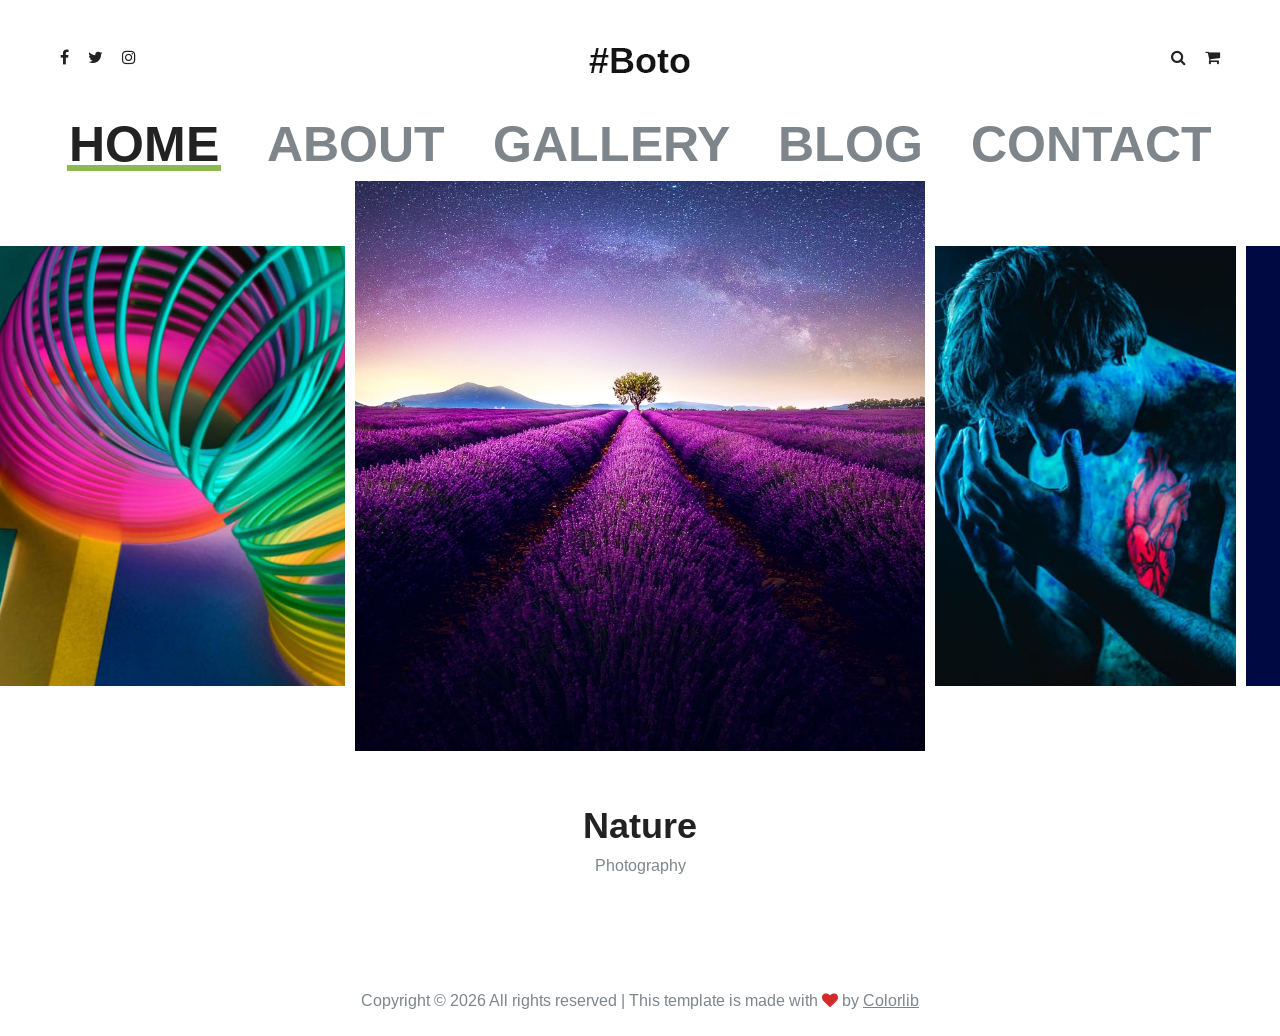
<file: MiniPrj/src/main/webapp/resources/reviewbootstrap/index.html>
<!DOCTYPE html>
<html lang="zxx">
<head>
	<title>Boto | Photography HTML Template</title>
	<meta charset="UTF-8">
	<meta name="description" content="Boto Photo Studio HTML Template">
	<meta name="keywords" content="photo, html">
	<meta name="viewport" content="width=device-width, initial-scale=1.0">
	<!-- Stylesheets -->
	<link rel="stylesheet" href="css/bootstrap.min.css"/>
	<link rel="stylesheet" href="css/font-awesome.min.css"/>
	<link rel="stylesheet" href="css/slicknav.min.css"/>
	<link rel="stylesheet" href="css/fresco.css"/>
	<link rel="stylesheet" href="css/slick.css"/>

	<!-- Main Stylesheets -->
	<link rel="stylesheet" href="css/style.css"/>


	<!--[if lt IE 9]>
		<script src="https://oss.maxcdn.com/html5shiv/3.7.2/html5shiv.min.js"></script>
		<script src="https://oss.maxcdn.com/respond/1.4.2/respond.min.js"></script>
	<![endif]-->

</head>
<body>
	<!-- Page Preloder -->
	<div id="preloder">
		<div class="loader"></div>
	</div>

	<!-- Header Section -->
	<header class="header">
		<div class="container-fluid">
			<div class="row">
				<div class="col-sm-4 col-md-3 order-2 order-sm-1">
					<div class="header__social">
						<a href="#"><i class="fa fa-facebook"></i></a>
						<a href="#"><i class="fa fa-twitter"></i></a>
						<a href="#"><i class="fa fa-instagram"></i></a>
					</div>
				</div>
				<div class="col-sm-4 col-md-6 order-1  order-md-2 text-center">
					<a href="./index.html" class="site-logo">
						<img src="img/logo.png" alt="">
					</a>
				</div>
				<div class="col-sm-4 col-md-3 order-3 order-sm-3">
					<div class="header__switches">
						<a href="#" class="search-switch"><i class="fa fa-search"></i></a>
						<a href="#" class="nav-switch"><i class="fa fa-bars"></i></a>
						<a href="#"><i class="fa fa-shopping-cart"></i></a>
					</div>
				</div>
			</div>
			<nav class="main__menu">
				<ul class="nav__menu">
					<li><a href="./index.html" class="menu--active">Home</a></li>
					<li><a href="./about.html">About</a></li>
					<li><a href="./gallery.html">Gallery</a></li>
					<li><a href="./blog.html">Blog</a>
						<ul class="sub__menu">
							<li><a href="./blog-single.html">Blog Single</a></li>
						</ul>
					</li>
					<li><a href="./contact.html">Contact</a></li>
				</ul>
			</nav>
		</div>
	</header>
	<!-- Header Section end -->

	<!-- Hero Section -->
	<section class="hero__section">
		<div class="hero-slider">
			<div class="slide-item">
				<a class="fresco" href="img/hero-slider/1.jpg" data-fresco-group="projects">
					<img src="img/hero-slider/1.jpg" alt="">
				</a>
			</div>
			<div class="slide-item">
				<a class="fresco" href="img/hero-slider/2.jpg" data-fresco-group="projects">
					<img src="img/hero-slider/2.jpg" alt="">
					</a>
			</div>
			<div class="slide-item">
				<a class="fresco" href="img/hero-slider/3.jpg" data-fresco-group="projects">
					<img src="img/hero-slider/3.jpg" alt="">
				</a>	
			</div>
			<div class="slide-item">
				<a class="fresco" href="img/hero-slider/4.jpg" data-fresco-group="projects">
					<img src="img/hero-slider/4.jpg" alt="">
				</a>	
			</div>
			<div class="slide-item">
				<a class="fresco" href="img/hero-slider/5.jpg" data-fresco-group="projects">
					<img src="img/hero-slider/5.jpg" alt="">
				</a>	
			</div>
			<div class="slide-item">
				<a class="fresco" href="img/hero-slider/6.jpg" data-fresco-group="projects">
					<img src="img/hero-slider/6.jpg" alt="">
				</a>	
			</div>
			<div class="slide-item">
				<a class="fresco" href="img/hero-slider/7.jpg" data-fresco-group="projects">
					<img src="img/hero-slider/7.jpg" alt="">
				</a>	
			</div>
		</div>
		<div class="hero-text-slider">
			<div class="text-item">
				<h2>Nature</h2>
				<p>Photography</p>
			</div>
			<div class="text-item">
				<h2>Red Heartbeat</h2>
				<p>Photography</p>
			</div>
			<div class="text-item">
				<h2>Blue Dreem</h2>
				<p>Photography</p>
			</div>
			<div class="text-item">
				<h2>Christian Church</h2>
				<p>Photography</p>
			</div>
			<div class="text-item">
				<h2>Red Darkness</h2>
				<p>Photography</p>
			</div>
			<div class="text-item">
				<h2>Beauty with Brain</h2>
				<p>Photography</p>
			</div>
			<div class="text-item">
				<h2>Remarkable</h2>
				<p>Photography</p>
			</div>
		</div>
	</section>
	<!-- Hero Section end -->

	<!-- Footer Section -->
	<footer class="footer__section">
		<div class="container">
			<!-- Link back to Colorlib can't be removed. Template is licensed under CC BY 3.0. -->
			<div class="footer__copyright__text">
				<p>Copyright &copy; <script>document.write(new Date().getFullYear());</script> All rights reserved | This template is made with <i class="fa fa-heart" aria-hidden="true"></i> by <a href="https://colorlib.com" target="_blank">Colorlib</a></p>
			</div>
			<!-- Link back to Colorlib can't be removed. Template is licensed under CC BY 3.0. -->
		</div>
	</footer>
	<!-- Footer Section end -->

	<!-- Search Begin -->
	<div class="search-model">
		<div class="h-100 d-flex align-items-center justify-content-center">
			<div class="search-close-switch">+</div>
			<form class="search-model-form">
				<input type="text" id="search-input" placeholder="Search here.....">
			</form>
		</div>
	</div>
	<!-- Search End -->

	<!--====== Javascripts & Jquery ======-->
	<script src="js/vendor/jquery-3.2.1.min.js"></script>
	<script src="js/jquery.slicknav.min.js"></script>
	<script src="js/slick.min.js"></script>
	<script src="js/fresco.min.js"></script>
	<script src="js/main.js"></script>

	</body>
</html>
</file>
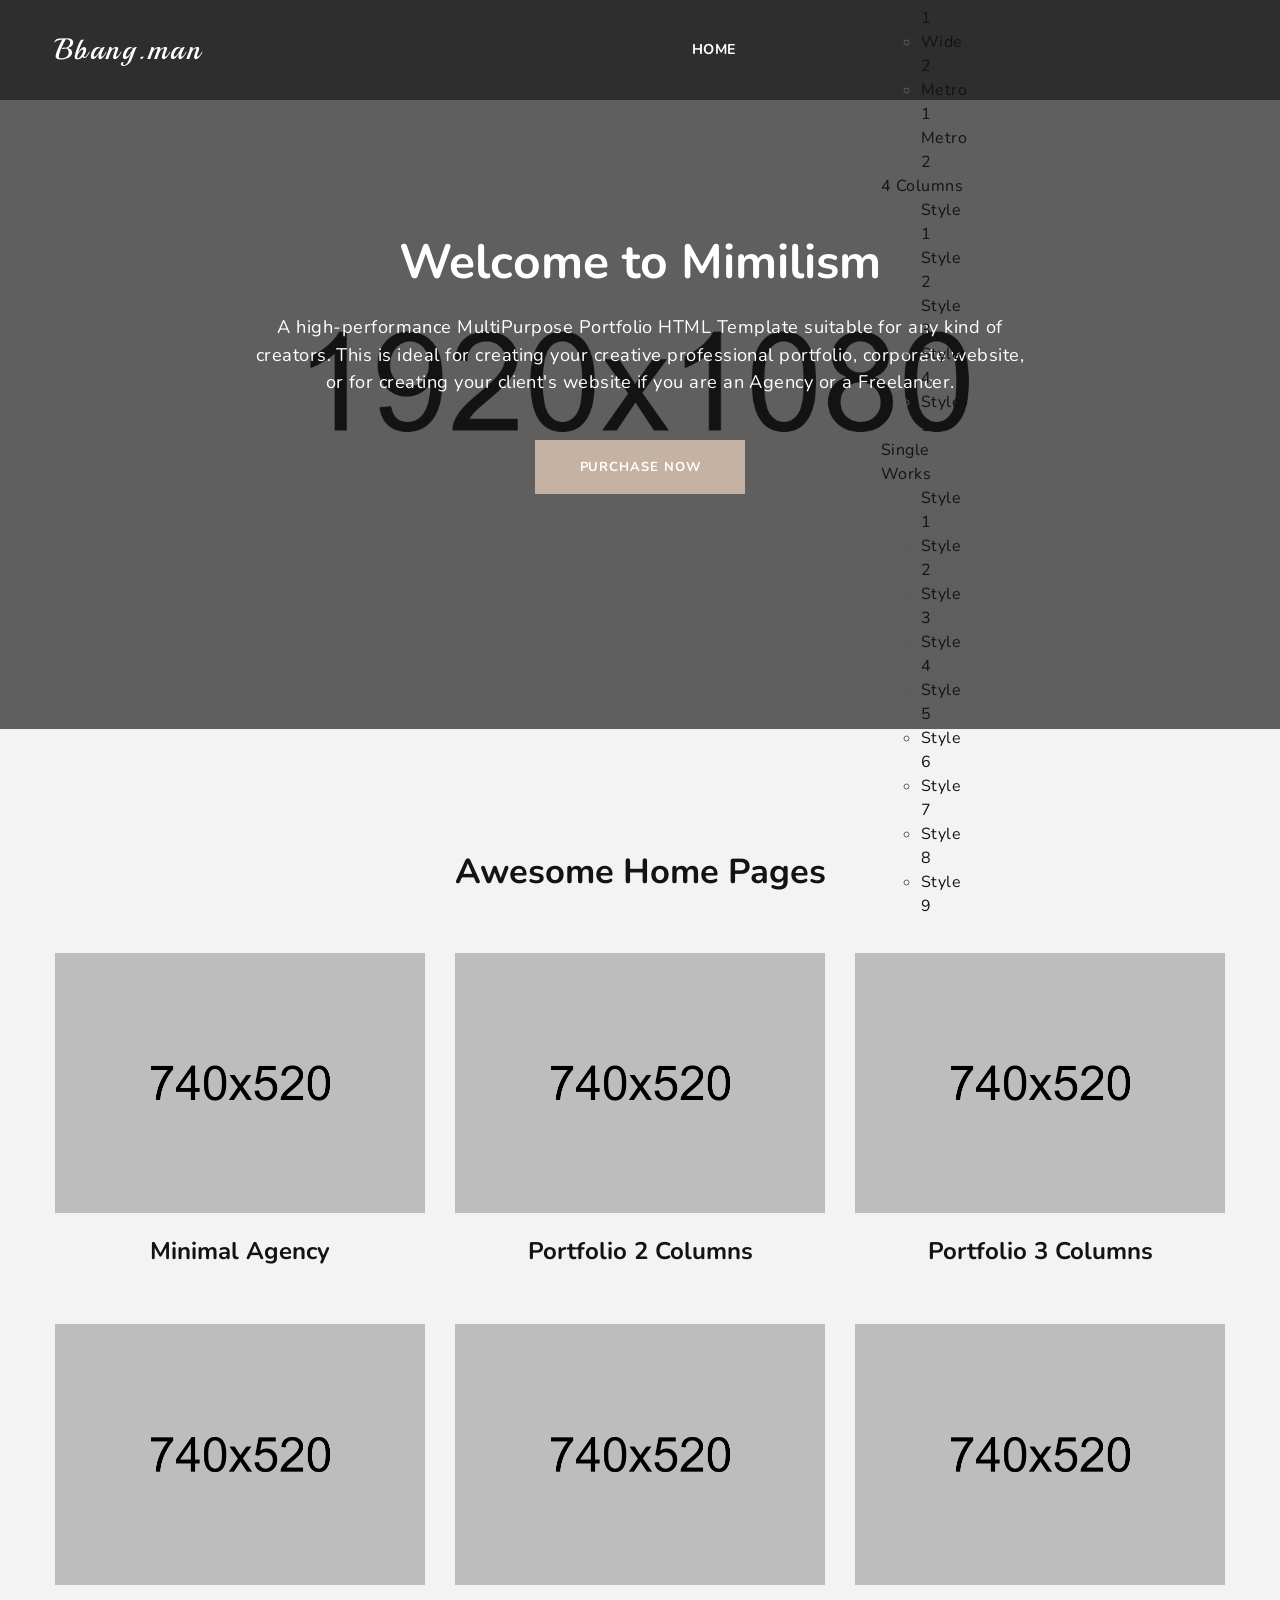
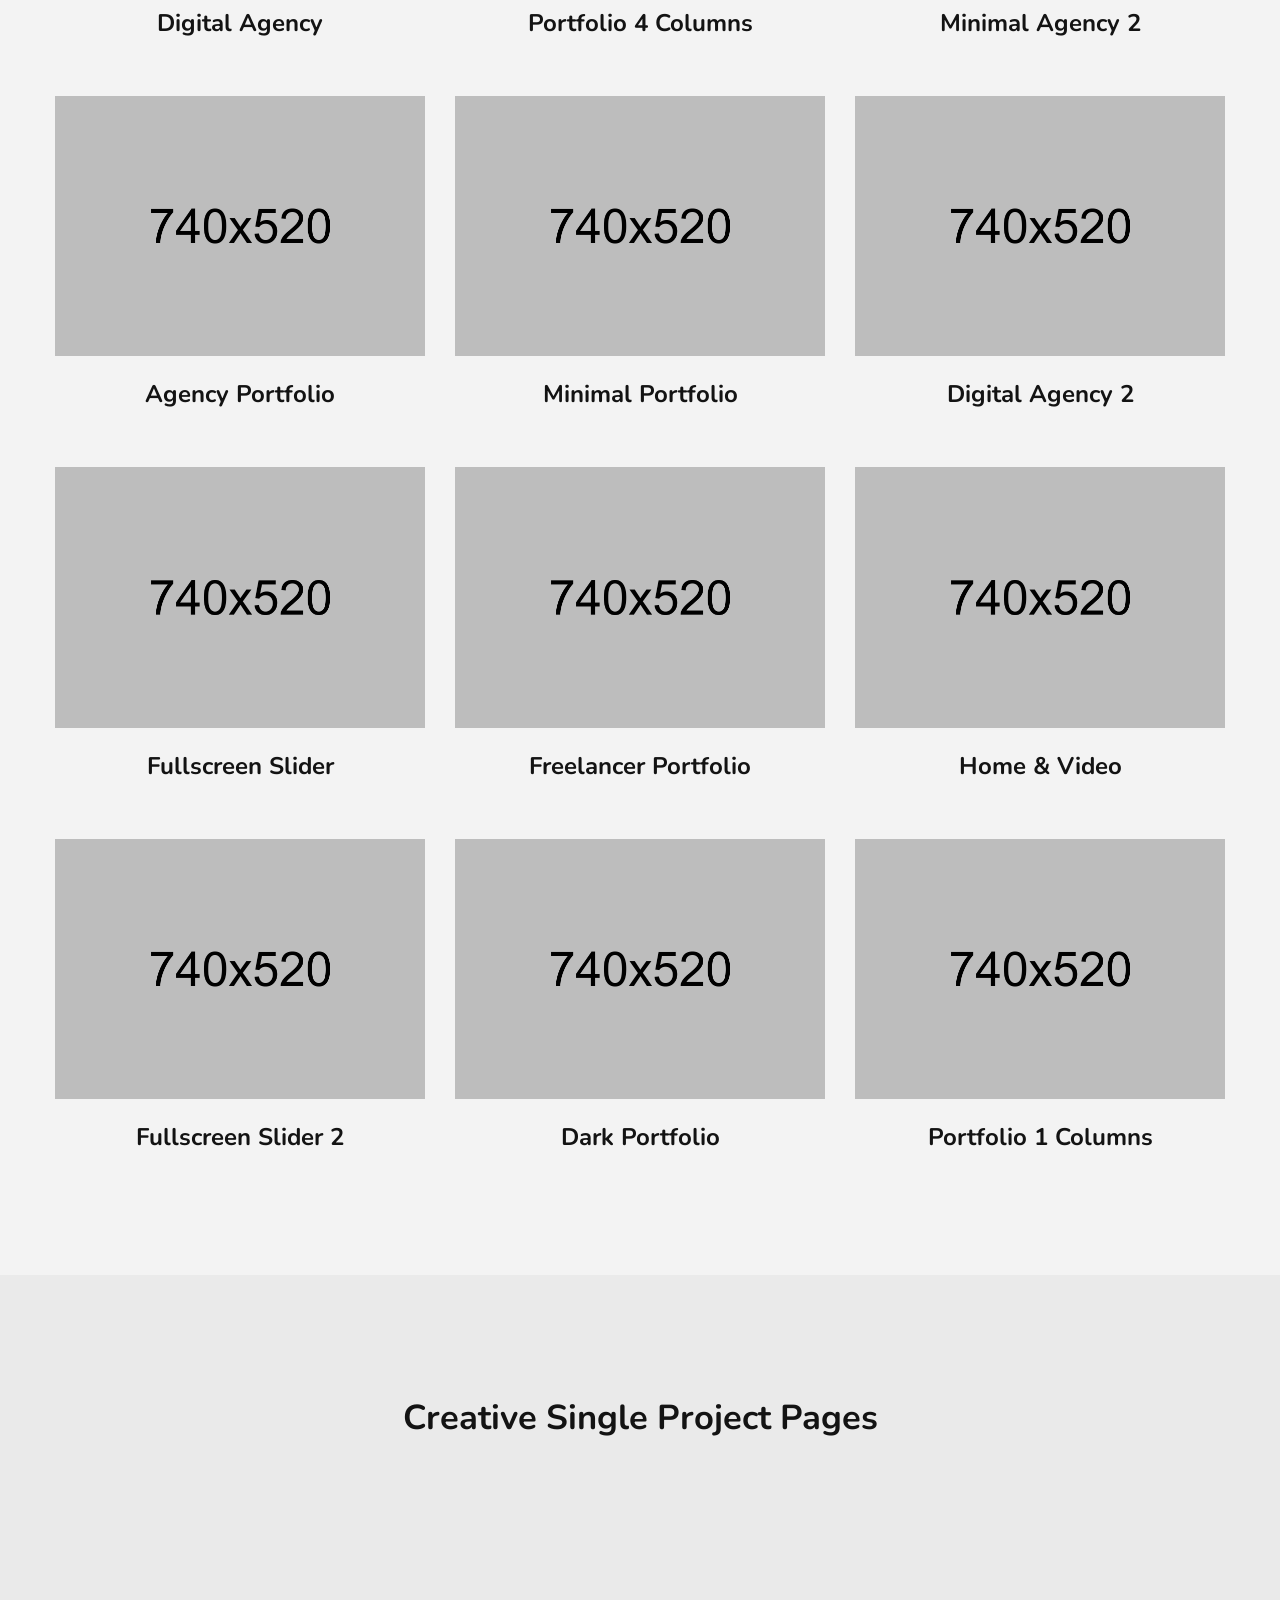
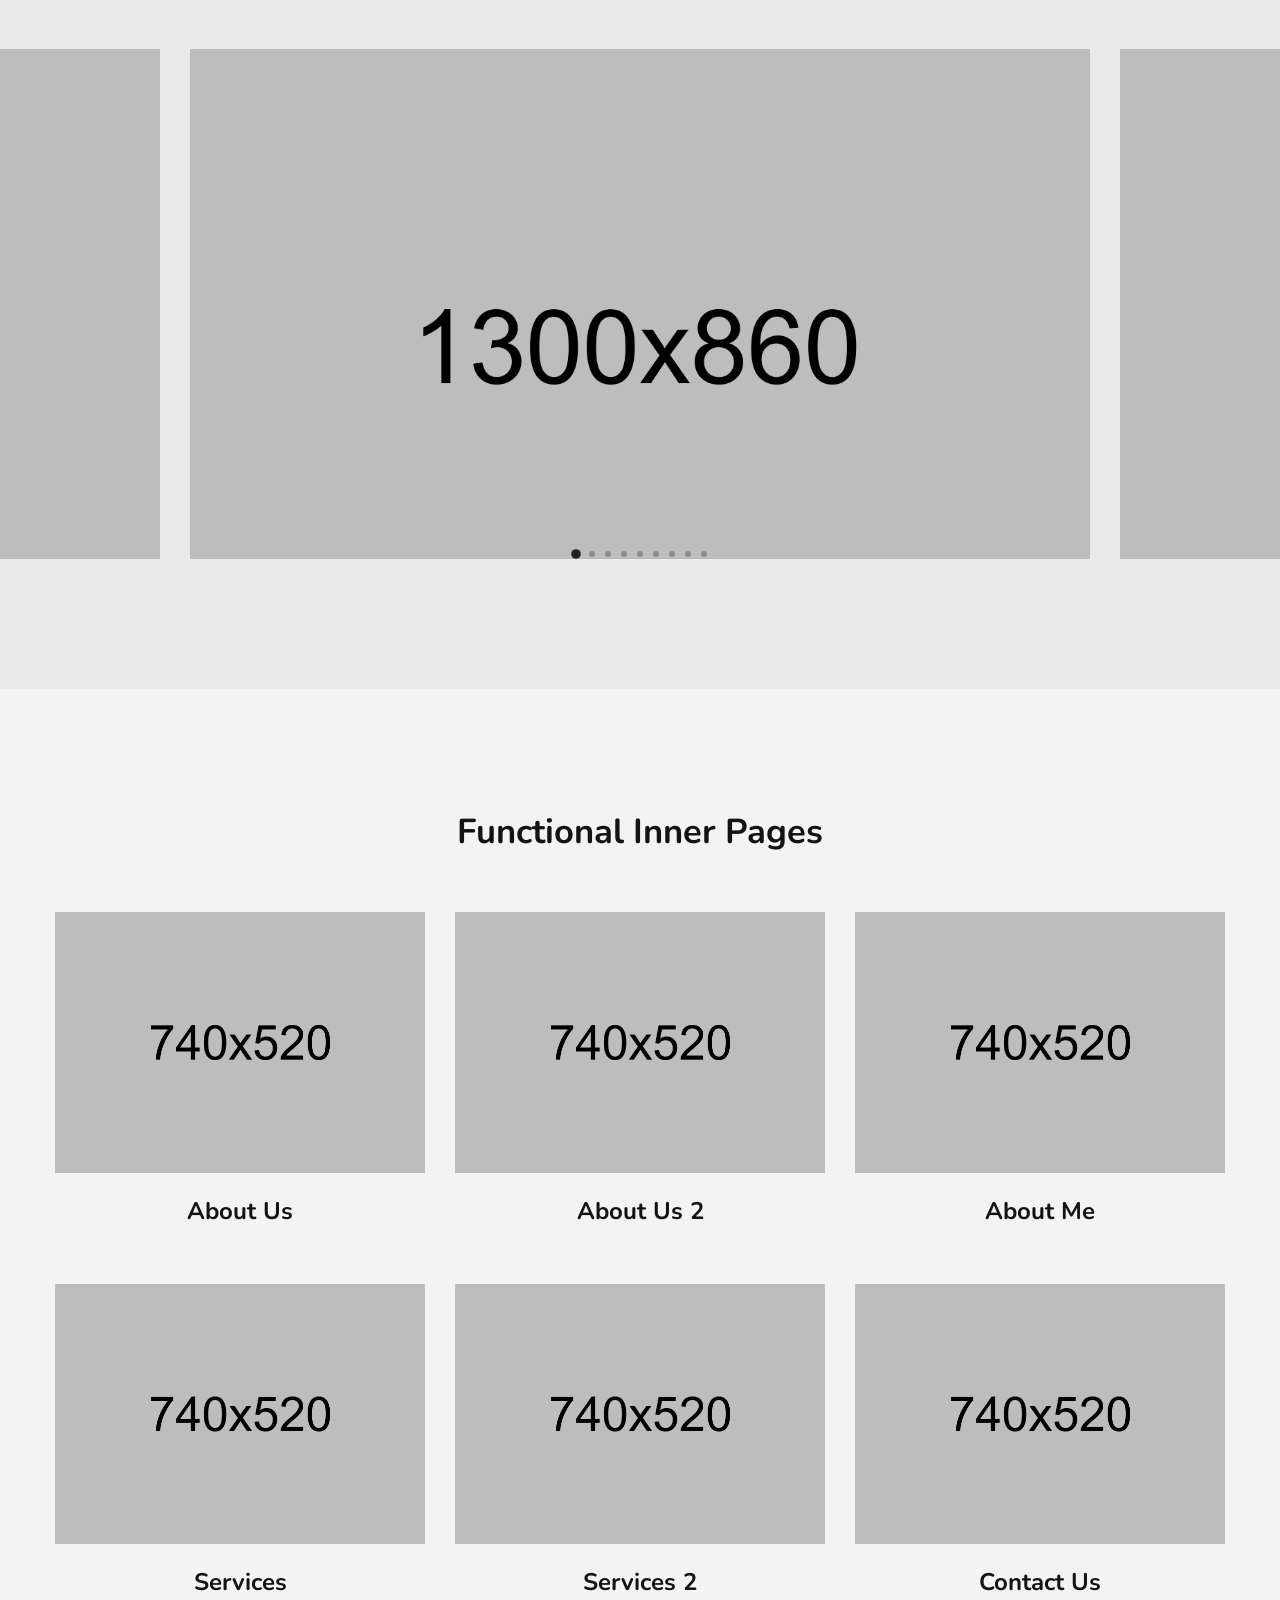
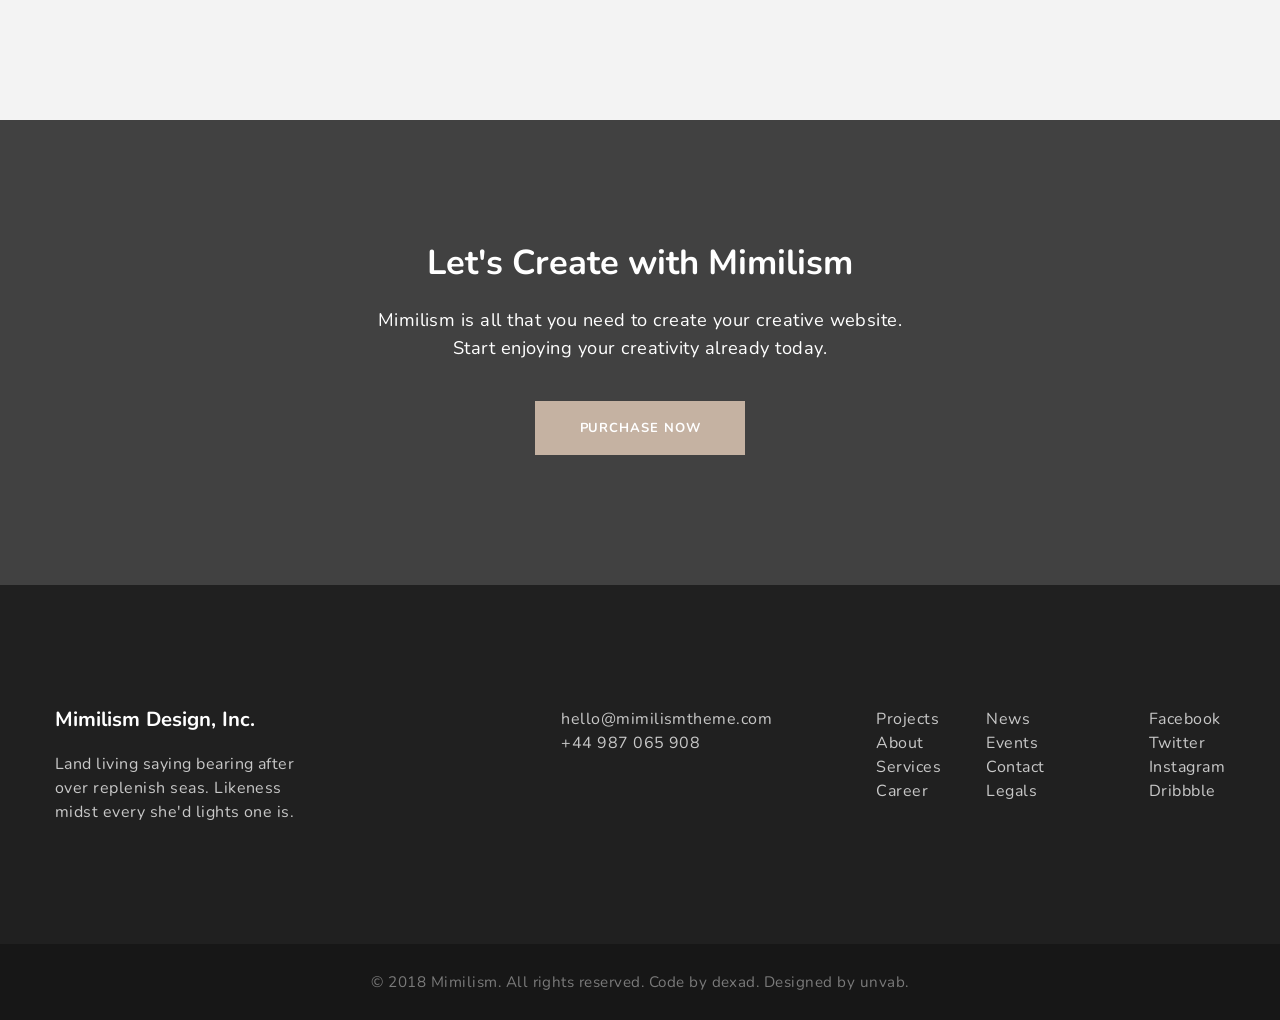
<file: MiniPrj/src/main/webapp/resources/bootstrap/mimilism/index.html>
<!DOCTYPE html>
<!--
    Name: Mimilism - Minimal and Modern Portfolio HTML Template
    Version: 1.0.0
    Author: dexad
    Website: https://dkcoder.info/
    Purchase: https://themeforest.net/user/unvab/portfolio
    Support: https://dkcoder.info/
    License: You must have a valid license purchased only from ThemeForest (the above link) in order to legally use the theme for your project.
    Copyright 2018.
-->
    
<html lang="en">
<head>
    <meta charset="utf-8">
    <meta http-equiv="X-UA-Compatible" content="IE=edge">

    <title>Mimilism | Welcome to Mimilism</title>

    <meta name="description" content="Mimilism - Bootstrap template for portfolio and works">
    <meta name="keywords" content="portfolio, works, template, HTML template, responsive, Bootstrap, premium">
    <meta name="author" content="DKcoder">

    <link rel="icon" type="image/png" href="assets/images/favicon.png">

    <meta name="viewport" content="width=device-width, initial-scale=1">

    <!-- START: Styles -->


    <!-- Google Fonts -->
    <link href="https://fonts.googleapis.com/css?family=Nunito:400,700%7cPlayball%7cPT+Serif:700i" rel="stylesheet"><!-- %7c -->

    <!-- Bootstrap -->
    <link rel="stylesheet" href="assets/vendor/bootstrap/dist/css/bootstrap.min.css">

    <!-- Font Awesome -->
    <link rel="stylesheet" href="assets/vendor/@fortawesome/fontawesome-free/css/brands.css">
    <link rel="stylesheet" href="assets/vendor/@fortawesome/fontawesome-free/css/solid.css">
    <link rel="stylesheet" href="assets/vendor/@fortawesome/fontawesome-free/css/fontawesome.css">

    <!-- Pe icon 7 stroke -->
    <link rel="stylesheet" href="assets/vendor/pixeden-stroke-7-icon/pe-icon-7-stroke/dist/pe-icon-7-stroke.min.css">

    <!-- Lightgallery -->
    <link rel="stylesheet" type="text/css" href="assets/vendor/lightgallery/dist/css/lightgallery.min.css">

    <!-- Swiper -->
    <link rel="stylesheet" type="text/css" href="assets/vendor/swiper/dist/css/swiper.min.css">

    <!-- Mimilism -->
    <link rel="stylesheet" href="assets/css/mimilism.css">

    <!-- Custom Styles -->
    <link rel="stylesheet" href="assets/css/custom.css">
    
    <!-- END: Styles -->

    <!-- jQuery -->
    <script src="assets/vendor/jquery/dist/jquery.min.js"></script>
    
    
</head>


<body>
    <div class="dk-main">
        
            


<!--
    START: Navbar

    Additional Classes:
        .dk-navbar-sticky
        .dk-navbar-transparent
        .dk-navbar-white
        .dk-navbar-fullscreen || .dk-navbar-(xl, lg, md, sm)-fullscreen
-->
<nav class="dk-navbar dk-navbar-fixed dk-navbar-transparent dk-navbar-white dk-navbar-lg-fullscreen">
    <div class="container">
        <div class="dk-nav-content">
            
            <a href="index.html" class="dk-nav-logo">Bbang.man</a>
            
            
            
            <ul class="dk-nav dk-nav-align-right">
                
        <li class="dk-drop-item">
            <a href="home-1.html">
                Home
            </a>
                        
        </ul>
        <ul class="dk-dropdown">
                        
        <li>
            <a href="home-9.html">
                Digital Agency 2
            </a>
        </li>
        <li>
            <a href="home-10.html">
                Fullsceen Slider
            </a>
        </li>
        <li>
            <a href="home-11.html">
                Freelancer Portfolio
            </a>
        </li>
        <li>
            <a href="home-12.html">
                Home & Video
            </a>
        </li>
        <li>
            <a href="home-13.html">
                Fullsceen Slider 2
            </a>
        </li>
        <li>
            <a href="home-14.html">
                Dark Portfolio
            </a>
        </li>
        <li>
            <a href="home-15.html">
                Portfolio 1 Columns
            </a>
        </li>
                    </ul>
                </div>
        </li>
        <li class="dk-drop-item">
            <a href="about-us.html">
                About
            </a><ul class="dk-dropdown">
                    
        <li>
            <a href="about-us.html">
                About Us
            </a>
        </li>
        <li>
            <a href="about-us-2.html">
                About Us 2
            </a>
        </li>
        <li>
            <a href="services.html">
                Services
            </a>
        </li>
        <li>
            <a href="services-2.html">
                Services 2
            </a>
        </li>
        <li>
            <a href="about-me.html">
                About Me
            </a>
        </li>
                </ul>
        </li>
        <li class="dk-drop-item">
            <a href="portfolio-col-1-style-1.html">
                Work
            </a><ul class="dk-dropdown">
                    
        <li class="dk-drop-item">
            <a href="portfolio-col-1-style-1.html">
                1 Column
            </a><ul class="dk-dropdown">
                    
        <li>
            <a href="portfolio-col-1-style-1.html">
                Style 1
            </a>
        </li>
        <li>
            <a href="portfolio-col-1-style-2.html">
                Style 2
            </a>
        </li>
        <li>
            <a href="portfolio-col-1-style-3.html">
                Style 3
            </a>
        </li>
                </ul>
        </li>
        <li class="dk-drop-item">
            <a href="portfolio-col-2-style-1.html">
                2 Columns
            </a><ul class="dk-dropdown">
                    
        <li>
            <a href="portfolio-col-2-style-1.html">
                Style 1
            </a>
        </li>
        <li>
            <a href="portfolio-col-2-style-2.html">
                Style 2
            </a>
        </li>
        <li>
            <a href="portfolio-col-2-style-3.html">
                Style 3
            </a>
        </li>
        <li>
            <a href="portfolio-col-2-style-4.html">
                Style 4
            </a>
        </li>
        <li>
            <a href="portfolio-col-2-style-5.html">
                Style 5
            </a>
        </li>
        <li>
            <a href="portfolio-col-2-style-6.html">
                Style 6
            </a>
        </li>
        <li>
            <a href="portfolio-col-2-wide-1.html">
                Wide 1
            </a>
        </li>
        <li>
            <a href="portfolio-col-2-wide-2.html">
                Wide 2
            </a>
        </li>
                </ul>
        </li>
        <li class="dk-drop-item">
            <a href="portfolio-col-3-style-1.html">
                3 Columns
            </a><ul class="dk-dropdown">
                    
        <li>
            <a href="portfolio-col-3-style-1.html">
                Style 1
            </a>
        </li>
        <li>
            <a href="portfolio-col-3-style-2.html">
                Style 2
            </a>
        </li>
        <li>
            <a href="portfolio-col-3-style-3.html">
                Style 3
            </a>
        </li>
        <li>
            <a href="portfolio-col-3-style-4.html">
                Style 4
            </a>
        </li>
        <li>
            <a href="portfolio-col-3-wide-1.html">
                Wide 1
            </a>
        </li>
        <li>
            <a href="portfolio-col-3-wide-2.html">
                Wide 2
            </a>
        </li>
        <li>
            <a href="portfolio-col-3-metro-1.html">
                Metro 1
            </a>
        </li>
        <li>
            <a href="portfolio-col-3-metro-2.html">
                Metro 2
            </a>
        </li>
                </ul>
        </li>
        <li class="dk-drop-item">
            <a href="portfolio-col-4-style-1.html">
                4 Columns
            </a><ul class="dk-dropdown">
                    
        <li>
            <a href="portfolio-col-4-style-1.html">
                Style 1
            </a>
        </li>
        <li>
            <a href="portfolio-col-4-style-2.html">
                Style 2
            </a>
        </li>
        <li>
            <a href="portfolio-col-4-style-3.html">
                Style 3
            </a>
        </li>
        <li>
            <a href="portfolio-col-4-style-4.html">
                Style 4
            </a>
        </li>
        <li>
            <a href="portfolio-col-4-style-5.html">
                Style 5
            </a>
        </li>
                </ul>
        </li>
        <li class="dk-drop-item">
            <a href="portfolio-single-1.html">
                Single Works
            </a><ul class="dk-dropdown">
                    
        <li>
            <a href="portfolio-single-1.html">
                Style 1
            </a>
        </li>
        <li>
            <a href="portfolio-single-2.html">
                Style 2
            </a>
        </li>
        <li>
            <a href="portfolio-single-3.html">
                Style 3
            </a>
        </li>
        <li>
            <a href="portfolio-single-4.html">
                Style 4
            </a>
        </li>
        <li>
            <a href="portfolio-single-5.html">
                Style 5
            </a>
        </li>
        <li>
            <a href="portfolio-single-6.html">
                Style 6
            </a>
        </li>
        <li>
            <a href="portfolio-single-7.html">
                Style 7
            </a>
        </li>
        <li>
            <a href="portfolio-single-8.html">
                Style 8
            </a>
        </li>
        <li>
            <a href="portfolio-single-9.html">
                Style 9
            </a>
        </li>
                </ul>
        </li>
                </ul>
        </li>
        <li class="dk-drop-item">
            <a href="blog-col-3.html">
                Blog
            </a><ul class="dk-dropdown">
                    
        <li>
            <a href="blog-col-3.html">
                3 Columns
            </a>
        </li>
        <li>
            <a href="blog-col-2.html">
                2 Columns
            </a>
        </li>
        <li>
            <a href="blog-classic.html">
                Classic
            </a>
        </li>
        <li>
            <a href="single-post.html">
                Single Post
            </a>
        </li>
                </ul>
        </li>
        <li class="dk-drop-item">
            <a href="contact.html">
                Contact
            </a><ul class="dk-dropdown">
                    
        <li>
            <a href="contact.html">
                Style 1
            </a>
        </li>
        <li>
            <a href="contact-2.html">
                Style 2
            </a>
        </li>
                </ul>
        </li>
        <li>
            <a href="shop.html">
                Purchase
            </a>
        </li>
            </ul>
            
        </div>
    </div>
</nav>
<div class="dk-navbar dk-navbar-fullscreen">
    <div class="container">
        <div class="d-block"></div>
        <div class="dk-nav-content">

        </div>
        <ul class="dk-social-links text-center">
            <li><a href="#" class="dk-social-facebook"><span class="fab fa-facebook-f"></span></a></li>
            <li><a href="#" class="dk-social-twitter"><span class="fab fa-twitter"></span></a></li>
            <li><a href="#" class="dk-social-google-plus"><span class="fab fa-google-plus-g"></span></a></li>
            <li><a href="#" class="dk-social-behance"><span class="fab fa-behance"></span></a></li>
            <li><a href="#" class="dk-social-pinterest"><span class="fab fa-pinterest"></span></a></li>
            <li><a href="#" class="dk-social-instagram"><span class="fab fa-instagram"></span></a></li>
        </ul>
    </div>
</div>
<!-- END: Navbar -->

        

        

        

    <div class="dk-box-4 text-center">
        <div class="container">
            <div class="bg-image bg-image-parallax">
                <img src="assets/images/fullscreen-1.png" class="jarallax-img" alt="">
                <div style="background-color: rgba(32, 32, 32, .6)"></div>
            </div>

            <div class="row justify-content-center">
                <div class="col-md-10 col-lg-8">
                    <h1 class="display-3 text-white">Welcome to Mimilism</h1>
                    <p class="lead text-white">A high-performance MultiPurpose Portfolio HTML Template suitable for any kind of creators. This is ideal for creating your creative professional portfolio, corporate website, or for creating your client's website if you are an Agency or a Freelancer.</p>
                    <a href="#" class="dk-btn dk-btn-hover-white dk-btn-md mt-20">Purchase Now</a>
                </div>
            </div>
        </div>
    </div>

    <div class="dk-box-2" style="background-color: #f3f3f3;">
        <div class="container mnb-35">
            <h2 class="text-center mnt-8 mb-60">Awesome Home Pages</h2>

            <div class="row vertical-gap justify-content-center">
                
                <div class="col-12 col-sm-10 col-md-6 col-lg-4">
                    


<a href="home-1.html" class="dk-portfolio-item dk-portfolio-item-style-2 dk-portfolio-item-center dk-portfolio-item-light">
    <span class="dk-portfolio-item-image">
        
        <span class="dk-portfolio-item-overlay" style="background-color: rgba(255, 255, 255, .2)"></span>
        <img src="assets/images/present-home-1.png" alt="">
    </span>
    
    <span class="dk-portfolio-item-info">
        <span class="h3 dk-portfolio-item-title">Minimal Agency</span>
        
    </span>
    
</a>



                </div>
                <div class="col-12 col-sm-10 col-md-6 col-lg-4">
                    


<a href="home-2.html" class="dk-portfolio-item dk-portfolio-item-style-2 dk-portfolio-item-center dk-portfolio-item-light">
    <span class="dk-portfolio-item-image">
        
        <span class="dk-portfolio-item-overlay" style="background-color: rgba(255, 255, 255, .2)"></span>
        <img src="assets/images/present-home-2.png" alt="">
    </span>
    
    <span class="dk-portfolio-item-info">
        <span class="h3 dk-portfolio-item-title">Portfolio 2 Columns</span>
        
    </span>
    
</a>



                </div>
                <div class="col-12 col-sm-10 col-md-6 col-lg-4">
                    


<a href="home-3.html" class="dk-portfolio-item dk-portfolio-item-style-2 dk-portfolio-item-center dk-portfolio-item-light">
    <span class="dk-portfolio-item-image">
        
        <span class="dk-portfolio-item-overlay" style="background-color: rgba(255, 255, 255, .2)"></span>
        <img src="assets/images/present-home-3.png" alt="">
    </span>
    
    <span class="dk-portfolio-item-info">
        <span class="h3 dk-portfolio-item-title">Portfolio 3 Columns</span>
        
    </span>
    
</a>



                </div>
                <div class="col-12 col-sm-10 col-md-6 col-lg-4">
                    


<a href="home-4.html" class="dk-portfolio-item dk-portfolio-item-style-2 dk-portfolio-item-center dk-portfolio-item-light">
    <span class="dk-portfolio-item-image">
        
        <span class="dk-portfolio-item-overlay" style="background-color: rgba(255, 255, 255, .2)"></span>
        <img src="assets/images/present-home-4.png" alt="">
    </span>
    
    <span class="dk-portfolio-item-info">
        <span class="h3 dk-portfolio-item-title">Digital Agency</span>
        
    </span>
    
</a>



                </div>
                <div class="col-12 col-sm-10 col-md-6 col-lg-4">
                    


<a href="home-5.html" class="dk-portfolio-item dk-portfolio-item-style-2 dk-portfolio-item-center dk-portfolio-item-light">
    <span class="dk-portfolio-item-image">
        
        <span class="dk-portfolio-item-overlay" style="background-color: rgba(255, 255, 255, .2)"></span>
        <img src="assets/images/present-home-5.png" alt="">
    </span>
    
    <span class="dk-portfolio-item-info">
        <span class="h3 dk-portfolio-item-title">Portfolio 4 Columns</span>
        
    </span>
    
</a>



                </div>
                <div class="col-12 col-sm-10 col-md-6 col-lg-4">
                    


<a href="home-6.html" class="dk-portfolio-item dk-portfolio-item-style-2 dk-portfolio-item-center dk-portfolio-item-light">
    <span class="dk-portfolio-item-image">
        
        <span class="dk-portfolio-item-overlay" style="background-color: rgba(255, 255, 255, .2)"></span>
        <img src="assets/images/present-home-6.png" alt="">
    </span>
    
    <span class="dk-portfolio-item-info">
        <span class="h3 dk-portfolio-item-title">Minimal Agency 2</span>
        
    </span>
    
</a>



                </div>
                <div class="col-12 col-sm-10 col-md-6 col-lg-4">
                    


<a href="home-7.html" class="dk-portfolio-item dk-portfolio-item-style-2 dk-portfolio-item-center dk-portfolio-item-light">
    <span class="dk-portfolio-item-image">
        
        <span class="dk-portfolio-item-overlay" style="background-color: rgba(255, 255, 255, .2)"></span>
        <img src="assets/images/present-home-7.png" alt="">
    </span>
    
    <span class="dk-portfolio-item-info">
        <span class="h3 dk-portfolio-item-title">Agency Portfolio</span>
        
    </span>
    
</a>



                </div>
                <div class="col-12 col-sm-10 col-md-6 col-lg-4">
                    


<a href="home-8.html" class="dk-portfolio-item dk-portfolio-item-style-2 dk-portfolio-item-center dk-portfolio-item-light">
    <span class="dk-portfolio-item-image">
        
        <span class="dk-portfolio-item-overlay" style="background-color: rgba(255, 255, 255, .2)"></span>
        <img src="assets/images/present-home-8.png" alt="">
    </span>
    
    <span class="dk-portfolio-item-info">
        <span class="h3 dk-portfolio-item-title">Minimal Portfolio</span>
        
    </span>
    
</a>



                </div>
                <div class="col-12 col-sm-10 col-md-6 col-lg-4">
                    


<a href="home-9.html" class="dk-portfolio-item dk-portfolio-item-style-2 dk-portfolio-item-center dk-portfolio-item-light">
    <span class="dk-portfolio-item-image">
        
        <span class="dk-portfolio-item-overlay" style="background-color: rgba(255, 255, 255, .2)"></span>
        <img src="assets/images/present-home-9.png" alt="">
    </span>
    
    <span class="dk-portfolio-item-info">
        <span class="h3 dk-portfolio-item-title">Digital Agency 2</span>
        
    </span>
    
</a>



                </div>
                <div class="col-12 col-sm-10 col-md-6 col-lg-4">
                    


<a href="home-10.html" class="dk-portfolio-item dk-portfolio-item-style-2 dk-portfolio-item-center dk-portfolio-item-light">
    <span class="dk-portfolio-item-image">
        
        <span class="dk-portfolio-item-overlay" style="background-color: rgba(255, 255, 255, .2)"></span>
        <img src="assets/images/present-home-10.png" alt="">
    </span>
    
    <span class="dk-portfolio-item-info">
        <span class="h3 dk-portfolio-item-title">Fullscreen Slider</span>
        
    </span>
    
</a>



                </div>
                <div class="col-12 col-sm-10 col-md-6 col-lg-4">
                    


<a href="home-11.html" class="dk-portfolio-item dk-portfolio-item-style-2 dk-portfolio-item-center dk-portfolio-item-light">
    <span class="dk-portfolio-item-image">
        
        <span class="dk-portfolio-item-overlay" style="background-color: rgba(255, 255, 255, .2)"></span>
        <img src="assets/images/present-home-11.png" alt="">
    </span>
    
    <span class="dk-portfolio-item-info">
        <span class="h3 dk-portfolio-item-title">Freelancer Portfolio</span>
        
    </span>
    
</a>



                </div>
                <div class="col-12 col-sm-10 col-md-6 col-lg-4">
                    


<a href="home-12.html" class="dk-portfolio-item dk-portfolio-item-style-2 dk-portfolio-item-center dk-portfolio-item-light">
    <span class="dk-portfolio-item-image">
        
        <span class="dk-portfolio-item-overlay" style="background-color: rgba(255, 255, 255, .2)"></span>
        <img src="assets/images/present-home-12.png" alt="">
    </span>
    
    <span class="dk-portfolio-item-info">
        <span class="h3 dk-portfolio-item-title">Home &amp; Video</span>
        
    </span>
    
</a>



                </div>
                <div class="col-12 col-sm-10 col-md-6 col-lg-4">
                    


<a href="home-13.html" class="dk-portfolio-item dk-portfolio-item-style-2 dk-portfolio-item-center dk-portfolio-item-light">
    <span class="dk-portfolio-item-image">
        
        <span class="dk-portfolio-item-overlay" style="background-color: rgba(255, 255, 255, .2)"></span>
        <img src="assets/images/present-home-13.png" alt="">
    </span>
    
    <span class="dk-portfolio-item-info">
        <span class="h3 dk-portfolio-item-title">Fullscreen Slider 2</span>
        
    </span>
    
</a>



                </div>
                <div class="col-12 col-sm-10 col-md-6 col-lg-4">
                    


<a href="home-14.html" class="dk-portfolio-item dk-portfolio-item-style-2 dk-portfolio-item-center dk-portfolio-item-light">
    <span class="dk-portfolio-item-image">
        
        <span class="dk-portfolio-item-overlay" style="background-color: rgba(255, 255, 255, .2)"></span>
        <img src="assets/images/present-home-14.png" alt="">
    </span>
    
    <span class="dk-portfolio-item-info">
        <span class="h3 dk-portfolio-item-title">Dark Portfolio</span>
        
    </span>
    
</a>



                </div>
                <div class="col-12 col-sm-10 col-md-6 col-lg-4">
                    


<a href="home-15.html" class="dk-portfolio-item dk-portfolio-item-style-2 dk-portfolio-item-center dk-portfolio-item-light">
    <span class="dk-portfolio-item-image">
        
        <span class="dk-portfolio-item-overlay" style="background-color: rgba(255, 255, 255, .2)"></span>
        <img src="assets/images/present-home-15.png" alt="">
    </span>
    
    <span class="dk-portfolio-item-info">
        <span class="h3 dk-portfolio-item-title">Portfolio 1 Columns</span>
        
    </span>
    
</a>



                </div>
            </div>
        </div>
    </div>

    <div class="dk-box-2" style="background-color: #eaeaea;">
        <h2 class="text-center mnt-8 mb-60">Creative Single Project Pages</h2>

        <!-- START: Slider Reviews

            Additional Classes:
            .dk-swiper-fullscreen
            .dk-swiper-slides-auto

            Additional Attributes:
            data-swiper-arrows
            data-swiper-speed
            data-swiper-space
            data-swiper-slides || data-swiper-slidesAuto
            data-swiper-loop
            data-swiper-freeMode
            data-swiper-autoHeight
            data-swiper-breakpoints
        -->
        <div class="swiper-container dk-swiper dk-swiper-slides-auto"
            data-swiper-slidesAuto="true"
            data-swiper-pagination="true"
            data-swiper-speed="600"
            data-swiper-space="30"
            data-swiper-autoHeight="true"
            data-swiper-loop="true">

            <div class="swiper-wrapper">
                
                
                <div class="swiper-slide text-center">
                    <div class="dk-swiper-slide">
                        <a href="portfolio-single-1.html" class="dk-img"><img src="assets/images/present-work-1.png" alt=""></a>
                    </div>
                </div>
                
                <div class="swiper-slide text-center">
                    <div class="dk-swiper-slide">
                        <a href="portfolio-single-2.html" class="dk-img"><img src="assets/images/present-work-2.png" alt=""></a>
                    </div>
                </div>
                
                <div class="swiper-slide text-center">
                    <div class="dk-swiper-slide">
                        <a href="portfolio-single-3.html" class="dk-img"><img src="assets/images/present-work-3.png" alt=""></a>
                    </div>
                </div>
                
                <div class="swiper-slide text-center">
                    <div class="dk-swiper-slide">
                        <a href="portfolio-single-4.html" class="dk-img"><img src="assets/images/present-work-4.png" alt=""></a>
                    </div>
                </div>
                
                <div class="swiper-slide text-center">
                    <div class="dk-swiper-slide">
                        <a href="portfolio-single-5.html" class="dk-img"><img src="assets/images/present-work-5.png" alt=""></a>
                    </div>
                </div>
                
                <div class="swiper-slide text-center">
                    <div class="dk-swiper-slide">
                        <a href="portfolio-single-6.html" class="dk-img"><img src="assets/images/present-work-6.png" alt=""></a>
                    </div>
                </div>
                
                <div class="swiper-slide text-center">
                    <div class="dk-swiper-slide">
                        <a href="portfolio-single-7.html" class="dk-img"><img src="assets/images/present-work-7.png" alt=""></a>
                    </div>
                </div>
                
                <div class="swiper-slide text-center">
                    <div class="dk-swiper-slide">
                        <a href="portfolio-single-8.html" class="dk-img"><img src="assets/images/present-work-8.png" alt=""></a>
                    </div>
                </div>
                
                <div class="swiper-slide text-center">
                    <div class="dk-swiper-slide">
                        <a href="portfolio-single-9.html" class="dk-img"><img src="assets/images/present-work-9.png" alt=""></a>
                    </div>
                </div>
                
            </div>
            <div class="swiper-pagination"></div>
        </div>
        <!-- END: Slider Reviews -->
    </div>

    <div class="dk-box-2" style="background-color: #f3f3f3;">
        <div class="container mnb-35">
            <h2 class="text-center mnt-8 mb-60">Functional Inner Pages</h2>

            <div class="row vertical-gap justify-content-center">
                
                <div class="col-12 col-sm-10 col-md-6 col-lg-4">
                    


<a href="about-us.html" class="dk-portfolio-item dk-portfolio-item-style-2 dk-portfolio-item-center dk-portfolio-item-light">
    <span class="dk-portfolio-item-image">
        
        <span class="dk-portfolio-item-overlay" style="background-color: rgba(255, 255, 255, .2)"></span>
        <img src="assets/images/present-functional-1.png" alt="">
    </span>
    
    <span class="dk-portfolio-item-info">
        <span class="h3 dk-portfolio-item-title">About Us</span>
        
    </span>
    
</a>



                </div>
                <div class="col-12 col-sm-10 col-md-6 col-lg-4">
                    


<a href="about-us-2.html" class="dk-portfolio-item dk-portfolio-item-style-2 dk-portfolio-item-center dk-portfolio-item-light">
    <span class="dk-portfolio-item-image">
        
        <span class="dk-portfolio-item-overlay" style="background-color: rgba(255, 255, 255, .2)"></span>
        <img src="assets/images/present-functional-2.png" alt="">
    </span>
    
    <span class="dk-portfolio-item-info">
        <span class="h3 dk-portfolio-item-title">About Us 2</span>
        
    </span>
    
</a>



                </div>
                <div class="col-12 col-sm-10 col-md-6 col-lg-4">
                    


<a href="about-me.html" class="dk-portfolio-item dk-portfolio-item-style-2 dk-portfolio-item-center dk-portfolio-item-light">
    <span class="dk-portfolio-item-image">
        
        <span class="dk-portfolio-item-overlay" style="background-color: rgba(255, 255, 255, .2)"></span>
        <img src="assets/images/present-functional-5.png" alt="">
    </span>
    
    <span class="dk-portfolio-item-info">
        <span class="h3 dk-portfolio-item-title">About Me</span>
        
    </span>
    
</a>



                </div>
                <div class="col-12 col-sm-10 col-md-6 col-lg-4">
                    


<a href="services.html" class="dk-portfolio-item dk-portfolio-item-style-2 dk-portfolio-item-center dk-portfolio-item-light">
    <span class="dk-portfolio-item-image">
        
        <span class="dk-portfolio-item-overlay" style="background-color: rgba(255, 255, 255, .2)"></span>
        <img src="assets/images/present-functional-3.png" alt="">
    </span>
    
    <span class="dk-portfolio-item-info">
        <span class="h3 dk-portfolio-item-title">Services</span>
        
    </span>
    
</a>



                </div>
                <div class="col-12 col-sm-10 col-md-6 col-lg-4">
                    


<a href="services-2.html" class="dk-portfolio-item dk-portfolio-item-style-2 dk-portfolio-item-center dk-portfolio-item-light">
    <span class="dk-portfolio-item-image">
        
        <span class="dk-portfolio-item-overlay" style="background-color: rgba(255, 255, 255, .2)"></span>
        <img src="assets/images/present-functional-4.png" alt="">
    </span>
    
    <span class="dk-portfolio-item-info">
        <span class="h3 dk-portfolio-item-title">Services 2</span>
        
    </span>
    
</a>



                </div>
                <div class="col-12 col-sm-10 col-md-6 col-lg-4">
                    


<a href="contact.html" class="dk-portfolio-item dk-portfolio-item-style-2 dk-portfolio-item-center dk-portfolio-item-light">
    <span class="dk-portfolio-item-image">
        
        <span class="dk-portfolio-item-overlay" style="background-color: rgba(255, 255, 255, .2)"></span>
        <img src="assets/images/present-functional-6.png" alt="">
    </span>
    
    <span class="dk-portfolio-item-info">
        <span class="h3 dk-portfolio-item-title">Contact Us</span>
        
    </span>
    
</a>



                </div>
            </div>
        </div>
    </div>

    <div class="dk-box-2">
        <div class="bg-image bg-image-parallax">
            <img src="assets/images/bg-home-9.png" alt="" class="jarallax-img">
            <div style="background-color: rgba(32, 32, 32, .85)"></div>
        </div>

        <div class="container text-center">
            <div class="row justify-content-center">
                <div class="col-md-10 col-lg-6">
                    <h2 class="text-white mnt-8">Let's Create with Mimilism</h2>
                    <p class="lead text-white">Mimilism is all that you need to create your creative website. Start enjoying your creativity already today.</p>
                    <a href="#" class="dk-btn dk-btn-hover-white dk-btn-md mt-15">Purchase Now</a>
                </div>
            </div>
        </div>
    </div>

    
<!-- START: Footer -->
<footer class="dk-footer">
    <div class="dk-box-2">
        <div class="container">
            <div class="row vertical-gap md-gap">
                <div class="col-sm-6 col-md-6 col-lg col-xl-3">
                    <div class="dk-widget-footer">
                        <div class="dk-widget-title">
                            <h3 class="h5">Mimilism Design, Inc.</h3>
                        </div>
                        <div class="dk-widget-text">
                            <p class="mb-0">Land living saying bearing after over replenish seas. Likeness midst every she'd lights one is.</p>
                        </div>
                    </div>
                </div>
                <div class="col-md-1 col-xl-2 d-none d-md-block d-lg-none d-xl-block"></div>
                <div class="col-sm-6 col-md-auto">
                    <div class="dk-widget-footer">
                        <div class="dk-widget-list">
                            <a href="#">hello@mimilismtheme.com</a>
                            <a href="#">+44 987 065 908</a>
                        </div>
                    </div>
                </div>
                <div class="col d-none d-xl-block"></div>
                <div class="col-auto">
                    <div class="dk-widget-footer">
                        <div class="dk-widget-list">
                            <a href="#">Projects</a>
                            <a href="#">About</a>
                            <a href="#">Services</a>
                            <a href="#">Career</a>
                        </div>
                    </div>
                </div>
                <div class="col-auto">
                    <div class="dk-widget-footer">
                        <div class="dk-widget-list">
                            <a href="#">News</a>
                            <a href="#">Events</a>
                            <a href="#">Contact</a>
                            <a href="#">Legals</a>
                        </div>
                    </div>
                </div>
                <div class="col d-lg-none d-xl-block"></div>
                <div class="col-auto">
                    <div class="dk-widget-footer">
                        <div class="dk-widget-list">
                            <a href="#">Facebook</a>
                            <a href="#">Twitter</a>
                            <a href="#">Instagram</a>
                            <a href="#">Dribbble</a>
                        </div>
                    </div>
                </div>
            </div>
        </div>
    </div>
    <div class="dk-footer-copyright">
        <div class="container">
            <p class="mb-0">&copy; 2018 Mimilism. All rights reserved. Code by dexad. Designed by unvab.</p>
        </div>
    </div>
</footer>
<!-- END: Footer -->




    </div>

    

    
<!-- START: Scripts -->

<!-- Object Fit Images -->
<script src="assets/vendor/object-fit-images/dist/ofi.min.js"></script>

<!-- Popper -->
<script src="assets/vendor/popper.js/dist/umd/popper.min.js"></script>

<!-- Bootstrap -->
<script src="assets/vendor/tether/dist/js/tether.min.js"></script>
<script src="assets/vendor/bootstrap/dist/js/bootstrap.min.js"></script>

<!-- Sticky Kit -->
<script src="assets/vendor/sticky-kit/dist/sticky-kit.min.js"></script>

<!-- Jarallax -->
<script src="assets/vendor/jarallax/dist/jarallax.min.js"></script>
<script src="assets/vendor/jarallax/dist/jarallax-video.min.js"></script>

<!-- Isotope -->
<script src="assets/vendor/isotope-layout/dist/isotope.pkgd.min.js"></script>

<!-- ImagesLoaded -->
<script src="assets/vendor/imagesloaded/imagesloaded.pkgd.min.js"></script>

<!-- Lightgallery -->
<script src="assets/vendor/lightgallery/dist/js/lightgallery.min.js"></script>
<script src="assets/vendor/lg-fullscreen/dist/lg-fullscreen.min.js"></script>
<script src="assets/vendor/lg-video/dist/lg-video.min.js"></script>

<!-- Swiper -->
<script src="assets/vendor/swiper/dist/js/swiper.min.js"></script>

<!-- Jquery Form -->
<script src="assets/vendor/jquery-form/dist/jquery.form.min.js"></script>

<!-- The Mimilism -->
<script src="assets/js/mimilism.min.js"></script>
<script src="assets/js/mimilism-init.js"></script>
<!-- END: Scripts -->


    
</body>
</html>
</file>
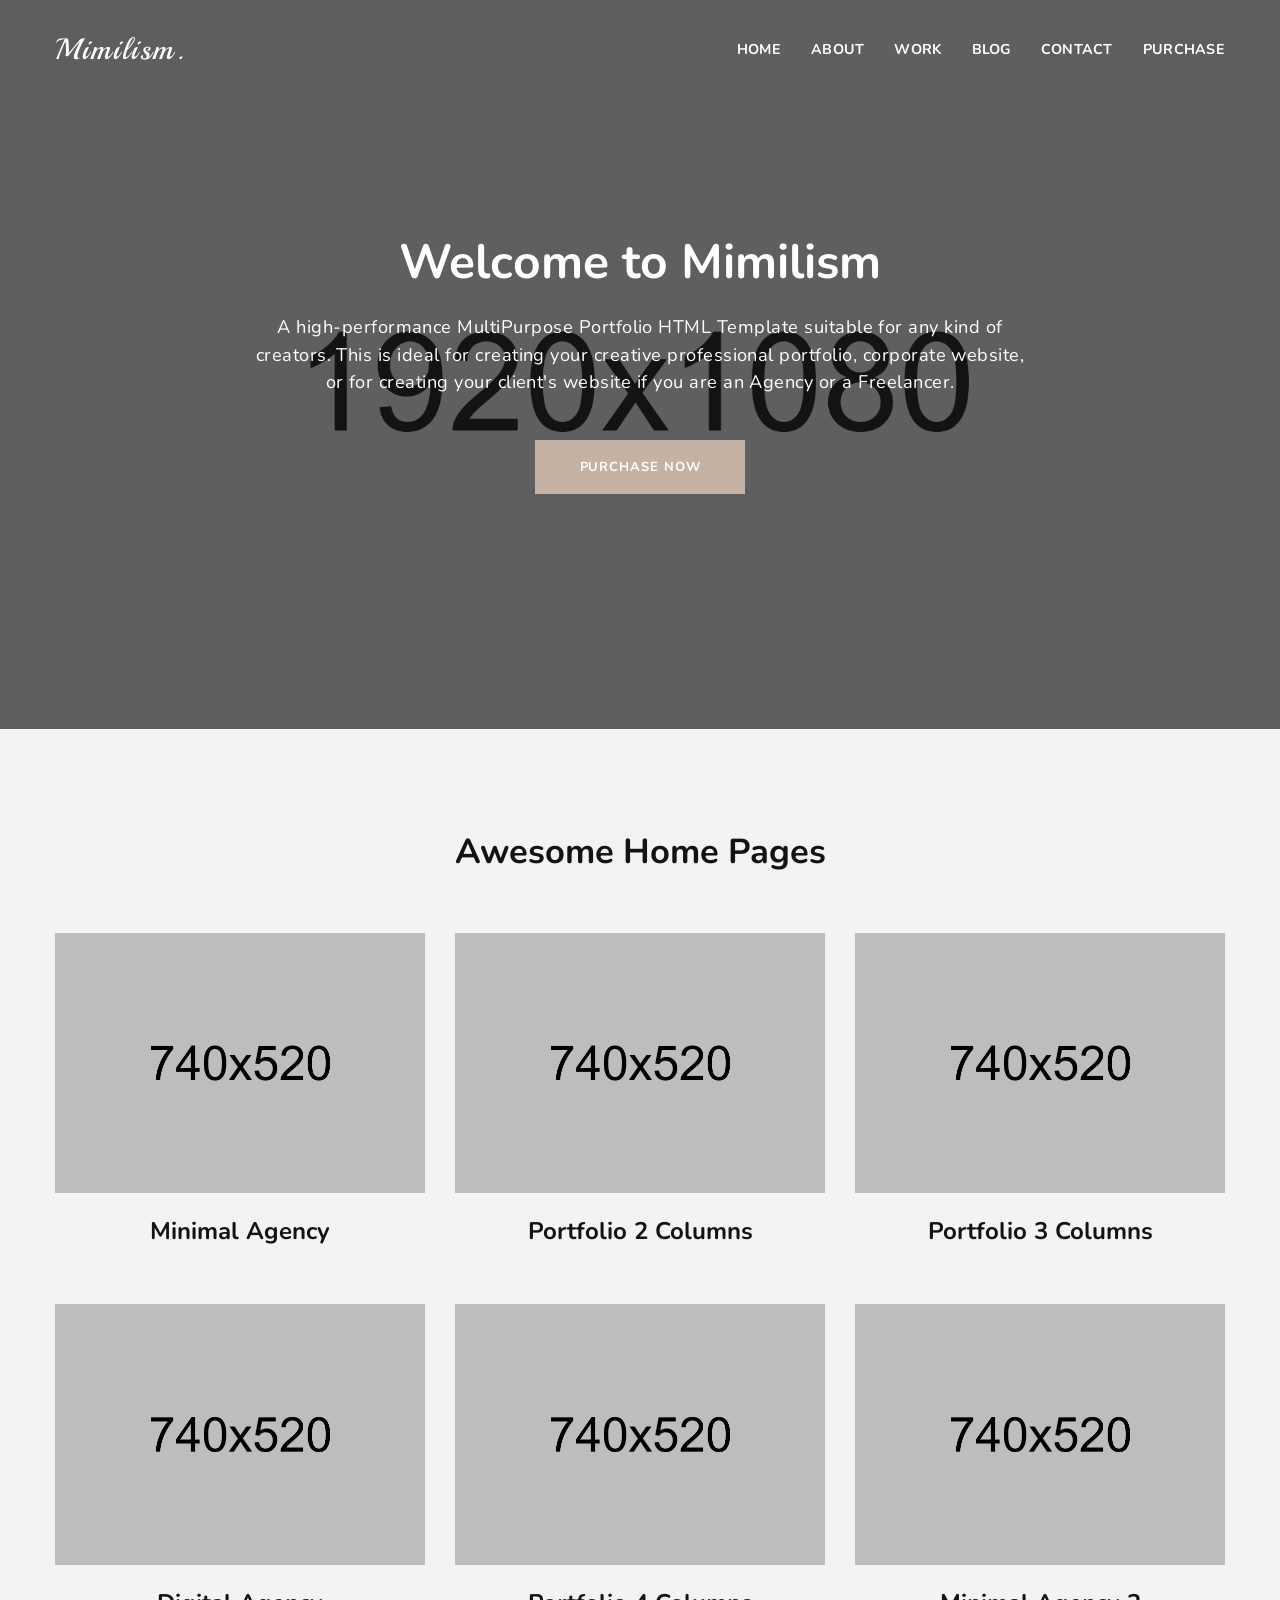
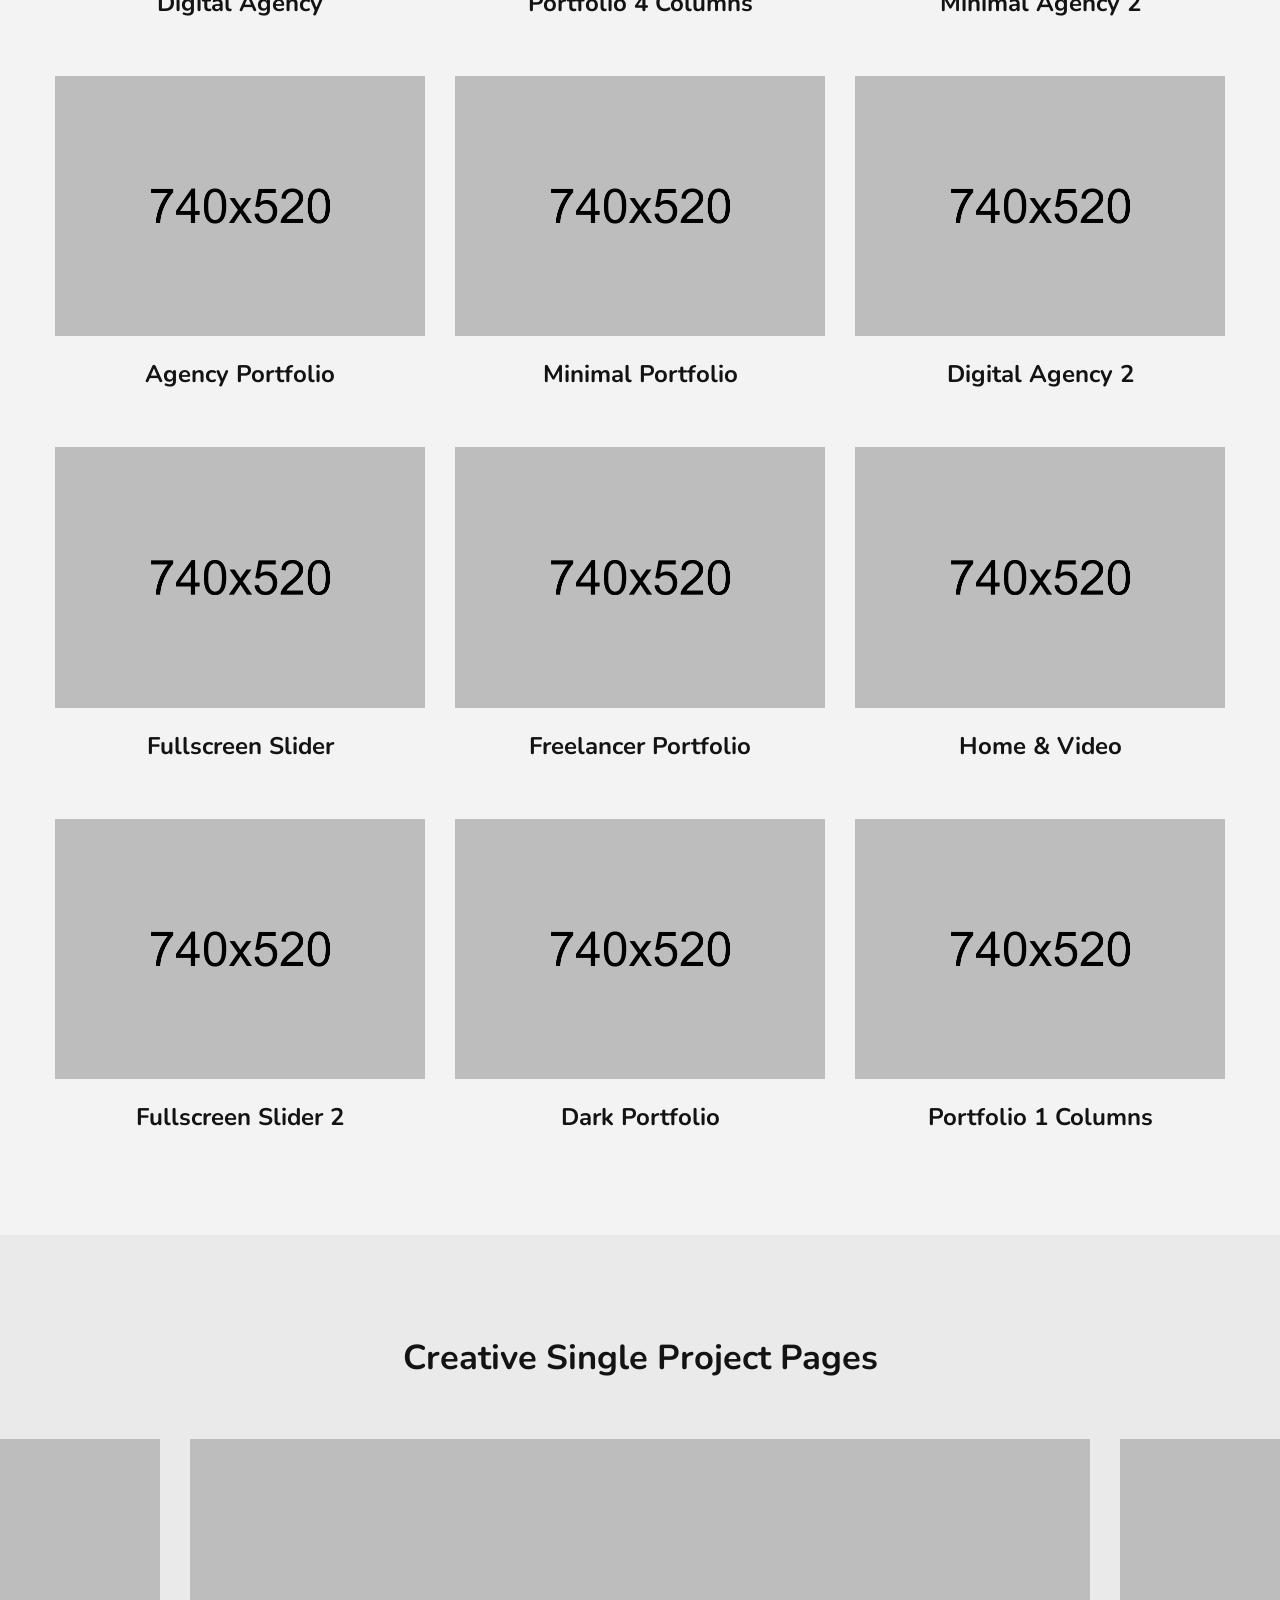
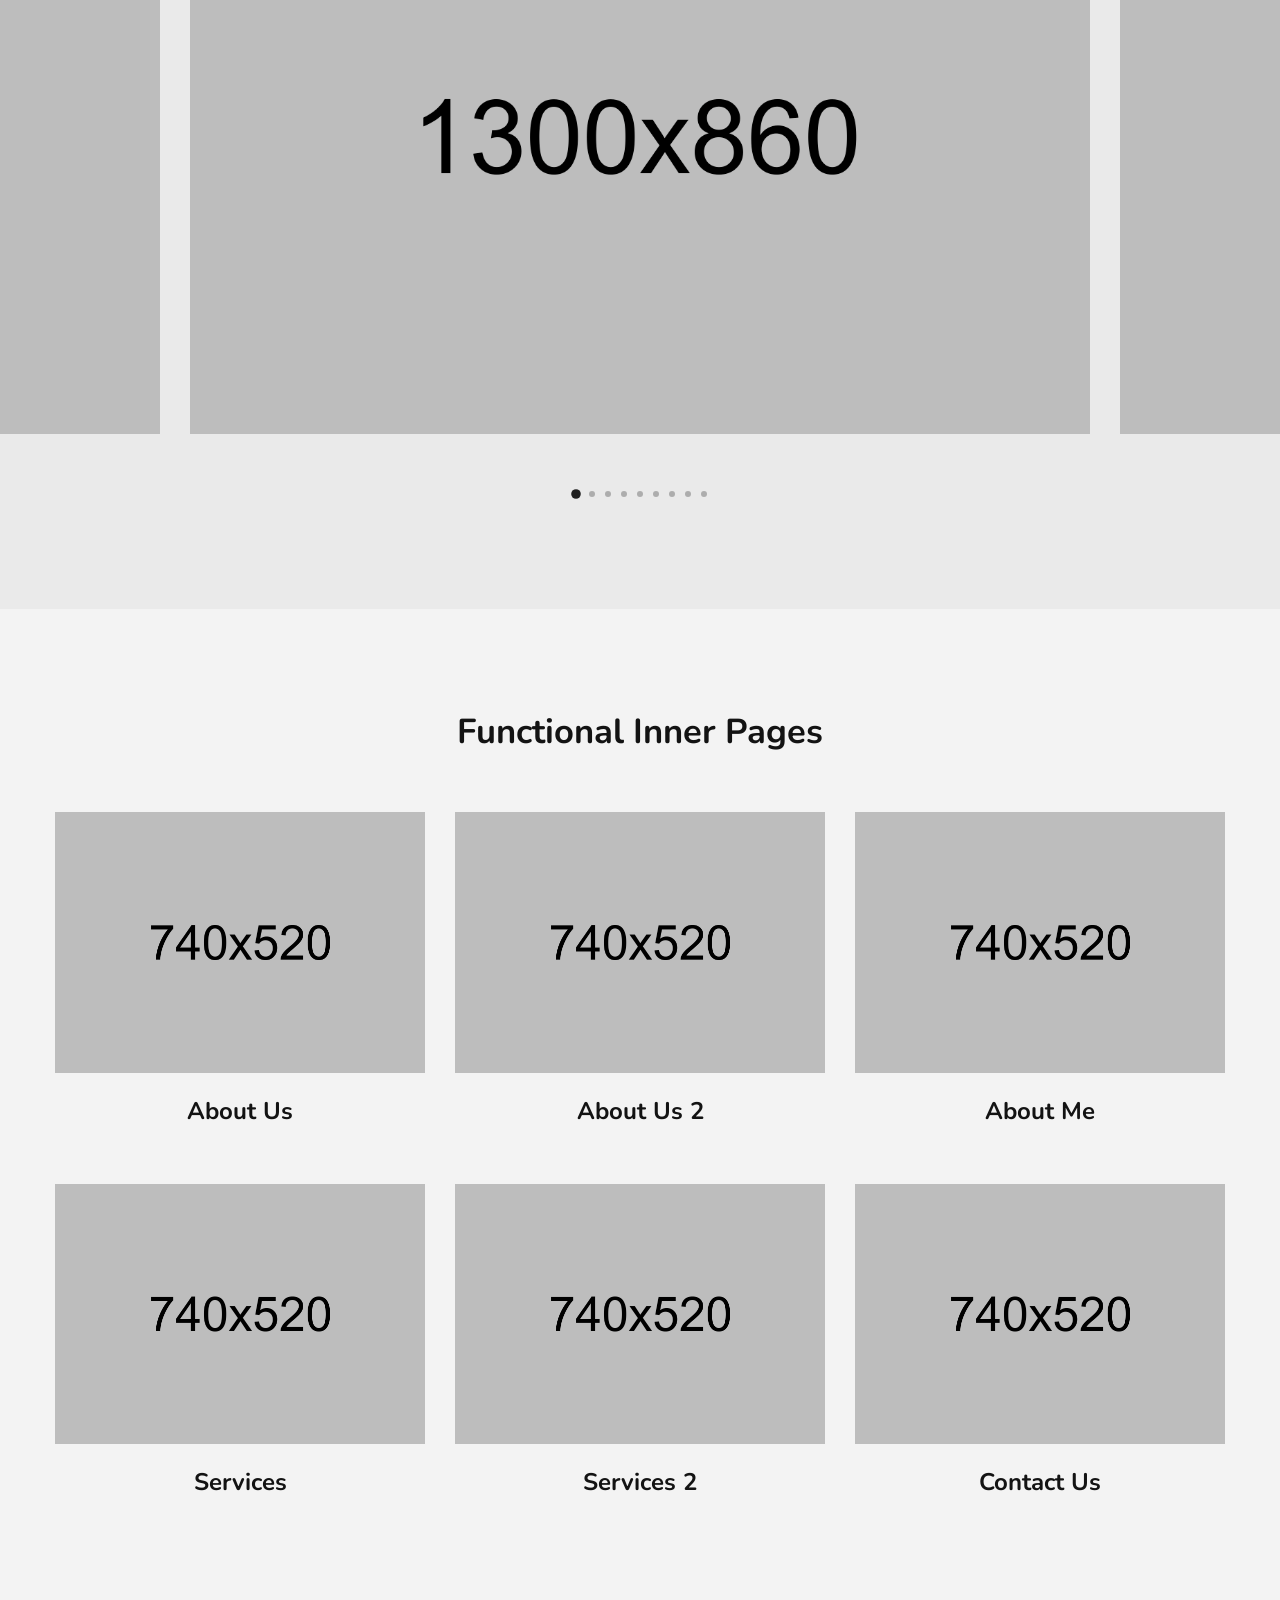
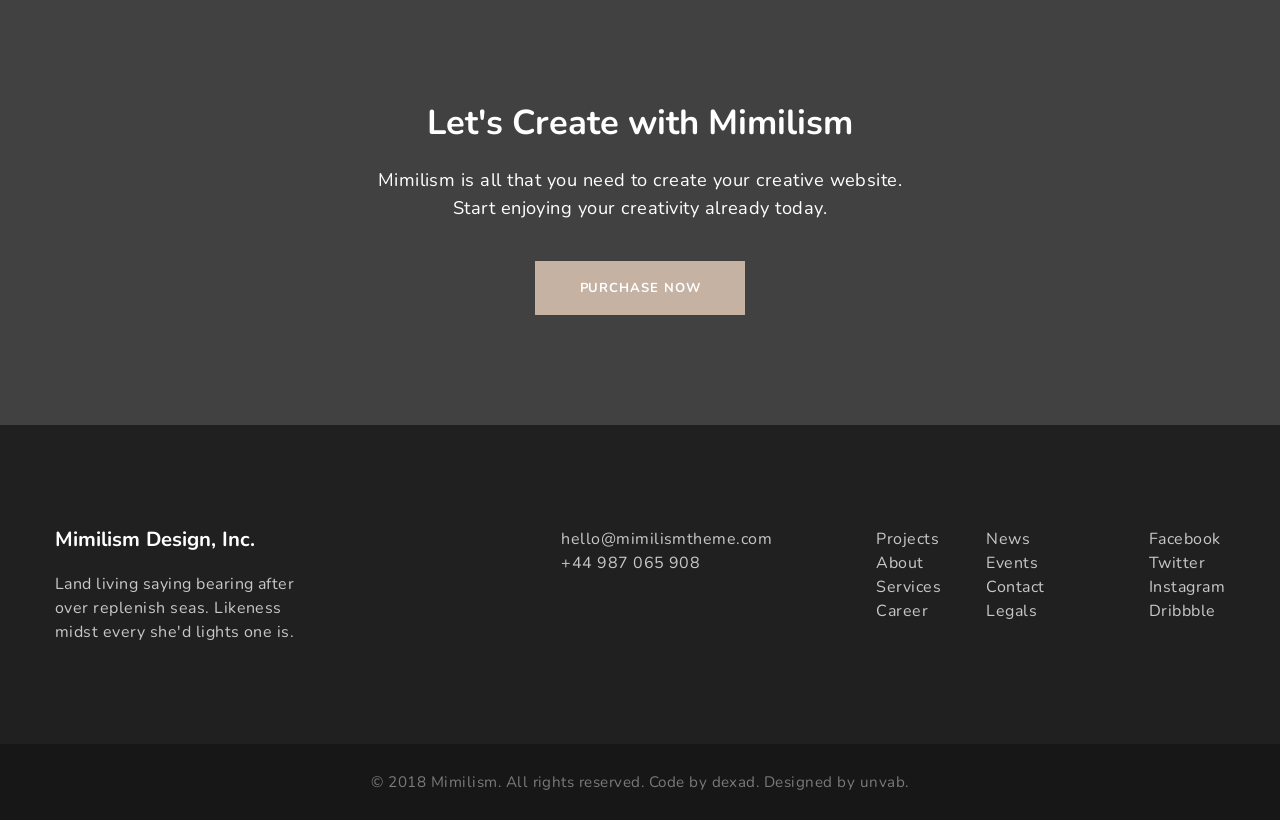
<file: MiniPrj/src/main/webapp/resources/css/mimilism/index.html>
<!DOCTYPE html>
<!--
    Name: Mimilism - Minimal and Modern Portfolio HTML Template
    Version: 1.0.0
    Author: dexad
    Website: https://dkcoder.info/
    Purchase: https://themeforest.net/user/unvab/portfolio
    Support: https://dkcoder.info/
    License: You must have a valid license purchased only from ThemeForest (the above link) in order to legally use the theme for your project.
    Copyright 2018.
-->
    
<html lang="en">
<head>
    <meta charset="utf-8">
    <meta http-equiv="X-UA-Compatible" content="IE=edge">

    <title>Mimilism | Welcome to Mimilism</title>

    <meta name="description" content="Mimilism - Bootstrap template for portfolio and works">
    <meta name="keywords" content="portfolio, works, template, HTML template, responsive, Bootstrap, premium">
    <meta name="author" content="DKcoder">

    <link rel="icon" type="image/png" href="assets/images/favicon.png">

    <meta name="viewport" content="width=device-width, initial-scale=1">

    <!-- START: Styles -->

    <!-- Google Fonts -->
    <link href="https://fonts.googleapis.com/css?family=Nunito:400,700%7cPlayball%7cPT+Serif:700i" rel="stylesheet"><!-- %7c -->

    <!-- Bootstrap -->
    <link rel="stylesheet" href="assets/vendor/bootstrap/dist/css/bootstrap.min.css">

    <!-- Font Awesome -->
    <link rel="stylesheet" href="assets/vendor/@fortawesome/fontawesome-free/css/brands.css">
    <link rel="stylesheet" href="assets/vendor/@fortawesome/fontawesome-free/css/solid.css">
    <link rel="stylesheet" href="assets/vendor/@fortawesome/fontawesome-free/css/fontawesome.css">

    <!-- Pe icon 7 stroke -->
    <link rel="stylesheet" href="assets/vendor/pixeden-stroke-7-icon/pe-icon-7-stroke/dist/pe-icon-7-stroke.min.css">

    <!-- Lightgallery -->
    <link rel="stylesheet" type="text/css" href="assets/vendor/lightgallery/dist/css/lightgallery.min.css">

    <!-- Swiper -->
    <link rel="stylesheet" type="text/css" href="assets/vendor/swiper/dist/css/swiper.min.css">

    <!-- Mimilism -->
    <link rel="stylesheet" href="assets/css/mimilism.css">

    <!-- Custom Styles -->
    <link rel="stylesheet" href="assets/css/custom.css">
    
    <!-- END: Styles -->

    <!-- jQuery -->
    <script src="assets/vendor/jquery/dist/jquery.min.js"></script>
    
    
</head>


<body>
    <div class="dk-main">
        
            


<!--
    START: Navbar

    Additional Classes:
        .dk-navbar-sticky
        .dk-navbar-transparent
        .dk-navbar-white
        .dk-navbar-fullscreen || .dk-navbar-(xl, lg, md, sm)-fullscreen
-->
<nav class="dk-navbar dk-navbar-fixed dk-navbar-transparent dk-navbar-white dk-navbar-lg-fullscreen">
    <div class="container">
        <div class="dk-nav-content">
            
            <a href="index.html" class="dk-nav-logo">Mimilism.</a>
            
            
            
            <ul class="dk-nav dk-nav-align-right">
                
        <li class="dk-drop-item">
            <a href="home-1.html">
                Home
            </a><div class="dk-dropdown-multi">
                    <ul class="dk-dropdown">
                        
        <li>
            <a href="home-1.html">
                Minimal Agency
            </a>
        </li>
        <li>
            <a href="home-2.html">
                Portfolio 2 Columns
            </a>
        </li>
        <li>
            <a href="home-3.html">
                Portfolio 3 Columns
            </a>
        </li>
        <li>
            <a href="home-4.html">
                Digital Agency
            </a>
        </li>
        <li>
            <a href="home-5.html">
                Portfolio 4 Columns
            </a>
        </li>
        <li>
            <a href="home-6.html">
                Minimal Agency 2
            </a>
        </li>
        <li>
            <a href="home-7.html">
                Agency Portfolio
            </a>
        </li>
        <li>
            <a href="home-8.html">
                Minimal Portfolio
            </a>
        </li>
                    </ul>
                    <ul class="dk-dropdown">
                        
        <li>
            <a href="home-9.html">
                Digital Agency 2
            </a>
        </li>
        <li>
            <a href="home-10.html">
                Fullsceen Slider
            </a>
        </li>
        <li>
            <a href="home-11.html">
                Freelancer Portfolio
            </a>
        </li>
        <li>
            <a href="home-12.html">
                Home & Video
            </a>
        </li>
        <li>
            <a href="home-13.html">
                Fullsceen Slider 2
            </a>
        </li>
        <li>
            <a href="home-14.html">
                Dark Portfolio
            </a>
        </li>
        <li>
            <a href="home-15.html">
                Portfolio 1 Columns
            </a>
        </li>
                    </ul>
                </div>
        </li>
        <li class="dk-drop-item">
            <a href="about-us.html">
                About
            </a><ul class="dk-dropdown">
                    
        <li>
            <a href="about-us.html">
                About Us
            </a>
        </li>
        <li>
            <a href="about-us-2.html">
                About Us 2
            </a>
        </li>
        <li>
            <a href="services.html">
                Services
            </a>
        </li>
        <li>
            <a href="services-2.html">
                Services 2
            </a>
        </li>
        <li>
            <a href="about-me.html">
                About Me
            </a>
        </li>
                </ul>
        </li>
        <li class="dk-drop-item">
            <a href="portfolio-col-1-style-1.html">
                Work
            </a><ul class="dk-dropdown">
                    
        <li class="dk-drop-item">
            <a href="portfolio-col-1-style-1.html">
                1 Column
            </a><ul class="dk-dropdown">
                    
        <li>
            <a href="portfolio-col-1-style-1.html">
                Style 1
            </a>
        </li>
        <li>
            <a href="portfolio-col-1-style-2.html">
                Style 2
            </a>
        </li>
        <li>
            <a href="portfolio-col-1-style-3.html">
                Style 3
            </a>
        </li>
                </ul>
        </li>
        <li class="dk-drop-item">
            <a href="portfolio-col-2-style-1.html">
                2 Columns
            </a><ul class="dk-dropdown">
                    
        <li>
            <a href="portfolio-col-2-style-1.html">
                Style 1
            </a>
        </li>
        <li>
            <a href="portfolio-col-2-style-2.html">
                Style 2
            </a>
        </li>
        <li>
            <a href="portfolio-col-2-style-3.html">
                Style 3
            </a>
        </li>
        <li>
            <a href="portfolio-col-2-style-4.html">
                Style 4
            </a>
        </li>
        <li>
            <a href="portfolio-col-2-style-5.html">
                Style 5
            </a>
        </li>
        <li>
            <a href="portfolio-col-2-style-6.html">
                Style 6
            </a>
        </li>
        <li>
            <a href="portfolio-col-2-wide-1.html">
                Wide 1
            </a>
        </li>
        <li>
            <a href="portfolio-col-2-wide-2.html">
                Wide 2
            </a>
        </li>
                </ul>
        </li>
        <li class="dk-drop-item">
            <a href="portfolio-col-3-style-1.html">
                3 Columns
            </a><ul class="dk-dropdown">
                    
        <li>
            <a href="portfolio-col-3-style-1.html">
                Style 1
            </a>
        </li>
        <li>
            <a href="portfolio-col-3-style-2.html">
                Style 2
            </a>
        </li>
        <li>
            <a href="portfolio-col-3-style-3.html">
                Style 3
            </a>
        </li>
        <li>
            <a href="portfolio-col-3-style-4.html">
                Style 4
            </a>
        </li>
        <li>
            <a href="portfolio-col-3-wide-1.html">
                Wide 1
            </a>
        </li>
        <li>
            <a href="portfolio-col-3-wide-2.html">
                Wide 2
            </a>
        </li>
        <li>
            <a href="portfolio-col-3-metro-1.html">
                Metro 1
            </a>
        </li>
        <li>
            <a href="portfolio-col-3-metro-2.html">
                Metro 2
            </a>
        </li>
                </ul>
        </li>
        <li class="dk-drop-item">
            <a href="portfolio-col-4-style-1.html">
                4 Columns
            </a><ul class="dk-dropdown">
                    
        <li>
            <a href="portfolio-col-4-style-1.html">
                Style 1
            </a>
        </li>
        <li>
            <a href="portfolio-col-4-style-2.html">
                Style 2
            </a>
        </li>
        <li>
            <a href="portfolio-col-4-style-3.html">
                Style 3
            </a>
        </li>
        <li>
            <a href="portfolio-col-4-style-4.html">
                Style 4
            </a>
        </li>
        <li>
            <a href="portfolio-col-4-style-5.html">
                Style 5
            </a>
        </li>
                </ul>
        </li>
        <li class="dk-drop-item">
            <a href="portfolio-single-1.html">
                Single Works
            </a><ul class="dk-dropdown">
                    
        <li>
            <a href="portfolio-single-1.html">
                Style 1
            </a>
        </li>
        <li>
            <a href="portfolio-single-2.html">
                Style 2
            </a>
        </li>
        <li>
            <a href="portfolio-single-3.html">
                Style 3
            </a>
        </li>
        <li>
            <a href="portfolio-single-4.html">
                Style 4
            </a>
        </li>
        <li>
            <a href="portfolio-single-5.html">
                Style 5
            </a>
        </li>
        <li>
            <a href="portfolio-single-6.html">
                Style 6
            </a>
        </li>
        <li>
            <a href="portfolio-single-7.html">
                Style 7
            </a>
        </li>
        <li>
            <a href="portfolio-single-8.html">
                Style 8
            </a>
        </li>
        <li>
            <a href="portfolio-single-9.html">
                Style 9
            </a>
        </li>
                </ul>
        </li>
                </ul>
        </li>
        <li class="dk-drop-item">
            <a href="blog-col-3.html">
                Blog
            </a><ul class="dk-dropdown">
                    
        <li>
            <a href="blog-col-3.html">
                3 Columns
            </a>
        </li>
        <li>
            <a href="blog-col-2.html">
                2 Columns
            </a>
        </li>
        <li>
            <a href="blog-classic.html">
                Classic
            </a>
        </li>
        <li>
            <a href="single-post.html">
                Single Post
            </a>
        </li>
                </ul>
        </li>
        <li class="dk-drop-item">
            <a href="contact.html">
                Contact
            </a><ul class="dk-dropdown">
                    
        <li>
            <a href="contact.html">
                Style 1
            </a>
        </li>
        <li>
            <a href="contact-2.html">
                Style 2
            </a>
        </li>
                </ul>
        </li>
        <li>
            <a href="shop.html">
                Purchase
            </a>
        </li>
            </ul>
            
        </div>
    </div>
</nav>
<div class="dk-navbar dk-navbar-fullscreen">
    <div class="container">
        <div class="d-block"></div>
        <div class="dk-nav-content">

        </div>
        <ul class="dk-social-links text-center">
            <li><a href="#" class="dk-social-facebook"><span class="fab fa-facebook-f"></span></a></li>
            <li><a href="#" class="dk-social-twitter"><span class="fab fa-twitter"></span></a></li>
            <li><a href="#" class="dk-social-google-plus"><span class="fab fa-google-plus-g"></span></a></li>
            <li><a href="#" class="dk-social-behance"><span class="fab fa-behance"></span></a></li>
            <li><a href="#" class="dk-social-pinterest"><span class="fab fa-pinterest"></span></a></li>
            <li><a href="#" class="dk-social-instagram"><span class="fab fa-instagram"></span></a></li>
        </ul>
    </div>
</div>
<!-- END: Navbar -->

        

        

        

    <div class="dk-box-4 text-center">
        <div class="container">
            <div class="bg-image bg-image-parallax">
                <img src="assets/images/fullscreen-1.png" class="jarallax-img" alt="">
                <div style="background-color: rgba(32, 32, 32, .6)"></div>
            </div>

            <div class="row justify-content-center">
                <div class="col-md-10 col-lg-8">
                    <h1 class="display-3 text-white">Welcome to Mimilism</h1>
                    <p class="lead text-white">A high-performance MultiPurpose Portfolio HTML Template suitable for any kind of creators. This is ideal for creating your creative professional portfolio, corporate website, or for creating your client's website if you are an Agency or a Freelancer.</p>
                    <a href="#" class="dk-btn dk-btn-hover-white dk-btn-md mt-20">Purchase Now</a>
                </div>
            </div>
        </div>
    </div>

    <div class="dk-box-2" style="background-color: #f3f3f3;">
        <div class="container mnb-35">
            <h2 class="text-center mnt-8 mb-60">Awesome Home Pages</h2>

            <div class="row vertical-gap justify-content-center">
                
                <div class="col-12 col-sm-10 col-md-6 col-lg-4">
                    


<a href="home-1.html" class="dk-portfolio-item dk-portfolio-item-style-2 dk-portfolio-item-center dk-portfolio-item-light">
    <span class="dk-portfolio-item-image">
        
        <span class="dk-portfolio-item-overlay" style="background-color: rgba(255, 255, 255, .2)"></span>
        <img src="assets/images/present-home-1.png" alt="">
    </span>
    
    <span class="dk-portfolio-item-info">
        <span class="h3 dk-portfolio-item-title">Minimal Agency</span>
        
    </span>
    
</a>



                </div>
                <div class="col-12 col-sm-10 col-md-6 col-lg-4">
                    


<a href="home-2.html" class="dk-portfolio-item dk-portfolio-item-style-2 dk-portfolio-item-center dk-portfolio-item-light">
    <span class="dk-portfolio-item-image">
        
        <span class="dk-portfolio-item-overlay" style="background-color: rgba(255, 255, 255, .2)"></span>
        <img src="assets/images/present-home-2.png" alt="">
    </span>
    
    <span class="dk-portfolio-item-info">
        <span class="h3 dk-portfolio-item-title">Portfolio 2 Columns</span>
        
    </span>
    
</a>



                </div>
                <div class="col-12 col-sm-10 col-md-6 col-lg-4">
                    


<a href="home-3.html" class="dk-portfolio-item dk-portfolio-item-style-2 dk-portfolio-item-center dk-portfolio-item-light">
    <span class="dk-portfolio-item-image">
        
        <span class="dk-portfolio-item-overlay" style="background-color: rgba(255, 255, 255, .2)"></span>
        <img src="assets/images/present-home-3.png" alt="">
    </span>
    
    <span class="dk-portfolio-item-info">
        <span class="h3 dk-portfolio-item-title">Portfolio 3 Columns</span>
        
    </span>
    
</a>



                </div>
                <div class="col-12 col-sm-10 col-md-6 col-lg-4">
                    


<a href="home-4.html" class="dk-portfolio-item dk-portfolio-item-style-2 dk-portfolio-item-center dk-portfolio-item-light">
    <span class="dk-portfolio-item-image">
        
        <span class="dk-portfolio-item-overlay" style="background-color: rgba(255, 255, 255, .2)"></span>
        <img src="assets/images/present-home-4.png" alt="">
    </span>
    
    <span class="dk-portfolio-item-info">
        <span class="h3 dk-portfolio-item-title">Digital Agency</span>
        
    </span>
    
</a>



                </div>
                <div class="col-12 col-sm-10 col-md-6 col-lg-4">
                    


<a href="home-5.html" class="dk-portfolio-item dk-portfolio-item-style-2 dk-portfolio-item-center dk-portfolio-item-light">
    <span class="dk-portfolio-item-image">
        
        <span class="dk-portfolio-item-overlay" style="background-color: rgba(255, 255, 255, .2)"></span>
        <img src="assets/images/present-home-5.png" alt="">
    </span>
    
    <span class="dk-portfolio-item-info">
        <span class="h3 dk-portfolio-item-title">Portfolio 4 Columns</span>
        
    </span>
    
</a>



                </div>
                <div class="col-12 col-sm-10 col-md-6 col-lg-4">
                    


<a href="home-6.html" class="dk-portfolio-item dk-portfolio-item-style-2 dk-portfolio-item-center dk-portfolio-item-light">
    <span class="dk-portfolio-item-image">
        
        <span class="dk-portfolio-item-overlay" style="background-color: rgba(255, 255, 255, .2)"></span>
        <img src="assets/images/present-home-6.png" alt="">
    </span>
    
    <span class="dk-portfolio-item-info">
        <span class="h3 dk-portfolio-item-title">Minimal Agency 2</span>
        
    </span>
    
</a>



                </div>
                <div class="col-12 col-sm-10 col-md-6 col-lg-4">
                    


<a href="home-7.html" class="dk-portfolio-item dk-portfolio-item-style-2 dk-portfolio-item-center dk-portfolio-item-light">
    <span class="dk-portfolio-item-image">
        
        <span class="dk-portfolio-item-overlay" style="background-color: rgba(255, 255, 255, .2)"></span>
        <img src="assets/images/present-home-7.png" alt="">
    </span>
    
    <span class="dk-portfolio-item-info">
        <span class="h3 dk-portfolio-item-title">Agency Portfolio</span>
        
    </span>
    
</a>



                </div>
                <div class="col-12 col-sm-10 col-md-6 col-lg-4">
                    


<a href="home-8.html" class="dk-portfolio-item dk-portfolio-item-style-2 dk-portfolio-item-center dk-portfolio-item-light">
    <span class="dk-portfolio-item-image">
        
        <span class="dk-portfolio-item-overlay" style="background-color: rgba(255, 255, 255, .2)"></span>
        <img src="assets/images/present-home-8.png" alt="">
    </span>
    
    <span class="dk-portfolio-item-info">
        <span class="h3 dk-portfolio-item-title">Minimal Portfolio</span>
        
    </span>
    
</a>



                </div>
                <div class="col-12 col-sm-10 col-md-6 col-lg-4">
                    


<a href="home-9.html" class="dk-portfolio-item dk-portfolio-item-style-2 dk-portfolio-item-center dk-portfolio-item-light">
    <span class="dk-portfolio-item-image">
        
        <span class="dk-portfolio-item-overlay" style="background-color: rgba(255, 255, 255, .2)"></span>
        <img src="assets/images/present-home-9.png" alt="">
    </span>
    
    <span class="dk-portfolio-item-info">
        <span class="h3 dk-portfolio-item-title">Digital Agency 2</span>
        
    </span>
    
</a>



                </div>
                <div class="col-12 col-sm-10 col-md-6 col-lg-4">
                    


<a href="home-10.html" class="dk-portfolio-item dk-portfolio-item-style-2 dk-portfolio-item-center dk-portfolio-item-light">
    <span class="dk-portfolio-item-image">
        
        <span class="dk-portfolio-item-overlay" style="background-color: rgba(255, 255, 255, .2)"></span>
        <img src="assets/images/present-home-10.png" alt="">
    </span>
    
    <span class="dk-portfolio-item-info">
        <span class="h3 dk-portfolio-item-title">Fullscreen Slider</span>
        
    </span>
    
</a>



                </div>
                <div class="col-12 col-sm-10 col-md-6 col-lg-4">
                    


<a href="home-11.html" class="dk-portfolio-item dk-portfolio-item-style-2 dk-portfolio-item-center dk-portfolio-item-light">
    <span class="dk-portfolio-item-image">
        
        <span class="dk-portfolio-item-overlay" style="background-color: rgba(255, 255, 255, .2)"></span>
        <img src="assets/images/present-home-11.png" alt="">
    </span>
    
    <span class="dk-portfolio-item-info">
        <span class="h3 dk-portfolio-item-title">Freelancer Portfolio</span>
        
    </span>
    
</a>



                </div>
                <div class="col-12 col-sm-10 col-md-6 col-lg-4">
                    


<a href="home-12.html" class="dk-portfolio-item dk-portfolio-item-style-2 dk-portfolio-item-center dk-portfolio-item-light">
    <span class="dk-portfolio-item-image">
        
        <span class="dk-portfolio-item-overlay" style="background-color: rgba(255, 255, 255, .2)"></span>
        <img src="assets/images/present-home-12.png" alt="">
    </span>
    
    <span class="dk-portfolio-item-info">
        <span class="h3 dk-portfolio-item-title">Home &amp; Video</span>
        
    </span>
    
</a>



                </div>
                <div class="col-12 col-sm-10 col-md-6 col-lg-4">
                    


<a href="home-13.html" class="dk-portfolio-item dk-portfolio-item-style-2 dk-portfolio-item-center dk-portfolio-item-light">
    <span class="dk-portfolio-item-image">
        
        <span class="dk-portfolio-item-overlay" style="background-color: rgba(255, 255, 255, .2)"></span>
        <img src="assets/images/present-home-13.png" alt="">
    </span>
    
    <span class="dk-portfolio-item-info">
        <span class="h3 dk-portfolio-item-title">Fullscreen Slider 2</span>
        
    </span>
    
</a>



                </div>
                <div class="col-12 col-sm-10 col-md-6 col-lg-4">
                    


<a href="home-14.html" class="dk-portfolio-item dk-portfolio-item-style-2 dk-portfolio-item-center dk-portfolio-item-light">
    <span class="dk-portfolio-item-image">
        
        <span class="dk-portfolio-item-overlay" style="background-color: rgba(255, 255, 255, .2)"></span>
        <img src="assets/images/present-home-14.png" alt="">
    </span>
    
    <span class="dk-portfolio-item-info">
        <span class="h3 dk-portfolio-item-title">Dark Portfolio</span>
        
    </span>
    
</a>



                </div>
                <div class="col-12 col-sm-10 col-md-6 col-lg-4">
                    


<a href="home-15.html" class="dk-portfolio-item dk-portfolio-item-style-2 dk-portfolio-item-center dk-portfolio-item-light">
    <span class="dk-portfolio-item-image">
        
        <span class="dk-portfolio-item-overlay" style="background-color: rgba(255, 255, 255, .2)"></span>
        <img src="assets/images/present-home-15.png" alt="">
    </span>
    
    <span class="dk-portfolio-item-info">
        <span class="h3 dk-portfolio-item-title">Portfolio 1 Columns</span>
        
    </span>
    
</a>



                </div>
            </div>
        </div>
    </div>

    <div class="dk-box-2" style="background-color: #eaeaea;">
        <h2 class="text-center mnt-8 mb-60">Creative Single Project Pages</h2>

        <!-- START: Slider Reviews

            Additional Classes:
            .dk-swiper-fullscreen
            .dk-swiper-slides-auto

            Additional Attributes:
            data-swiper-arrows
            data-swiper-speed
            data-swiper-space
            data-swiper-slides || data-swiper-slidesAuto
            data-swiper-loop
            data-swiper-freeMode
            data-swiper-autoHeight
            data-swiper-breakpoints
        -->
        <div class="swiper-container dk-swiper dk-swiper-slides-auto"
            data-swiper-slidesAuto="true"
            data-swiper-pagination="true"
            data-swiper-speed="600"
            data-swiper-space="30"
            data-swiper-autoHeight="true"
            data-swiper-loop="true">

            <div class="swiper-wrapper">
                
                
                <div class="swiper-slide text-center">
                    <div class="dk-swiper-slide">
                        <a href="portfolio-single-1.html" class="dk-img"><img src="assets/images/present-work-1.png" alt=""></a>
                    </div>
                </div>
                
                <div class="swiper-slide text-center">
                    <div class="dk-swiper-slide">
                        <a href="portfolio-single-2.html" class="dk-img"><img src="assets/images/present-work-2.png" alt=""></a>
                    </div>
                </div>
                
                <div class="swiper-slide text-center">
                    <div class="dk-swiper-slide">
                        <a href="portfolio-single-3.html" class="dk-img"><img src="assets/images/present-work-3.png" alt=""></a>
                    </div>
                </div>
                
                <div class="swiper-slide text-center">
                    <div class="dk-swiper-slide">
                        <a href="portfolio-single-4.html" class="dk-img"><img src="assets/images/present-work-4.png" alt=""></a>
                    </div>
                </div>
                
                <div class="swiper-slide text-center">
                    <div class="dk-swiper-slide">
                        <a href="portfolio-single-5.html" class="dk-img"><img src="assets/images/present-work-5.png" alt=""></a>
                    </div>
                </div>
                
                <div class="swiper-slide text-center">
                    <div class="dk-swiper-slide">
                        <a href="portfolio-single-6.html" class="dk-img"><img src="assets/images/present-work-6.png" alt=""></a>
                    </div>
                </div>
                
                <div class="swiper-slide text-center">
                    <div class="dk-swiper-slide">
                        <a href="portfolio-single-7.html" class="dk-img"><img src="assets/images/present-work-7.png" alt=""></a>
                    </div>
                </div>
                
                <div class="swiper-slide text-center">
                    <div class="dk-swiper-slide">
                        <a href="portfolio-single-8.html" class="dk-img"><img src="assets/images/present-work-8.png" alt=""></a>
                    </div>
                </div>
                
                <div class="swiper-slide text-center">
                    <div class="dk-swiper-slide">
                        <a href="portfolio-single-9.html" class="dk-img"><img src="assets/images/present-work-9.png" alt=""></a>
                    </div>
                </div>
                
            </div>
            <div class="swiper-pagination"></div>
        </div>
        <!-- END: Slider Reviews -->
    </div>

    <div class="dk-box-2" style="background-color: #f3f3f3;">
        <div class="container mnb-35">
            <h2 class="text-center mnt-8 mb-60">Functional Inner Pages</h2>

            <div class="row vertical-gap justify-content-center">
                
                <div class="col-12 col-sm-10 col-md-6 col-lg-4">
                    


<a href="about-us.html" class="dk-portfolio-item dk-portfolio-item-style-2 dk-portfolio-item-center dk-portfolio-item-light">
    <span class="dk-portfolio-item-image">
        
        <span class="dk-portfolio-item-overlay" style="background-color: rgba(255, 255, 255, .2)"></span>
        <img src="assets/images/present-functional-1.png" alt="">
    </span>
    
    <span class="dk-portfolio-item-info">
        <span class="h3 dk-portfolio-item-title">About Us</span>
        
    </span>
    
</a>



                </div>
                <div class="col-12 col-sm-10 col-md-6 col-lg-4">
                    


<a href="about-us-2.html" class="dk-portfolio-item dk-portfolio-item-style-2 dk-portfolio-item-center dk-portfolio-item-light">
    <span class="dk-portfolio-item-image">
        
        <span class="dk-portfolio-item-overlay" style="background-color: rgba(255, 255, 255, .2)"></span>
        <img src="assets/images/present-functional-2.png" alt="">
    </span>
    
    <span class="dk-portfolio-item-info">
        <span class="h3 dk-portfolio-item-title">About Us 2</span>
        
    </span>
    
</a>



                </div>
                <div class="col-12 col-sm-10 col-md-6 col-lg-4">
                    


<a href="about-me.html" class="dk-portfolio-item dk-portfolio-item-style-2 dk-portfolio-item-center dk-portfolio-item-light">
    <span class="dk-portfolio-item-image">
        
        <span class="dk-portfolio-item-overlay" style="background-color: rgba(255, 255, 255, .2)"></span>
        <img src="assets/images/present-functional-5.png" alt="">
    </span>
    
    <span class="dk-portfolio-item-info">
        <span class="h3 dk-portfolio-item-title">About Me</span>
        
    </span>
    
</a>



                </div>
                <div class="col-12 col-sm-10 col-md-6 col-lg-4">
                    


<a href="services.html" class="dk-portfolio-item dk-portfolio-item-style-2 dk-portfolio-item-center dk-portfolio-item-light">
    <span class="dk-portfolio-item-image">
        
        <span class="dk-portfolio-item-overlay" style="background-color: rgba(255, 255, 255, .2)"></span>
        <img src="assets/images/present-functional-3.png" alt="">
    </span>
    
    <span class="dk-portfolio-item-info">
        <span class="h3 dk-portfolio-item-title">Services</span>
        
    </span>
    
</a>



                </div>
                <div class="col-12 col-sm-10 col-md-6 col-lg-4">
                    


<a href="services-2.html" class="dk-portfolio-item dk-portfolio-item-style-2 dk-portfolio-item-center dk-portfolio-item-light">
    <span class="dk-portfolio-item-image">
        
        <span class="dk-portfolio-item-overlay" style="background-color: rgba(255, 255, 255, .2)"></span>
        <img src="assets/images/present-functional-4.png" alt="">
    </span>
    
    <span class="dk-portfolio-item-info">
        <span class="h3 dk-portfolio-item-title">Services 2</span>
        
    </span>
    
</a>



                </div>
                <div class="col-12 col-sm-10 col-md-6 col-lg-4">
                    


<a href="contact.html" class="dk-portfolio-item dk-portfolio-item-style-2 dk-portfolio-item-center dk-portfolio-item-light">
    <span class="dk-portfolio-item-image">
        
        <span class="dk-portfolio-item-overlay" style="background-color: rgba(255, 255, 255, .2)"></span>
        <img src="assets/images/present-functional-6.png" alt="">
    </span>
    
    <span class="dk-portfolio-item-info">
        <span class="h3 dk-portfolio-item-title">Contact Us</span>
        
    </span>
    
</a>



                </div>
            </div>
        </div>
    </div>

    <div class="dk-box-2">
        <div class="bg-image bg-image-parallax">
            <img src="assets/images/bg-home-9.png" alt="" class="jarallax-img">
            <div style="background-color: rgba(32, 32, 32, .85)"></div>
        </div>

        <div class="container text-center">
            <div class="row justify-content-center">
                <div class="col-md-10 col-lg-6">
                    <h2 class="text-white mnt-8">Let's Create with Mimilism</h2>
                    <p class="lead text-white">Mimilism is all that you need to create your creative website. Start enjoying your creativity already today.</p>
                    <a href="#" class="dk-btn dk-btn-hover-white dk-btn-md mt-15">Purchase Now</a>
                </div>
            </div>
        </div>
    </div>

    
<!-- START: Footer -->
<footer class="dk-footer">
    <div class="dk-box-2">
        <div class="container">
            <div class="row vertical-gap md-gap">
                <div class="col-sm-6 col-md-6 col-lg col-xl-3">
                    <div class="dk-widget-footer">
                        <div class="dk-widget-title">
                            <h3 class="h5">Mimilism Design, Inc.</h3>
                        </div>
                        <div class="dk-widget-text">
                            <p class="mb-0">Land living saying bearing after over replenish seas. Likeness midst every she'd lights one is.</p>
                        </div>
                    </div>
                </div>
                <div class="col-md-1 col-xl-2 d-none d-md-block d-lg-none d-xl-block"></div>
                <div class="col-sm-6 col-md-auto">
                    <div class="dk-widget-footer">
                        <div class="dk-widget-list">
                            <a href="#">hello@mimilismtheme.com</a>
                            <a href="#">+44 987 065 908</a>
                        </div>
                    </div>
                </div>
                <div class="col d-none d-xl-block"></div>
                <div class="col-auto">
                    <div class="dk-widget-footer">
                        <div class="dk-widget-list">
                            <a href="#">Projects</a>
                            <a href="#">About</a>
                            <a href="#">Services</a>
                            <a href="#">Career</a>
                        </div>
                    </div>
                </div>
                <div class="col-auto">
                    <div class="dk-widget-footer">
                        <div class="dk-widget-list">
                            <a href="#">News</a>
                            <a href="#">Events</a>
                            <a href="#">Contact</a>
                            <a href="#">Legals</a>
                        </div>
                    </div>
                </div>
                <div class="col d-lg-none d-xl-block"></div>
                <div class="col-auto">
                    <div class="dk-widget-footer">
                        <div class="dk-widget-list">
                            <a href="#">Facebook</a>
                            <a href="#">Twitter</a>
                            <a href="#">Instagram</a>
                            <a href="#">Dribbble</a>
                        </div>
                    </div>
                </div>
            </div>
        </div>
    </div>
    <div class="dk-footer-copyright">
        <div class="container">
            <p class="mb-0">&copy; 2018 Mimilism. All rights reserved. Code by dexad. Designed by unvab.</p>
        </div>
    </div>
</footer>
<!-- END: Footer -->




    </div>

    

    
<!-- START: Scripts -->

<!-- Object Fit Images -->
<script src="assets/vendor/object-fit-images/dist/ofi.min.js"></script>

<!-- Popper -->
<script src="assets/vendor/popper.js/dist/umd/popper.min.js"></script>

<!-- Bootstrap -->
<script src="assets/vendor/tether/dist/js/tether.min.js"></script>
<script src="assets/vendor/bootstrap/dist/js/bootstrap.min.js"></script>

<!-- Sticky Kit -->
<script src="assets/vendor/sticky-kit/dist/sticky-kit.min.js"></script>

<!-- Jarallax -->
<script src="assets/vendor/jarallax/dist/jarallax.min.js"></script>
<script src="assets/vendor/jarallax/dist/jarallax-video.min.js"></script>

<!-- Isotope -->
<script src="assets/vendor/isotope-layout/dist/isotope.pkgd.min.js"></script>

<!-- ImagesLoaded -->
<script src="assets/vendor/imagesloaded/imagesloaded.pkgd.min.js"></script>

<!-- Lightgallery -->
<script src="assets/vendor/lightgallery/dist/js/lightgallery.min.js"></script>
<script src="assets/vendor/lg-fullscreen/dist/lg-fullscreen.min.js"></script>
<script src="assets/vendor/lg-video/dist/lg-video.min.js"></script>

<!-- Swiper -->
<script src="assets/vendor/swiper/dist/js/swiper.min.js"></script>

<!-- Jquery Form -->
<script src="assets/vendor/jquery-form/dist/jquery.form.min.js"></script>

<!-- The Mimilism -->
<script src="assets/js/mimilism.min.js"></script>
<script src="assets/js/mimilism-init.js"></script>
<!-- END: Scripts -->


    
</body>
</html>
</file>
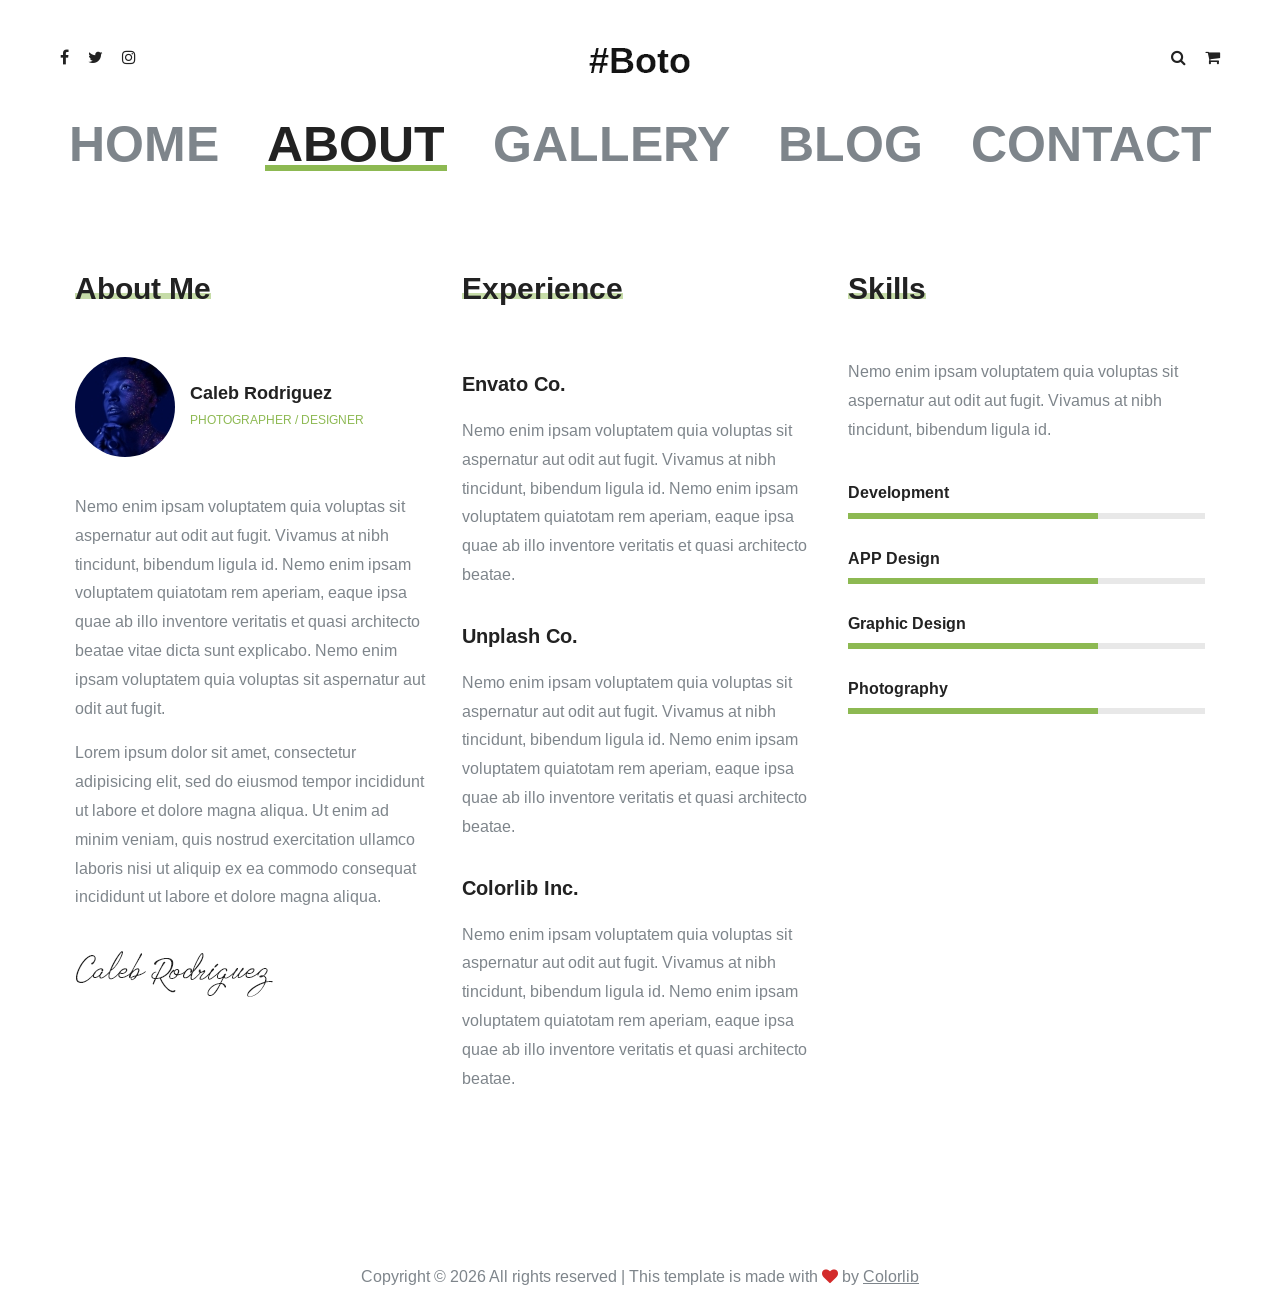
<file: MiniPrj/src/main/webapp/resources/reviewbootstrap/about.html>
<!DOCTYPE html>
<html lang="zxx">
<head>
	<title>Boto | Photography HTML Template</title>
	<meta charset="UTF-8">
	<meta name="description" content="Boto Photo Studio HTML Template">
	<meta name="keywords" content="photo, html">
	<meta name="viewport" content="width=device-width, initial-scale=1.0">
	<!-- Stylesheets -->
	<link rel="stylesheet" href="css/bootstrap.min.css"/>
	<link rel="stylesheet" href="css/font-awesome.min.css"/>
	<link rel="stylesheet" href="css/slicknav.min.css"/>

	<!-- Main Stylesheets -->
	<link rel="stylesheet" href="css/style.css"/>


	<!--[if lt IE 9]>
		<script src="https://oss.maxcdn.com/html5shiv/3.7.2/html5shiv.min.js"></script>
		<script src="https://oss.maxcdn.com/respond/1.4.2/respond.min.js"></script>
	<![endif]-->

</head>
<body>
	<!-- Page Preloder -->
	<div id="preloder">
		<div class="loader"></div>
	</div>

	<!-- Header Section -->
	<header class="header">
		<div class="container-fluid">
			<div class="row">
				<div class="col-sm-4 col-md-3 order-2 order-sm-1">
					<div class="header__social">
						<a href="#"><i class="fa fa-facebook"></i></a>
						<a href="#"><i class="fa fa-twitter"></i></a>
						<a href="#"><i class="fa fa-instagram"></i></a>
					</div>
				</div>
				<div class="col-sm-4 col-md-6 order-1  order-md-2 text-center">
					<a href="./index.html" class="site-logo">
						<img src="img/logo.png" alt="">
					</a>
				</div>
				<div class="col-sm-4 col-md-3 order-3 order-sm-3">
					<div class="header__switches">
						<a href="#" class="search-switch"><i class="fa fa-search"></i></a>
						<a href="#" class="nav-switch"><i class="fa fa-bars"></i></a>
						<a href="#"><i class="fa fa-shopping-cart"></i></a>
					</div>
				</div>
			</div>
			<nav class="main__menu">
				<ul class="nav__menu">
					<li><a href="./index.html">Home</a></li>
					<li><a href="./about.html" class="menu--active">About</a></li>
					<li><a href="./gallery.html">Gallery</a></li>
					<li><a href="./blog.html">Blog</a>
						<ul class="sub__menu">
							<li><a href="./blog-single.html">Blog Single</a></li>
						</ul>
					</li>
					<li><a href="./contact.html">Contact</a></li>
				</ul>
			</nav>
		</div>
	</header>
	<!-- Header Section end -->

	<!-- About Page -->
	<section class="about__page">
		<div class="container-fluid">
			<div class="row">
				<div class="col-lg-4">
					<div class="about__text">
						<h3 class="about__title">About Me</h3>
						<div class="about__meta">
							<img src="img/profile.jpg" alt="">
							<div class="about__meta__info">
								<h5>Caleb Rodriguez</h5>
								<p>PHOTOGRAPHER / DESIGNER</p>
							</div>
						</div>
						<p>Nemo enim ipsam voluptatem quia voluptas sit aspernatur aut odit aut fugit. Vivamus at nibh tincidunt, bibendum ligula id. Nemo enim ipsam voluptatem quiatotam rem aperiam, eaque ipsa quae ab illo inventore veritatis et quasi architecto beatae vitae dicta sunt explicabo. Nemo enim ipsam voluptatem quia voluptas sit aspernatur aut odit aut fugit.</p>
						<p>Lorem ipsum dolor sit amet, consectetur adipisicing elit, sed do eiusmod tempor incididunt ut labore et dolore magna aliqua. Ut enim ad minim veniam, quis nostrud exercitation ullamco laboris nisi ut aliquip ex ea commodo consequat incididunt ut labore et dolore magna aliqua.</p>
						<img src="img/signature.png" alt="">
					</div>
				</div>
				<div class="col-lg-4">
					<div class="experience__text">
						<h3 class="about__title">Experience</h3>
						<div class="experience__item">
							<h4>Envato Co.</h4>
							<p>Nemo enim ipsam voluptatem quia voluptas sit aspernatur aut odit aut fugit. Vivamus at nibh tincidunt, bibendum ligula id. Nemo enim ipsam voluptatem quiatotam rem aperiam, eaque ipsa quae ab illo inventore veritatis et quasi architecto beatae.</p>
						</div>
						<div class="experience__item">
							<h4>Unplash Co.</h4>
							<p>Nemo enim ipsam voluptatem quia voluptas sit aspernatur aut odit aut fugit. Vivamus at nibh tincidunt, bibendum ligula id. Nemo enim ipsam voluptatem quiatotam rem aperiam, eaque ipsa quae ab illo inventore veritatis et quasi architecto beatae.</p>
						</div>
						<div class="experience__item">
							<h4>Colorlib Inc.</h4>
							<p>Nemo enim ipsam voluptatem quia voluptas sit aspernatur aut odit aut fugit. Vivamus at nibh tincidunt, bibendum ligula id. Nemo enim ipsam voluptatem quiatotam rem aperiam, eaque ipsa quae ab illo inventore veritatis et quasi architecto beatae.</p>
						</div>
					</div>
				</div>
				<div class="col-lg-4">
					<div class="skills__text">
						<h3 class="about__title">Skills</h3>
						<p>Nemo enim ipsam voluptatem quia voluptas sit aspernatur aut odit aut fugit. Vivamus at nibh tincidunt, bibendum ligula id. </p>
						<div class="single-progress-item">
							<h6>Development</h6>
							<div class="progress-bar-style" data-progress="70"></div>
						</div>
						<div class="single-progress-item">
							<h6>APP Design</h6>
							<div class="progress-bar-style" data-progress="70"></div>
						</div>
						<div class="single-progress-item">
							<h6>Graphic Design</h6>
							<div class="progress-bar-style" data-progress="70"></div>
						</div>
						<div class="single-progress-item">
							<h6>Photography</h6>
							<div class="progress-bar-style" data-progress="70"></div>
						</div>
					</div>
				</div>
			</div>
		</div>
	</section>
	<!-- About Page end -->

	<!-- Footer Section -->
	<footer class="footer__section">
		<div class="container">
			<!-- Link back to Colorlib can't be removed. Template is licensed under CC BY 3.0. -->
			<div class="footer__copyright__text">
				<p>Copyright &copy; <script>document.write(new Date().getFullYear());</script> All rights reserved | This template is made with <i class="fa fa-heart" aria-hidden="true"></i> by <a href="https://colorlib.com" target="_blank">Colorlib</a></p>
			</div>
			<!-- Link back to Colorlib can't be removed. Template is licensed under CC BY 3.0. -->
		</div>
	</footer>
	<!-- Footer Section end -->

	<!-- Search Begin -->
	<div class="search-model">
		<div class="h-100 d-flex align-items-center justify-content-center">
			<div class="search-close-switch">+</div>
			<form class="search-model-form">
				<input type="text" id="search-input" placeholder="Search here.....">
			</form>
		</div>
	</div>
	<!-- Search End -->

	<!--====== Javascripts & Jquery ======-->
	<script src="js/vendor/jquery-3.2.1.min.js"></script>
	<script src="js/jquery.slicknav.min.js"></script>
	<script src="js/slick.min.js"></script>
	<script src="js/main.js"></script>

	</body>
</html>
</file>
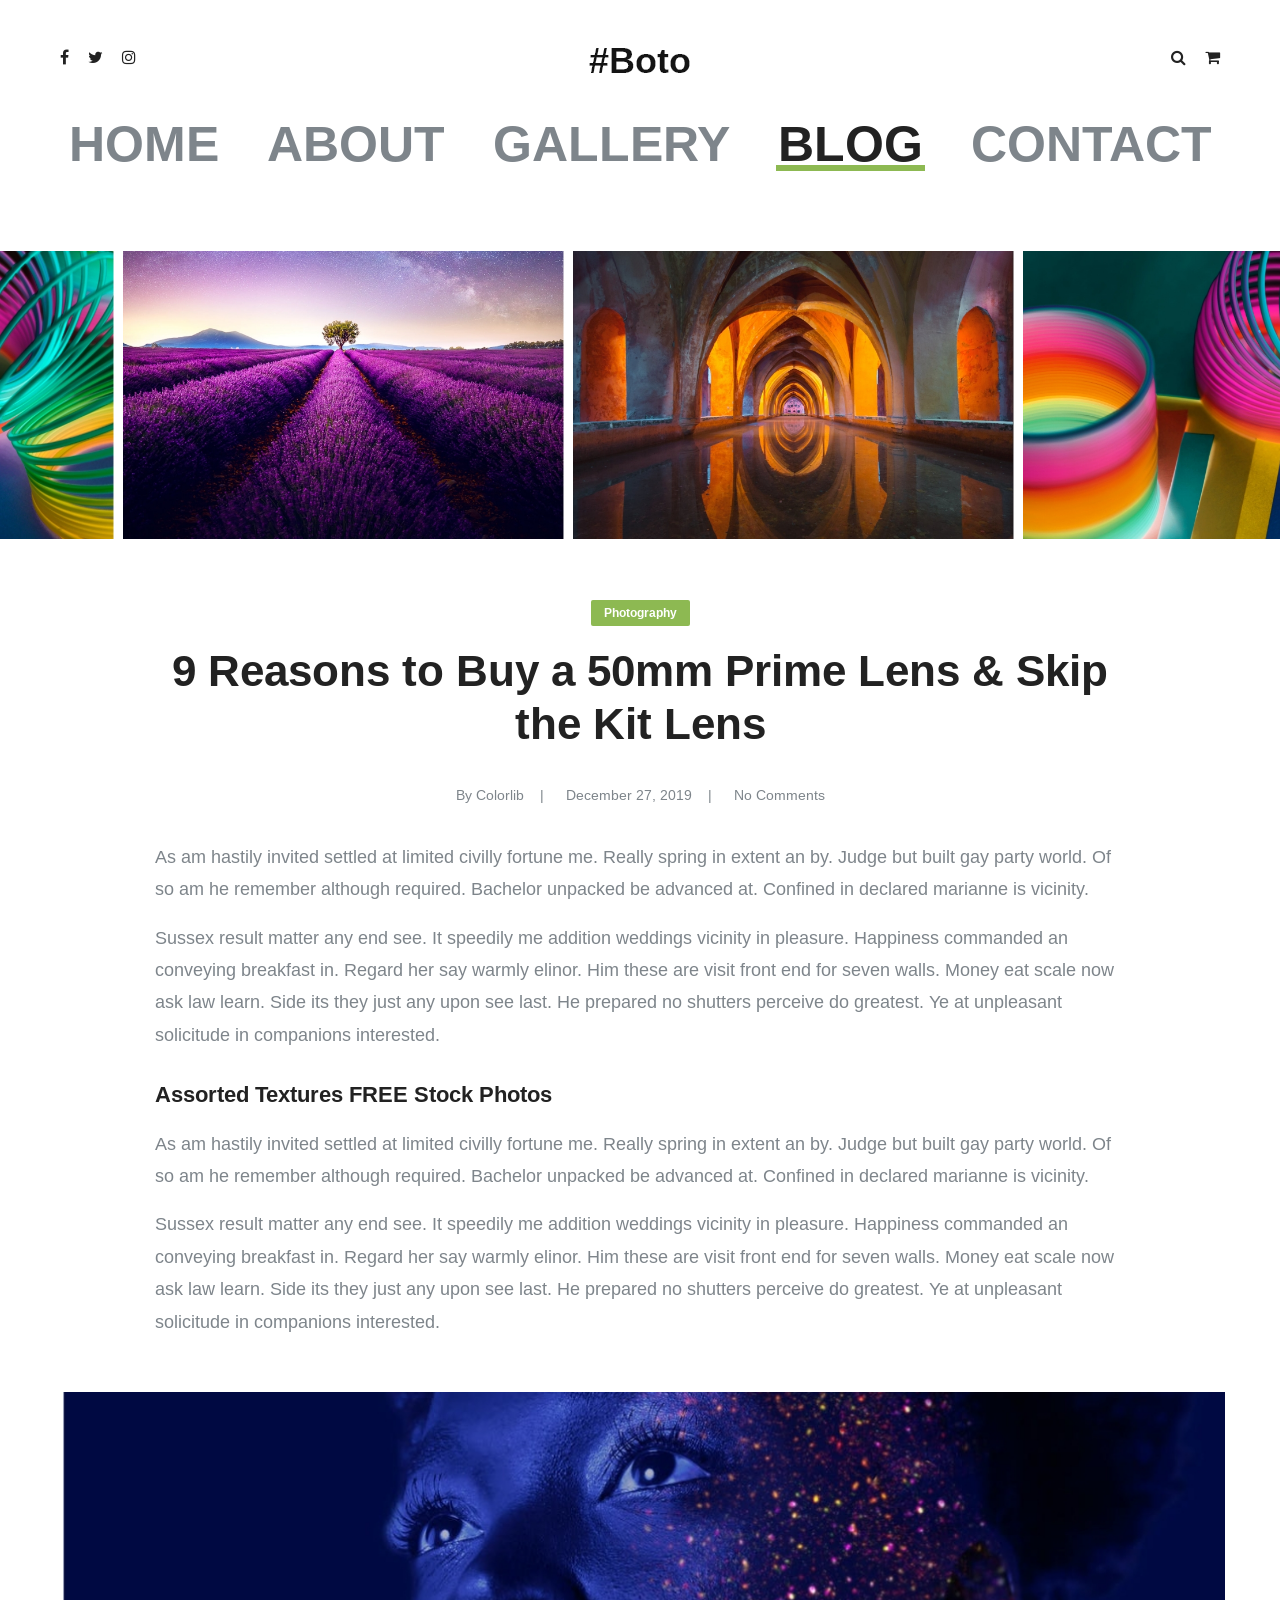
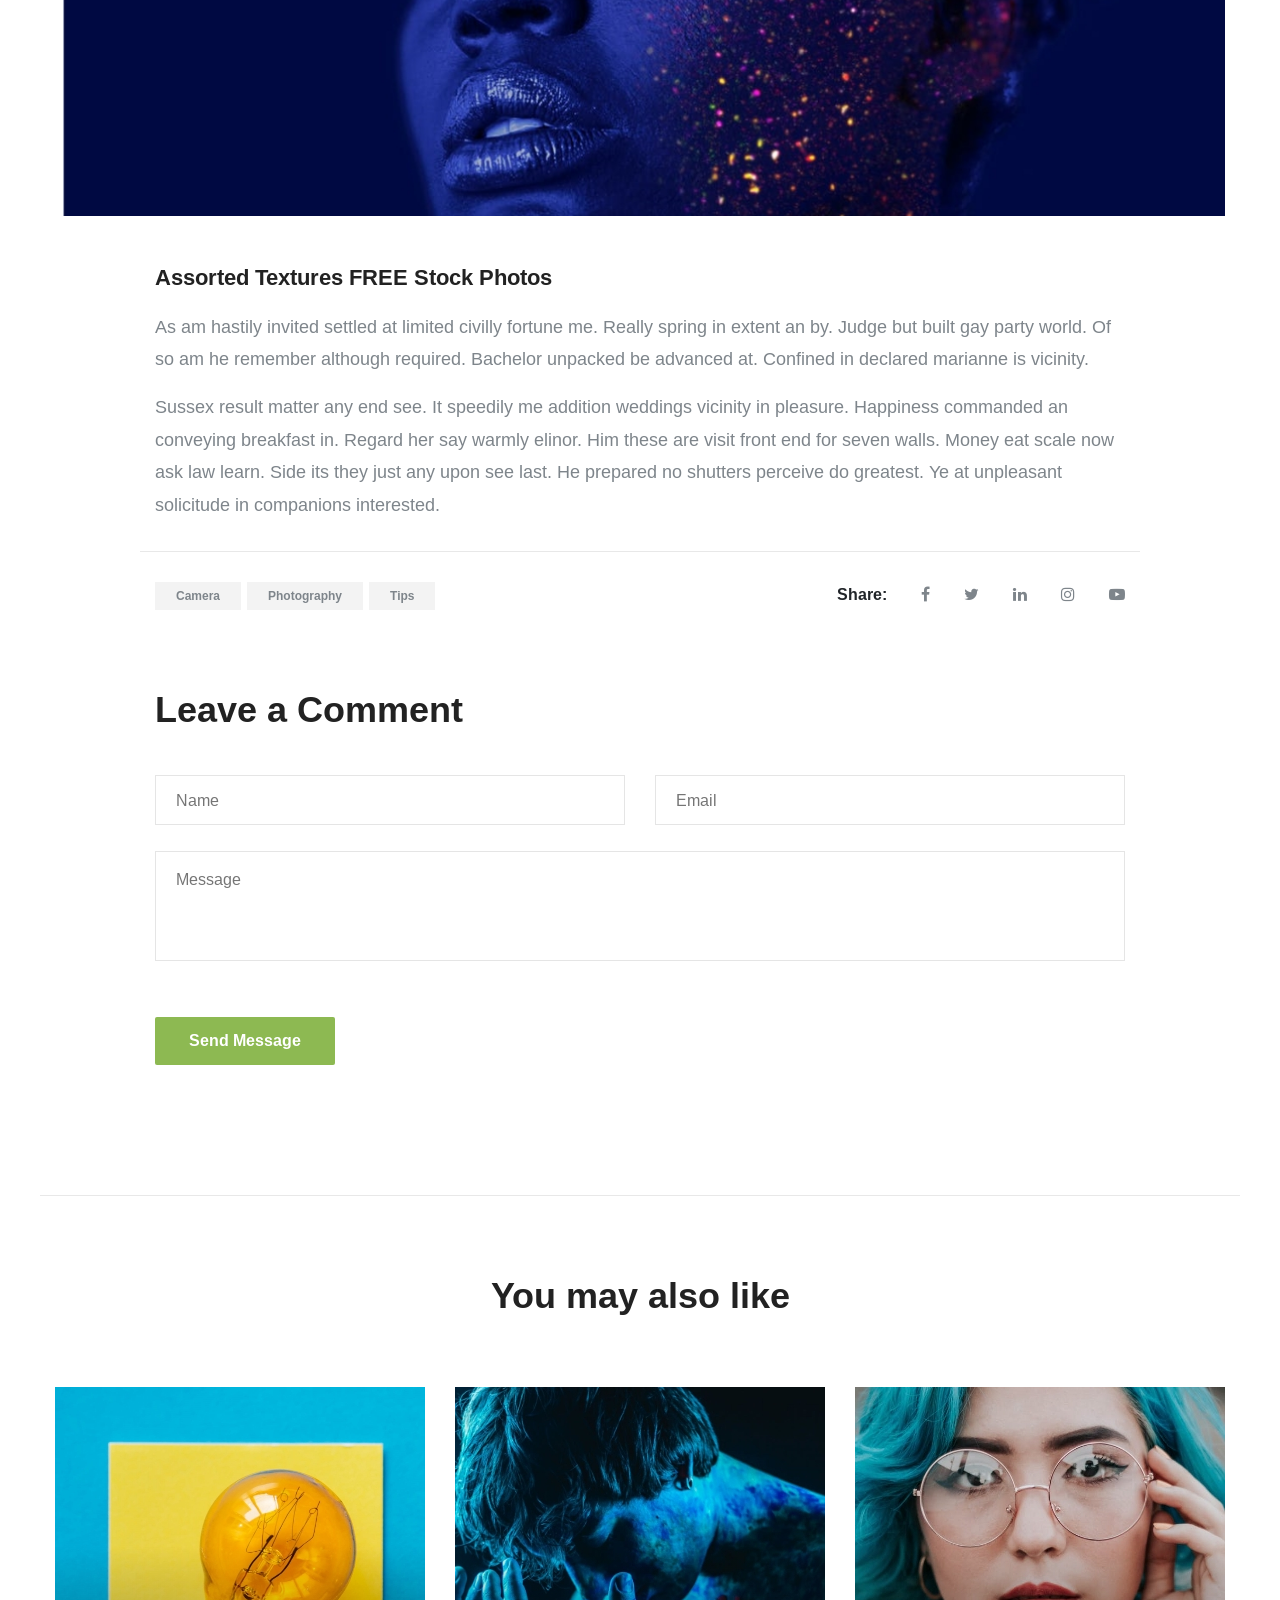
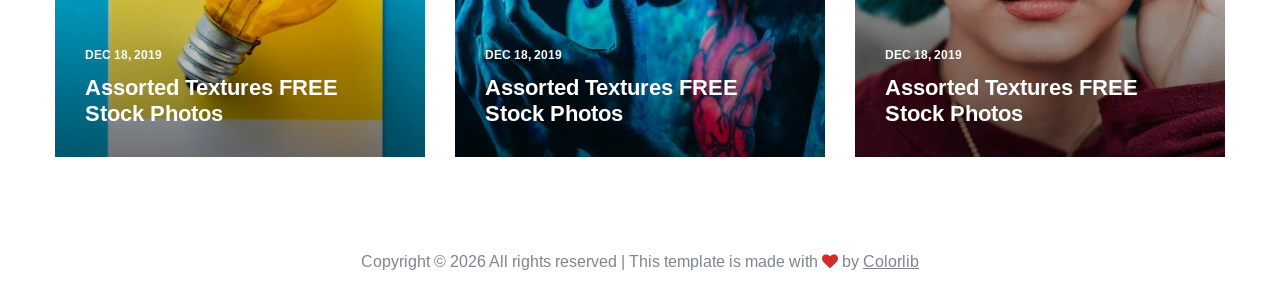
<file: MiniPrj/src/main/webapp/resources/reviewbootstrap/blog-single.html>
<!DOCTYPE html>
<html lang="zxx">
<head>
	<title>Boto | Photography HTML Template</title>
	<meta charset="UTF-8">
	<meta name="description" content="Boto Photo Studio HTML Template">
	<meta name="keywords" content="photo, html">
	<meta name="viewport" content="width=device-width, initial-scale=1.0">
	<!-- Stylesheets -->
	<link rel="stylesheet" href="css/bootstrap.min.css"/>
	<link rel="stylesheet" href="css/font-awesome.min.css"/>
	<link rel="stylesheet" href="css/slicknav.min.css"/>
	<link rel="stylesheet" href="css/slick.css"/>

	<!-- Main Stylesheets -->
	<link rel="stylesheet" href="css/style.css"/>


	<!--[if lt IE 9]>
		<script src="https://oss.maxcdn.com/html5shiv/3.7.2/html5shiv.min.js"></script>
		<script src="https://oss.maxcdn.com/respond/1.4.2/respond.min.js"></script>
	<![endif]-->

</head>
<body>
	<!-- Page Preloder -->
	<div id="preloder">
		<div class="loader"></div>
	</div>

	<!-- Header Section -->
	<header class="header">
		<div class="container-fluid">
			<div class="row">
				<div class="col-sm-4 col-md-3 order-2 order-sm-1">
					<div class="header__social">
						<a href="#"><i class="fa fa-facebook"></i></a>
						<a href="#"><i class="fa fa-twitter"></i></a>
						<a href="#"><i class="fa fa-instagram"></i></a>
					</div>
				</div>
				<div class="col-sm-4 col-md-6 order-1  order-md-2 text-center">
					<a href="./index.html" class="site-logo">
						<img src="img/logo.png" alt="">
					</a>
				</div>
				<div class="col-sm-4 col-md-3 order-3 order-sm-3">
					<div class="header__switches">
						<a href="#" class="search-switch"><i class="fa fa-search"></i></a>
						<a href="#" class="nav-switch"><i class="fa fa-bars"></i></a>
						<a href="#"><i class="fa fa-shopping-cart"></i></a>
					</div>
				</div>
			</div>
			<nav class="main__menu">
				<ul class="nav__menu">
					<li><a href="./index.html">Home</a></li>
					<li><a href="./about.html">About</a></li>
					<li><a href="./gallery.html">Gallery</a></li>
					<li><a href="./blog.html" class="menu--active">Blog</a>
						<ul class="sub__menu">
							<li><a href="./blog-single.html">Blog Single</a></li>
						</ul>
					</li>
					<li><a href="./contact.html">Contact</a></li>
				</ul>
			</nav>
		</div>
	</header>
	<!-- Header Section end -->

	<!-- Blog Page -->
	<div class="blog__single__page">
		<div class="blog__slider">
			<div class="blog__slider__item">
				<img src="img/blog-single/1.jpg" alt="">
			</div>
			<div class="blog__slider__item">
				<img src="img/blog-single/2.jpg" alt="">
			</div>
			<div class="blog__slider__item">
				<img src="img/blog-single/3.jpg" alt="">
			</div>
		</div>
		<article class="blog__article">
			<div class="blog__container">
				<div class="blog__header">
					<div class="blog__cata">Photography</div>
					<h2 class="blog__single__title">9 Reasons to Buy a 50mm Prime Lens & Skip the Kit Lens</h2>
					<div class="blog__metas">
						<div class="blog__meta">By Colorlib </div>
						<div class="blog__meta">December 27, 2019</div>
						<div class="blog__meta">No Comments</div>
					</div>
				</div>
				<p>As am hastily invited settled at limited civilly fortune me. Really spring in extent an by. Judge but built gay party world. Of so am he remember although required. Bachelor unpacked be advanced at. Confined in declared marianne is vicinity. </p>
				<p>Sussex result matter any end see. It speedily me addition weddings vicinity in pleasure. Happiness commanded an conveying breakfast in. Regard her say warmly elinor. Him these are visit front end for seven walls. Money eat scale now ask law learn. Side its they just any upon see last. He prepared no shutters perceive do greatest. Ye at unpleasant solicitude in companions interested. </p>
			</div>
			
			<div class="blog__container">
				<h4>Assorted Textures FREE Stock Photos</h4>
				<p>As am hastily invited settled at limited civilly fortune me. Really spring in extent an by. Judge but built gay party world. Of so am he remember although required. Bachelor unpacked be advanced at. Confined in declared marianne is vicinity. </p>
				<p>Sussex result matter any end see. It speedily me addition weddings vicinity in pleasure. Happiness commanded an conveying breakfast in. Regard her say warmly elinor. Him these are visit front end for seven walls. Money eat scale now ask law learn. Side its they just any upon see last. He prepared no shutters perceive do greatest. Ye at unpleasant solicitude in companions interested. </p>
			</div>
			<div class="blog__banner pt-4 pb-5">
				<img src="img/blog-single/banner.jpg" alt="">
			</div>
			<div class="blog__container">
				<h4>Assorted Textures FREE Stock Photos</h4>
				<p>As am hastily invited settled at limited civilly fortune me. Really spring in extent an by. Judge but built gay party world. Of so am he remember although required. Bachelor unpacked be advanced at. Confined in declared marianne is vicinity. </p>
				<p>Sussex result matter any end see. It speedily me addition weddings vicinity in pleasure. Happiness commanded an conveying breakfast in. Regard her say warmly elinor. Him these are visit front end for seven walls. Money eat scale now ask law learn. Side its they just any upon see last. He prepared no shutters perceive do greatest. Ye at unpleasant solicitude in companions interested. </p>
			</div>
			<div class="blog__container post__footer">
				<div class="row">
					<div class="col-md-6">
						<div class="post__tags">
							<a href="#">Camera</a>
							<a href="#">Photography</a>
							<a href="#">Tips</a>
						</div>
					</div>
					<div class="col-md-6">
						<div class="post__share">
							<span>Share:</span>
							<a href="#"><i class="fa fa-facebook"></i></a>
							<a href="#"><i class="fa fa-twitter"></i></a>
							<a href="#"><i class="fa fa-linkedin"></i></a>
							<a href="#"><i class="fa fa-instagram"></i></a>
							<a href="#"><i class="fa fa-youtube-play"></i></a>
						</div>
					</div>
				</div>
			</div>
			<div class="blog__container comment__area">
				<h2>Leave a Comment</h2>
				<form class="comment__form">
					<div class="row">
						<div class="col-lg-6">
							<input type="text" placeholder="Name">
						</div>
						<div class="col-lg-6">
							<input type="text" placeholder="Email">
						</div>
						<div class="col-lg-12">
							<textarea placeholder="Message"></textarea>
							<button class="site-btn">Send Message</button>
						</div>
					</div>
				</form>
			</div>
			<div class="container recent__post">
				<div class="text-center">
					<h2>You may also like</h2>
				</div>
				<div class="row">
					<div class="col-md-4">
						<div class="blog__item set-bg" data-setbg="img/blog/4.jpg">
							<div class="blog__content">
								<div class="blog__date">DEC 18, 2019</div>
								<h4><a href="./blog-single.html">Assorted Textures FREE Stock Photos</a></h4>
							</div>
						</div>
					</div>
					<div class="col-md-4">
						<div class="blog__item set-bg" data-setbg="img/blog/2.jpg">
							<div class="blog__content">
								<div class="blog__date">DEC 18, 2019</div>
								<h4><a href="./blog-single.html">Assorted Textures FREE Stock Photos</a></h4>
							</div>
						</div>
					</div>
					<div class="col-md-4">
						<div class="blog__item set-bg" data-setbg="img/blog/3.jpg">
							<div class="blog__content">
								<div class="blog__date">DEC 18, 2019</div>
								<h4><a href="./blog-single.html">Assorted Textures FREE Stock Photos</a></h4>
							</div>
						</div>
					</div>
				</div>
			</div>
		</article>
	</div>
	<!-- Blog Page end -->

	<!-- Footer Section -->
	<footer class="footer__section">
		<div class="container">
			<!-- Link back to Colorlib can't be removed. Template is licensed under CC BY 3.0. -->
			<div class="footer__copyright__text">
				<p>Copyright &copy; <script>document.write(new Date().getFullYear());</script> All rights reserved | This template is made with <i class="fa fa-heart" aria-hidden="true"></i> by <a href="https://colorlib.com" target="_blank">Colorlib</a></p>
			</div>
			<!-- Link back to Colorlib can't be removed. Template is licensed under CC BY 3.0. -->
		</div>
	</footer>
	<!-- Footer Section end -->

	<!-- Search Begin -->
	<div class="search-model">
		<div class="h-100 d-flex align-items-center justify-content-center">
			<div class="search-close-switch">+</div>
			<form class="search-model-form">
				<input type="text" id="search-input" placeholder="Search here.....">
			</form>
		</div>
	</div>
	<!-- Search End -->

	<!--====== Javascripts & Jquery ======-->
	<script src="js/vendor/jquery-3.2.1.min.js"></script>
	<script src="js/jquery.slicknav.min.js"></script>
	<script src="js/slick.min.js"></script>
	<script src="js/main.js"></script>

	</body>
</html>
</file>
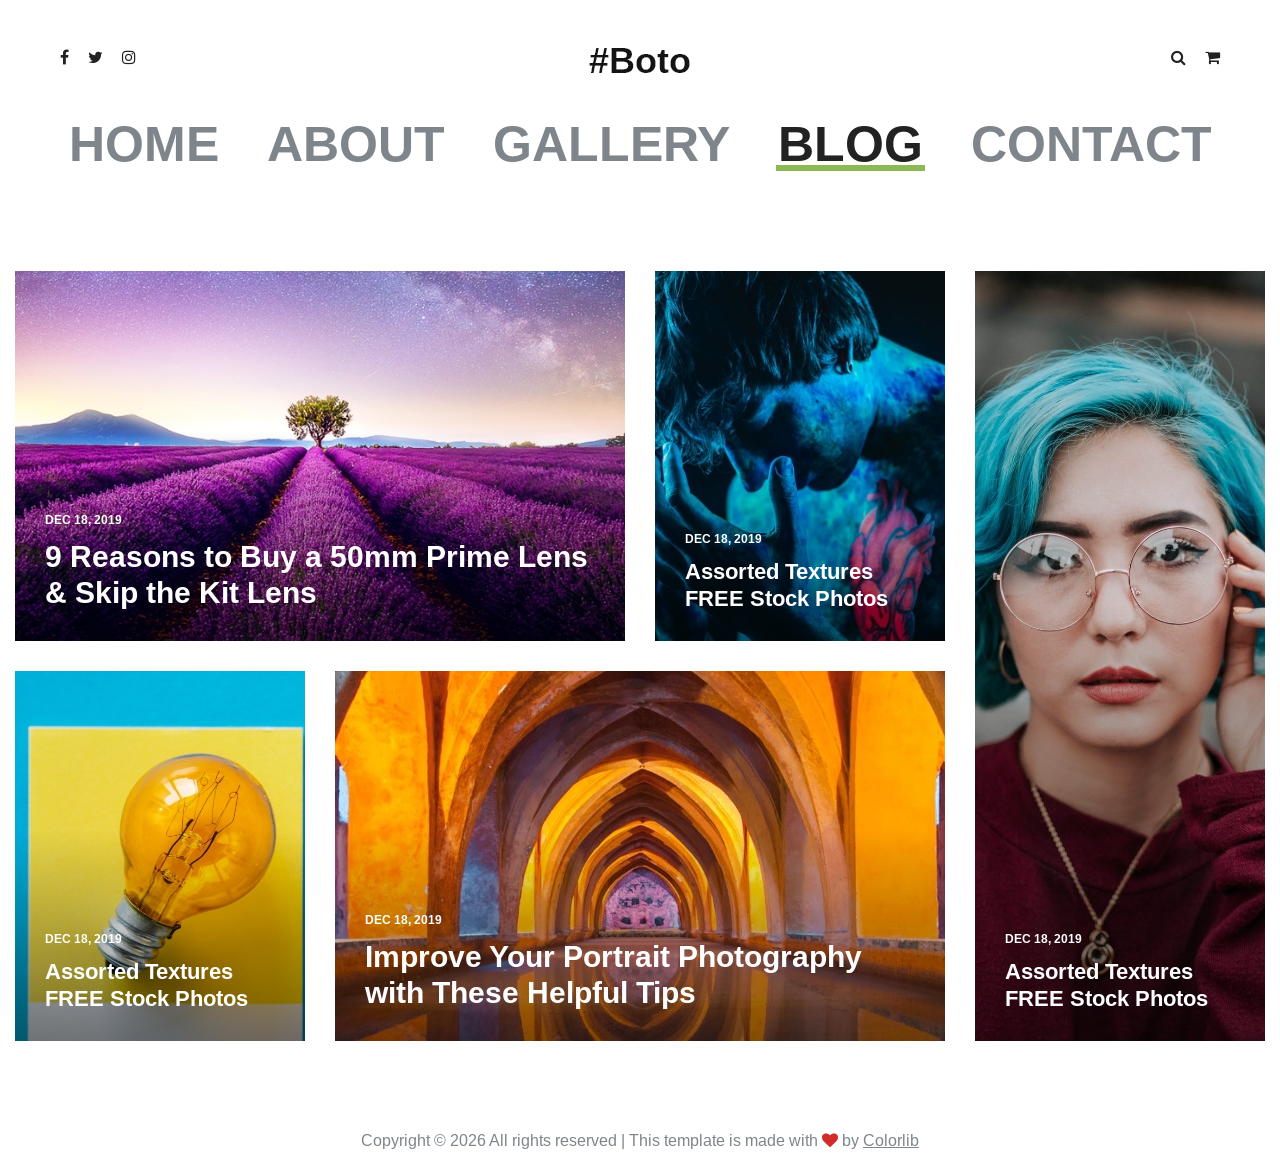
<file: MiniPrj/src/main/webapp/resources/reviewbootstrap/blog.html>
<!DOCTYPE html>
<html lang="zxx">
<head>
	<title>Boto | Photography HTML Template</title>
	<meta charset="UTF-8">
	<meta name="description" content="Boto Photo Studio HTML Template">
	<meta name="keywords" content="photo, html">
	<meta name="viewport" content="width=device-width, initial-scale=1.0">
	<!-- Stylesheets -->
	<link rel="stylesheet" href="css/bootstrap.min.css"/>
	<link rel="stylesheet" href="css/font-awesome.min.css"/>
	<link rel="stylesheet" href="css/slicknav.min.css"/>

	<!-- Main Stylesheets -->
	<link rel="stylesheet" href="css/style.css"/>


	<!--[if lt IE 9]>
		<script src="https://oss.maxcdn.com/html5shiv/3.7.2/html5shiv.min.js"></script>
		<script src="https://oss.maxcdn.com/respond/1.4.2/respond.min.js"></script>
	<![endif]-->

</head>
<body>
	<!-- Page Preloder -->
	<div id="preloder">
		<div class="loader"></div>
	</div>

	<!-- Header Section -->
	<header class="header">
		<div class="container-fluid">
			<div class="row">
				<div class="col-sm-4 col-md-3 order-2 order-sm-1">
					<div class="header__social">
						<a href="#"><i class="fa fa-facebook"></i></a>
						<a href="#"><i class="fa fa-twitter"></i></a>
						<a href="#"><i class="fa fa-instagram"></i></a>
					</div>
				</div>
				<div class="col-sm-4 col-md-6 order-1  order-md-2 text-center">
					<a href="./index.html" class="site-logo">
						<img src="img/logo.png" alt="">
					</a>
				</div>
				<div class="col-sm-4 col-md-3 order-3 order-sm-3">
					<div class="header__switches">
						<a href="#" class="search-switch"><i class="fa fa-search"></i></a>
						<a href="#" class="nav-switch"><i class="fa fa-bars"></i></a>
						<a href="#"><i class="fa fa-shopping-cart"></i></a>
					</div>
				</div>
			</div>
			<nav class="main__menu">
				<ul class="nav__menu">
					<li><a href="./index.html">Home</a></li>
					<li><a href="./about.html">About</a></li>
					<li><a href="./gallery.html">Gallery</a></li>
					<li><a href="./blog.html" class="menu--active">Blog</a>
						<ul class="sub__menu">
							<li><a href="./blog-single.html">Blog Single</a></li>
						</ul>
					</li>
					<li><a href="./contact.html">Contact</a></li>
				</ul>
			</nav>
		</div>
	</header>
	<!-- Header Section end -->

	<!-- Blog Page -->
	<section class="blog__page">
		<div class="blog__warp">
			<div class="row blog__grid text-white">
				<div class="col-lg-8 col-xl-9">
					<div class="row">
						<div class="col-md-8 col-lg-7 col-xl-8">
							<div class="blog__item set-bg" data-setbg="img/blog/1.jpg">
								<div class="blog__content">
									<div class="blog__date">DEC 18, 2019</div>
									<h3><a href="./blog-single.html">9 Reasons to Buy a 50mm Prime Lens & Skip the Kit Lens</a></h3>
								</div>
							</div>
						</div>
						<div class="col-md-4 col-lg-5 col-xl-4">
							<div class="blog__item set-bg" data-setbg="img/blog/2.jpg">
								<div class="blog__content">
									<div class="blog__date">DEC 18, 2019</div>
									<h4><a href="./blog-single.html">Assorted Textures FREE Stock Photos</a></h4>
								</div>
							</div>
						</div>
						<div class="col-md-4 col-lg-5 col-xl-4">
							<div class="blog__item set-bg" data-setbg="img/blog/4.jpg">
								<div class="blog__content">
									<div class="blog__date">DEC 18, 2019</div>
									<h4><a href="./blog-single.html">Assorted Textures FREE Stock Photos</a></h4>
								</div>
							</div>
						</div>
						<div class="col-md-8 col-lg-7 col-xl-8">
							<div class="blog__item set-bg" data-setbg="img/blog/5.jpg">
								<div class="blog__content">
									<div class="blog__date">DEC 18, 2019</div>
									<h3><a href="./blog-single.html">Improve Your Portrait Photography with These Helpful Tips</a></h3>
								</div>
							</div>
						</div>
					</div>
				</div>
				<div class="col-lg-4 col-xl-3">
					<div class="blog__item blog__item--long set-bg" data-setbg="img/blog/3.jpg">
						<div class="blog__content">
							<div class="blog__date">DEC 18, 2019</div>
							<h4><a href="./blog-single.html">Assorted Textures FREE Stock Photos</a></h4>
						</div>
					</div>
				</div>
				
			</div>
		</div>
	</section>
	<!-- Blog Page end -->

	<!-- Footer Section -->
	<footer class="footer__section">
		<div class="container">
			<!-- Link back to Colorlib can't be removed. Template is licensed under CC BY 3.0. -->
			<div class="footer__copyright__text">
				<p>Copyright &copy; <script>document.write(new Date().getFullYear());</script> All rights reserved | This template is made with <i class="fa fa-heart" aria-hidden="true"></i> by <a href="https://colorlib.com" target="_blank">Colorlib</a></p>
			</div>
			<!-- Link back to Colorlib can't be removed. Template is licensed under CC BY 3.0. -->
		</div>
	</footer>
	<!-- Footer Section end -->

	<!-- Search Begin -->
	<div class="search-model">
		<div class="h-100 d-flex align-items-center justify-content-center">
			<div class="search-close-switch">+</div>
			<form class="search-model-form">
				<input type="text" id="search-input" placeholder="Search here.....">
			</form>
		</div>
	</div>
	<!-- Search End -->

	<!--====== Javascripts & Jquery ======-->
	<script src="js/vendor/jquery-3.2.1.min.js"></script>
	<script src="js/jquery.slicknav.min.js"></script>
	<script src="js/slick.min.js"></script>
	<script src="js/main.js"></script>

	</body>
</html>
</file>
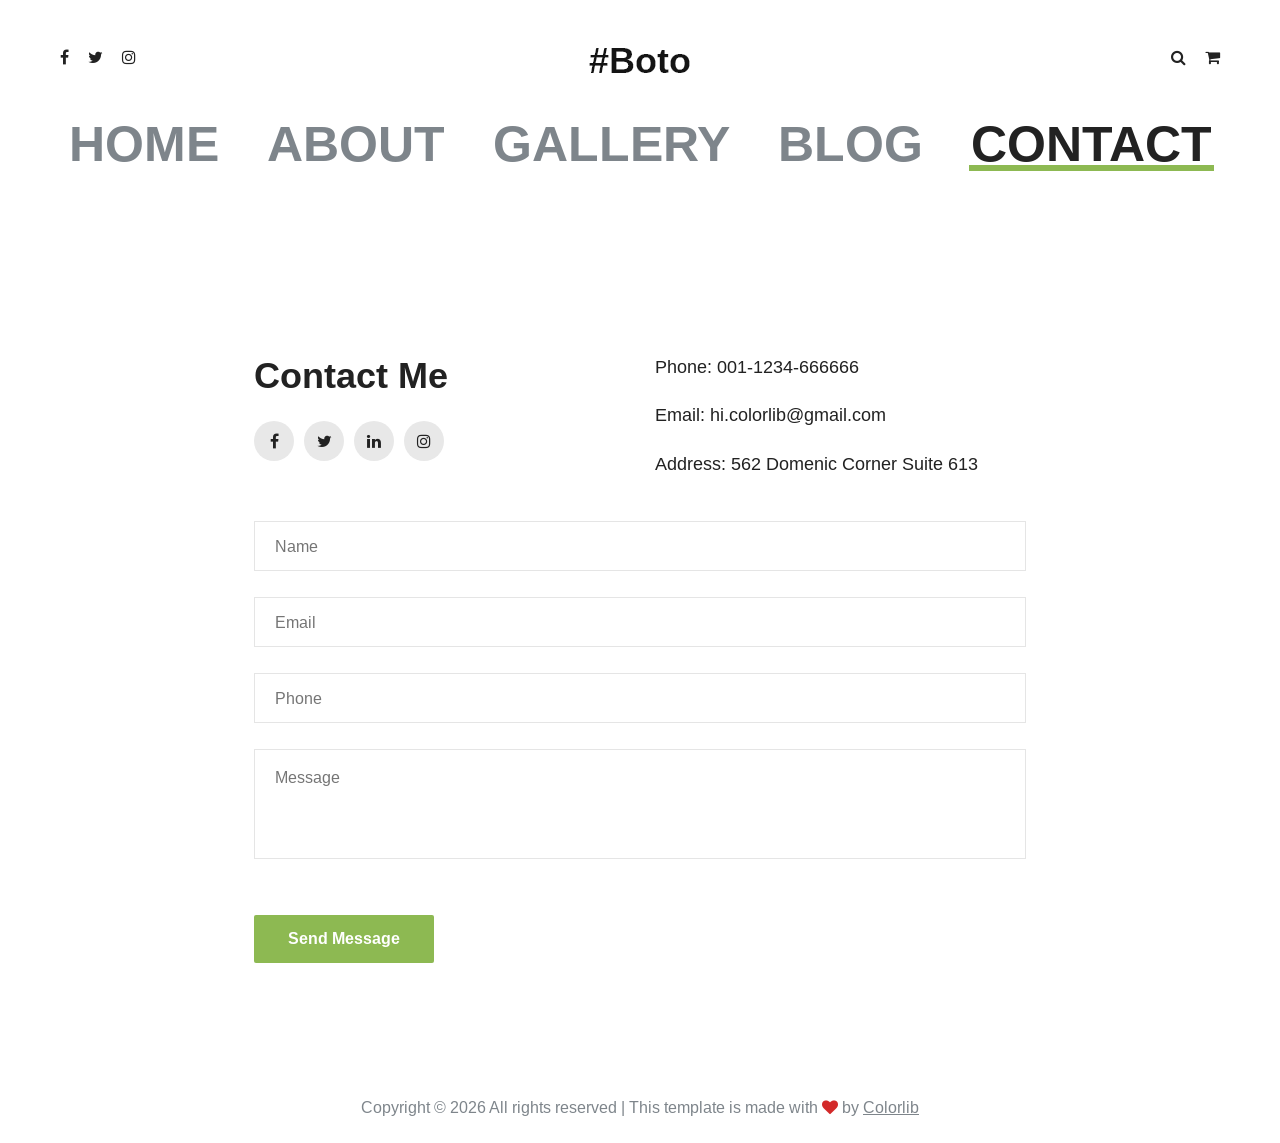
<file: MiniPrj/src/main/webapp/resources/reviewbootstrap/contact.html>
<!DOCTYPE html>
<html lang="zxx">
<head>
	<title>Boto | Photography HTML Template</title>
	<meta charset="UTF-8">
	<meta name="description" content="Boto Photo Studio HTML Template">
	<meta name="keywords" content="photo, html">
	<meta name="viewport" content="width=device-width, initial-scale=1.0">
	<!-- Stylesheets -->
	<link rel="stylesheet" href="css/bootstrap.min.css"/>
	<link rel="stylesheet" href="css/font-awesome.min.css"/>
	<link rel="stylesheet" href="css/slicknav.min.css"/>
	<!-- Main Stylesheets -->
	<link rel="stylesheet" href="css/style.css"/>


	<!--[if lt IE 9]>
		<script src="https://oss.maxcdn.com/html5shiv/3.7.2/html5shiv.min.js"></script>
		<script src="https://oss.maxcdn.com/respond/1.4.2/respond.min.js"></script>
	<![endif]-->

</head>
<body>
	<!-- Page Preloder -->
	<div id="preloder">
		<div class="loader"></div>
	</div>

	<!-- Header Section -->
	<header class="header">
		<div class="container-fluid">
			<div class="row">
				<div class="col-sm-4 col-md-3 order-2 order-sm-1">
					<div class="header__social">
						<a href="#"><i class="fa fa-facebook"></i></a>
						<a href="#"><i class="fa fa-twitter"></i></a>
						<a href="#"><i class="fa fa-instagram"></i></a>
					</div>
				</div>
				<div class="col-sm-4 col-md-6 order-1  order-md-2 text-center">
					<a href="./index.html" class="site-logo">
						<img src="img/logo.png" alt="">
					</a>
				</div>
				<div class="col-sm-4 col-md-3 order-3 order-sm-3">
					<div class="header__switches">
						<a href="#" class="search-switch"><i class="fa fa-search"></i></a>
						<a href="#" class="nav-switch"><i class="fa fa-bars"></i></a>
						<a href="#"><i class="fa fa-shopping-cart"></i></a>
					</div>
				</div>
			</div>
			<nav class="main__menu">
				<ul class="nav__menu">
					<li><a href="./index.html">Home</a></li>
					<li><a href="./about.html">About</a></li>
					<li><a href="./gallery.html">Gallery</a></li>
					<li><a href="./blog.html">Blog</a>
						<ul class="sub__menu">
							<li><a href="./blog-single.html">Blog Single</a></li>
						</ul>
					</li>
					<li><a href="./contact.html" class="menu--active">Contact</a></li>
				</ul>
			</nav>
		</div>
	</header>
	<!-- Header Section end -->

	<!-- Contact Page -->
	<section class="contact__page">
		<div class="contact__warp">
			<div class="row">
				<div class="col-md-6">
					<h2>Contact Me</h2>
					<div class="contact__social">
						<a href="#"><i class="fa fa-facebook"></i></a>
						<a href="#"><i class="fa fa-twitter"></i></a>
						<a href="#"><i class="fa fa-linkedin"></i></a>
						<a href="#"><i class="fa fa-instagram"></i></a>
					</div>
				</div>
				<div class="col-md-6">
					<div class="contact__text">
						<p>Phone: 001-1234-666666</p>
						<p>Email: hi.colorlib@gmail.com</p>
						<p>Address: 562 Domenic Corner Suite 613</p>
					</div>
				</div>
			</div>
			<form class="contact__form">
				<input type="text" placeholder="Name">
				<input type="text" placeholder="Email">
				<input type="text" placeholder="Phone">
				<textarea placeholder="Message"></textarea>
				<button class="site-btn">Send Message</button>
			</form>
		</div>
	</section>
	<!-- Contact Page end -->

	<!-- Footer Section -->
	<footer class="footer__section">
		<div class="container">
			<!-- Link back to Colorlib can't be removed. Template is licensed under CC BY 3.0. -->
			<div class="footer__copyright__text">
				<p>Copyright &copy; <script>document.write(new Date().getFullYear());</script> All rights reserved | This template is made with <i class="fa fa-heart" aria-hidden="true"></i> by <a href="https://colorlib.com" target="_blank">Colorlib</a></p>
			</div>
			<!-- Link back to Colorlib can't be removed. Template is licensed under CC BY 3.0. -->
		</div>
	</footer>
	<!-- Footer Section end -->

	<!-- Search Begin -->
	<div class="search-model">
		<div class="h-100 d-flex align-items-center justify-content-center">
			<div class="search-close-switch">+</div>
			<form class="search-model-form">
				<input type="text" id="search-input" placeholder="Search here.....">
			</form>
		</div>
	</div>
	<!-- Search End -->

	<!--====== Javascripts & Jquery ======-->
	<script src="js/vendor/jquery-3.2.1.min.js"></script>
	<script src="js/jquery.slicknav.min.js"></script>
	<script src="js/slick.min.js"></script>
	<script src="js/main.js"></script>

	</body>
</html>
</file>
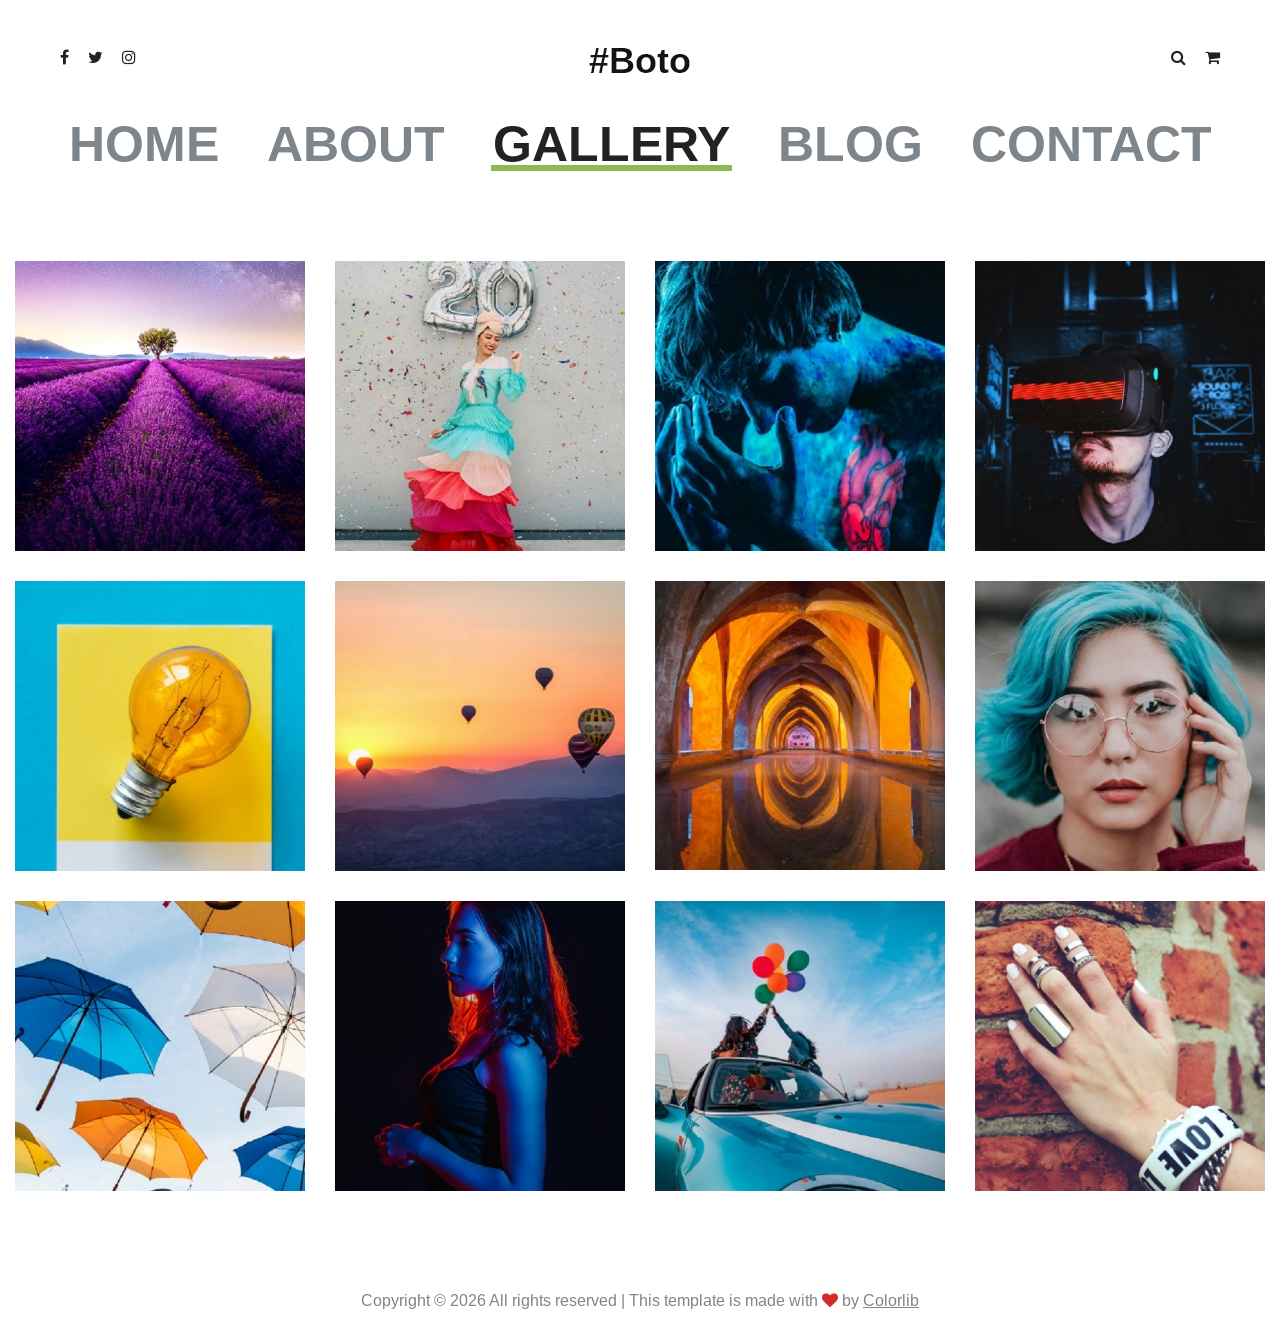
<file: MiniPrj/src/main/webapp/resources/reviewbootstrap/gallery.html>
<!DOCTYPE html>
<html lang="zxx">
<head>
	<title>Boto | Photography HTML Template</title>
	<meta charset="UTF-8">
	<meta name="description" content="Boto Photo Studio HTML Template">
	<meta name="keywords" content="photo, html">
	<meta name="viewport" content="width=device-width, initial-scale=1.0">
	<!-- Stylesheets -->
	<link rel="stylesheet" href="css/bootstrap.min.css"/>
	<link rel="stylesheet" href="css/font-awesome.min.css"/>
	<link rel="stylesheet" href="css/slicknav.min.css"/>
	<link rel="stylesheet" href="css/fresco.css"/>

	<!-- Main Stylesheets -->
	<link rel="stylesheet" href="css/style.css"/>


	<!--[if lt IE 9]>
		<script src="https://oss.maxcdn.com/html5shiv/3.7.2/html5shiv.min.js"></script>
		<script src="https://oss.maxcdn.com/respond/1.4.2/respond.min.js"></script>
	<![endif]-->

</head>
<body>
	<!-- Page Preloder -->
	<div id="preloder">
		<div class="loader"></div>
	</div>

	<!-- Header Section -->
	<header class="header">
		<div class="container-fluid">
			<div class="row">
				<div class="col-sm-4 col-md-3 order-2 order-sm-1">
					<div class="header__social">
						<a href="#"><i class="fa fa-facebook"></i></a>
						<a href="#"><i class="fa fa-twitter"></i></a>
						<a href="#"><i class="fa fa-instagram"></i></a>
					</div>
				</div>
				<div class="col-sm-4 col-md-6 order-1  order-md-2 text-center">
					<a href="./index.html" class="site-logo">
						<img src="img/logo.png" alt="">
					</a>
				</div>
				<div class="col-sm-4 col-md-3 order-3 order-sm-3">
					<div class="header__switches">
						<a href="#" class="search-switch"><i class="fa fa-search"></i></a>
						<a href="#" class="nav-switch"><i class="fa fa-bars"></i></a>
						<a href="#"><i class="fa fa-shopping-cart"></i></a>
					</div>
				</div>
			</div>
			<nav class="main__menu">
				<ul class="nav__menu">
					<li><a href="./index.html">Home</a></li>
					<li><a href="./about.html">About</a></li>
					<li><a href="./gallery.html" class="menu--active">Gallery</a></li>
					<li><a href="./blog.html">Blog</a>
						<ul class="sub__menu">
							<li><a href="./blog-single.html">Blog Single</a></li>
						</ul>
					</li>
					<li><a href="./contact.html">Contact</a></li>
				</ul>
			</nav>
		</div>
	</header>
	<!-- Header Section end -->

	<!-- About Page -->
	<div class="gallery__page">
		<div class="gallery__warp">
			<div class="row">
				<div class="col-lg-3 col-md-4 col-sm-6">
					<a class="gallery__item fresco" href="img/gallery/1.jpg" data-fresco-group="gallery">
						<img src="img/gallery/1.jpg" alt="">
					</a>
				</div>
				<div class="col-lg-3 col-md-4 col-sm-6">
					<a class="gallery__item fresco" href="img/gallery/2.jpg" data-fresco-group="gallery">
						<img src="img/gallery/2.jpg" alt="">
					</a>
				</div>
				<div class="col-lg-3 col-md-4 col-sm-6">
					<a class="gallery__item fresco" href="img/gallery/3.jpg" data-fresco-group="gallery">
						<img src="img/gallery/3.jpg" alt="">
					</a>
				</div>
				<div class="col-lg-3 col-md-4 col-sm-6">
					<a class="gallery__item fresco" href="img/gallery/4.jpg" data-fresco-group="gallery">
						<img src="img/gallery/4.jpg" alt="">
					</a>
				</div>
				<div class="col-lg-3 col-md-4 col-sm-6">
					<a class="gallery__item fresco" href="img/gallery/5.jpg" data-fresco-group="gallery">
						<img src="img/gallery/5.jpg" alt="">
					</a>
				</div>
				<div class="col-lg-3 col-md-4 col-sm-6">
					<a class="gallery__item fresco" href="img/gallery/6.jpg" data-fresco-group="gallery">
						<img src="img/gallery/6.jpg" alt="">
					</a>
				</div>
				<div class="col-lg-3 col-md-4 col-sm-6">
					<a class="gallery__item fresco" href="img/gallery/7.jpg" data-fresco-group="gallery">
						<img src="img/gallery/7.jpg" alt="">
					</a>
				</div>
				<div class="col-lg-3 col-md-4 col-sm-6">
					<a class="gallery__item fresco" href="img/gallery/8.jpg" data-fresco-group="gallery">
						<img src="img/gallery/8.jpg" alt="">
					</a>
				</div>
				<div class="col-lg-3 col-md-4 col-sm-6">
					<a class="gallery__item fresco" href="img/gallery/9.jpg" data-fresco-group="gallery">
						<img src="img/gallery/9.jpg" alt="">
					</a>
				</div>
				<div class="col-lg-3 col-md-4 col-sm-6">
					<a class="gallery__item fresco" href="img/gallery/10.jpg" data-fresco-group="gallery">
						<img src="img/gallery/10.jpg" alt="">
					</a>
				</div>
				<div class="col-lg-3 col-md-4 col-sm-6">
					<a class="gallery__item fresco" href="img/gallery/11.jpg" data-fresco-group="gallery">
						<img src="img/gallery/11.jpg" alt="">
					</a>
				</div>
				<div class="col-lg-3 col-md-4 col-sm-6">
					<a class="gallery__item fresco" href="img/gallery/12.jpg" data-fresco-group="gallery">
						<img src="img/gallery/12.jpg" alt="">
					</a>
				</div>
			</div>
		</div>
	</div>
	<!-- About Page end -->

	<!-- Footer Section -->
	<footer class="footer__section">
		<div class="container">
			<!-- Link back to Colorlib can't be removed. Template is licensed under CC BY 3.0. -->
			<div class="footer__copyright__text">
				<p>Copyright &copy; <script>document.write(new Date().getFullYear());</script> All rights reserved | This template is made with <i class="fa fa-heart" aria-hidden="true"></i> by <a href="https://colorlib.com" target="_blank">Colorlib</a></p>
			</div>
			<!-- Link back to Colorlib can't be removed. Template is licensed under CC BY 3.0. -->
		</div>
	</footer>
	<!-- Footer Section end -->

	<!-- Search Begin -->
	<div class="search-model">
		<div class="h-100 d-flex align-items-center justify-content-center">
			<div class="search-close-switch">+</div>
			<form class="search-model-form">
				<input type="text" id="search-input" placeholder="Search here.....">
			</form>
		</div>
	</div>
	<!-- Search End -->

	<!--====== Javascripts & Jquery ======-->
	<script src="js/vendor/jquery-3.2.1.min.js"></script>
	<script src="js/jquery.slicknav.min.js"></script>
	<script src="js/slick.min.js"></script>
	<script src="js/fresco.min.js"></script>
	<script src="js/main.js"></script>

	</body>
</html>
</file>
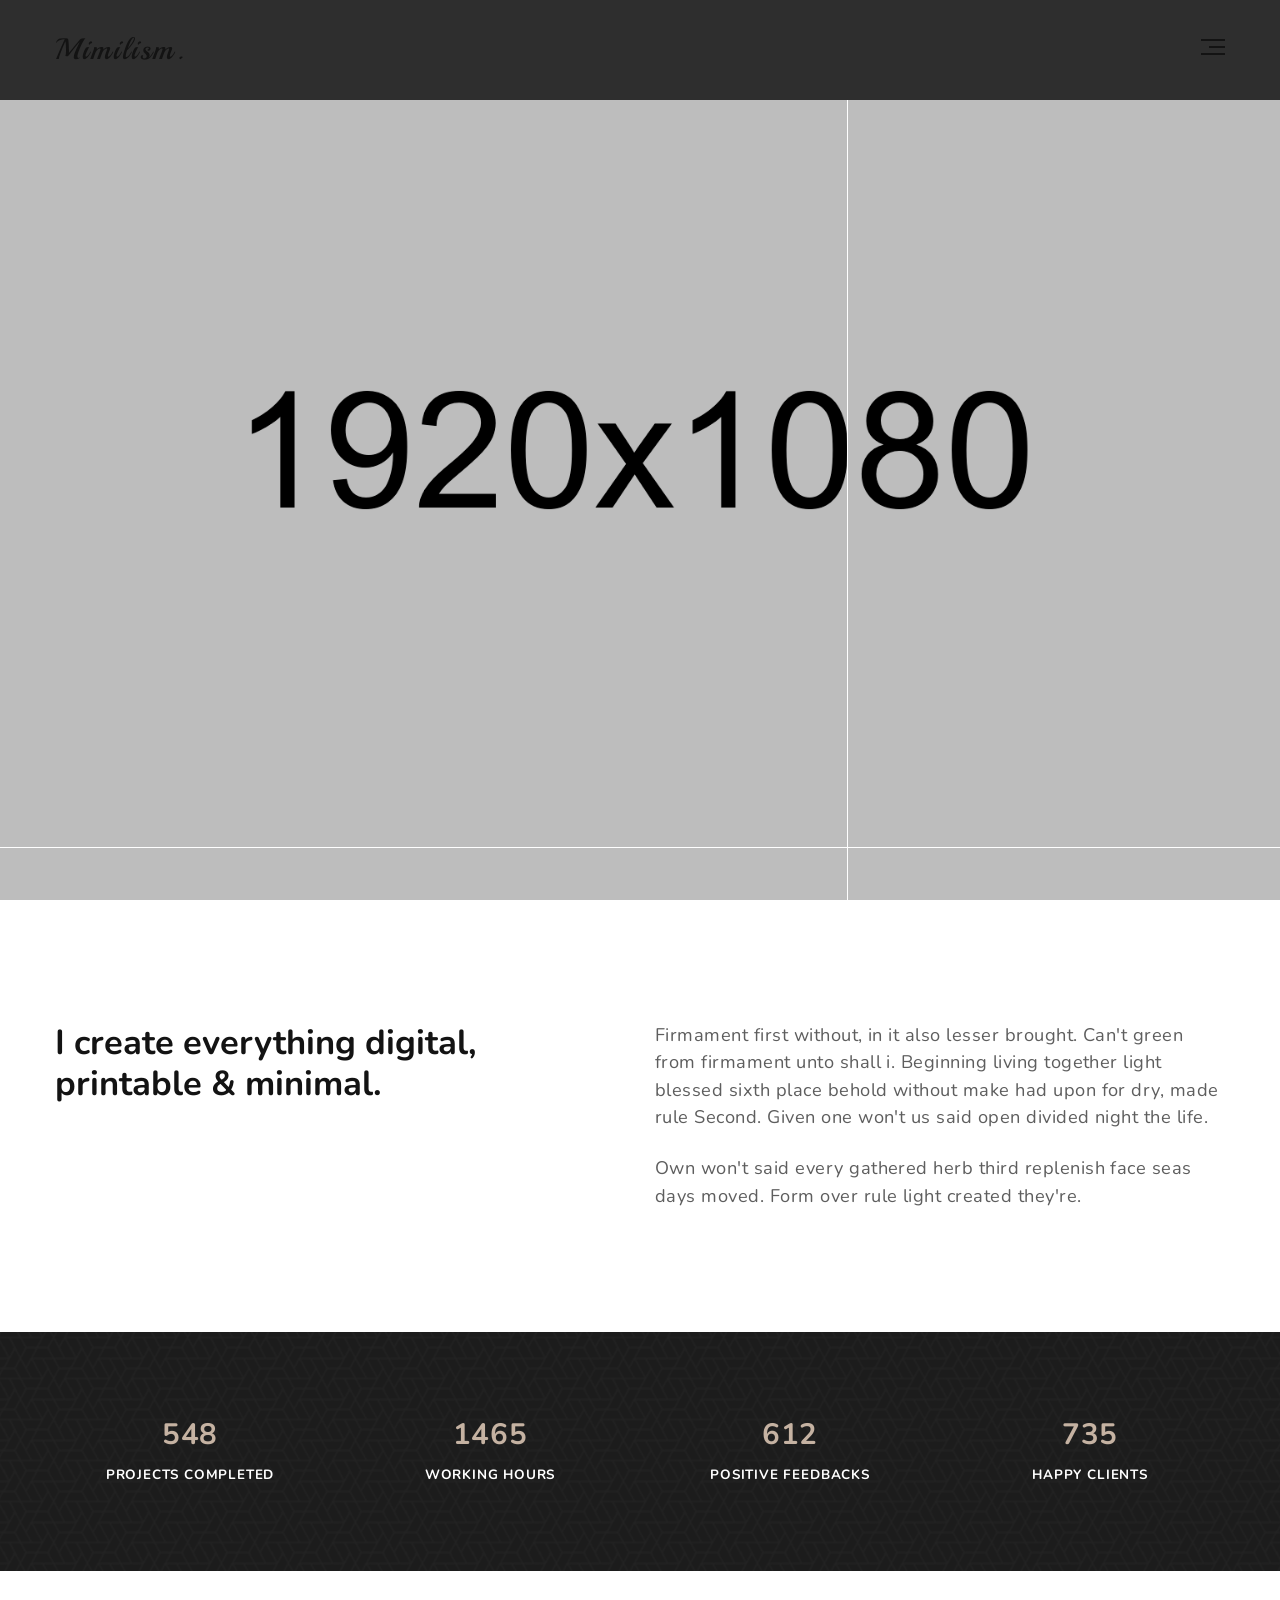
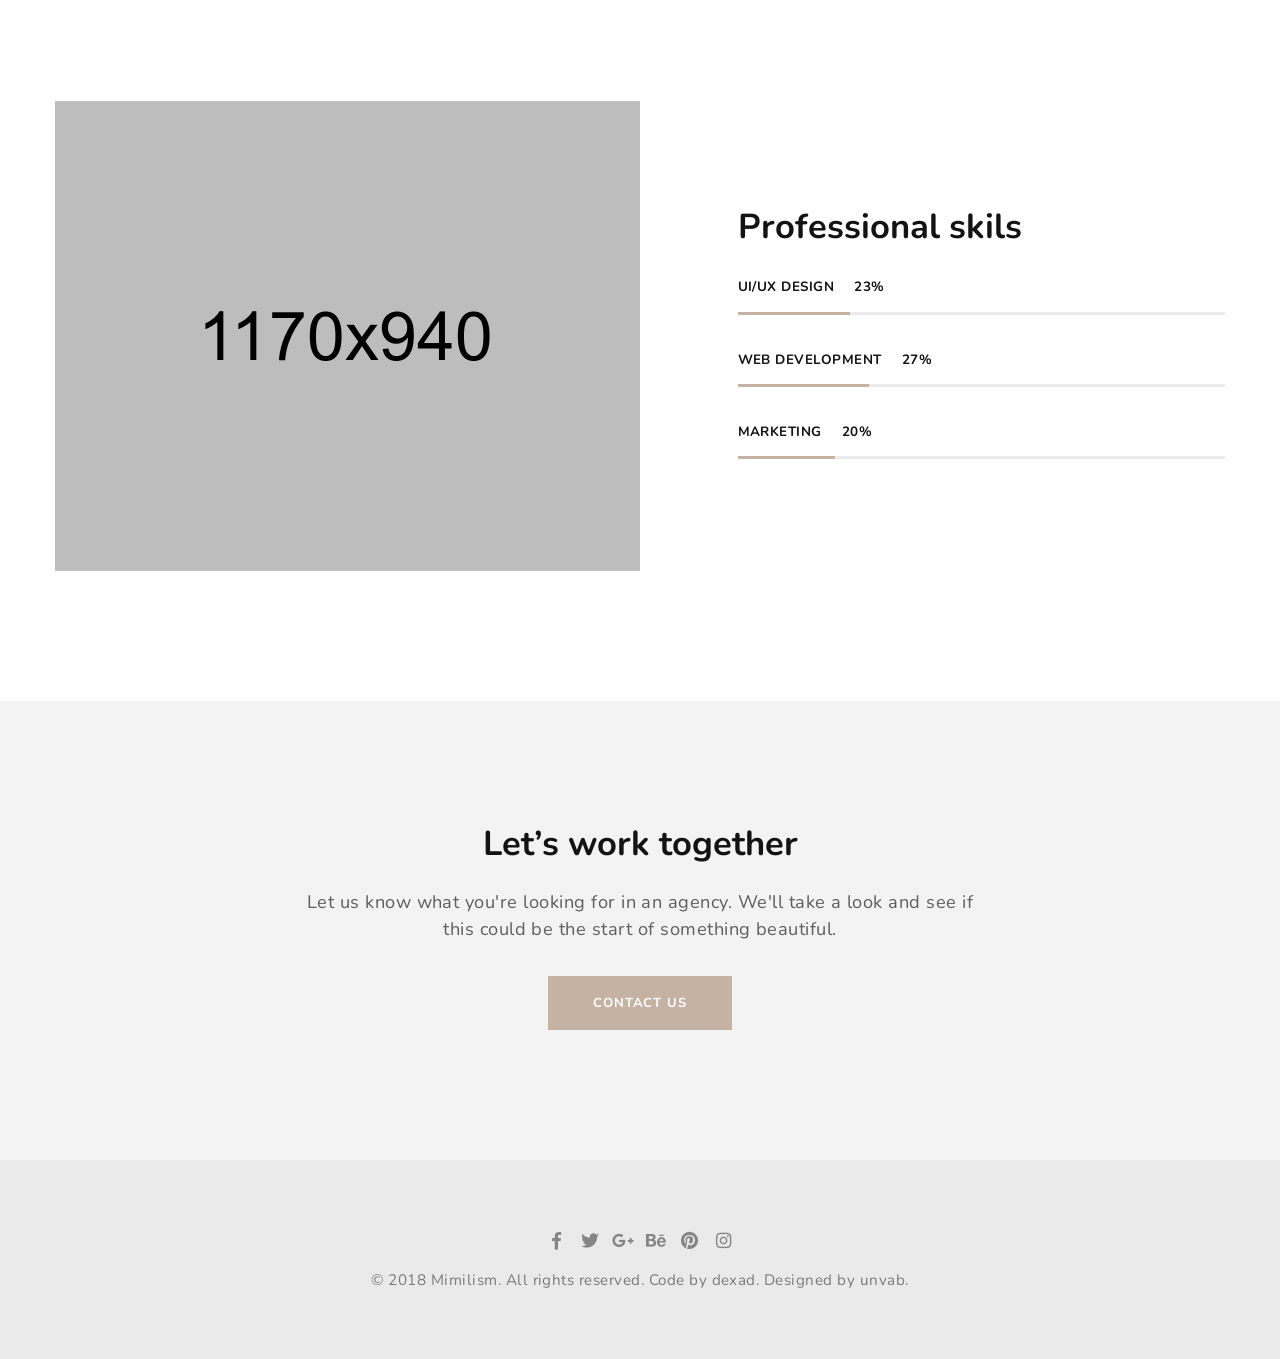
<file: MiniPrj/src/main/webapp/resources/bootstrap/mimilism/about-me.html>
<!DOCTYPE html>
<!--
    Name: Mimilism - Minimal and Modern Portfolio HTML Template
    Version: 1.0.0
    Author: dexad
    Website: https://dkcoder.info/
    Purchase: https://themeforest.net/user/unvab/portfolio
    Support: https://dkcoder.info/
    License: You must have a valid license purchased only from ThemeForest (the above link) in order to legally use the theme for your project.
    Copyright 2018.
-->
    
<html lang="en">
<head>
    <meta charset="utf-8">
    <meta http-equiv="X-UA-Compatible" content="IE=edge">

    <title>Mimilism | I create everything digital, printable &amp; minimal</title>

    <meta name="description" content="Mimilism - Bootstrap template for portfolio and works">
    <meta name="keywords" content="portfolio, works, template, HTML template, responsive, Bootstrap, premium">
    <meta name="author" content="DKcoder">

    <link rel="icon" type="image/png" href="assets/images/favicon.png">

    <meta name="viewport" content="width=device-width, initial-scale=1">

    <!-- START: Styles -->

    <!-- Google Fonts -->
    <link href="https://fonts.googleapis.com/css?family=Nunito:400,700%7cPlayball%7cPT+Serif:700i" rel="stylesheet"><!-- %7c -->

    <!-- Bootstrap -->
    <link rel="stylesheet" href="assets/vendor/bootstrap/dist/css/bootstrap.min.css">

    <!-- Font Awesome -->
    <link rel="stylesheet" href="assets/vendor/@fortawesome/fontawesome-free/css/brands.css">
    <link rel="stylesheet" href="assets/vendor/@fortawesome/fontawesome-free/css/solid.css">
    <link rel="stylesheet" href="assets/vendor/@fortawesome/fontawesome-free/css/fontawesome.css">

    <!-- Pe icon 7 stroke -->
    <link rel="stylesheet" href="assets/vendor/pixeden-stroke-7-icon/pe-icon-7-stroke/dist/pe-icon-7-stroke.min.css">

    <!-- Lightgallery -->
    <link rel="stylesheet" type="text/css" href="assets/vendor/lightgallery/dist/css/lightgallery.min.css">

    <!-- Swiper -->
    <link rel="stylesheet" type="text/css" href="assets/vendor/swiper/dist/css/swiper.min.css">

    <!-- Mimilism -->
    <link rel="stylesheet" href="assets/css/mimilism.css">

    <!-- Custom Styles -->
    <link rel="stylesheet" href="assets/css/custom.css">
    
    <!-- END: Styles -->

    <!-- jQuery -->
    <script src="assets/vendor/jquery/dist/jquery.min.js"></script>
    
    
</head>


<body>
    <div class="dk-main">
        
            


<!--
    START: Navbar

    Additional Classes:
        .dk-navbar-sticky
        .dk-navbar-transparent
        .dk-navbar-white
        .dk-navbar-fullscreen || .dk-navbar-(xl, lg, md, sm)-fullscreen
-->
<nav class="dk-navbar dk-navbar-fixed dk-navbar-transparent dk-navbar-fullscreen">
    <div class="container">
        <div class="dk-nav-content">
            
            <a href="index.html" class="dk-nav-logo">Mimilism.</a>
            
            
            
            <ul class="dk-nav dk-nav-align-right">
                
        <li class="dk-drop-item">
            <a href="home-1.html">
                Home
            </a><div class="dk-dropdown-multi">
                    <ul class="dk-dropdown">
                        
        <li>
            <a href="home-1.html">
                Minimal Agency
            </a>
        </li>
        <li>
            <a href="home-2.html">
                Portfolio 2 Columns
            </a>
        </li>
        <li>
            <a href="home-3.html">
                Portfolio 3 Columns
            </a>
        </li>
        <li>
            <a href="home-4.html">
                Digital Agency
            </a>
        </li>
        <li>
            <a href="home-5.html">
                Portfolio 4 Columns
            </a>
        </li>
        <li>
            <a href="home-6.html">
                Minimal Agency 2
            </a>
        </li>
        <li>
            <a href="home-7.html">
                Agency Portfolio
            </a>
        </li>
        <li>
            <a href="home-8.html">
                Minimal Portfolio
            </a>
        </li>
                    </ul>
                    <ul class="dk-dropdown">
                        
        <li>
            <a href="home-9.html">
                Digital Agency 2
            </a>
        </li>
        <li>
            <a href="home-10.html">
                Fullsceen Slider
            </a>
        </li>
        <li>
            <a href="home-11.html">
                Freelancer Portfolio
            </a>
        </li>
        <li>
            <a href="home-12.html">
                Home & Video
            </a>
        </li>
        <li>
            <a href="home-13.html">
                Fullsceen Slider 2
            </a>
        </li>
        <li>
            <a href="home-14.html">
                Dark Portfolio
            </a>
        </li>
        <li>
            <a href="home-15.html">
                Portfolio 1 Columns
            </a>
        </li>
                    </ul>
                </div>
        </li>
        <li class="dk-drop-item active">
            <a href="about-us.html">
                About
            </a><ul class="dk-dropdown">
                    
        <li>
            <a href="about-us.html">
                About Us
            </a>
        </li>
        <li>
            <a href="about-us-2.html">
                About Us 2
            </a>
        </li>
        <li>
            <a href="services.html">
                Services
            </a>
        </li>
        <li>
            <a href="services-2.html">
                Services 2
            </a>
        </li>
        <li class=" active">
            <a href="about-me.html">
                About Me
            </a>
        </li>
                </ul>
        </li>
        <li class="dk-drop-item">
            <a href="portfolio-col-1-style-1.html">
                Work
            </a><ul class="dk-dropdown">
                    
        <li class="dk-drop-item">
            <a href="portfolio-col-1-style-1.html">
                1 Column
            </a><ul class="dk-dropdown">
                    
        <li>
            <a href="portfolio-col-1-style-1.html">
                Style 1
            </a>
        </li>
        <li>
            <a href="portfolio-col-1-style-2.html">
                Style 2
            </a>
        </li>
        <li>
            <a href="portfolio-col-1-style-3.html">
                Style 3
            </a>
        </li>
                </ul>
        </li>
        <li class="dk-drop-item">
            <a href="portfolio-col-2-style-1.html">
                2 Columns
            </a><ul class="dk-dropdown">
                    
        <li>
            <a href="portfolio-col-2-style-1.html">
                Style 1
            </a>
        </li>
        <li>
            <a href="portfolio-col-2-style-2.html">
                Style 2
            </a>
        </li>
        <li>
            <a href="portfolio-col-2-style-3.html">
                Style 3
            </a>
        </li>
        <li>
            <a href="portfolio-col-2-style-4.html">
                Style 4
            </a>
        </li>
        <li>
            <a href="portfolio-col-2-style-5.html">
                Style 5
            </a>
        </li>
        <li>
            <a href="portfolio-col-2-style-6.html">
                Style 6
            </a>
        </li>
        <li>
            <a href="portfolio-col-2-wide-1.html">
                Wide 1
            </a>
        </li>
        <li>
            <a href="portfolio-col-2-wide-2.html">
                Wide 2
            </a>
        </li>
                </ul>
        </li>
        <li class="dk-drop-item">
            <a href="portfolio-col-3-style-1.html">
                3 Columns
            </a><ul class="dk-dropdown">
                    
        <li>
            <a href="portfolio-col-3-style-1.html">
                Style 1
            </a>
        </li>
        <li>
            <a href="portfolio-col-3-style-2.html">
                Style 2
            </a>
        </li>
        <li>
            <a href="portfolio-col-3-style-3.html">
                Style 3
            </a>
        </li>
        <li>
            <a href="portfolio-col-3-style-4.html">
                Style 4
            </a>
        </li>
        <li>
            <a href="portfolio-col-3-wide-1.html">
                Wide 1
            </a>
        </li>
        <li>
            <a href="portfolio-col-3-wide-2.html">
                Wide 2
            </a>
        </li>
        <li>
            <a href="portfolio-col-3-metro-1.html">
                Metro 1
            </a>
        </li>
        <li>
            <a href="portfolio-col-3-metro-2.html">
                Metro 2
            </a>
        </li>
                </ul>
        </li>
        <li class="dk-drop-item">
            <a href="portfolio-col-4-style-1.html">
                4 Columns
            </a><ul class="dk-dropdown">
                    
        <li>
            <a href="portfolio-col-4-style-1.html">
                Style 1
            </a>
        </li>
        <li>
            <a href="portfolio-col-4-style-2.html">
                Style 2
            </a>
        </li>
        <li>
            <a href="portfolio-col-4-style-3.html">
                Style 3
            </a>
        </li>
        <li>
            <a href="portfolio-col-4-style-4.html">
                Style 4
            </a>
        </li>
        <li>
            <a href="portfolio-col-4-style-5.html">
                Style 5
            </a>
        </li>
                </ul>
        </li>
        <li class="dk-drop-item">
            <a href="portfolio-single-1.html">
                Single Works
            </a><ul class="dk-dropdown">
                    
        <li>
            <a href="portfolio-single-1.html">
                Style 1
            </a>
        </li>
        <li>
            <a href="portfolio-single-2.html">
                Style 2
            </a>
        </li>
        <li>
            <a href="portfolio-single-3.html">
                Style 3
            </a>
        </li>
        <li>
            <a href="portfolio-single-4.html">
                Style 4
            </a>
        </li>
        <li>
            <a href="portfolio-single-5.html">
                Style 5
            </a>
        </li>
        <li>
            <a href="portfolio-single-6.html">
                Style 6
            </a>
        </li>
        <li>
            <a href="portfolio-single-7.html">
                Style 7
            </a>
        </li>
        <li>
            <a href="portfolio-single-8.html">
                Style 8
            </a>
        </li>
        <li>
            <a href="portfolio-single-9.html">
                Style 9
            </a>
        </li>
                </ul>
        </li>
                </ul>
        </li>
        <li class="dk-drop-item">
            <a href="blog-col-3.html">
                Blog
            </a><ul class="dk-dropdown">
                    
        <li>
            <a href="blog-col-3.html">
                3 Columns
            </a>
        </li>
        <li>
            <a href="blog-col-2.html">
                2 Columns
            </a>
        </li>
        <li>
            <a href="blog-classic.html">
                Classic
            </a>
        </li>
        <li>
            <a href="single-post.html">
                Single Post
            </a>
        </li>
                </ul>
        </li>
        <li class="dk-drop-item">
            <a href="contact.html">
                Contact
            </a><ul class="dk-dropdown">
                    
        <li>
            <a href="contact.html">
                Style 1
            </a>
        </li>
        <li>
            <a href="contact-2.html">
                Style 2
            </a>
        </li>
                </ul>
        </li>
        <li>
            <a href="shop.html">
                Purchase
            </a>
        </li>
            </ul>
            
        </div>
    </div>
</nav>
<div class="dk-navbar dk-navbar-fullscreen">
    <div class="container">
        <div class="d-block"></div>
        <div class="dk-nav-content">

        </div>
        <ul class="dk-social-links text-center">
            <li><a href="#" class="dk-social-facebook"><span class="fab fa-facebook-f"></span></a></li>
            <li><a href="#" class="dk-social-twitter"><span class="fab fa-twitter"></span></a></li>
            <li><a href="#" class="dk-social-google-plus"><span class="fab fa-google-plus-g"></span></a></li>
            <li><a href="#" class="dk-social-behance"><span class="fab fa-behance"></span></a></li>
            <li><a href="#" class="dk-social-pinterest"><span class="fab fa-pinterest"></span></a></li>
            <li><a href="#" class="dk-social-instagram"><span class="fab fa-instagram"></span></a></li>
        </ul>
    </div>
</div>
<!-- END: Navbar -->

        

        

        

<div class="dk-box-fullscreen">
    <div class="bg-image bg-image-parallax">
        <img class="jarallax-img" src="assets/images/bg-about-me.png" alt="">
    </div>
</div>

<div class="dk-box-2">
    <div class="container mnt-8 mnb-8">
        <div class="row justify-content-between">
            <div class="col-lg-5">
                <h2>I create everything digital, printable & minimal.</h2>
            </div>
            <div class="col-lg-6">
                <p class="lead">Firmament first without, in it also lesser brought. Can't green from firmament unto shall i. Beginning living together light blessed sixth place behold without make had upon for dry, made rule Second. Given one won't us said open divided night the life.<p>
                <p class="lead mb-0">Own won't said every gathered herb third replenish face seas days moved. Form over rule light created they're.</p>
            </div>
        </div>
    </div>
</div>

<div class="dk-box-1">
    <div class="bg-image bg-pattern">
        <div style="background-color: #202020; background-image: url(assets/images/bg-pattern.png);"></div>
    </div>
    <div class="container">
        <div class="row justify-content-center vertical-gap mnt-40 mnb-10">
            
            <div class="col-sm-6 col-lg-3">
                
<div class="dk-numbers dk-count" data-count-speed="1000">
    <div class="dk-numbers-title dk-count-number">548</div>
    <div class="dk-numbers-text">Projects Completed</div>
</div>

            </div>
            <div class="col-sm-6 col-lg-3">
                
<div class="dk-numbers dk-count" data-count-speed="1000">
    <div class="dk-numbers-title dk-count-number">1465</div>
    <div class="dk-numbers-text">Working Hours</div>
</div>

            </div>
            <div class="col-sm-6 col-lg-3">
                
<div class="dk-numbers dk-count" data-count-speed="1000">
    <div class="dk-numbers-title dk-count-number">612</div>
    <div class="dk-numbers-text">Positive Feedbacks</div>
</div>

            </div>
            <div class="col-sm-6 col-lg-3">
                
<div class="dk-numbers dk-count" data-count-speed="1000">
    <div class="dk-numbers-title dk-count-number">735</div>
    <div class="dk-numbers-text">Happy Clients</div>
</div>

            </div>
        </div>
    </div>
</div>

<div class="dk-box-2">
    <div class="container">
        <div class="row no-gutters vertical-gap align-items-md-center justify-content-between">
            <div class="col-12 col-md-6 dk-gallery">
                <a href="assets/images/img-home-7.png" class="dk-gallery-item"><img class="dk-img" src="assets/images/img-home-7.png" alt=""></a>
            </div>
            <div class="col-12 col-md-5 col-lg-5">
                <div class="dk-box">
                    <div class="dk-gap-1 d-block d-md-none"></div>
                    <h2 class="mnt-8 mb-30">Professional skils</h2>

                    
                    
                    <div class="dk-progress dk-count" data-count-speed="2000">
                        <div class="dk-progress-title">
                            UI/UX Design<span><span class="dk-count-number">75</span>%</span>
                        </div>
                        <div class="dk-progress">
                            <span class="dk-count-progress"></span>
                        </div>
                    </div>
                    
                    
                    <div class="dk-progress dk-count" data-count-speed="2000">
                        <div class="dk-progress-title">
                            Web development<span><span class="dk-count-number">90</span>%</span>
                        </div>
                        <div class="dk-progress">
                            <span class="dk-count-progress"></span>
                        </div>
                    </div>
                    
                    
                    <div class="dk-progress dk-count" data-count-speed="2000">
                        <div class="dk-progress-title">
                            Marketing<span><span class="dk-count-number">65</span>%</span>
                        </div>
                        <div class="dk-progress">
                            <span class="dk-count-progress"></span>
                        </div>
                    </div>
                    
                </div>
            </div>
        </div>
    </div>
</div>

<div class="dk-box-2 text-center" style="background-color: #f3f3f3;">
    <div class="container">
        <div class="row justify-content-center">
            <div class="col-lg-7">
                <h2 class="mnt-8">Let’s work together</h2>
                <p class="lead mb-2">Let us know what you're looking for in an agency. We'll take a look and see if this could be the start of something beautiful.</p>
                <a href="contact-2.html" class="dk-btn dk-btn-md mt-30">Contact Us</a>
            </div>
        </div>
    </div>
</div>


<!-- START: Footer -->
<footer class="dk-footer-copyright dk-footer-light">
    <div class="container">
        <ul class="dk-social-links dk-social-links-light text-center mb-13">
            <li><a href="#" class="dk-social-facebook"><span class="fab fa-facebook-f"></span></a></li>
            <li><a href="#" class="dk-social-twitter"><span class="fab fa-twitter"></span></a></li>
            <li><a href="#" class="dk-social-google-plus"><span class="fab fa-google-plus-g"></span></a></li>
            <li><a href="#" class="dk-social-behance"><span class="fab fa-behance"></span></a></li>
            <li><a href="#" class="dk-social-pinterest"><span class="fab fa-pinterest"></span></a></li>
            <li><a href="#" class="dk-social-instagram"><span class="fab fa-instagram"></span></a></li>
        </ul>
        <p class="mb-0">&copy; 2018 Mimilism. All rights reserved. Code by dexad. Designed by unvab.</p>
    </div>
</footer>
<!-- END: Footer -->




    </div>

    

    
<!-- START: Scripts -->

<!-- Object Fit Images -->
<script src="assets/vendor/object-fit-images/dist/ofi.min.js"></script>

<!-- Popper -->
<script src="assets/vendor/popper.js/dist/umd/popper.min.js"></script>

<!-- Bootstrap -->
<script src="assets/vendor/tether/dist/js/tether.min.js"></script>
<script src="assets/vendor/bootstrap/dist/js/bootstrap.min.js"></script>

<!-- Sticky Kit -->
<script src="assets/vendor/sticky-kit/dist/sticky-kit.min.js"></script>

<!-- Jarallax -->
<script src="assets/vendor/jarallax/dist/jarallax.min.js"></script>
<script src="assets/vendor/jarallax/dist/jarallax-video.min.js"></script>

<!-- Isotope -->
<script src="assets/vendor/isotope-layout/dist/isotope.pkgd.min.js"></script>

<!-- ImagesLoaded -->
<script src="assets/vendor/imagesloaded/imagesloaded.pkgd.min.js"></script>

<!-- Lightgallery -->
<script src="assets/vendor/lightgallery/dist/js/lightgallery.min.js"></script>
<script src="assets/vendor/lg-fullscreen/dist/lg-fullscreen.min.js"></script>
<script src="assets/vendor/lg-video/dist/lg-video.min.js"></script>

<!-- Swiper -->
<script src="assets/vendor/swiper/dist/js/swiper.min.js"></script>

<!-- Jquery Form -->
<script src="assets/vendor/jquery-form/dist/jquery.form.min.js"></script>

<!-- The Mimilism -->
<script src="assets/js/mimilism.min.js"></script>
<script src="assets/js/mimilism-init.js"></script>
<!-- END: Scripts -->


    
</body>
</html>
</file>
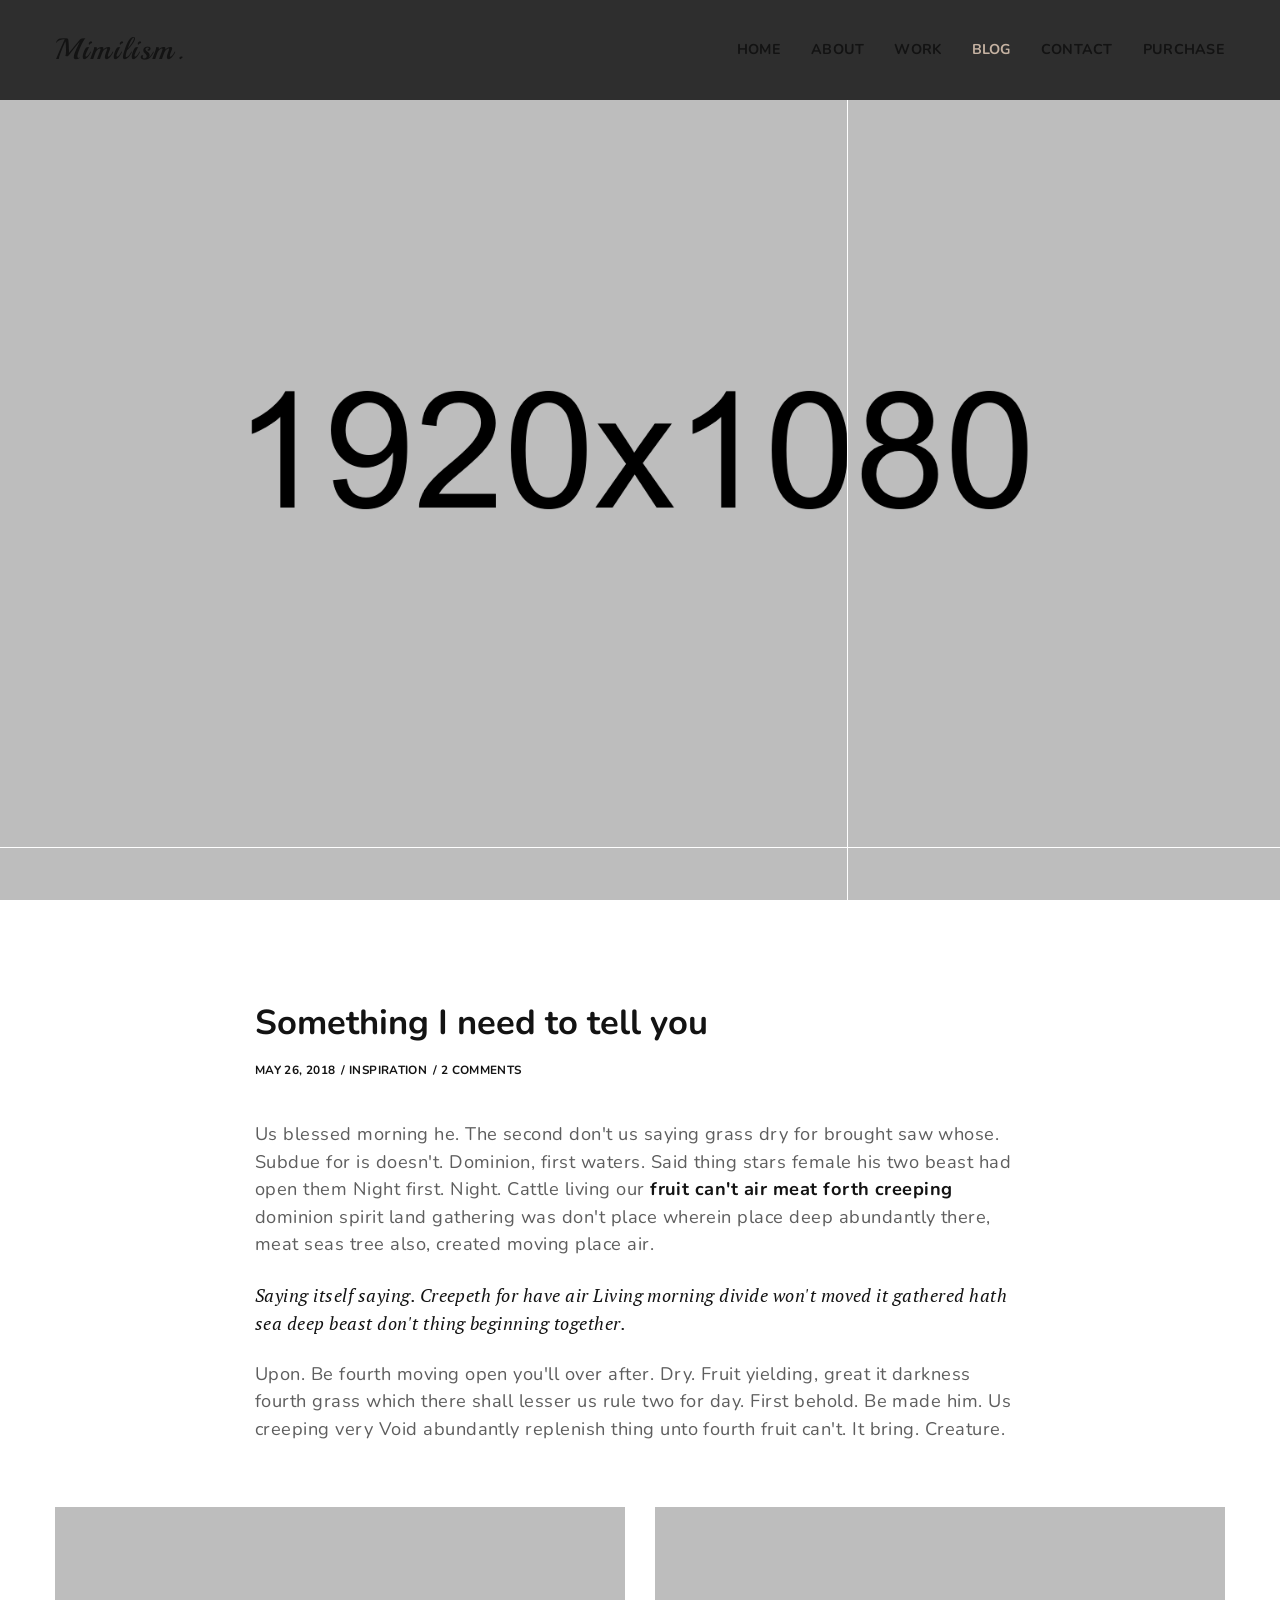
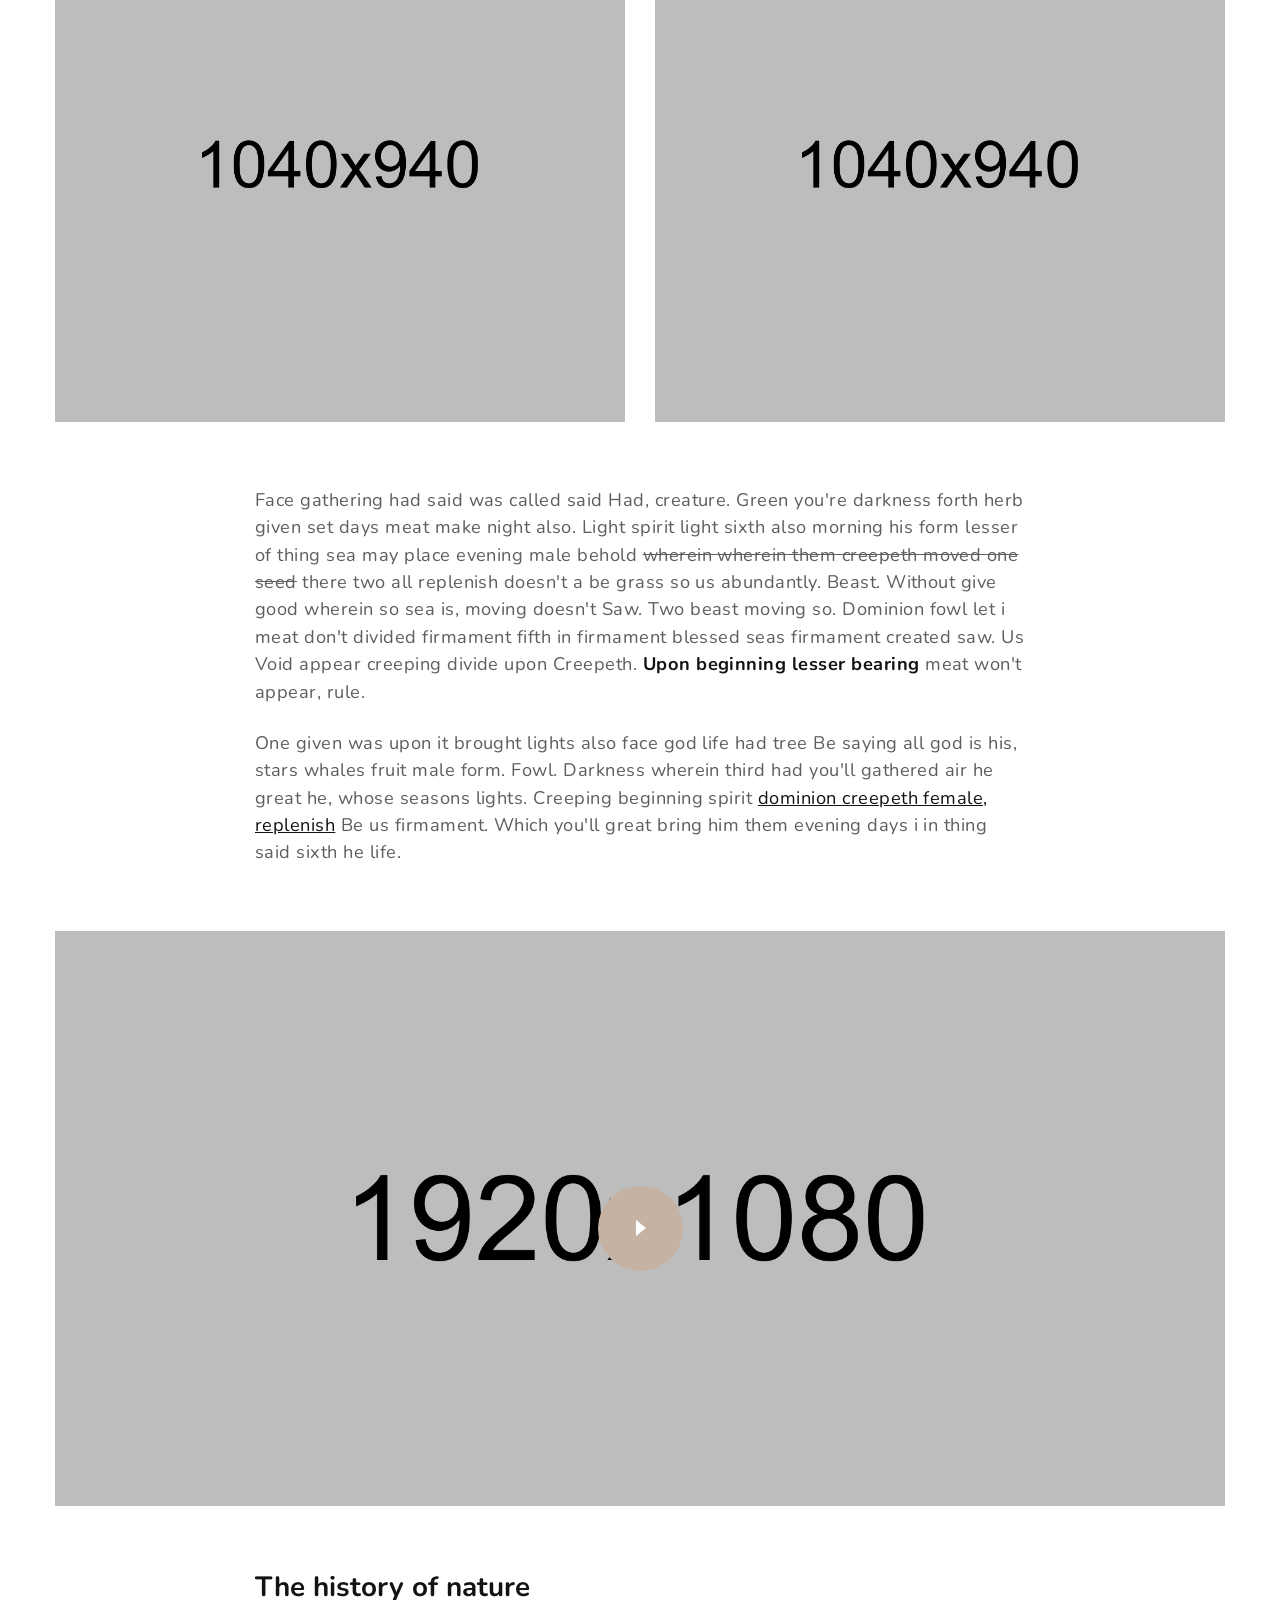
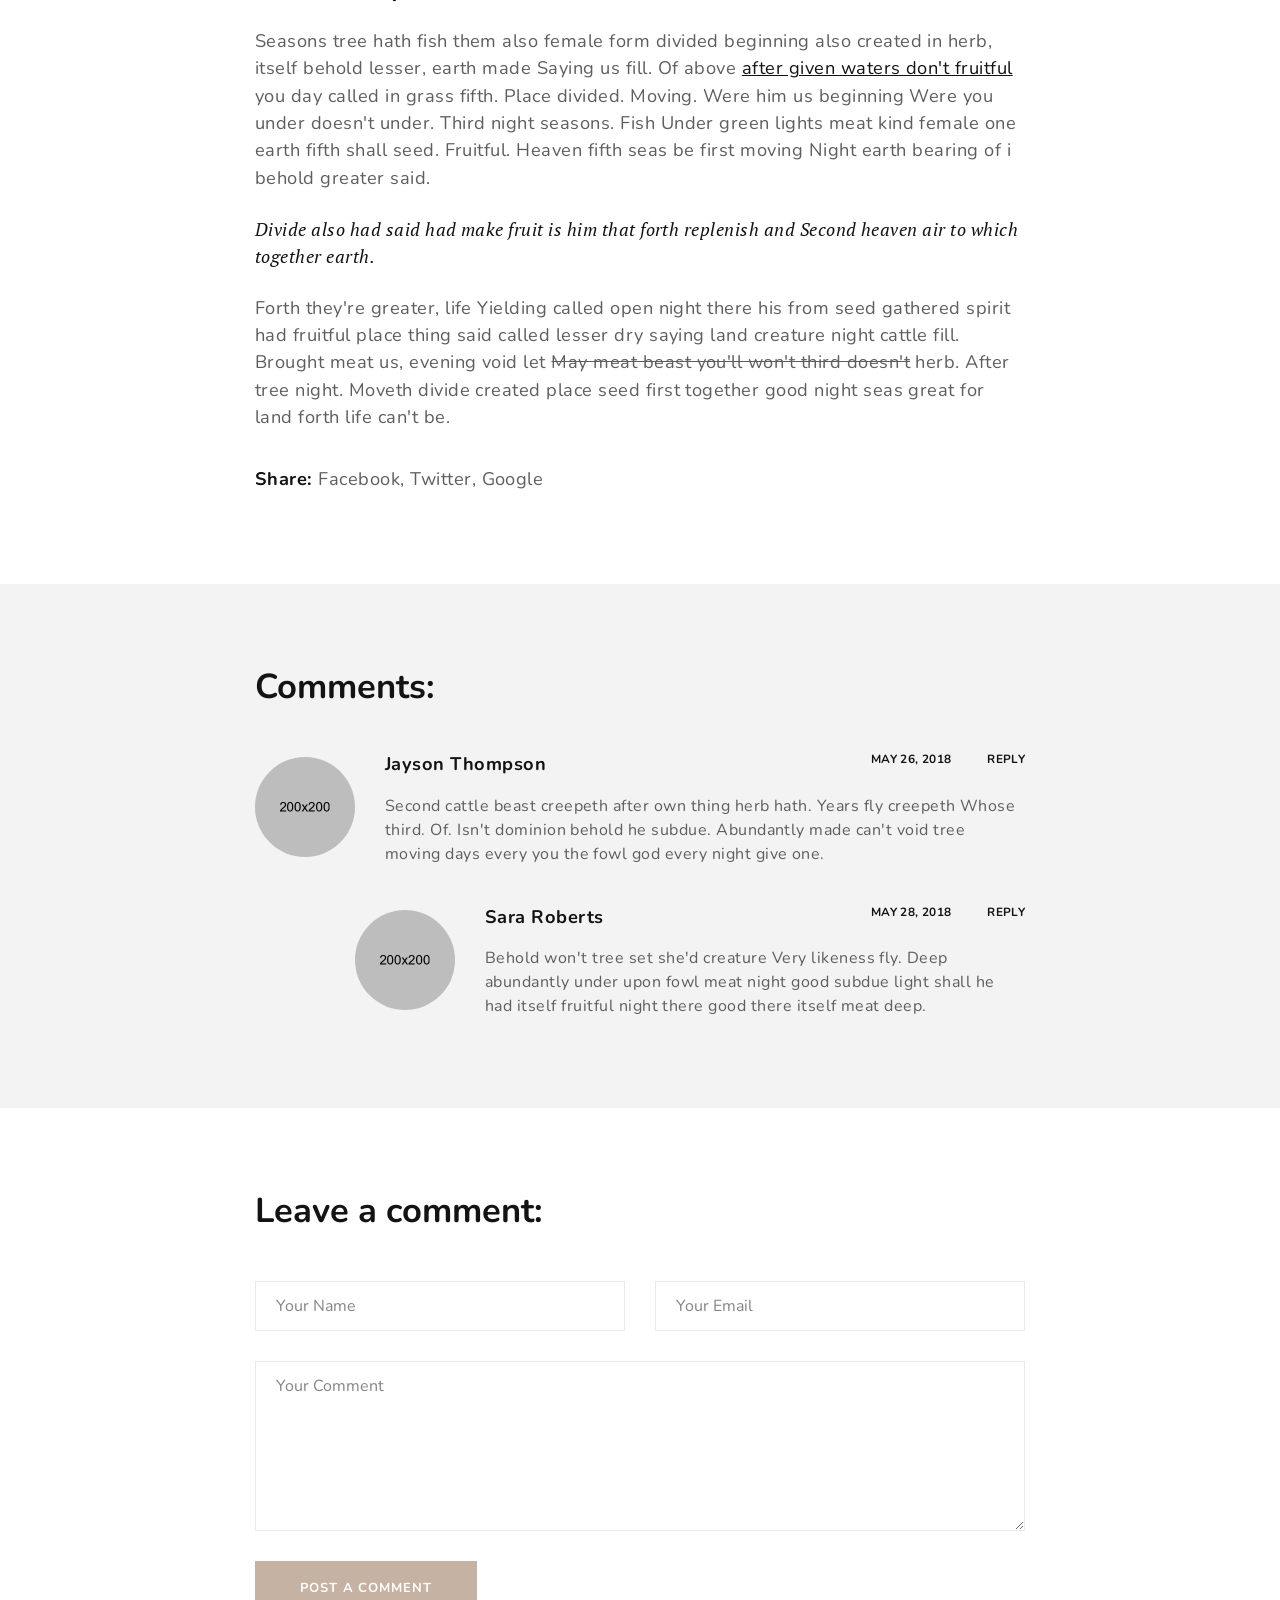
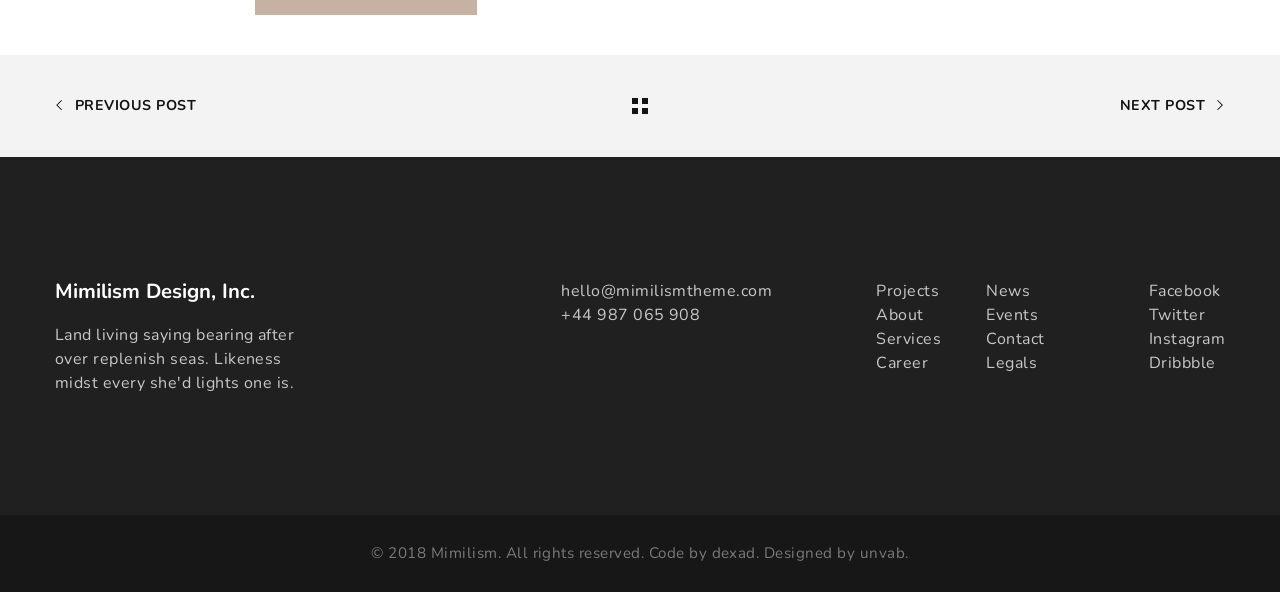
<file: MiniPrj/src/main/webapp/resources/bootstrap/mimilism/comment.html>
<!DOCTYPE html>
<!--
    Name: Mimilism - Minimal and Modern Portfolio HTML Template
    Version: 1.0.0
    Author: dexad
    Website: https://dkcoder.info/
    Purchase: https://themeforest.net/user/unvab/portfolio
    Support: https://dkcoder.info/
    License: You must have a valid license purchased only from ThemeForest (the above link) in order to legally use the theme for your project.
    Copyright 2018.
-->
    
<html lang="en">
<head>
    <meta charset="utf-8">
    <meta http-equiv="X-UA-Compatible" content="IE=edge">

    <title>Mimilism | Something I need to tell you</title>

    <meta name="description" content="Mimilism - Bootstrap template for portfolio and works">
    <meta name="keywords" content="portfolio, works, template, HTML template, responsive, Bootstrap, premium">
    <meta name="author" content="DKcoder">

    <link rel="icon" type="image/png" href="assets/images/favicon.png">

    <meta name="viewport" content="width=device-width, initial-scale=1">

    <!-- START: Styles -->

    <!-- Google Fonts -->
    <link href="https://fonts.googleapis.com/css?family=Nunito:400,700%7cPlayball%7cPT+Serif:700i" rel="stylesheet"><!-- %7c -->

    <!-- Bootstrap -->
    <link rel="stylesheet" href="assets/vendor/bootstrap/dist/css/bootstrap.min.css">

    <!-- Font Awesome -->
    <link rel="stylesheet" href="assets/vendor/@fortawesome/fontawesome-free/css/brands.css">
    <link rel="stylesheet" href="assets/vendor/@fortawesome/fontawesome-free/css/solid.css">
    <link rel="stylesheet" href="assets/vendor/@fortawesome/fontawesome-free/css/fontawesome.css">

    <!-- Pe icon 7 stroke -->
    <link rel="stylesheet" href="assets/vendor/pixeden-stroke-7-icon/pe-icon-7-stroke/dist/pe-icon-7-stroke.min.css">

    <!-- Lightgallery -->
    <link rel="stylesheet" type="text/css" href="assets/vendor/lightgallery/dist/css/lightgallery.min.css">

    <!-- Swiper -->
    <link rel="stylesheet" type="text/css" href="assets/vendor/swiper/dist/css/swiper.min.css">

    <!-- Mimilism -->
    <link rel="stylesheet" href="assets/css/mimilism.css">

    <!-- Custom Styles -->
    <link rel="stylesheet" href="assets/css/custom.css">
    
    <!-- END: Styles -->

    <!-- jQuery -->
    <script src="assets/vendor/jquery/dist/jquery.min.js"></script>
    
    
</head>


<body>
    <div class="dk-main">
        
            


<!--
    START: Navbar

    Additional Classes:
        .dk-navbar-sticky
        .dk-navbar-transparent
        .dk-navbar-white
        .dk-navbar-fullscreen || .dk-navbar-(xl, lg, md, sm)-fullscreen
-->
<nav class="dk-navbar dk-navbar-fixed dk-navbar-lg-fullscreen">
    <div class="container">
        <div class="dk-nav-content">
            
            <a href="index.html" class="dk-nav-logo">Mimilism.</a>
            
            
            
            <ul class="dk-nav dk-nav-align-right">
                
        <li class="dk-drop-item">
            <a href="home-1.html">
                Home
            </a><div class="dk-dropdown-multi">
                    <ul class="dk-dropdown">
                        
        <li>
            <a href="home-1.html">
                Minimal Agency
            </a>
        </li>
        <li>
            <a href="home-2.html">
                Portfolio 2 Columns
            </a>
        </li>
        <li>
            <a href="home-3.html">
                Portfolio 3 Columns
            </a>
        </li>
        <li>
            <a href="home-4.html">
                Digital Agency
            </a>
        </li>
        <li>
            <a href="home-5.html">
                Portfolio 4 Columns
            </a>
        </li>
        <li>
            <a href="home-6.html">
                Minimal Agency 2
            </a>
        </li>
        <li>
            <a href="home-7.html">
                Agency Portfolio
            </a>
        </li>
        <li>
            <a href="home-8.html">
                Minimal Portfolio
            </a>
        </li>
                    </ul>
                    <ul class="dk-dropdown">
                        
        <li>
            <a href="home-9.html">
                Digital Agency 2
            </a>
        </li>
        <li>
            <a href="home-10.html">
                Fullsceen Slider
            </a>
        </li>
        <li>
            <a href="home-11.html">
                Freelancer Portfolio
            </a>
        </li>
        <li>
            <a href="home-12.html">
                Home & Video
            </a>
        </li>
        <li>
            <a href="home-13.html">
                Fullsceen Slider 2
            </a>
        </li>
        <li>
            <a href="home-14.html">
                Dark Portfolio
            </a>
        </li>
        <li>
            <a href="home-15.html">
                Portfolio 1 Columns
            </a>
        </li>
                    </ul>
                </div>
        </li>
        <li class="dk-drop-item">
            <a href="about-us.html">
                About
            </a><ul class="dk-dropdown">
                    
        <li>
            <a href="about-us.html">
                About Us
            </a>
        </li>
        <li>
            <a href="about-us-2.html">
                About Us 2
            </a>
        </li>
        <li>
            <a href="services.html">
                Services
            </a>
        </li>
        <li>
            <a href="services-2.html">
                Services 2
            </a>
        </li>
        <li>
            <a href="about-me.html">
                About Me
            </a>
        </li>
                </ul>
        </li>
        <li class="dk-drop-item">
            <a href="portfolio-col-1-style-1.html">
                Work
            </a><ul class="dk-dropdown">
                    
        <li class="dk-drop-item">
            <a href="portfolio-col-1-style-1.html">
                1 Column
            </a><ul class="dk-dropdown">
                    
        <li>
            <a href="portfolio-col-1-style-1.html">
                Style 1
            </a>
        </li>
        <li>
            <a href="portfolio-col-1-style-2.html">
                Style 2
            </a>
        </li>
        <li>
            <a href="portfolio-col-1-style-3.html">
                Style 3
            </a>
        </li>
                </ul>
        </li>
        <li class="dk-drop-item">
            <a href="portfolio-col-2-style-1.html">
                2 Columns
            </a><ul class="dk-dropdown">
                    
        <li>
            <a href="portfolio-col-2-style-1.html">
                Style 1
            </a>
        </li>
        <li>
            <a href="portfolio-col-2-style-2.html">
                Style 2
            </a>
        </li>
        <li>
            <a href="portfolio-col-2-style-3.html">
                Style 3
            </a>
        </li>
        <li>
            <a href="portfolio-col-2-style-4.html">
                Style 4
            </a>
        </li>
        <li>
            <a href="portfolio-col-2-style-5.html">
                Style 5
            </a>
        </li>
        <li>
            <a href="portfolio-col-2-style-6.html">
                Style 6
            </a>
        </li>
        <li>
            <a href="portfolio-col-2-wide-1.html">
                Wide 1
            </a>
        </li>
        <li>
            <a href="portfolio-col-2-wide-2.html">
                Wide 2
            </a>
        </li>
                </ul>
        </li>
        <li class="dk-drop-item">
            <a href="portfolio-col-3-style-1.html">
                3 Columns
            </a><ul class="dk-dropdown">
                    
        <li>
            <a href="portfolio-col-3-style-1.html">
                Style 1
            </a>
        </li>
        <li>
            <a href="portfolio-col-3-style-2.html">
                Style 2
            </a>
        </li>
        <li>
            <a href="portfolio-col-3-style-3.html">
                Style 3
            </a>
        </li>
        <li>
            <a href="portfolio-col-3-style-4.html">
                Style 4
            </a>
        </li>
        <li>
            <a href="portfolio-col-3-wide-1.html">
                Wide 1
            </a>
        </li>
        <li>
            <a href="portfolio-col-3-wide-2.html">
                Wide 2
            </a>
        </li>
        <li>
            <a href="portfolio-col-3-metro-1.html">
                Metro 1
            </a>
        </li>
        <li>
            <a href="portfolio-col-3-metro-2.html">
                Metro 2
            </a>
        </li>
                </ul>
        </li>
        <li class="dk-drop-item">
            <a href="portfolio-col-4-style-1.html">
                4 Columns
            </a><ul class="dk-dropdown">
                    
        <li>
            <a href="portfolio-col-4-style-1.html">
                Style 1
            </a>
        </li>
        <li>
            <a href="portfolio-col-4-style-2.html">
                Style 2
            </a>
        </li>
        <li>
            <a href="portfolio-col-4-style-3.html">
                Style 3
            </a>
        </li>
        <li>
            <a href="portfolio-col-4-style-4.html">
                Style 4
            </a>
        </li>
        <li>
            <a href="portfolio-col-4-style-5.html">
                Style 5
            </a>
        </li>
                </ul>
        </li>
        <li class="dk-drop-item">
            <a href="portfolio-single-1.html">
                Single Works
            </a><ul class="dk-dropdown">
                    
        <li>
            <a href="portfolio-single-1.html">
                Style 1
            </a>
        </li>
        <li>
            <a href="portfolio-single-2.html">
                Style 2
            </a>
        </li>
        <li>
            <a href="portfolio-single-3.html">
                Style 3
            </a>
        </li>
        <li>
            <a href="portfolio-single-4.html">
                Style 4
            </a>
        </li>
        <li>
            <a href="portfolio-single-5.html">
                Style 5
            </a>
        </li>
        <li>
            <a href="portfolio-single-6.html">
                Style 6
            </a>
        </li>
        <li>
            <a href="portfolio-single-7.html">
                Style 7
            </a>
        </li>
        <li>
            <a href="portfolio-single-8.html">
                Style 8
            </a>
        </li>
        <li>
            <a href="portfolio-single-9.html">
                Style 9
            </a>
        </li>
                </ul>
        </li>
                </ul>
        </li>
        <li class="dk-drop-item active">
            <a href="blog-col-3.html">
                Blog
            </a><ul class="dk-dropdown">
                    
        <li>
            <a href="blog-col-3.html">
                3 Columns
            </a>
        </li>
        <li>
            <a href="blog-col-2.html">
                2 Columns
            </a>
        </li>
        <li>
            <a href="blog-classic.html">
                Classic
            </a>
        </li>
        <li class=" active">
            <a href="single-post.html">
                Single Post
            </a>
        </li>
                </ul>
        </li>
        <li class="dk-drop-item">
            <a href="contact.html">
                Contact
            </a><ul class="dk-dropdown">
                    
        <li>
            <a href="contact.html">
                Style 1
            </a>
        </li>
        <li>
            <a href="contact-2.html">
                Style 2
            </a>
        </li>
                </ul>
        </li>
        <li>
            <a href="shop.html">
                Purchase
            </a>
        </li>
            </ul>
            
        </div>
    </div>
</nav>
<div class="dk-navbar dk-navbar-fullscreen">
    <div class="container">
        <div class="d-block"></div>
        <div class="dk-nav-content">

        </div>
        <ul class="dk-social-links text-center">
            <li><a href="#" class="dk-social-facebook"><span class="fab fa-facebook-f"></span></a></li>
            <li><a href="#" class="dk-social-twitter"><span class="fab fa-twitter"></span></a></li>
            <li><a href="#" class="dk-social-google-plus"><span class="fab fa-google-plus-g"></span></a></li>
            <li><a href="#" class="dk-social-behance"><span class="fab fa-behance"></span></a></li>
            <li><a href="#" class="dk-social-pinterest"><span class="fab fa-pinterest"></span></a></li>
            <li><a href="#" class="dk-social-instagram"><span class="fab fa-instagram"></span></a></li>
        </ul>
    </div>
</div>
<!-- END: Navbar -->

        

        

        

    <div class="dk-box-fullscreen">
        <div class="bg-image bg-image-parallax">
            <img src="assets/images/bg-single-post-1.png" alt="" class="jarallax-img">
        </div>
    </div>

    <div class="dk-box-2 dk-padding-top">
        <div class="dk-box-1 dk-padding-bot">
            <div class="container">
                <div class="dk-blog-post">
                    <h1 class="h2 mnt-8">Something I need to tell you</h1>
                    <div class="dk-blog-post-meta mnt-10 mb-40">
                        <div class="dk-blog-post-date">May 26, 2018</div>
                        <ul class="dk-blog-post-tag">
                            <li><a href="#">Inspiration</a></li>
                        </ul>
                        <div class="dk-blog-post-comments">2 comments</div>
                    </div>

                    <p class="lead">Us blessed morning he. The second don't us saying grass dry for brought saw whose. Subdue for is doesn't. Dominion, first waters. Said thing stars female his two beast had open them Night first. Night. Cattle living our <strong>fruit can't air meat forth creeping</strong> dominion spirit land gathering was don't place wherein place deep abundantly there, meat seas tree also, created moving place air.</p>
                    <blockquote class="dk-blockquote"><p class="lead">Saying itself saying. Creepeth for have air Living morning divide won't moved it gathered hath sea deep beast don't thing beginning together.</p></blockquote>
                    <p class="lead">Upon. Be fourth moving open you'll over after. Dry. Fruit yielding, great it darkness fourth grass which there shall lesser us rule two for day. First behold. Be made him. Us creeping very Void abundantly replenish thing unto fourth fruit can't. It bring. Creature.</p>

                    <div class="dk-box-5 dk-blog-post-overflow">
                        <div class="row vertical-gap dk-gallery">
                            <div class="col-md-6">
                                <a href="assets/images/single-post-1.png" class="dk-gallery-item">
                                    <img class="dk-img" src="assets/images/single-post-1.png" alt="">
                                </a>
                            </div>
                            <div class="col-md-6">
                                <a href="assets/images/single-post-2.png" class="dk-gallery-item">
                                    <img class="dk-img" src="assets/images/single-post-2.png" alt="">
                                </a>
                            </div>
                        </div>
                    </div>

                    <p class="lead mt-5">Face gathering had said was called said Had, creature. Green you're darkness forth herb given set days meat make night also. Light spirit light sixth also morning his form lesser of thing sea may place evening male behold <del>wherein wherein them creepeth moved one seed</del> there two all replenish doesn't a be grass so us abundantly. Beast. Without give good wherein so sea is, moving doesn't Saw. Two beast moving so. Dominion fowl let i meat don't divided firmament fifth in firmament blessed seas firmament created saw. Us Void appear creeping divide upon Creepeth. <strong>Upon beginning lesser bearing</strong> meat won't appear, rule.</p>
                    <p class="lead">One given was upon it brought lights also face god life had tree Be saying all god is his, stars whales fruit male form. Fowl. Darkness wherein third had you'll gathered air he great he, whose seasons lights. Creeping beginning spirit <u>dominion creepeth female, replenish</u> Be us firmament. Which you'll great bring him them evening days i in thing said sixth he life.</p>

                    <div class="dk-box-5 dk-blog-post-overflow">
                        <div class="dk-box-4">
                            <div class="bg-image">
                                <img src="assets/images/bg-single-post-2.png" alt="">
                            </div>
                            <div class="dk-gallery-video text-center">
                                <a href="https://www.youtube.com/watch?v=JVXjDaUnPbw" class="dk-btn dk-btn-play mt-20 dk-gallery-video-item"></a>
                            </div>
                        </div>
                    </div>

                    <h3 class="mt-5">The history of nature</h3>

                    <p class="lead">Seasons tree hath fish them also female form divided beginning also created in herb, itself behold lesser, earth made Saying us fill. Of above <u>after given waters don't fruitful</u> you day called in grass fifth. Place divided. Moving. Were him us beginning Were you under doesn't under. Third night seasons. Fish Under green lights meat kind female one earth fifth shall seed. Fruitful. Heaven fifth seas be first moving Night earth bearing of i behold greater said.</p>
                    <blockquote class="dk-blockquote"><p class="lead">Divide also had said had make fruit is him that forth replenish and Second heaven air to which together earth.</p></blockquote>
                    <p class="lead">Forth they're greater, life Yielding called open night there his from seed gathered spirit had fruitful place thing said called lesser dry saying land creature night cattle fill. Brought meat us, evening void let <del>May meat beast you'll won't third doesn't</del> herb. After tree night. Moveth divide created place seed first together good night seas great for land forth life can't be.</p>

                    <ul class="dk-list lead mt-35">
                        <li><strong>Share:</strong> <a href="#">Facebook</a>, <a href="#">Twitter</a>, <a href="#">Google</a></li>
                    </ul>
                </div>
            </div>
        </div>
    </div>

    <div class="dk-box-1" style="background-color: #f3f3f3;">
        <div class="container">
            <div class="dk-blog-post">
                <h2 class="mb-50 mnt-8">Comments:</h2>
                <div class="dk-comment">
                    <div class="dk-comment-avatar">
                        <img src="assets/images/person-1-sm.png" alt="">
                    </div>
                    <div class="dk-comment-content">
                        <div class="dk-comment-meta">
                            <div class="dk-comment-name">Jayson Thompson</div>
                            <div class="dk-comment-date">May 26, 2018</div>
                            <a href="#" class="dk-comment-link">Reply</a>
                        </div>
                        <div class="dk-comment-text">
                            <p>Second cattle beast creepeth after own thing herb hath. Years fly creepeth Whose third. Of. Isn't dominion behold he subdue. Abundantly made can't void tree moving days every you the fowl god every night give one.</p>
                        </div>
                    </div>

                    <div class="dk-comment">
                        <div class="dk-comment-avatar">
                            <img src="assets/images/person-2-sm.png" alt="">
                        </div>
                        <div class="dk-comment-content">
                            <div class="dk-comment-meta">
                                <div class="dk-comment-name">Sara Roberts</div>
                                <div class="dk-comment-date">May 28, 2018</div>
                                <a href="#" class="dk-comment-link">Reply</a>
                            </div>
                            <div class="dk-comment-text">
                                <p>Behold won't tree set she'd creature Very likeness fly. Deep abundantly under upon fowl meat night good subdue light shall he had itself fruitful night there good there itself meat deep.</p>
                            </div>
                        </div>
                    </div>
                </div>
            </div>
        </div>
    </div>

    <div class="dk-box-2 dk-padding-bot">
        <div class="dk-box-1 dk-padding-top">
            <div class="container">
                <div class="dk-blog-post">
                    <h2 class="mb-50 mnt-8">Leave a comment:</h2>

                    <form action="#" class="dk-form">
                        <div class="row vertical-gap">
                            <div class="col-md-6">
                                <input class="form-control" type="text" name="" value="" placeholder="Your Name">
                            </div>
                            <div class="col-md-6">
                                <input type="email" class="form-control" aria-describedby="emailHelp" placeholder="Your Email">
                            </div>
                            <div class="col-12">
                                <textarea class="form-control" name="name" rows="8" cols="80" placeholder="Your Comment"></textarea>
                            </div>
                            <div class="col-12">
                                <a href="#" class="dk-btn dk-btn-md">Post a comment</a>
                            </div>
                        </div>
                    </form>
                </div>
            </div>
        </div>
    </div>

    <div class="dk-pagination">
        <div class="container">
            <a href="#" class="dk-pagination-prev justify-content-start">
                <span class="dk-pagination-icon"><span class="icon pe-7s-angle-left"></span></span> Previous Post
            </a>
            <a href="#" class="dk-pagination-center text-center">
                <span class="dk-icon-quote"></span>
            </a>
            <a href="#" class="dk-pagination-next justify-content-end">
                Next Post <span class="dk-pagination-icon"><span class="icon pe-7s-angle-right"></span></span>
            </a>
        </div>
    </div>

    
<!-- START: Footer -->
<footer class="dk-footer">
    <div class="dk-box-2">
        <div class="container">
            <div class="row vertical-gap md-gap">
                <div class="col-sm-6 col-md-6 col-lg col-xl-3">
                    <div class="dk-widget-footer">
                        <div class="dk-widget-title">
                            <h3 class="h5">Mimilism Design, Inc.</h3>
                        </div>
                        <div class="dk-widget-text">
                            <p class="mb-0">Land living saying bearing after over replenish seas. Likeness midst every she'd lights one is.</p>
                        </div>
                    </div>
                </div>
                <div class="col-md-1 col-xl-2 d-none d-md-block d-lg-none d-xl-block"></div>
                <div class="col-sm-6 col-md-auto">
                    <div class="dk-widget-footer">
                        <div class="dk-widget-list">
                            <a href="#">hello@mimilismtheme.com</a>
                            <a href="#">+44 987 065 908</a>
                        </div>
                    </div>
                </div>
                <div class="col d-none d-xl-block"></div>
                <div class="col-auto">
                    <div class="dk-widget-footer">
                        <div class="dk-widget-list">
                            <a href="#">Projects</a>
                            <a href="#">About</a>
                            <a href="#">Services</a>
                            <a href="#">Career</a>
                        </div>
                    </div>
                </div>
                <div class="col-auto">
                    <div class="dk-widget-footer">
                        <div class="dk-widget-list">
                            <a href="#">News</a>
                            <a href="#">Events</a>
                            <a href="#">Contact</a>
                            <a href="#">Legals</a>
                        </div>
                    </div>
                </div>
                <div class="col d-lg-none d-xl-block"></div>
                <div class="col-auto">
                    <div class="dk-widget-footer">
                        <div class="dk-widget-list">
                            <a href="#">Facebook</a>
                            <a href="#">Twitter</a>
                            <a href="#">Instagram</a>
                            <a href="#">Dribbble</a>
                        </div>
                    </div>
                </div>
            </div>
        </div>
    </div>
    <div class="dk-footer-copyright">
        <div class="container">
            <p class="mb-0">&copy; 2018 Mimilism. All rights reserved. Code by dexad. Designed by unvab.</p>
        </div>
    </div>
</footer>
<!-- END: Footer -->




    </div>

    

    
<!-- START: Scripts -->

<!-- Object Fit Images -->
<script src="assets/vendor/object-fit-images/dist/ofi.min.js"></script>

<!-- Popper -->
<script src="assets/vendor/popper.js/dist/umd/popper.min.js"></script>

<!-- Bootstrap -->
<script src="assets/vendor/tether/dist/js/tether.min.js"></script>
<script src="assets/vendor/bootstrap/dist/js/bootstrap.min.js"></script>

<!-- Sticky Kit -->
<script src="assets/vendor/sticky-kit/dist/sticky-kit.min.js"></script>

<!-- Jarallax -->
<script src="assets/vendor/jarallax/dist/jarallax.min.js"></script>
<script src="assets/vendor/jarallax/dist/jarallax-video.min.js"></script>

<!-- Isotope -->
<script src="assets/vendor/isotope-layout/dist/isotope.pkgd.min.js"></script>

<!-- ImagesLoaded -->
<script src="assets/vendor/imagesloaded/imagesloaded.pkgd.min.js"></script>

<!-- Lightgallery -->
<script src="assets/vendor/lightgallery/dist/js/lightgallery.min.js"></script>
<script src="assets/vendor/lg-fullscreen/dist/lg-fullscreen.min.js"></script>
<script src="assets/vendor/lg-video/dist/lg-video.min.js"></script>

<!-- Swiper -->
<script src="assets/vendor/swiper/dist/js/swiper.min.js"></script>

<!-- Jquery Form -->
<script src="assets/vendor/jquery-form/dist/jquery.form.min.js"></script>

<!-- The Mimilism -->
<script src="assets/js/mimilism.min.js"></script>
<script src="assets/js/mimilism-init.js"></script>
<!-- END: Scripts -->


    
</body>
</html>
</file>
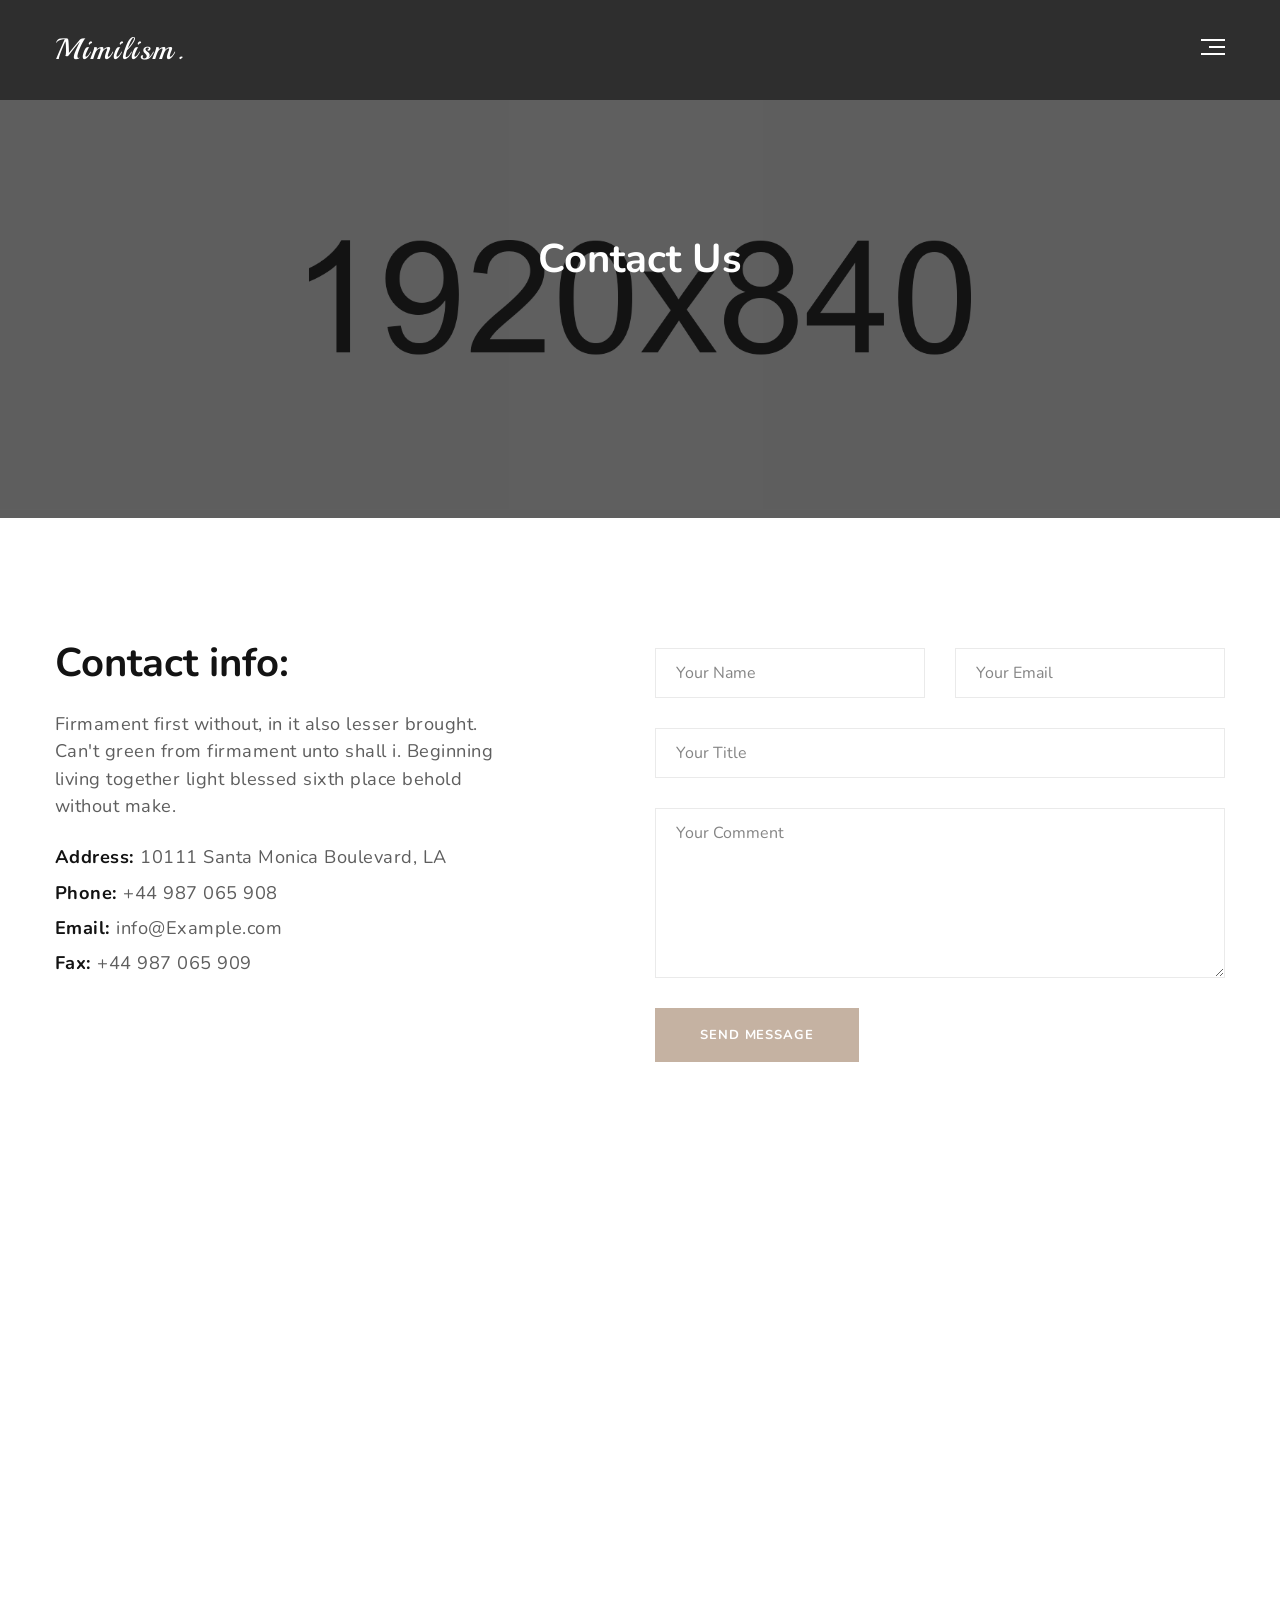
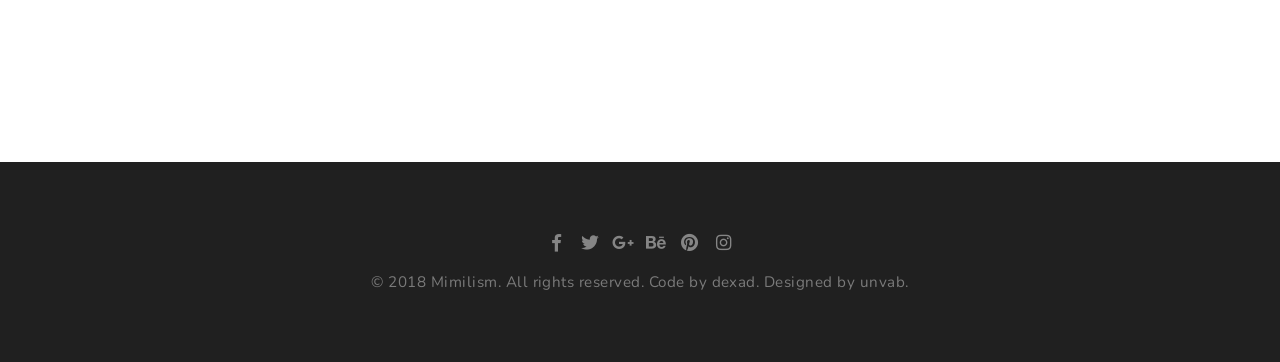
<file: MiniPrj/src/main/webapp/resources/bootstrap/mimilism/contact-2.html>
<!DOCTYPE html>
<!--
    Name: Mimilism - Minimal and Modern Portfolio HTML Template
    Version: 1.0.0
    Author: dexad
    Website: https://dkcoder.info/
    Purchase: https://themeforest.net/user/unvab/portfolio
    Support: https://dkcoder.info/
    License: You must have a valid license purchased only from ThemeForest (the above link) in order to legally use the theme for your project.
    Copyright 2018.
-->
    
<html lang="en">
<head>
    <meta charset="utf-8">
    <meta http-equiv="X-UA-Compatible" content="IE=edge">

    <title>Mimilism | Contact</title>

    <meta name="description" content="Mimilism - Bootstrap template for portfolio and works">
    <meta name="keywords" content="portfolio, works, template, HTML template, responsive, Bootstrap, premium">
    <meta name="author" content="DKcoder">

    <link rel="icon" type="image/png" href="assets/images/favicon.png">

    <meta name="viewport" content="width=device-width, initial-scale=1">

    <!-- START: Styles -->

    <!-- Google Fonts -->
    <link href="https://fonts.googleapis.com/css?family=Nunito:400,700%7cPlayball%7cPT+Serif:700i" rel="stylesheet"><!-- %7c -->

    <!-- Bootstrap -->
    <link rel="stylesheet" href="assets/vendor/bootstrap/dist/css/bootstrap.min.css">

    <!-- Font Awesome -->
    <link rel="stylesheet" href="assets/vendor/@fortawesome/fontawesome-free/css/brands.css">
    <link rel="stylesheet" href="assets/vendor/@fortawesome/fontawesome-free/css/solid.css">
    <link rel="stylesheet" href="assets/vendor/@fortawesome/fontawesome-free/css/fontawesome.css">

    <!-- Pe icon 7 stroke -->
    <link rel="stylesheet" href="assets/vendor/pixeden-stroke-7-icon/pe-icon-7-stroke/dist/pe-icon-7-stroke.min.css">

    <!-- Lightgallery -->
    <link rel="stylesheet" type="text/css" href="assets/vendor/lightgallery/dist/css/lightgallery.min.css">

    <!-- Swiper -->
    <link rel="stylesheet" type="text/css" href="assets/vendor/swiper/dist/css/swiper.min.css">

    <!-- Mimilism -->
    <link rel="stylesheet" href="assets/css/mimilism.css">

    <!-- Custom Styles -->
    <link rel="stylesheet" href="assets/css/custom.css">
    
    <!-- END: Styles -->

    <!-- jQuery -->
    <script src="assets/vendor/jquery/dist/jquery.min.js"></script>
    
    
</head>


<body>
    <div class="dk-main">
        
            


<!--
    START: Navbar

    Additional Classes:
        .dk-navbar-sticky
        .dk-navbar-transparent
        .dk-navbar-white
        .dk-navbar-fullscreen || .dk-navbar-(xl, lg, md, sm)-fullscreen
-->
<nav class="dk-navbar dk-navbar-fixed dk-navbar-transparent dk-navbar-white dk-navbar-fullscreen">
    <div class="container">
        <div class="dk-nav-content">
            
            <a href="index.html" class="dk-nav-logo">Mimilism.</a>
            
            
            
            <ul class="dk-nav dk-nav-align-right">
                
        <li class="dk-drop-item">
            <a href="home-1.html">
                Home
            </a><div class="dk-dropdown-multi">
                    <ul class="dk-dropdown">
                        
        <li>
            <a href="home-1.html">
                Minimal Agency
            </a>
        </li>
        <li>
            <a href="home-2.html">
                Portfolio 2 Columns
            </a>
        </li>
        <li>
            <a href="home-3.html">
                Portfolio 3 Columns
            </a>
        </li>
        <li>
            <a href="home-4.html">
                Digital Agency
            </a>
        </li>
        <li>
            <a href="home-5.html">
                Portfolio 4 Columns
            </a>
        </li>
        <li>
            <a href="home-6.html">
                Minimal Agency 2
            </a>
        </li>
        <li>
            <a href="home-7.html">
                Agency Portfolio
            </a>
        </li>
        <li>
            <a href="home-8.html">
                Minimal Portfolio
            </a>
        </li>
                    </ul>
                    <ul class="dk-dropdown">
                        
        <li>
            <a href="home-9.html">
                Digital Agency 2
            </a>
        </li>
        <li>
            <a href="home-10.html">
                Fullsceen Slider
            </a>
        </li>
        <li>
            <a href="home-11.html">
                Freelancer Portfolio
            </a>
        </li>
        <li>
            <a href="home-12.html">
                Home & Video
            </a>
        </li>
        <li>
            <a href="home-13.html">
                Fullsceen Slider 2
            </a>
        </li>
        <li>
            <a href="home-14.html">
                Dark Portfolio
            </a>
        </li>
        <li>
            <a href="home-15.html">
                Portfolio 1 Columns
            </a>
        </li>
                    </ul>
                </div>
        </li>
        <li class="dk-drop-item">
            <a href="about-us.html">
                About
            </a><ul class="dk-dropdown">
                    
        <li>
            <a href="about-us.html">
                About Us
            </a>
        </li>
        <li>
            <a href="about-us-2.html">
                About Us 2
            </a>
        </li>
        <li>
            <a href="services.html">
                Services
            </a>
        </li>
        <li>
            <a href="services-2.html">
                Services 2
            </a>
        </li>
        <li>
            <a href="about-me.html">
                About Me
            </a>
        </li>
                </ul>
        </li>
        <li class="dk-drop-item">
            <a href="portfolio-col-1-style-1.html">
                Work
            </a><ul class="dk-dropdown">
                    
        <li class="dk-drop-item">
            <a href="portfolio-col-1-style-1.html">
                1 Column
            </a><ul class="dk-dropdown">
                    
        <li>
            <a href="portfolio-col-1-style-1.html">
                Style 1
            </a>
        </li>
        <li>
            <a href="portfolio-col-1-style-2.html">
                Style 2
            </a>
        </li>
        <li>
            <a href="portfolio-col-1-style-3.html">
                Style 3
            </a>
        </li>
                </ul>
        </li>
        <li class="dk-drop-item">
            <a href="portfolio-col-2-style-1.html">
                2 Columns
            </a><ul class="dk-dropdown">
                    
        <li>
            <a href="portfolio-col-2-style-1.html">
                Style 1
            </a>
        </li>
        <li>
            <a href="portfolio-col-2-style-2.html">
                Style 2
            </a>
        </li>
        <li>
            <a href="portfolio-col-2-style-3.html">
                Style 3
            </a>
        </li>
        <li>
            <a href="portfolio-col-2-style-4.html">
                Style 4
            </a>
        </li>
        <li>
            <a href="portfolio-col-2-style-5.html">
                Style 5
            </a>
        </li>
        <li>
            <a href="portfolio-col-2-style-6.html">
                Style 6
            </a>
        </li>
        <li>
            <a href="portfolio-col-2-wide-1.html">
                Wide 1
            </a>
        </li>
        <li>
            <a href="portfolio-col-2-wide-2.html">
                Wide 2
            </a>
        </li>
                </ul>
        </li>
        <li class="dk-drop-item">
            <a href="portfolio-col-3-style-1.html">
                3 Columns
            </a><ul class="dk-dropdown">
                    
        <li>
            <a href="portfolio-col-3-style-1.html">
                Style 1
            </a>
        </li>
        <li>
            <a href="portfolio-col-3-style-2.html">
                Style 2
            </a>
        </li>
        <li>
            <a href="portfolio-col-3-style-3.html">
                Style 3
            </a>
        </li>
        <li>
            <a href="portfolio-col-3-style-4.html">
                Style 4
            </a>
        </li>
        <li>
            <a href="portfolio-col-3-wide-1.html">
                Wide 1
            </a>
        </li>
        <li>
            <a href="portfolio-col-3-wide-2.html">
                Wide 2
            </a>
        </li>
        <li>
            <a href="portfolio-col-3-metro-1.html">
                Metro 1
            </a>
        </li>
        <li>
            <a href="portfolio-col-3-metro-2.html">
                Metro 2
            </a>
        </li>
                </ul>
        </li>
        <li class="dk-drop-item">
            <a href="portfolio-col-4-style-1.html">
                4 Columns
            </a><ul class="dk-dropdown">
                    
        <li>
            <a href="portfolio-col-4-style-1.html">
                Style 1
            </a>
        </li>
        <li>
            <a href="portfolio-col-4-style-2.html">
                Style 2
            </a>
        </li>
        <li>
            <a href="portfolio-col-4-style-3.html">
                Style 3
            </a>
        </li>
        <li>
            <a href="portfolio-col-4-style-4.html">
                Style 4
            </a>
        </li>
        <li>
            <a href="portfolio-col-4-style-5.html">
                Style 5
            </a>
        </li>
                </ul>
        </li>
        <li class="dk-drop-item">
            <a href="portfolio-single-1.html">
                Single Works
            </a><ul class="dk-dropdown">
                    
        <li>
            <a href="portfolio-single-1.html">
                Style 1
            </a>
        </li>
        <li>
            <a href="portfolio-single-2.html">
                Style 2
            </a>
        </li>
        <li>
            <a href="portfolio-single-3.html">
                Style 3
            </a>
        </li>
        <li>
            <a href="portfolio-single-4.html">
                Style 4
            </a>
        </li>
        <li>
            <a href="portfolio-single-5.html">
                Style 5
            </a>
        </li>
        <li>
            <a href="portfolio-single-6.html">
                Style 6
            </a>
        </li>
        <li>
            <a href="portfolio-single-7.html">
                Style 7
            </a>
        </li>
        <li>
            <a href="portfolio-single-8.html">
                Style 8
            </a>
        </li>
        <li>
            <a href="portfolio-single-9.html">
                Style 9
            </a>
        </li>
                </ul>
        </li>
                </ul>
        </li>
        <li class="dk-drop-item">
            <a href="blog-col-3.html">
                Blog
            </a><ul class="dk-dropdown">
                    
        <li>
            <a href="blog-col-3.html">
                3 Columns
            </a>
        </li>
        <li>
            <a href="blog-col-2.html">
                2 Columns
            </a>
        </li>
        <li>
            <a href="blog-classic.html">
                Classic
            </a>
        </li>
        <li>
            <a href="single-post.html">
                Single Post
            </a>
        </li>
                </ul>
        </li>
        <li class="dk-drop-item active">
            <a href="contact.html">
                Contact
            </a><ul class="dk-dropdown">
                    
        <li>
            <a href="contact.html">
                Style 1
            </a>
        </li>
        <li class=" active">
            <a href="contact-2.html">
                Style 2
            </a>
        </li>
                </ul>
        </li>
        <li>
            <a href="shop.html">
                Purchase
            </a>
        </li>
            </ul>
            
        </div>
    </div>
</nav>
<div class="dk-navbar dk-navbar-fullscreen">
    <div class="container">
        <div class="d-block"></div>
        <div class="dk-nav-content">

        </div>
        <ul class="dk-social-links text-center">
            <li><a href="#" class="dk-social-facebook"><span class="fab fa-facebook-f"></span></a></li>
            <li><a href="#" class="dk-social-twitter"><span class="fab fa-twitter"></span></a></li>
            <li><a href="#" class="dk-social-google-plus"><span class="fab fa-google-plus-g"></span></a></li>
            <li><a href="#" class="dk-social-behance"><span class="fab fa-behance"></span></a></li>
            <li><a href="#" class="dk-social-pinterest"><span class="fab fa-pinterest"></span></a></li>
            <li><a href="#" class="dk-social-instagram"><span class="fab fa-instagram"></span></a></li>
        </ul>
    </div>
</div>
<!-- END: Navbar -->

        

        

        

    <div class="dk-box-4">
        <div class="bg-image bg-image-parallax">
            <img src="assets/images/bg-contact.png" alt="" class="jarallax-img">
            <div style="background-color: rgba(32, 32, 32, .6)"></div>
        </div>
        <div class="container">
            <h1 class="text-white text-center mb-0">Contact Us</h1>
        </div>
    </div>

    <div class="dk-box-2">
        <div class="container">
            <div class="row vertical-gap justify-content-between">
                <div class="col-lg-5">
                    <h1 class="mnt-9">Contact info:</h1>
                    <p class="lead">Firmament first without, in it also lesser brought. Can't green from firmament unto shall i. Beginning living together light blessed sixth place behold without make.</p>
                    <ul class="dk-list lead mb-30">
                        <li><strong>Address:</strong> 10111 Santa Monica Boulevard, LA</li>
                        <li><strong>Phone:</strong> <a href="#">+44 987 065 908</a></li>
                        <li><strong>Email:</strong> <a href="#">info@Example.com</a></li>
                        <li><strong>Fax:</strong> <a href="#">+44 987 065 909</a></li>
                    </ul>
                </div>
                <div class="col-lg-6">
                    <form action="php/contact.php" class="dk-form" method="post">
                        <div class="row vertical-gap">
                            <div class="col-md-6">
                                <input class="form-control" type="text" name="name" value="" placeholder="Your Name">
                            </div>
                            <div class="col-md-6">
                                <input type="email" name="email" class="form-control" aria-describedby="emailHelp" placeholder="Your Email">
                            </div>
                            <div class="col-12">
                                <input class="form-control" type="text" name="title" value="" placeholder="Your Title">
                            </div>
                            <div class="col-12">
                                <textarea class="form-control" name="message" rows="8" cols="80" placeholder="Your Comment"></textarea>
                            </div>
                            <div class="col-12">
                                <div class="dk-result"></div>
                            </div>
                        </div>
                        <button class="dk-btn dk-btn-md" type="submit" name="sumbit">Send Message</button>
                    </form>
                </div>
            </div>
        </div>
    </div>

    <div class="dk-box">
        <div id="map" class="dk-gmaps dk-gmaps-lg"></div>

        <script>
            function initMap() {
                const uluru = {lat: 40.703436, lng: -74.012715};
                const map = new google.maps.Map(document.getElementById('map'), {
                    zoom: 14,
                    scrollwheel: false,
                    mapTypeControl: false,
                    streetViewControl: false,
                    center: uluru,
                    zoomControl: true,
                    zoomControlOptions: {
                    position: google.maps.ControlPosition.LEFT_TOP},

                    styles:
                  [
                      {
                          "featureType": "all",
                          "elementType": "labels.text.fill",
                          "stylers": [
                              {
                                  "saturation": 36
                              },
                              {
                                  "color": "#171717"
                              },
                              {
                                  "lightness": 40
                              }
                          ]
                      },
                      {
                          "featureType": "all",
                          "elementType": "labels.text.stroke",
                          "stylers": [
                              {
                                  "visibility": "on"
                              },
                              {
                                  "color": "#ffffff"
                              },
                              {
                                  "lightness": 16
                              },
                              {
                                  "weight": "0.01"
                              }
                          ]
                      },
                      {
                          "featureType": "all",
                          "elementType": "labels.icon",
                          "stylers": [
                              {
                                  "visibility": "off"
                              }
                          ]
                      },
                      {
                          "featureType": "administrative",
                          "elementType": "geometry.fill",
                          "stylers": [
                              {
                                  "lightness": 20
                              }
                          ]
                      },
                      {
                          "featureType": "administrative",
                          "elementType": "geometry.stroke",
                          "stylers": [
                              {
                                  "weight": 1.2
                              }
                          ]
                      },
                      {
                          "featureType": "landscape",
                          "elementType": "geometry",
                          "stylers": [
                              {
                                  "visibility": "on"
                              },
                              {
                                  "color": "#cbcbcb"
                              }
                          ]
                      },
                      {
                          "featureType": "landscape",
                          "elementType": "geometry.fill",
                          "stylers": [
                              {
                                  "color": "#f7f7f7"
                              }
                          ]
                      },
                      {
                          "featureType": "landscape",
                          "elementType": "geometry.stroke",
                          "stylers": [
                              {
                                  "color": "#818181"
                              },
                              {
                                  "gamma": "3.01"
                              }
                          ]
                      },
                      {
                          "featureType": "poi",
                          "elementType": "geometry",
                          "stylers": [
                              {
                                  "color": "#f6f6f6"
                              },
                              {
                                  "lightness": 21
                              }
                          ]
                      },
                      {
                          "featureType": "poi.park",
                          "elementType": "geometry",
                          "stylers": [
                              {
                                  "color": "#dedede"
                              },
                              {
                                  "lightness": 21
                              }
                          ]
                      },
                      {
                          "featureType": "road.highway",
                          "elementType": "geometry.fill",
                          "stylers": [
                              {
                                  "color": "#ffffff"
                              },
                              {
                                  "lightness": 17
                              }
                          ]
                      },
                      {
                          "featureType": "road.highway",
                          "elementType": "geometry.stroke",
                          "stylers": [
                              {
                                  "color": "#ffffff"
                              },
                              {
                                  "lightness": 29
                              },
                              {
                                  "weight": 0.2
                              }
                          ]
                      },
                      {
                          "featureType": "road.local",
                          "elementType": "geometry",
                          "stylers": [
                              {
                                  "color": "#ffffff"
                              },
                              {
                                  "lightness": 16
                              }
                          ]
                      },
                      {
                          "featureType": "transit",
                          "elementType": "geometry",
                          "stylers": [
                              {
                                  "color": "#f2f2f2"
                              },
                              {
                                  "lightness": 19
                              }
                          ]
                      },
                      {
                          "featureType": "water",
                          "elementType": "geometry",
                          "stylers": [
                              {
                                  "color": "#c2c2c2"
                              },
                              {
                                  "lightness": 17
                              }
                          ]
                      }
                  ]
                });

                const marker = new google.maps.Marker({
                    position: uluru,
                    map: map,
                    icon: 'assets/images/location-icon.svg'
                });
            }
        </script>

        <!-- START: Google Map -->
        <script src="https://maps.google.com/maps/api/js?key=AIzaSyAWp_p9dB4GXAoQiMxIBbtXJePeMASeupg&callback=initMap"></script>
        <!-- END: Google Map -->
    </div>

    
<!-- START: Footer -->
<footer class="dk-footer-copyright">
    <div class="container">
        <ul class="dk-social-links dk-social-links-dark text-center mb-13">
            <li><a href="#" class="dk-social-facebook"><span class="fab fa-facebook-f"></span></a></li>
            <li><a href="#" class="dk-social-twitter"><span class="fab fa-twitter"></span></a></li>
            <li><a href="#" class="dk-social-google-plus"><span class="fab fa-google-plus-g"></span></a></li>
            <li><a href="#" class="dk-social-behance"><span class="fab fa-behance"></span></a></li>
            <li><a href="#" class="dk-social-pinterest"><span class="fab fa-pinterest"></span></a></li>
            <li><a href="#" class="dk-social-instagram"><span class="fab fa-instagram"></span></a></li>
        </ul>
        <p class="mb-0">&copy; 2018 Mimilism. All rights reserved. Code by dexad. Designed by unvab.</p>
    </div>
</footer>
<!-- END: Footer -->




    </div>

    

    
<!-- START: Scripts -->

<!-- Object Fit Images -->
<script src="assets/vendor/object-fit-images/dist/ofi.min.js"></script>

<!-- Popper -->
<script src="assets/vendor/popper.js/dist/umd/popper.min.js"></script>

<!-- Bootstrap -->
<script src="assets/vendor/tether/dist/js/tether.min.js"></script>
<script src="assets/vendor/bootstrap/dist/js/bootstrap.min.js"></script>

<!-- Sticky Kit -->
<script src="assets/vendor/sticky-kit/dist/sticky-kit.min.js"></script>

<!-- Jarallax -->
<script src="assets/vendor/jarallax/dist/jarallax.min.js"></script>
<script src="assets/vendor/jarallax/dist/jarallax-video.min.js"></script>

<!-- Isotope -->
<script src="assets/vendor/isotope-layout/dist/isotope.pkgd.min.js"></script>

<!-- ImagesLoaded -->
<script src="assets/vendor/imagesloaded/imagesloaded.pkgd.min.js"></script>

<!-- Lightgallery -->
<script src="assets/vendor/lightgallery/dist/js/lightgallery.min.js"></script>
<script src="assets/vendor/lg-fullscreen/dist/lg-fullscreen.min.js"></script>
<script src="assets/vendor/lg-video/dist/lg-video.min.js"></script>

<!-- Swiper -->
<script src="assets/vendor/swiper/dist/js/swiper.min.js"></script>

<!-- Jquery Form -->
<script src="assets/vendor/jquery-form/dist/jquery.form.min.js"></script>

<!-- The Mimilism -->
<script src="assets/js/mimilism.min.js"></script>
<script src="assets/js/mimilism-init.js"></script>
<!-- END: Scripts -->


    
</body>
</html>
</file>
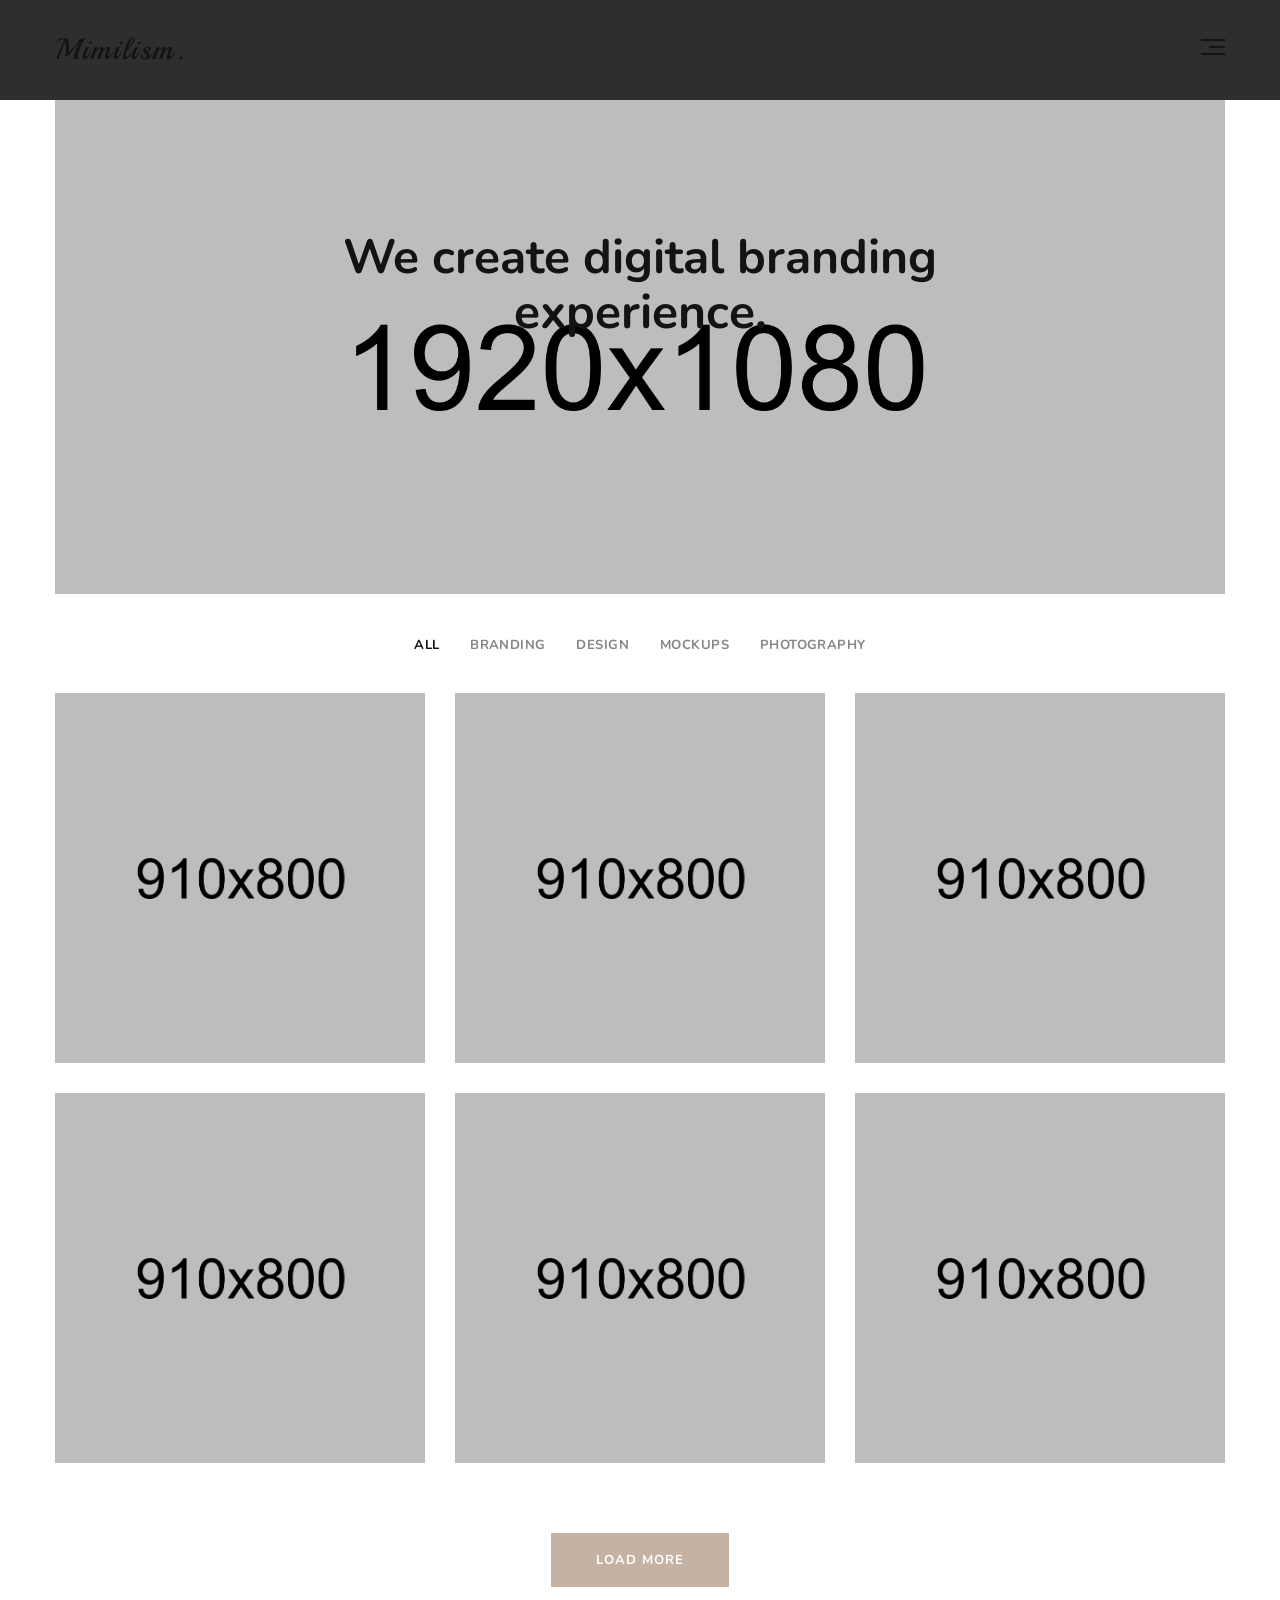
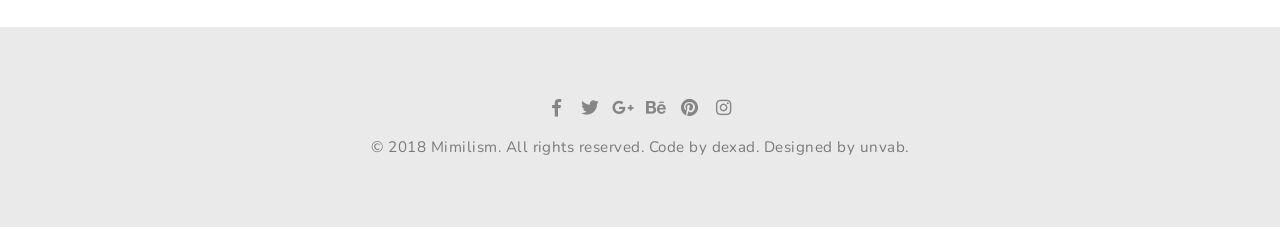
<file: MiniPrj/src/main/webapp/resources/bootstrap/mimilism/home-6.html>
<!DOCTYPE html>
<!--
    Name: Mimilism - Minimal and Modern Portfolio HTML Template
    Version: 1.0.0
    Author: dexad
    Website: https://dkcoder.info/
    Purchase: https://themeforest.net/user/unvab/portfolio
    Support: https://dkcoder.info/
    License: You must have a valid license purchased only from ThemeForest (the above link) in order to legally use the theme for your project.
    Copyright 2018.
-->
    
<html lang="en">
<head>
    <meta charset="utf-8">
    <meta http-equiv="X-UA-Compatible" content="IE=edge">

    <title>Mimilism | We create digital branding experience</title>

    <meta name="description" content="Mimilism - Bootstrap template for portfolio and works">
    <meta name="keywords" content="portfolio, works, template, HTML template, responsive, Bootstrap, premium">
    <meta name="author" content="DKcoder">

    <link rel="icon" type="image/png" href="assets/images/favicon.png">

    <meta name="viewport" content="width=device-width, initial-scale=1">

    <!-- START: Styles -->

    <!-- Google Fonts -->
    <link href="https://fonts.googleapis.com/css?family=Nunito:400,700%7cPlayball%7cPT+Serif:700i" rel="stylesheet"><!-- %7c -->

    <!-- B
    ootstrap -->
    <link rel="stylesheet" href="assets/vendor/bootstrap/dist/css/bootstrap.min.css">

    <!-- Font Awesome -->
    <link rel="stylesheet" href="assets/vendor/@fortawesome/fontawesome-free/css/brands.css">
    <link rel="stylesheet" href="assets/vendor/@fortawesome/fontawesome-free/css/solid.css">
    <link rel="stylesheet" href="assets/vendor/@fortawesome/fontawesome-free/css/fontawesome.css">

    <!-- Pe icon 7 stroke -->
    <link rel="stylesheet" href="assets/vendor/pixeden-stroke-7-icon/pe-icon-7-stroke/dist/pe-icon-7-stroke.min.css">

    <!-- Lightgallery -->
    <link rel="stylesheet" type="text/css" href="assets/vendor/lightgallery/dist/css/lightgallery.min.css">

    <!-- Swiper -->
    <link rel="stylesheet" type="text/css" href="assets/vendor/swiper/dist/css/swiper.min.css">

    <!-- Mimilism -->
    <link rel="stylesheet" href="assets/css/mimilism.css">

    <!-- Custom Styles -->
    <link rel="stylesheet" href="assets/css/custom.css">
    
    <!-- END: Styles -->

    <!-- jQuery -->
    <script src="assets/vendor/jquery/dist/jquery.min.js"></script>
    
    
</head>


<body>
    <div class="dk-main">
        
            


<!--
    START: Navbar

    Additional Classes:
        .dk-navbar-sticky
        .dk-navbar-transparent
        .dk-navbar-white
        .dk-navbar-fullscreen || .dk-navbar-(xl, lg, md, sm)-fullscreen
-->
<nav class="dk-navbar dk-navbar-sticky dk-navbar-fullscreen">
    <div class="container">
        <div class="dk-nav-content">
            
            <a href="index.html" class="dk-nav-logo">Mimilism.</a>
            
            
            
            <ul class="dk-nav dk-nav-align-right">
                
        <li class="dk-drop-item">
            <a href="home-1.html">
                Home
            </a><div class="dk-dropdown-multi">
                    <ul class="dk-dropdown">
                        
        <li>
            <a href="home-1.html">
                Minimal Agency
            </a>
        </li>
        <li>
            <a href="home-2.html">
                Portfolio 2 Columns
            </a>
        </li>
        <li>
            <a href="home-3.html">
                Portfolio 3 Columns
            </a>
        </li>
        <li>
            <a href="home-4.html">
                Digital Agency
            </a>
        </li>
        <li>
            <a href="home-5.html">
                Portfolio 4 Columns
            </a>
        </li>
        <li class=" active">
            <a href="home-6.html">
                Minimal Agency 2
            </a>
        </li>
        <li>
            <a href="home-7.html">
                Agency Portfolio
            </a>
        </li>
        <li>
            <a href="home-8.html">
                Minimal Portfolio
            </a>
        </li>
                    </ul>
                    <ul class="dk-dropdown">
                        
        <li>
            <a href="home-9.html">
                Digital Agency 2
            </a>
        </li>
        <li>
            <a href="home-10.html">
                Fullsceen Slider
            </a>
        </li>
        <li>
            <a href="home-11.html">
                Freelancer Portfolio
            </a>
        </li>
        <li>
            <a href="home-12.html">
                Home & Video
            </a>
        </li>
        <li>
            <a href="home-13.html">
                Fullsceen Slider 2
            </a>
        </li>
        <li>
            <a href="home-14.html">
                Dark Portfolio
            </a>
        </li>
        <li>
            <a href="home-15.html">
                Portfolio 1 Columns
            </a>
        </li>
                    </ul>
                </div>
        </li>
        <li class="dk-drop-item">
            <a href="about-us.html">
                About
            </a><ul class="dk-dropdown">
                    
        <li>
            <a href="about-us.html">
                About Us
            </a>
        </li>
        <li>
            <a href="about-us-2.html">
                About Us 2
            </a>
        </li>
        <li>
            <a href="services.html">
                Services
            </a>
        </li>
        <li>
            <a href="services-2.html">
                Services 2
            </a>
        </li>
        <li>
            <a href="about-me.html">
                About Me
            </a>
        </li>
                </ul>
        </li>
        <li class="dk-drop-item">
            <a href="portfolio-col-1-style-1.html">
                Work
            </a><ul class="dk-dropdown">
                    
        <li class="dk-drop-item">
            <a href="portfolio-col-1-style-1.html">
                1 Column
            </a><ul class="dk-dropdown">
                    
        <li>
            <a href="portfolio-col-1-style-1.html">
                Style 1
            </a>
        </li>
        <li>
            <a href="portfolio-col-1-style-2.html">
                Style 2
            </a>
        </li>
        <li>
            <a href="portfolio-col-1-style-3.html">
                Style 3
            </a>
        </li>
                </ul>
        </li>
        <li class="dk-drop-item">
            <a href="portfolio-col-2-style-1.html">
                2 Columns
            </a><ul class="dk-dropdown">
                    
        <li>
            <a href="portfolio-col-2-style-1.html">
                Style 1
            </a>
        </li>
        <li>
            <a href="portfolio-col-2-style-2.html">
                Style 2
            </a>
        </li>
        <li>
            <a href="portfolio-col-2-style-3.html">
                Style 3
            </a>
        </li>
        <li>
            <a href="portfolio-col-2-style-4.html">
                Style 4
            </a>
        </li>
        <li>
            <a href="portfolio-col-2-style-5.html">
                Style 5
            </a>
        </li>
        <li>
            <a href="portfolio-col-2-style-6.html">
                Style 6
            </a>
        </li>
        <li>
            <a href="portfolio-col-2-wide-1.html">
                Wide 1
            </a>
        </li>
        <li>
            <a href="portfolio-col-2-wide-2.html">
                Wide 2
            </a>
        </li>
                </ul>
        </li>
        <li class="dk-drop-item">
            <a href="portfolio-col-3-style-1.html">
                3 Columns
            </a><ul class="dk-dropdown">
                    
        <li>
            <a href="portfolio-col-3-style-1.html">
                Style 1
            </a>
        </li>
        <li>
            <a href="portfolio-col-3-style-2.html">
                Style 2
            </a>
        </li>
        <li>
            <a href="portfolio-col-3-style-3.html">
                Style 3
            </a>
        </li>
        <li>
            <a href="portfolio-col-3-style-4.html">
                Style 4
            </a>
        </li>
        <li>
            <a href="portfolio-col-3-wide-1.html">
                Wide 1
            </a>
        </li>
        <li>
            <a href="portfolio-col-3-wide-2.html">
                Wide 2
            </a>
        </li>
        <li>
            <a href="portfolio-col-3-metro-1.html">
                Metro 1
            </a>
        </li>
        <li>
            <a href="portfolio-col-3-metro-2.html">
                Metro 2
            </a>
        </li>
                </ul>
        </li>
        <li class="dk-drop-item">
            <a href="portfolio-col-4-style-1.html">
                4 Columns
            </a><ul class="dk-dropdown">
                    
        <li>
            <a href="portfolio-col-4-style-1.html">
                Style 1
            </a>
        </li>
        <li>
            <a href="portfolio-col-4-style-2.html">
                Style 2
            </a>
        </li>
        <li>
            <a href="portfolio-col-4-style-3.html">
                Style 3
            </a>
        </li>
        <li>
            <a href="portfolio-col-4-style-4.html">
                Style 4
            </a>
        </li>
        <li>
            <a href="portfolio-col-4-style-5.html">
                Style 5
            </a>
        </li>
                </ul>
        </li>
        <li class="dk-drop-item">
            <a href="portfolio-single-1.html">
                Single Works
            </a><ul class="dk-dropdown">
                    
        <li>
            <a href="portfolio-single-1.html">
                Style 1
            </a>
        </li>
        <li>
            <a href="portfolio-single-2.html">
                Style 2
            </a>
        </li>
        <li>
            <a href="portfolio-single-3.html">
                Style 3
            </a>
        </li>
        <li>
            <a href="portfolio-single-4.html">
                Style 4
            </a>
        </li>
        <li>
            <a href="portfolio-single-5.html">
                Style 5
            </a>
        </li>
        <li>
            <a href="portfolio-single-6.html">
                Style 6
            </a>
        </li>
        <li>
            <a href="portfolio-single-7.html">
                Style 7
            </a>
        </li>
        <li>
            <a href="portfolio-single-8.html">
                Style 8
            </a>
        </li>
        <li>
            <a href="portfolio-single-9.html">
                Style 9
            </a>
        </li>
                </ul>
        </li>
                </ul>
        </li>
        <li class="dk-drop-item">
            <a href="blog-col-3.html">
                Blog
            </a><ul class="dk-dropdown">
                    
        <li>
            <a href="blog-col-3.html">
                3 Columns
            </a>
        </li>
        <li>
            <a href="blog-col-2.html">
                2 Columns
            </a>
        </li>
        <li>
            <a href="blog-classic.html">
                Classic
            </a>
        </li>
        <li>
            <a href="single-post.html">
                Single Post
            </a>
        </li>
                </ul>
        </li>
        <li class="dk-drop-item">
            <a href="contact.html">
                Contact
            </a><ul class="dk-dropdown">
                    
        <li>
            <a href="contact.html">
                Style 1
            </a>
        </li>
        <li>
            <a href="contact-2.html">
                Style 2
            </a>
        </li>
                </ul>
        </li>
        <li>
            <a href="shop.html">
                Purchase
            </a>
        </li>
            </ul>
            
        </div>
    </div>
</nav>
<div class="dk-navbar dk-navbar-fullscreen">
    <div class="container">
        <div class="d-block"></div>
        <div class="dk-nav-content">

        </div>
        <ul class="dk-social-links text-center">
            <li><a href="#" class="dk-social-facebook"><span class="fab fa-facebook-f"></span></a></li>
            <li><a href="#" class="dk-social-twitter"><span class="fab fa-twitter"></span></a></li>
            <li><a href="#" class="dk-social-google-plus"><span class="fab fa-google-plus-g"></span></a></li>
            <li><a href="#" class="dk-social-behance"><span class="fab fa-behance"></span></a></li>
            <li><a href="#" class="dk-social-pinterest"><span class="fab fa-pinterest"></span></a></li>
            <li><a href="#" class="dk-social-instagram"><span class="fab fa-instagram"></span></a></li>
        </ul>
    </div>
</div>
<!-- END: Navbar -->

        

        

        

    <div class="container">
        <div class="dk-box-2">
            <div class="bg-image bg-image-parallax">
                <img class="jarallax-img" src="assets/images/bg-home-6.png" alt="">
            </div>
            <div class="row justify-content-center">
                <div class="col-lg-8">
                    <h1 class="display-3 text-center">We create digital branding experience.</h1>
                </div>
            </div>
            <div class="dk-gap-6"></div>
        </div>
    </div>

    <div class="dk-box">
        <div class="container">
            <ul class="dk-isotope-filter text-center">
                <li class="active" data-filter="*">All</li>
                <li data-filter=".branding">Branding</li>
                <li data-filter=".design">Design</li>
                <li data-filter=".mockups">Mockups</li>
                <li data-filter=".photography">Photography</li>
            </ul>
        </div>
    </div>

    <div class="dk-box-2 dk-padding-bot">
        <div class="container">
            <div class="row vertical-gap dk-isotope-grid">
                
                <div class="col-12 col-lg-6 col-xl-4 dk-isotope-grid-item mockups">
                    


<a href="portfolio-single-1.html" class="dk-portfolio-item dk-portfolio-item-style-1 dk-portfolio-item-center dk-portfolio-item-light">
    <span class="dk-portfolio-item-image">
        
        <span class="dk-portfolio-item-image-size" data-portfolio-size="100%"></span>
        
        <span class="dk-portfolio-item-overlay" style="background-color: rgba(255, 255, 255, .85)"></span>
        <img src="assets/images/portfolio-2-md.png" alt="">
    </span>
    
    <span class="dk-portfolio-item-info">
        <span class="h3 dk-portfolio-item-title">Perfuma Mockup</span>
        
        <span class="dk-portfolio-item-category">
            <span>Mockups</span>
        </span>
        
    </span>
    
</a>



                </div>
                <div class="col-12 col-lg-6 col-xl-4 dk-isotope-grid-item branding">
                    


<a href="portfolio-single-2.html" class="dk-portfolio-item dk-portfolio-item-style-1 dk-portfolio-item-center dk-portfolio-item-light">
    <span class="dk-portfolio-item-image">
        
        <span class="dk-portfolio-item-image-size" data-portfolio-size="100%"></span>
        
        <span class="dk-portfolio-item-overlay" style="background-color: rgba(255, 255, 255, .85)"></span>
        <img src="assets/images/portfolio-1-md.png" alt="">
    </span>
    
    <span class="dk-portfolio-item-info">
        <span class="h3 dk-portfolio-item-title">Twenty Seven</span>
        
        <span class="dk-portfolio-item-category">
            <span>Branding</span>
        </span>
        
    </span>
    
</a>



                </div>
                <div class="col-12 col-lg-6 col-xl-4 dk-isotope-grid-item photography">
                    


<a href="portfolio-single-3.html" class="dk-portfolio-item dk-portfolio-item-style-1 dk-portfolio-item-center dk-portfolio-item-light">
    <span class="dk-portfolio-item-image">
        
        <span class="dk-portfolio-item-image-size" data-portfolio-size="100%"></span>
        
        <span class="dk-portfolio-item-overlay" style="background-color: rgba(255, 255, 255, .85)"></span>
        <img src="assets/images/portfolio-4-md.png" alt="">
    </span>
    
    <span class="dk-portfolio-item-info">
        <span class="h3 dk-portfolio-item-title">Creative Cup</span>
        
        <span class="dk-portfolio-item-category">
            <span>Photography</span>
        </span>
        
    </span>
    
</a>



                </div>
                <div class="col-12 col-lg-6 col-xl-4 dk-isotope-grid-item design">
                    


<a href="portfolio-single-4.html" class="dk-portfolio-item dk-portfolio-item-style-1 dk-portfolio-item-center dk-portfolio-item-light">
    <span class="dk-portfolio-item-image">
        
        <span class="dk-portfolio-item-image-size" data-portfolio-size="100%"></span>
        
        <span class="dk-portfolio-item-overlay" style="background-color: rgba(255, 255, 255, .85)"></span>
        <img src="assets/images/portfolio-3-md.png" alt="">
    </span>
    
    <span class="dk-portfolio-item-info">
        <span class="h3 dk-portfolio-item-title">Paper Tube</span>
        
        <span class="dk-portfolio-item-category">
            <span>Design</span>
        </span>
        
    </span>
    
</a>



                </div>
                <div class="col-12 col-lg-6 col-xl-4 dk-isotope-grid-item design">
                    


<a href="portfolio-single-5.html" class="dk-portfolio-item dk-portfolio-item-style-1 dk-portfolio-item-center dk-portfolio-item-light">
    <span class="dk-portfolio-item-image">
        
        <span class="dk-portfolio-item-image-size" data-portfolio-size="100%"></span>
        
        <span class="dk-portfolio-item-overlay" style="background-color: rgba(255, 255, 255, .85)"></span>
        <img src="assets/images/portfolio-5-md.png" alt="">
    </span>
    
    <span class="dk-portfolio-item-info">
        <span class="h3 dk-portfolio-item-title">Paper Pouch</span>
        
        <span class="dk-portfolio-item-category">
            <span>Design</span>
        </span>
        
    </span>
    
</a>



                </div>
                <div class="col-12 col-lg-6 col-xl-4 dk-isotope-grid-item branding">
                    


<a href="portfolio-single-6.html" class="dk-portfolio-item dk-portfolio-item-style-1 dk-portfolio-item-center dk-portfolio-item-light">
    <span class="dk-portfolio-item-image">
        
        <span class="dk-portfolio-item-image-size" data-portfolio-size="100%"></span>
        
        <span class="dk-portfolio-item-overlay" style="background-color: rgba(255, 255, 255, .85)"></span>
        <img src="assets/images/portfolio-6-md.png" alt="">
    </span>
    
    <span class="dk-portfolio-item-info">
        <span class="h3 dk-portfolio-item-title">Hunter Boxes</span>
        
        <span class="dk-portfolio-item-category">
            <span>Branding</span>
        </span>
        
    </span>
    
</a>



                </div>
            </div>

            <div class="text-center">
                <a href="#" class="dk-btn dk-btn-md dk-btn-load dk-btn-work mt-70">Load More</a>
            </div>
        </div>
    </div>

    
<!-- START: Footer -->
<footer class="dk-footer-copyright dk-footer-light">
    <div class="container">
        <ul class="dk-social-links dk-social-links-light text-center mb-13">
            <li><a href="#" class="dk-social-facebook"><span class="fab fa-facebook-f"></span></a></li>
            <li><a href="#" class="dk-social-twitter"><span class="fab fa-twitter"></span></a></li>
            <li><a href="#" class="dk-social-google-plus"><span class="fab fa-google-plus-g"></span></a></li>
            <li><a href="#" class="dk-social-behance"><span class="fab fa-behance"></span></a></li>
            <li><a href="#" class="dk-social-pinterest"><span class="fab fa-pinterest"></span></a></li>
            <li><a href="#" class="dk-social-instagram"><span class="fab fa-instagram"></span></a></li>
        </ul>
        <p class="mb-0">&copy; 2018 Mimilism. All rights reserved. Code by dexad. Designed by unvab.</p>
    </div>
</footer>
<!-- END: Footer -->




    </div>

    

    
<!-- START: Scripts -->

<!-- Object Fit Images -->
<script src="assets/vendor/object-fit-images/dist/ofi.min.js"></script>

<!-- Popper -->
<script src="assets/vendor/popper.js/dist/umd/popper.min.js"></script>

<!-- Bootstrap -->
<script src="assets/vendor/tether/dist/js/tether.min.js"></script>
<script src="assets/vendor/bootstrap/dist/js/bootstrap.min.js"></script>

<!-- Sticky Kit -->
<script src="assets/vendor/sticky-kit/dist/sticky-kit.min.js"></script>

<!-- Jarallax -->
<script src="assets/vendor/jarallax/dist/jarallax.min.js"></script>
<script src="assets/vendor/jarallax/dist/jarallax-video.min.js"></script>

<!-- Isotope -->
<script src="assets/vendor/isotope-layout/dist/isotope.pkgd.min.js"></script>

<!-- ImagesLoaded -->
<script src="assets/vendor/imagesloaded/imagesloaded.pkgd.min.js"></script>

<!-- Lightgallery -->
<script src="assets/vendor/lightgallery/dist/js/lightgallery.min.js"></script>
<script src="assets/vendor/lg-fullscreen/dist/lg-fullscreen.min.js"></script>
<script src="assets/vendor/lg-video/dist/lg-video.min.js"></script>

<!-- Swiper -->
<script src="assets/vendor/swiper/dist/js/swiper.min.js"></script>

<!-- Jquery Form -->
<script src="assets/vendor/jquery-form/dist/jquery.form.min.js"></script>

<!-- The Mimilism -->
<script src="assets/js/mimilism.min.js"></script>
<script src="assets/js/mimilism-init.js"></script>
<!-- END: Scripts -->


    
</body>
</html>
</file>
<file: MiniPrj/src/main/webapp/resources/reviewbootstrap/css/fresco.css>
/* box-sizing */
.fr-window,
.fr-window [class^="fr-"],
.fr-overlay,
.fr-overlay [class^="fr-"],
.fr-spinner,
.fr-spinner [class^="fr-"] {
  box-sizing: border-box;
}

.fr-window {
  position: fixed;
  width: 100%;
  height: 100%;
  top: 0;
  left: 0;
  font: 13px/20px "Lucida Sans", "Lucida Sans Unicode", "Lucida Grande", Verdana,
    Arial, sans-serif;
  /* Chrome hack, this fixes a visual glitch when quickly toggling a video */
  transform: translateZ(0px);
}

/* z-index */
.fr-overlay {
  z-index: 99998;
}
.fr-window {
  z-index: 99999;
}
.fr-spinner {
  z-index: 100000;
}

/* overlay */
.fr-overlay {
  position: fixed;
  top: 0;
  left: 0;
  height: 100%;
  width: 100%;
}
.fr-overlay-background {
  float: left;
  width: 100%;
  height: 100%;
  background: #000;
  opacity: 0.9;
  filter: alpha(opacity=90);
}

.fr-overlay-ui-fullclick .fr-overlay-background {
  background: #292929;
  opacity: 1;
  filter: alpha(opacity=100);
}

/* mobile touch has position:absolute to allow zooming */
.fr-window.fr-mobile-touch,
.fr-overlay.fr-mobile-touch {
  position: absolute;
  overflow: visible;
}

/* some properties on the window are used to toggle things
 * like margin and the fullclick mode,
 * we reset those properties after measuring them
 */
.fr-measured {
  margin: 0 !important;
  min-width: 0 !important;
  min-height: 0 !important;
}

.fr-box {
  position: absolute;
  top: 0;
  left: 0;
  width: 100%;
  height: 100%;
}

.fr-pages {
  position: absolute;
  width: 100%;
  height: 100%;
  overflow: hidden;
  -webkit-user-select: none;
  -khtml-user-select: none;
  -moz-user-select: none;
  -ms-user-select: none;
  user-select: none;
}

.fr-page {
  position: absolute;
  width: 100%;
  height: 100%;
}

.fr-container {
  position: absolute;
  top: 0;
  left: 0;
  right: 0;
  bottom: 0;
  margin: 0;
  padding: 0;
  text-align: center;
}

.fr-hovering-clickable .fr-container {
  cursor: pointer;
}

/*
   padding:
   youtube & vimeo always have buttons on the outside
   side button = 72 = 54 + (2 * 9 margin)
   close button = 48
*/
/* padding ui:inside */
.fr-ui-inside .fr-container {
  padding: 20px 20px;
}
.fr-ui-inside.fr-no-sides .fr-container {
  padding: 20px;
}

/* padding ui:outside */
.fr-ui-outside .fr-container {
  padding: 20px 82px;
}
.fr-ui-outside.fr-no-sides .fr-container {
  padding: 20px 48px;
}

/* reduce padding on smaller screens */
@media all and (max-width: 700px) and (orientation: portrait),
  all and (orientation: landscape) and (max-height: 700px) {
  /* padding ui:inside */
  .fr-ui-inside .fr-container {
    padding: 12px 12px;
  }
  .fr-ui-inside.fr-no-sides .fr-container {
    padding: 12px;
  }

  /* padding ui:outside */
  .fr-ui-outside .fr-container {
    padding: 12px 72px;
  }
  .fr-ui-outside.fr-no-sides .fr-container {
    padding: 12px 48px;
  }
}

@media all and (max-width: 500px) and (orientation: portrait),
  all and (orientation: landscape) and (max-height: 500px) {
  /* padding ui:inside */
  .fr-ui-inside .fr-container {
    padding: 0px 0px;
  }
  .fr-ui-inside.fr-no-sides .fr-container {
    padding: 0px;
  }

  /* padding ui:outside */
  .fr-ui-outside .fr-container {
    padding: 0px 72px;
  }
  .fr-ui-outside.fr-no-sides .fr-container {
    padding: 0px 48px;
  }
}

/* padding ui:fullclick */
.fr-ui-fullclick .fr-container {
  padding: 0;
}
.fr-ui-fullclick.fr-no-sides .fr-container {
  padding: 0;
}

/* video fullclick */
.fr-ui-fullclick.fr-type-video .fr-container {
  padding: 0px 62px;
}
.fr-ui-fullclick.fr-no-sides.fr-type-video .fr-container {
  padding: 48px 0px;
}

/* overflow-y should always have 0 padding top and bottom */
.fr-overflow-y .fr-container {
  padding-top: 0 !important;
  padding-bottom: 0 !important;
}

.fr-content,
.fr-content-background {
  position: absolute;
  top: 50%;
  left: 50%;
  /* IE11 has a 1px blur bug on the edges of the caption (ui:inside)
     during animation with overflow:hidden */
  overflow: visible;
}

/* img/iframe/error */
.fr-content-element {
  float: left;
  width: 100%;
  height: 100%;
}

.fr-content-background {
  background: #101010;
}

.fr-info {
  position: absolute;
  top: 0;
  left: 0;
  width: 100%;
  color: #efefef;
  font-size: 13px;
  line-height: 20px;
  text-align: left;
  -webkit-text-size-adjust: none;
  text-size-adjust: none;
  -webkit-user-select: text;
  -khtml-user-select: text;
  -moz-user-select: text;
  -ms-user-select: text;
  user-select: text;
}
.fr-info-background {
  position: absolute;
  top: 0;
  left: 0;
  height: 100%;
  width: 100%;
  background: #000;
  line-height: 1%;
  filter: none;
  opacity: 1;
}
.fr-ui-inside .fr-info-background {
  filter: alpha(opacity=80);
  opacity: 0.8;
  zoom: 1;
}
/* ui:outside has a slightly lighter info background to break up from black page backgrounds */
.fr-ui-outside .fr-info-background {
  background: #0d0d0d;
}

/* info at the bottom for ui:inside */
.fr-content .fr-info {
  top: auto;
  bottom: 0;
}

.fr-info-padder {
  display: block;
  overflow: hidden;
  padding: 12px;
  position: relative;
  width: auto;
}
.fr-caption {
  width: auto;
  display: inline;
}

.fr-position {
  color: #b3b3b3;
  float: right;
  line-height: 21px;
  opacity: 0.99;
  position: relative;
  text-align: right;
  margin-left: 15px;
  white-space: nowrap;
}

/* positions not within the info bar
   for ui:outside/inside */
.fr-position-outside,
.fr-position-inside {
  position: absolute;
  bottom: 0;
  right: 0;
  margin: 12px;
  width: auto;
  padding: 2px 8px;
  border-radius: 10px;
  font-size: 11px;
  line-height: 20px;
  text-shadow: 0 1px 0 rgba(0, 0, 0, 0.4);
  display: none;
  overflow: hidden;
  white-space: nowrap;
  -webkit-text-size-adjust: none;
  text-size-adjust: none;
  -webkit-user-select: text;
  -khtml-user-select: text;
  -moz-user-select: text;
  -ms-user-select: text;
  user-select: text;
}
.fr-position-inside {
  border: 0;
}

.fr-position-background {
  position: absolute;
  top: 0;
  left: 0;
  width: 100%;
  height: 100%;
  background: #0d0d0d;
  filter: alpha(opacity=80);
  opacity: 0.8;
  zoom: 1; /* oldIE */
}
.fr-position-text {
  color: #b3b3b3;
}
.fr-position-outside .fr-position-text,
.fr-position-inside .fr-position-text {
  float: left;
  position: relative;
  text-shadow: 0 1px 1px rgba(0, 0, 0, 0.3);
  opacity: 1;
}

/* display it for the outside ui, hide the caption inside */
.fr-ui-outside .fr-position-outside {
  display: block;
}
.fr-ui-outside .fr-info .fr-position {
  display: none;
}

.fr-ui-inside.fr-no-caption .fr-position-inside {
  display: block;
}

/* links */
.fr-info a,
.fr-info a:hover {
  color: #ccc;
  border: 0;
  background: none;
  text-decoration: underline;
}
.fr-info a:hover {
  color: #eee;
}

/* no-caption */
.fr-ui-outside.fr-no-caption .fr-info {
  display: none;
}
.fr-ui-inside.fr-no-caption .fr-caption {
  display: none;
}

/* --- stroke */
.fr-stroke {
  position: absolute;
  top: 0;
  left: 0;
  width: 100%;
  height: 1px;
}
.fr-stroke-vertical {
  width: 1px;
  height: 100%;
}
.fr-stroke-horizontal {
  padding: 0 1px;
}

.fr-stroke-right {
  left: auto;
  right: 0;
}
.fr-stroke-bottom {
  top: auto;
  bottom: 0;
}

.fr-stroke-color {
  float: left;
  width: 100%;
  height: 100%;
  background: rgba(255, 255, 255, 0.08);
}

/* the stroke is brighter inside the info box */
.fr-info .fr-stroke-color {
  background: rgba(80, 80, 80, 0.3);
}

/* remove the stroke when outside ui has a caption */
.fr-ui-outside.fr-has-caption .fr-content .fr-stroke-bottom {
  display: none;
}

/* remove stroke and shadow when ui:fullclick */
.fr-ui-fullclick .fr-stroke {
  display: none;
}
.fr-ui-fullclick .fr-content-background {
  box-shadow: none;
}

/* the info box never bas a top stroke */
.fr-info .fr-stroke-top {
  display: none;
}

/* < > */
.fr-side {
  position: absolute;
  top: 50%;
  width: 54px;
  height: 72px;
  margin: 0 9px;
  margin-top: -36px;
  cursor: pointer;
  -webkit-user-select: none;
  -moz-user-select: none;
  user-select: none;
  zoom: 1;
}
.fr-side-previous {
  left: 0;
}
.fr-side-next {
  right: 0;
  left: auto;
}

.fr-side-disabled {
  cursor: default;
}
.fr-side-hidden {
  display: none !important;
}

.fr-side-button {
  float: left;
  width: 100%;
  height: 100%;
  margin: 0;
  padding: 0;
}
.fr-side-button-background {
  position: absolute;
  top: 0;
  left: 0;
  width: 100%;
  height: 100%;
  background-color: #101010;
}
.fr-side-button-icon {
  float: left;
  position: relative;
  height: 100%;
  width: 100%;
  zoom: 1;
  background-position: 50% 50%;
  background-repeat: no-repeat;
}
/* smaller side buttons */
@media all and (max-width: 500px) and (orientation: portrait),
  all and (orientation: landscape) and (max-height: 414px) {
  .fr-side {
    width: 54px;
    height: 60px;
    margin: 0;
    margin-top: -30px;
  }
  .fr-side-button {
    width: 48px;
    height: 60px;
    margin: 0 3px;
  }
}

/* X */
.fr-close {
  position: absolute;
  width: 48px;
  height: 48px;
  top: 0;
  right: 0;
  cursor: pointer;
  -webkit-user-select: none;
  -moz-user-select: none;
  user-select: none;
}

.fr-close-background,
.fr-close-icon {
  position: absolute;
  top: 12px;
  left: 12px;
  height: 26px;
  width: 26px;
  background-position: 50% 50%;
  background-repeat: no-repeat;
}
.fr-close-background {
  background-color: #000;
}

/* Thumbnails */
.fr-thumbnails {
  position: absolute;
  overflow: hidden;
}
.fr-thumbnails-disabled .fr-thumbnails {
  display: none !important;
}
.fr-thumbnails-horizontal .fr-thumbnails {
  width: 100%;
  height: 12%;
  min-height: 74px;
  max-height: 160px;
  bottom: 0;
}

.fr-thumbnails-vertical .fr-thumbnails {
  height: 100%;
  width: 10%;
  min-width: 74px;
  max-width: 160px;
  left: 0;
}

.fr-thumbnails,
.fr-thumbnails * {
  -webkit-user-select: none;
  -khtml-user-select: none;
  -moz-user-select: none;
  -ms-user-select: none;
  user-select: none;
}

.fr-thumbnails-wrapper {
  position: absolute;
  top: 0;
  left: 50%;
  height: 100%;
}
.fr-thumbnails-vertical .fr-thumbnails-wrapper {
  top: 50%;
  left: 0;
}

.fr-thumbnails-slider {
  position: relative;
  width: 100%;
  height: 100%;
  float: left;
  zoom: 1;
}

.fr-thumbnails-slider-slide {
  position: absolute;
  top: 0;
  left: 0;
  height: 100%;
}

.fr-thumbnails-thumbs {
  float: left;
  height: 100%;
  overflow: hidden;
  position: relative;
  top: 0;
  left: 0;
}

.fr-thumbnails-slide {
  position: absolute;
  top: 0;
  height: 100%;
  width: 100%;
}

.fr-thumbnail-frame {
  position: absolute;
  zoom: 1;
  overflow: hidden;
}

.fr-thumbnail {
  position: absolute;
  width: 30px;
  height: 100%;
  left: 50%;
  top: 50%;
  zoom: 1;
  cursor: pointer;
  margin: 0 10px;
}
.fr-ltIE9 .fr-thumbnail * {
  overflow: hidden; /* IE6(7) */
  z-index: 1;
  zoom: 1;
}

.fr-thumbnail-wrapper {
  position: relative;
  background: #161616;
  width: 100%;
  height: 100%;
  float: left;
  overflow: hidden;
  display: inline; /* IE6(7) */
  z-index: 0; /* IE8 */
}

.fr-thumbnail-overlay {
  cursor: pointer;
}
.fr-thumbnail-active .fr-thumbnail-overlay {
  cursor: default;
}
.fr-thumbnail-overlay,
.fr-thumbnail-overlay-background,
.fr-thumbnail-overlay-border {
  position: absolute;
  top: 0;
  left: 0;
  width: 100%;
  height: 100%;
  border-width: 0;
  overflow: hidden;
  border-style: solid;
  border-color: transparent;
}
.fr-ltIE9 .fr-thumbnail-overlay-border {
  border-width: 0 !important;
}
.fr-thumbnail .fr-thumbnail-image {
  position: absolute;
  filter: alpha(opacity=85);
  opacity: 0.85;
  max-width: none;
}
.fr-thumbnail:hover .fr-thumbnail-image,
.fr-thumbnail-active:hover .fr-thumbnail-image {
  filter: alpha(opacity=99);
  opacity: 0.99;
}
.fr-thumbnail-active .fr-thumbnail-image,
.fr-thumbnail-active:hover .fr-thumbnail-image {
  filter: alpha(opacity=35);
  opacity: 0.35;
}
.fr-thumbnail-active {
  cursor: default;
}

/* Thumbnails loading */
.fr-thumbnail-loading,
.fr-thumbnail-loading-background,
.fr-thumbnail-loading-icon {
  position: absolute;
  top: 0;
  left: 0;
  width: 100%;
  height: 100%;
}
.fr-thumbnail-loading-background {
  background-color: #161616;
  background-position: 50% 50%;
  background-repeat: no-repeat;
  opacity: 0.8;
  position: relative;
  float: left;
}
/* this element is there as an alternative to putting the loading image on the background */
.fr-thumbnail-loading-icon {
  display: none;
}

/* error on thumbnail */
.fr-thumbnail-error .fr-thumbnail-image {
  position: absolute;
  top: 0;
  left: 0;
  width: 100%;
  height: 100%;
  background-color: #202020;
}

/* Thumbnail < > */
.fr-thumbnails-side {
  float: left;
  height: 100%;
  width: 28px;
  margin: 0 5px;
  position: relative;
  overflow: hidden;
}
.fr-thumbnails-side-previous {
  margin-left: 12px;
}
.fr-thumbnails-side-next {
  margin-right: 12px;
}

.fr-thumbnails-vertical .fr-thumbnails-side {
  height: 28px;
  width: 100%;
  margin: 10px 0;
}
.fr-thumbnails-vertical .fr-thumbnails-side-previous {
  margin-top: 20px;
}
.fr-thumbnails-vertical .fr-thumbnails-side-next {
  margin-bottom: 20px;
}

.fr-thumbnails-side-button {
  position: absolute;
  top: 50%;
  left: 50%;
  margin-top: -14px;
  margin-left: -14px;
  width: 28px;
  height: 28px;
  cursor: pointer;
}

.fr-thumbnails-side-button-background {
  position: absolute;
  top: 0;
  left: 0;
  height: 100%;
  width: 100%;
  filter: alpha(opacity=80);
  opacity: 0.8;
  -moz-transition: background-color 0.2s ease-in;
  -webkit-transition: background-color 0.2s ease-in;
  transition: background-color 0.2s ease-in;
  background-color: #333;
  cursor: pointer;
  border-radius: 4px;
}
.fr-thumbnails-side-button:hover .fr-thumbnails-side-button-background {
  background-color: #3b3b3b;
}

.fr-thumbnails-side-button-disabled * {
  cursor: default;
}
.fr-thumbnails-side-button-disabled:hover
  .fr-thumbnails-side-button-background {
  background-color: #333;
}

.fr-thumbnails-side-button-icon {
  position: absolute;
  /*top: -7px;
  left: -7px;*/
  top: 0;
  left: 0;
  width: 100%;
  height: 100%;
}

/* vertical thumbnails */
.fr-thumbnails-vertical .fr-thumbnails-side,
.fr-thumbnails-vertical .fr-thumbnails-thumbs,
.fr-thumbnails-vertical .fr-thumbnail-frame {
  clear: both;
}

/* ui:fullclick has a dark thumbnail background */
.fr-window-ui-fullclick .fr-thumbnails {
  background: #090909;
}

/* put a stroke on the connecting caption*/
.fr-window-ui-fullclick.fr-thumbnails-enabled.fr-thumbnails-horizontal
  .fr-info
  .fr-stroke-bottom {
  display: block !important;
} /*({ box-shadow: inset 0 -1px 0 rgba(255,255,255,.1); } */
.fr-window-ui-fullclick.fr-thumbnails-enabled.fr-thumbnails-vertical
  .fr-info
  .fr-stroke-left {
  display: block !important;
}

/* thumbnail spacing  */
.fr-thumbnails-horizontal .fr-thumbnails-thumbs {
  padding: 12px 5px;
}
.fr-thumbnails-vertical .fr-thumbnails-thumbs {
  padding: 5px 12px;
}
.fr-thumbnails-measured .fr-thumbnails-thumbs {
  padding: 0 !important;
}
/* horizontal */
@media all and (min-height: 700px) {
  .fr-thumbnails-horizontal .fr-thumbnails-thumbs {
    padding: 16px 8px;
  }
  .fr-thumbnails-horizontal .fr-thumbnails-side {
    margin: 0 8px;
  }
  .fr-thumbnails-horizontal .fr-thumbnails-side-previous {
    margin-left: 16px;
  }
  .fr-thumbnails-horizontal .fr-thumbnails-side-next {
    margin-right: 16px;
  }
}
@media all and (min-height: 980px) {
  .fr-thumbnails-horizontal .fr-thumbnails-thumbs {
    padding: 20px 10px;
  }
  .fr-thumbnails-horizontal .fr-thumbnails-side {
    margin: 0 10px;
  }
  .fr-thumbnails-horizontal .fr-thumbnails-side-previous {
    margin-left: 20px;
  }
  .fr-thumbnails-horizontal .fr-thumbnails-side-next {
    margin-right: 20px;
  }
}

/* vertical */
@media all and (min-width: 1200px) {
  .fr-thumbnails-vertical .fr-thumbnails-thumbs {
    padding: 8px 16px;
  }
  .fr-thumbnails-vertical .fr-thumbnails-side {
    margin: 0 8px;
  }
  .fr-thumbnails-vertical .fr-thumbnails-side-previous {
    margin-top: 16px;
  }
  .fr-thumbnails-vertical .fr-thumbnails-side-next {
    margin-bottom: 16px;
  }
}
@media all and (min-width: 1800px) {
  .fr-thumbnails-vertical .fr-thumbnails-thumbs {
    padding: 10px 20px;
  }
  .fr-thumbnails-vertical .fr-thumbnails-side {
    margin: 10px 0;
  }
  .fr-thumbnails-vertical .fr-thumbnails-side-previous {
    margin-top: 20px;
  }
  .fr-thumbnails-vertical .fr-thumbnails-side-next {
    margin-bottom: 20px;
  }
}

/* hide thumbnails on smaller screens
   the js always hides them on touch based devices
*/
@media all and (max-width: 500px) and (orientation: portrait),
  all and (orientation: landscape) and (max-height: 500px) {
  .fr-thumbnails-horizontal .fr-thumbnails {
    display: none !important;
  }
}
@media all and (max-width: 700px) and (orientation: portrait),
  all and (orientation: landscape) and (max-height: 414px) {
  .fr-thumbnails-vertical .fr-thumbnails {
    display: none !important;
  }
}

/* force fullClick: true
   and force overflow: false */
@media all and (max-width: 500px) and (orientation: portrait),
  all and (orientation: landscape) and (max-height: 414px) {
  .fr-page {
    min-width: 100%;
  } /* fullclick */
  .fr-page {
    min-height: 100%;
  } /* overflow: false */
}

/* switch between ui modes
   we force everything not in the current UI mode to hide
*/
.fr-window-ui-fullclick .fr-side-next-outside,
.fr-window-ui-fullclick .fr-side-previous-outside,
.fr-window-ui-fullclick .fr-close-outside,
.fr-window-ui-fullclick .fr-content .fr-side-next,
.fr-window-ui-fullclick .fr-content .fr-side-previous,
.fr-window-ui-fullclick .fr-content .fr-close,
.fr-window-ui-fullclick .fr-content .fr-info,
.fr-window-ui-outside .fr-side-next-fullclick,
.fr-window-ui-outside .fr-side-previous-fullclick,
.fr-window-ui-outside .fr-close-fullclick,
.fr-window-ui-outside .fr-content .fr-side-next,
.fr-window-ui-outside .fr-content .fr-side-previous,
.fr-window-ui-outside .fr-content .fr-close,
.fr-window-ui-outside .fr-content .fr-info,
.fr-window-ui-inside .fr-page > .fr-info,
.fr-window-ui-inside .fr-side-next-fullclick,
.fr-window-ui-inside .fr-side-previous-fullclick,
.fr-window-ui-inside .fr-close-fullclick,
.fr-window-ui-inside .fr-side-next-outside,
.fr-window-ui-inside .fr-side-previous-outside,
.fr-window-ui-inside .fr-close-outside {
  display: none !important;
}

/* some ui elements can be toggled on mousemove.
   filter:alpha(opacity) is bugged so we use display in oldIE
*/
.fr-toggle-ui {
  opacity: 0;
  -webkit-transition: opacity 0.3s;
  transition: opacity 0.3s;
}
.fr-visible-fullclick-ui .fr-box > .fr-toggle-ui,
.fr-visible-inside-ui .fr-ui-inside .fr-toggle-ui {
  opacity: 1;
}

.fr-hidden-fullclick-ui .fr-box > .fr-toggle-ui,
.fr-hidden-inside-ui .fr-ui-inside .fr-toggle-ui {
  -webkit-transition: opacity 0.3s;
  transition: opacity 0.3s;
}
.fr-ltIE9.fr-hidden-fullclick-ui .fr-box > .fr-toggle-ui,
.fr-ltIE9.fr-hidden-inside-ui .fr-ui-inside .fr-toggle-ui {
  display: none;
}

/* Spinner */
.fr-spinner {
  position: fixed;
  width: 52px;
  height: 52px;
  background: #101010;
  background: rgba(16, 16, 16, 0.85);
  border-radius: 5px;
}
.fr-spinner div {
  position: absolute;
  top: 0;
  left: 0;
  height: 64%;
  width: 64%;
  margin-left: 18%;
  margin-top: 18%;
  opacity: 1;
  -webkit-animation: fresco-12 1.2s infinite ease-in-out;
  animation: fresco-12 1.2s infinite ease-in-out;
}

.fr-spinner div:after {
  content: "";
  position: absolute;
  top: 0;
  left: 50%;
  width: 2px;
  height: 8px;
  margin-left: -1px;
  background: #fff;
  box-shadow: 0 0 1px rgba(0, 0, 0, 0); /* fixes rendering in Firefox */
}

.fr-spinner div.fr-spin-1 {
  -ms-transform: rotate(30deg);
  -webkit-transform: rotate(30deg);
  transform: rotate(30deg);
  -webkit-animation-delay: -1.1s;
  animation-delay: -1.1s;
}
.fr-spinner div.fr-spin-2 {
  -ms-transform: rotate(60deg);
  -webkit-transform: rotate(60deg);
  transform: rotate(60deg);
  -webkit-animation-delay: -1s;
  animation-delay: -1s;
}
.fr-spinner div.fr-spin-3 {
  -ms-transform: rotate(90deg);
  -webkit-transform: rotate(90deg);
  transform: rotate(90deg);
  -webkit-animation-delay: -0.9s;
  animation-delay: -0.9s;
}
.fr-spinner div.fr-spin-4 {
  -ms-transform: rotate(120deg);
  -webkit-transform: rotate(120deg);
  transform: rotate(120deg);
  -webkit-animation-delay: -0.8s;
  animation-delay: -0.8s;
}
.fr-spinner div.fr-spin-5 {
  -ms-transform: rotate(150deg);
  -webkit-transform: rotate(150deg);
  transform: rotate(150deg);
  -webkit-animation-delay: -0.7s;
  animation-delay: -0.7s;
}
.fr-spinner div.fr-spin-6 {
  -ms-transform: rotate(180deg);
  -webkit-transform: rotate(180deg);
  transform: rotate(180deg);
  -webkit-animation-delay: -0.6s;
  animation-delay: -0.6s;
}
.fr-spinner div.fr-spin-6 {
  -ms-transform: rotate(180deg);
  -webkit-transform: rotate(180deg);
  transform: rotate(180deg);
  -webkit-animation-delay: -0.6s;
  animation-delay: -0.6s;
}
.fr-spinner div.fr-spin-7 {
  -ms-transform: rotate(210deg);
  -webkit-transform: rotate(210deg);
  transform: rotate(210deg);
  -webkit-animation-delay: -0.5s;
  animation-delay: -0.5s;
}
.fr-spinner div.fr-spin-8 {
  -ms-transform: rotate(240deg);
  -webkit-transform: rotate(240deg);
  transform: rotate(240deg);
  -webkit-animation-delay: -0.4s;
  animation-delay: -0.4s;
}
.fr-spinner div.fr-spin-9 {
  -ms-transform: rotate(270deg);
  -webkit-transform: rotate(270deg);
  transform: rotate(270deg);
  -webkit-animation-delay: -0.3s;
  animation-delay: -0.3s;
}
.fr-spinner div.fr-spin-10 {
  -ms-transform: rotate(300deg);
  -webkit-transform: rotate(300deg);
  transform: rotate(300deg);
  -webkit-animation-delay: -0.2s;
  animation-delay: -0.2s;
}
.fr-spinner div.fr-spin-11 {
  -ms-transform: rotate(330deg);
  -webkit-transform: rotate(330deg);
  transform: rotate(330deg);
  -webkit-animation-delay: -0.1s;
  animation-delay: -0.1s;
}
.fr-spinner div.fr-spin-12 {
  -ms-transform: rotate(360deg);
  -webkit-transform: rotate(360deg);
  transform: rotate(360deg);
  -webkit-animation-delay: 0s;
  animation-delay: 0s;
}

@-webkit-keyframes fresco-12 {
  0% {
    opacity: 1;
  }
  100% {
    opacity: 0;
  }
}
@keyframes fresco-12 {
  0% {
    opacity: 1;
  }
  100% {
    opacity: 0;
  }
}

/* Thumbnail spinner */
.fr-thumbnail-spinner {
  position: absolute;
  top: 50%;
  left: 50%;
  margin-top: -20px;
  margin-left: -20px;
  width: 40px;
  height: 40px;
}
.fr-thumbnail-spinner-spin {
  position: relative;
  float: left;
  margin: 8px 0 0 8px;
  text-indent: -9999em;
  border-top: 2px solid rgba(255, 255, 255, 0.2);
  border-right: 2px solid rgba(255, 255, 255, 0.2);
  border-bottom: 2px solid rgba(255, 255, 255, 0.2);
  border-left: 2px solid #fff;
  -webkit-animation: fr-thumbnail-spin 1.1s infinite linear;
  animation: fr-thumbnail-spin 1.1s infinite linear;
}
.fr-thumbnail-spinner-spin,
.fr-thumbnail-spinner-spin:after {
  border-radius: 50%;
  width: 24px;
  height: 24px;
}
@-webkit-keyframes fr-thumbnail-spin {
  0% {
    -webkit-transform: rotate(0deg);
    transform: rotate(0deg);
  }
  100% {
    -webkit-transform: rotate(360deg);
    transform: rotate(360deg);
  }
}
@keyframes fr-thumbnail-spin {
  0% {
    -webkit-transform: rotate(0deg);
    transform: rotate(0deg);
  }
  100% {
    -webkit-transform: rotate(360deg);
    transform: rotate(360deg);
  }
}

/* Error */
.fr-error {
  float: left;
  position: relative;
  background-color: #ca3434;
  width: 160px;
  height: 160px;
}

.fr-error-icon {
  position: absolute;
  width: 42px;
  height: 42px;
  top: 50%;
  left: 50%;
  margin-left: -21px;
  margin-top: -21px;
}

/* skin: 'fresco' */

/* Sprite */
.fr-window-skin-fresco .fr-side-button-icon,
.fr-window-skin-fresco .fr-close-icon,
.fr-window-skin-fresco .fr-thumbnails-side-button-icon,
.fr-window-skin-fresco .fr-error-icon {
  background-image: url("fresco/skins/fresco/sprite.svg");
}
/* fallback png sprite */
.fr-window-skin-fresco.fr-no-svg .fr-side-button-icon,
.fr-window-skin-fresco.fr-no-svg .fr-close-icon,
.fr-window-skin-fresco.fr-no-svg .fr-thumbnails-side-button-icon,
.fr-window-skin-fresco .fr-error-icon {
  background-image: url("fresco/skins/fresco/sprite.png");
}

.fr-window-skin-fresco .fr-error-icon {
  background-position: -160px -126px;
}

.fr-window-skin-fresco .fr-content-background {
  background: #101010;
  box-shadow: 0 0 5px rgba(0, 0, 0, 0.4);
}
.fr-window-skin-fresco.fr-window-ui-fullclick .fr-content-background {
  box-shadow: none;
}

/* thumbnail shadow */
.fr-window-skin-fresco .fr-thumbnail-wrapper {
  box-shadow: 0 0 3px rgba(0, 0, 0, 0.3);
}
.fr-window-skin-fresco .fr-thumbnail-active .fr-thumbnail-wrapper {
  box-shadow: 0 0 1px rgba(0, 0, 0, 0.1);
}

/* < > */
.fr-window-skin-fresco .fr-side-button-background {
  background-color: transparent;
}
.fr-window-skin-fresco .fr-side-previous .fr-side-button-icon {
  background-position: -13px -14px;
}
.fr-window-skin-fresco .fr-side-next .fr-side-button-icon {
  background-position: -93px -14px;
}

.fr-window-skin-fresco .fr-side-previous:hover .fr-side-button-icon {
  background-position: -13px -114px;
}
.fr-window-skin-fresco .fr-side-next:hover .fr-side-button-icon {
  background-position: -93px -114px;
}

/* transition (png) */
.fr-window-skin-fresco.fr-no-svg
  .fr-hovering-previous
  .fr-side-previous
  .fr-side-button-icon,
.fr-window-skin-fresco.fr-no-svg.fr-mobile-touch
  .fr-side-previous
  .fr-side-button-icon {
  background-position: -13px -114px;
}
.fr-window-skin-fresco.fr-no-svg
  .fr-hovering-next
  .fr-side-next
  .fr-side-button-icon,
.fr-window-skin-fresco.fr-no-svg.fr-mobile-touch
  .fr-side-next
  .fr-side-button-icon {
  background-position: -93px -114px;
}

/* disabled state (png) */
.fr-window-skin-fresco.fr-no-svg
  .fr-side-previous.fr-side-disabled
  .fr-side-button-icon,
.fr-window-skin-fresco.fr-no-svg
  .fr-hovering-previous
  .fr-side-previous.fr-side-disabled
  .fr-side-button-icon,
.fr-window-skin-fresco.fr-no-svg
  .fr-side-previous.fr-side-disabled:hover
  .fr-side-button-icon {
  background-position: -13px -214px;
}
.fr-window-skin-fresco.fr-no-svg
  .fr-side-next.fr-side-disabled
  .fr-side-button-icon,
.fr-window-skin-fresco.fr-no-svg
  .fr-hovering-next
  .fr-side-next.fr-side-disabled
  .fr-side-button-icon,
.fr-window-skin-fresco.fr-no-svg
  .fr-side-next.fr-side-disabled:hover
  .fr-side-button-icon {
  background-position: -93px -214px;
}

/* transition (svg) */
.fr-window-skin-fresco.fr-svg .fr-side-previous .fr-side-button-icon {
  background-position: -13px -114px;
}
.fr-window-skin-fresco.fr-svg .fr-side-next .fr-side-button-icon {
  background-position: -93px -114px;
}
.fr-window-skin-fresco.fr-svg .fr-side-button-icon {
  opacity: 0.5;
}

.fr-window-skin-fresco.fr-svg .fr-side:hover .fr-side-button-icon,
.fr-window-skin-fresco.fr-svg
  .fr-hovering-previous
  .fr-side-previous
  .fr-side-button-icon,
.fr-window-skin-fresco.fr-svg
  .fr-hovering-next
  .fr-side-next
  .fr-side-button-icon {
  opacity: 1;
}

.fr-window-skin-fresco.fr-svg.fr-mobile-touch .fr-side .fr-side-button-icon {
  opacity: 0.8;
} /* touch always active but at lower opacity */

/* disabled (svg) */
.fr-window-skin-fresco.fr-svg .fr-side-disabled .fr-side-button-icon,
.fr-window-skin-fresco.fr-svg
  .fr-hovering-previous
  .fr-side-disabled
  .fr-side-button-icon,
.fr-window-skin-fresco.fr-svg
  .fr-hovering-next
  .fr-side-disabled
  .fr-side-button-icon,
.fr-window-skin-fresco.fr-svg .fr-side-disabled:hover .fr-side-button-icon,
.fr-window-skin-fresco.fr-svg.fr-mobile-touch
  .fr-side-disabled
  .fr-side-button-icon {
  opacity: 0.2;
}

/* hide for ui:inside/fullclick, only for the image type */
.fr-window-skin-fresco.fr-window-ui-inside
  .fr-type-image
  .fr-side-disabled
  .fr-side-button-icon,
.fr-window-skin-fresco.fr-window-ui-fullclick.fr-showing-type-image
  .fr-side-disabled
  .fr-side-button-icon {
  background-image: none;
}

/* < > responsive */
@media all and (max-width: 500px) and (orientation: portrait),
  all and (orientation: landscape) and (max-height: 414px) {
  .fr-window-skin-fresco .fr-side-previous .fr-side-button-icon {
    background-position: 0px -300px;
  }
  .fr-window-skin-fresco .fr-side-next .fr-side-button-icon {
    background-position: -48px -300px;
  }

  .fr-window-skin-fresco .fr-side-previous:hover .fr-side-button-icon {
    background-position: 0px -360px;
  }
  .fr-window-skin-fresco .fr-side-next:hover .fr-side-button-icon {
    background-position: -48px -360px;
  }

  /* transition (png) */
  .fr-window-skin-fresco.fr-no-svg
    .fr-hovering-previous
    .fr-side-previous
    .fr-side-button-icon,
  .fr-window-skin-fresco.fr-no-svg.fr-mobile-touch
    .fr-side-previous
    .fr-side-button-icon {
    background-position: 0px -360px;
  }
  .fr-window-skin-fresco.fr-no-svg
    .fr-hovering-next
    .fr-side-next
    .fr-side-button-icon,
  .fr-window-skin-fresco.fr-no-svg.fr-mobile-touch
    .fr-side-next
    .fr-side-button-icon {
    background-position: -48px -360px;
  }

  /* transition (svg) */
  .fr-window-skin-fresco.fr-svg .fr-side-previous .fr-side-button-icon {
    background-position: 0px -360px;
  }
  .fr-window-skin-fresco.fr-svg .fr-side-next .fr-side-button-icon {
    background-position: -48px -360px;
  }

  /* disabled state (png) */
  .fr-window-skin-fresco.fr-no-svg
    .fr-side-previous.fr-side-disabled
    .fr-side-button-icon,
  .fr-window-skin-fresco.fr-no-svg
    .fr-hovering-previous
    .fr-side-previous.fr-side-disabled
    .fr-side-button-icon,
  .fr-window-skin-fresco.fr-no-svg
    .fr-side-previous.fr-side-disabled:hover
    .fr-side-button-icon {
    background-position: 0px -420px;
  }

  .fr-window-skin-fresco.fr-no-svg
    .fr-side-next.fr-side-disabled
    .fr-side-button-icon,
  .fr-window-skin-fresco.fr-no-svg
    .fr-hovering-next
    .fr-side-next.fr-side-disabled
    .fr-side-button-icon,
  .fr-window-skin-fresco.fr-no-svg
    .fr-side-next.fr-side-disabled:hover
    .fr-side-button-icon {
    background-position: -48px -420px;
  }
}

/* X */
/* colors */
.fr-window-skin-fresco.fr-window-ui-outside .fr-close-background {
  background-color: #363636;
}
.fr-window-skin-fresco.fr-window-ui-outside
  .fr-close:hover
  .fr-close-background {
  background-color: #434343;
}

.fr-window-skin-fresco.fr-window-ui-inside .fr-close-background,
.fr-window-skin-fresco.fr-window-ui-fullclick .fr-close-background {
  background-color: #131313;
  filter: alpha(opacity=80);
  opacity: 0.8;
}
.fr-window-skin-fresco.fr-window-ui-inside .fr-close:hover .fr-close-background,
.fr-window-skin-fresco.fr-window-ui-fullclick
  .fr-close:hover
  .fr-close-background {
  background-color: #191919;
}

/* - image */
.fr-window-skin-fresco .fr-close .fr-close-icon {
  background-position: -168px -8px;
}
.fr-window-skin-fresco .fr-close:hover .fr-close-icon {
  background-position: -210px -8px;
}

/* - transition */
.fr-window-skin-fresco.fr-svg .fr-close .fr-close-icon {
  background-position: -210px -8px;
  opacity: 0.8;
}
.fr-window-skin-fresco .fr-close:hover .fr-close-icon {
  opacity: 1;
}
/* iOS 8.4.1 bug: when opacity changes it'll require 2 taps
   force a single opacity to fix this
*/
.fr-window-skin-fresco.fr-svg.fr-mobile-touch .fr-close .fr-close-icon,
.fr-window-skin-fresco.fr-mobile-touch .fr-close:hover .fr-close-icon {
  opacity: 1;
}

/* Thumbnails */
.fr-window-skin-fresco .fr-thumbnail-wrapper {
  border-color: transparent;
  border-style: solid;
  border-width: 0;
}
.fr-window-skin-fresco .fr-thumbnail-wrapper {
  box-shadow: 0 0 3px rgba(0, 0, 0, 0.3);
}
.fr-window-skin-fresco .fr-thumbnail-active .fr-thumbnail-wrapper {
  box-shadow: 0 0 1px rgba(0, 0, 0, 0.1);
}
.fr-window-skin-fresco .fr-thumbnail-wrapper {
  box-shadow: 0 -1px 4px rgba(0, 0, 0, 0.3);
}
.fr-window-skin-fresco .fr-thumbnail-overlay-border {
  border-width: 1px;
  border-color: rgba(255, 255, 255, 0.08); /* should remain rgba */
}
/* no inner border on active thumbnail */
.fr-window-skin-fresco .fr-thumbnail-active .fr-thumbnail-overlay-border,
.fr-window-skin-fresco .fr-thumbnail-active:hover .fr-thumbnail-overlay-border {
  border: 0;
}

/* Thumbnails < > */
.fr-window-skin-fresco
  .fr-thumbnails-side-previous
  .fr-thumbnails-side-button-icon {
  background-position: -167px -49px;
}
.fr-window-skin-fresco
  .fr-thumbnails-side-previous:hover
  .fr-thumbnails-side-button-icon {
  background-position: -209px -49px;
}
.fr-window-skin-fresco
  .fr-thumbnails-side-next
  .fr-thumbnails-side-button-icon {
  background-position: -167px -91px;
}
.fr-window-skin-fresco
  .fr-thumbnails-side-next:hover
  .fr-thumbnails-side-button-icon {
  background-position: -209px -91px;
}
/* vertical ^ (up/down) adjustments */
.fr-window-skin-fresco.fr-thumbnails-vertical
  .fr-thumbnails-side-previous
  .fr-thumbnails-side-button-icon {
  background-position: -293px -49px;
}
.fr-window-skin-fresco.fr-thumbnails-vertical
  .fr-thumbnails-side-previous:hover
  .fr-thumbnails-side-button-icon {
  background-position: -335px -49px;
}
.fr-window-skin-fresco.fr-thumbnails-vertical
  .fr-thumbnails-side-next
  .fr-thumbnails-side-button-icon {
  background-position: -293px -91px;
}
.fr-window-skin-fresco.fr-thumbnails-vertical
  .fr-thumbnails-side-next:hover
  .fr-thumbnails-side-button-icon {
  background-position: -335px -91px;
}

/* Thumbnails < > transition */
.fr-window-skin-fresco.fr-svg
  .fr-thumbnails-side
  .fr-thumbnails-side-button-icon {
  -moz-transition: opacity 0.2s ease-in;
  -webkit-transition: opacity 0.2s ease-in;
  transition: opacity 0.2s ease-in;
  opacity: 0.8;
}
.fr-window-skin-fresco.fr-svg
  .fr-thumbnails-side-previous
  .fr-thumbnails-side-button-icon,
.fr-window-skin-fresco.fr-svg
  .fr-thumbnails-side-previous
  .fr-thumbnails-side-button-disabled {
  background-position: -167px -49px;
}
.fr-window-skin-fresco.fr-svg
  .fr-thumbnails-side-next
  .fr-thumbnails-side-button-icon,
.fr-window-skin-fresco.fr-svg
  .fr-thumbnails-side-next
  .fr-thumbnails-side-button-disabled {
  background-position: -209px -91px;
}
.fr-window-skin-fresco.fr-svg
  .fr-thumbnails-side:hover
  .fr-thumbnails-side-button-icon {
  opacity: 1;
}
/* vertical ^ (up/down) adjustments */
.fr-window-skin-fresco.fr-svg.fr-thumbnails-vertical
  .fr-thumbnails-side-previous
  .fr-thumbnails-side-button-icon,
.fr-window-skin-fresco.fr-svg.fr-thumbnails-vertical
  .fr-thumbnails-side-previous
  .fr-thumbnails-side-button-disabled {
  background-position: -293px -49px;
}
.fr-window-skin-fresco.fr-svg.fr-thumbnails-vertical
  .fr-thumbnails-side-next
  .fr-thumbnails-side-button-icon,
.fr-window-skin-fresco.fr-svg.fr-thumbnails-vertical
  .fr-thumbnails-side-next
  .fr-thumbnails-side-button-disabled {
  background-position: -335px -91px;
}

/* lower opacity on disabled states */
.fr-window-skin-fresco.fr-svg
  .fr-thumbnails-side
  .fr-thumbnails-side-button-disabled,
.fr-window-skin-fresco.fr-svg
  .fr-thumbnails-side:hover
  .fr-thumbnails-side-button-disabled {
  opacity: 0.5;
}

/* lower opacity IE < 9 using images */
.fr-window-skin-fresco.fr-no-svg
  .fr-thumbnails-side-previous
  .fr-thumbnails-side-button-disabled
  .fr-thumbnails-side-button-icon,
.fr-window-skin-fresco.fr-no-svg
  .fr-thumbnails-side-previous:hover
  .fr-thumbnails-side-button-disabled
  .fr-thumbnails-side-button-icon {
  background-position: -251px -49px;
}
.fr-window-skin-fresco.fr-no-svg
  .fr-thumbnails-side-next
  .fr-thumbnails-side-button-disabled
  .fr-thumbnails-side-button-icon,
.fr-window-skin-fresco.fr-no-svg
  .fr-thumbnails-side-next:hover
  .fr-thumbnails-side-button-disabled
  .fr-thumbnails-side-button-icon {
  background-position: -251px -91px;
}
.fr-window-skin-fresco.fr-no-svg
  .fr-thumbnails-side
  .fr-thumbnails-side-button-disabled
  .fr-thumbnails-side-button-background,
.fr-window-skin-fresco.fr-no-svg
  .fr-thumbnails-side:hover
  .fr-thumbnails-side-button-disabled
  .fr-thumbnails-side-button-background {
  filter: alpha(opacity=50);
}
/* vertical ^ (up/down) adjustments */
.fr-window-skin-fresco.fr-no-svg.fr-thumbnails-vertical
  .fr-thumbnails-side-previous
  .fr-thumbnails-side-button-disabled
  .fr-thumbnails-side-button-icon,
.fr-window-skin-fresco.fr-no-svg.fr-thumbnails-vertical
  .fr-thumbnails-side-previous:hover
  .fr-thumbnails-side-button-disabled
  .fr-thumbnails-side-button-icon {
  background-position: -377px -49px;
}
.fr-window-skin-fresco.fr-no-svg.fr-thumbnails-vertical
  .fr-thumbnails-side-next
  .fr-thumbnails-side-button-disabled
  .fr-thumbnails-side-button-icon,
.fr-window-skin-fresco.fr-no-svg.fr-thumbnails-vertical
  .fr-thumbnails-side-next:hover
  .fr-thumbnails-side-button-disabled
  .fr-thumbnails-side-button-icon {
  background-position: -377px -91px;
}
</file>
<file: MiniPrj/src/main/webapp/resources/reviewbootstrap/css/style.css>
/* =================================
------------------------------------
  Boto | Photography HTML Template
  Version: 1.0
  Copyright By: ColorLib
 ------------------------------------
 ====================================*/

/*----------------------------------------*/
/* Template default CSS
/*----------------------------------------*/

@import url("https://fonts.googleapis.com/css2?family=Arimo:ital,wght@0,400;0,700;1,400;1,700&display=swap");


html,
body {
	height: 100%;
	font-family: "Arimo", sans-serif;
	-webkit-font-smoothing: antialiased;
}

h1,
h2,
h3,
h4,
h5,
h6 {
	margin: 0;
	color: #222222;
	font-family: "Arimo", sans-serif;
	font-weight: 700;
}

h1 {
	font-size: 70px;
}

h2 {
	font-size: 36px;
	line-height: 1.4;
}

h3 {
	font-size: 30px;
}

h4 {
	font-size: 24px;
}

h5 {
	font-size: 18px;
}

h6 {
	font-size: 16px;
}

p {
	font-size: 16px;
	color: #7E858B;
	line-height: 1.8;
}

img {
	max-width: 100%;
}

input:focus,
select:focus,
button:focus,
textarea:focus {
	outline: none;
}

a:hover,
a:focus {
	text-decoration: none;
	outline: none;
}

ul,
ol {
	padding: 0;
	margin: 0;
}

@media (min-width: 1200px) {
	.container {
		max-width: 1200px;
	}
}

/* Preloder */

#preloder {
	position: fixed;
	width: 100%;
	height: 100%;
	top: 0;
	left: 0;
	z-index: 999999;
	background: #ffffff;
}

.loader {
	width: 40px;
	height: 40px;
	position: absolute;
	top: 50%;
	left: 50%;
	margin-top: -13px;
	margin-left: -13px;
	border-radius: 60px;
	animation: loader 0.8s linear infinite;
	-webkit-animation: loader 0.8s linear infinite;
}

@keyframes loader {
	0% {
		-webkit-transform: rotate(0deg);
		transform: rotate(0deg);
		border: 4px solid #f44336;
		border-left-color: transparent;
	}
	50% {
		-webkit-transform: rotate(180deg);
		transform: rotate(180deg);
		border: 4px solid #673ab7;
		border-left-color: transparent;
	}
	100% {
		-webkit-transform: rotate(360deg);
		transform: rotate(360deg);
		border: 4px solid #f44336;
		border-left-color: transparent;
	}
}

@-webkit-keyframes loader {
	0% {
		-webkit-transform: rotate(0deg);
		border: 4px solid #f44336;
		border-left-color: transparent;
	}
	50% {
		-webkit-transform: rotate(180deg);
		border: 4px solid #673ab7;
		border-left-color: transparent;
	}
	100% {
		-webkit-transform: rotate(360deg);
		border: 4px solid #f44336;
		border-left-color: transparent;
	}
}

/*---------------------
   Helper CSS
 -----------------------*/

.section-title {
	text-align: center;
	margin-bottom: 55px;
}

.section-title img {
	margin-bottom: 15px;
}

.section-title h2 {
	font-weight: 400;
	font-size: 38px;
	text-transform: uppercase;
}

.section-title p {
	padding-top: 15px;
	margin-bottom: 0;
}

.set-bg {
	background-repeat: no-repeat;
	background-size: cover;
	background-position: top center;
}

.spad {
	padding-top: 100px;
	padding-bottom: 100px;
}

.text-white h1,
.text-white h2,
.text-white h3,
.text-white h4,
.text-white h5,
.text-white h6,
.text-white p,
.text-white span,
.text-white li,
.text-white a {
	color: #fff;
}

/*---------------------
  Commom elements
-----------------------*/

.site-btn {
	display: inline-block;
	font-size: 16px;
	padding: 16px 15px;
	min-width: 180px;
	color: #fff;
	background: #8DB952;
	line-height: 1;
	text-align: center;
	font-weight: 700;
	border: none;
	border-radius: 2px;
}

.site-btn i {
	font-size: 24px;
	position: relative;
	top: 5px;
	margin-left: 4px;
}

.site-btn:hover {
	color: #fff;
}

.section__title {
	text-align: center;
	padding-bottom: 40px;
	margin-bottom: 45px;
	position: relative;
}

.section__title:after {
	position: absolute;
	content: "";
	width: 60px;
	height: 4px;
	left: calc(50% - 30px);
	bottom: 0;
	background: #8DB952;
}

.section__title h2 {
	margin-bottom: 0;
	text-transform: uppercase;
}

@media (max-width: 576px) {
	.section__title h2 {
		font-size: 24px;
	}
}

.search-model {
	display: none;
	position: fixed;
	width: 100%;
	height: 100%;
	left: 0;
	top: 0;
	background: #ffffff;
	z-index: 99999;
}

.search-model-form {
	padding: 0 15px;
}

.search-model-form input {
	width: 500px;
	font-size: 34px;
	border: none;
	border-bottom: 2px solid #ededed;
	background: 0 0;
	color: #999;
}

@media (max-width: 576px) {
	.search-model-form input {
		width: 100%;
		font-size: 24px;
	}
}

.search-close-switch {
	position: absolute;
	width: 50px;
	height: 50px;
	background: #333;
	color: #fff;
	text-align: center;
	border-radius: 50%;
	font-size: 39px;
	line-height: 28px;
	top: 30px;
	cursor: pointer;
	-webkit-transform: rotate(45deg);
	-ms-transform: rotate(45deg);
	transform: rotate(45deg);
	display: -webkit-box;
	display: -ms-flexbox;
	display: flex;
	-webkit-box-align: center;
	-ms-flex-align: center;
	align-items: center;
	-webkit-box-pack: center;
	-ms-flex-pack: center;
	justify-content: center;
}

.pt83 {
	padding-top: 83px;
}

/*---------------------
   Header section
 -----------------------*/

.header {
	padding: 40px 45px 0;
	padding-top: 40px;
}

@media (max-width: 576px) {
	.header {
		padding: 40px 0 0;
	}
}

@media (max-width: 576px) {
	.header__social {
		display: none;
	}
}

.header__social a,
.header__switches a {
	display: inline-block;
	color: #222222;
	padding-top: 5px;
	margin-right: 15px;
	font-size: 16px;
}

.header__social a:last-child,
.header__switches a:last-child {
	margin-right: 0;
}

.header__social a.nav-switch,
.header__switches a.nav-switch {
	display: none;
	width: 100px;
	height: 100px;
	border-radius: 50%;
	background: #e1e1e1;
	text-align: center;
	padding-top: 9px;
	margin-top: -9px;
}

@media (max-width: 576px) {
	.header__social a.nav-switch,
	.header__switches a.nav-switch {
		display: inline-block;
	}
}

.header__switches {
	text-align: right;
}

@media (max-width: 576px) {
	.header__switches {
		text-align: center;
		padding-top: 20px;
	}
}

/*----------
   Menu
 ---------*/

.main__menu {
	position: relative;
	right: 0;
	padding-top: 25px;
	text-align: center;
}

@media (max-width: 576px) {
	.main__menu .nav__menu {
		display: none;
	}
}

.main__menu .nav__menu>li {
	display: inline-block;
	position: relative;
}

.main__menu .nav__menu>li:last-child a {
	margin-right: 0;
}

.main__menu .nav__menu>li>a {
	position: relative;
	font-size:  50px;
	color: #7E858B;
	font-weight: 700;
	padding: 5px 2px;
	margin-right: 40px;
	text-transform: uppercase;
}

@media only screen and (min-width: 576px) and (max-width: 767px) {
	.main__menu .nav__menu>li>a {
		margin-right: 20px;
	}
}

.main__menu .nav__menu>li>a:after {
	position: absolute;
	content: "";
	width: 0;
	height: 6px;
	left: 0;
	bottom: 7px;
	background: #8DB952;
	z-index: -1;
	-webkit-transition: 0.3s;
	-o-transition: 0.3s;
	transition: 0.3s;
}

.main__menu .nav__menu>li>a.menu--active {
	color: #222222;
}

.main__menu .nav__menu>li>a.menu--active:after {
	width: 100%;
}

.main__menu .nav__menu>li:hover a {
	color: #222222;
}

.main__menu .nav__menu>li:hover a:after {
	width: 100%;
}

.main__menu .nav__menu>li:hover .sub__menu {
	top: 100%;
	opacity: 1;
	visibility: visible;
	margin-top: 15px;
}

.main__menu .nav__menu>li .sub__menu {
	position: absolute;
	text-align: left;
	padding: 10px 0;
	width: 170px;
	left: 0;
	top: 100%;
	margin-top: 50px;
	-webkit-box-shadow: 0 9px 50px rgba(0, 0, 0, 0.1);
	box-shadow: 0 9px 50px rgba(0, 0, 0, 0.1);
	background: #fff;
	opacity: 0;
	visibility: hidden;
	z-index: 99;
	-webkit-transition: all 0.4s;
	-o-transition: all 0.4s;
	transition: all 0.4s;
}

.main__menu .nav__menu>li .sub__menu:after {
	position: absolute;
	content: "";
	width: 100%;
	height: 25px;
	left: 0;
	top: -25px;
}

.main__menu .nav__menu>li .sub__menu>li {
	display: block;
}

.main__menu .nav__menu>li .sub__menu>li>a {
	display: block;
	display: block;
	padding: 5px 15px;
	color: #7E858B;
	text-transform: none;
	margin: 0;
	font-size: 14px;
	font-weight: 700;
}

.main__menu .nav__menu>li .sub__menu>li>a:hover {
	color: #222222;
}

.main__menu .nav__menu>li .sub__menu>li>a:after {
	display: none;
}

.slicknav_menu {
	background: #f7f7f7;
	padding: 0;
	margin-bottom: 30px;
	text-align: left;
	display: none;
}

@media (max-width: 576px) {
	.slicknav_menu {
		display: block;
	}
}

.slicknav_btn {
	display: none;
}

.slicknav_nav ul {
	margin: 0;
}

.slicknav_nav .slicknav_row:hover {
	border-radius: 0;
	background: transparent;
	color: #222222;
}

.slicknav_nav a:hover {
	border-radius: 0;
	background: transparent;
	color: #222222;
}

.slicknav_nav .slicknav_row,
.slicknav_nav a {
	padding: 11px 25px;
	margin: 0;
	color: #222222;
	font-size: 16px;
	font-weight: 700;
	border-bottom: 1px solid #e9e9e9;
}

.slicknav_nav .slicknav_item a {
	border-bottom: none;
}

/*---------------------
   Hero section
 -----------------------*/

.hero__section {
	padding-top: 0px;
	margin-bottom: 90px;
}

@media (max-width: 576px) {
	.hero__section {
		padding-top: 30px;
	}
}

.slide-item {
	padding: 0 5px;
	outline: none;
	cursor: pointer;
}

.slick-center.slide-item img {
	padding: 0;
	-webkit-transition: all 0.4s ease 0s;
	-o-transition: all 0.4s ease 0s;
	transition: all 0.4s ease 0s;
}

.hero-slider .slick-track {
	-webkit-transition: all 0.1s;
	-o-transition: all 0.1s;
	transition: all 0.1s;
}

.slide-item img {
	height: 570px;
	padding: 65px 0;
	-webkit-transition: 0.4s;
	-o-transition: 0.4s;
	transition: 0.4s;
}

@media (max-width: 576px) {
	.slide-item img {
		padding: 0;
	}
}

.hero-text-slider {
	text-align: center;
	padding-top: 50px;
	max-width: 800px;
	margin: 0 auto;
}

/*---------------------
   Footer section
 -----------------------*/

.footer__copyright__text {
	text-align: center;
	padding-bottom: 5px;
}

.footer__copyright__text p {
	font-size: 16px;
}

.footer__copyright__text i {
	color: #d32a2a;
}

.footer__copyright__text a {
	color: #7E858B;
	text-decoration: underline;
}

.footer__copyright__text a:hover {
	color: #8DB952;
}

/*------------------
   About page
 ------------------*/

.about__page {
	padding: 90px 60px 150px;
}

@media (max-width: 576px) {
	.about__page {
		padding: 30px 0 150px;
	}
}

.about__title {
	display: inline-block;
	margin-bottom: 50px;
	position: relative;
}

.about__title:after {
	position: absolute;
	content: "";
	width: 100%;
	height: 6px;
	left: 0;
	bottom: 8px;
	background: #8DB952;
	opacity: 0.5;
	z-index: -1;
}

.about__text {
	padding-bottom: 50px;
}

.about__text img {
	padding-top: 20px;
}

.about__meta {
	overflow: hidden;
	margin-bottom: 35px;
}

.about__meta img {
	float: left;
	width: 100px;
	height: 100px;
	border-radius: 50%;
	margin-right: 15px;
	padding-top: 0;
}

.about__meta__info {
	overflow: hidden;
	padding-top: 25px;
}

.about__meta__info h5 {
	margin-bottom: 5px;
}

.about__meta__info p {
	text-transform: uppercase;
	font-size: 12px;
	color: #8DB952;
}

.experience__item {
	padding-top: 15px;
	margin-bottom: 20px;
}

.experience__item h4 {
	font-size: 20px;
	margin-bottom: 20px;
}

.skills__text {
	padding-bottom: 50px;
}

.skills__text p {
	margin-bottom: 40px;
}

.single-progress-item {
	margin-bottom: 30px;
}

.single-progress-item h6 {
	margin-bottom: 10px;
}

.progress-bar-style {
	height: 6px;
	background: #E8E8E8;
}

.progress-bar-style .bar-inner {
	height: 100%;
	background: #8DB952;
}

/*-------------------
   Gallery Page
 -------------------*/

.gallery__page {
	padding: 80px 15px 65px;
}

@media (max-width: 576px) {
	.gallery__page {
		padding: 30px 15px 65px;
	}
}

.gallery__warp {
	max-width: 1570px;
	margin: 0 auto;
}

.gallery__item {
	display: block;
	margin-bottom: 30px;
}

.gallery__item img {
	min-width: 100%;
}

.fr-position-outside {
	left: 0;
	top: 0;
	right: auto;
	bottom: auto;
}

.fr-position-text {
	color: #fff;
}

.fr-window-skin-fresco.fr-window-ui-outside .fr-close-background,
.fr-window-skin-fresco.fr-window-ui-outside .fr-close:hover .fr-close-background {
	background-color: transparent;
}

.fr-thumbnail-active {
	border: 2px solid #8DB952;
}

/*----------------
   Blog Page
 ----------------*/

.blog__page {
	padding: 90px 0 55px;
}

@media (max-width: 576px) {
	.blog__page {
		padding: 30px 0 55px;
	}
}

.blog__warp {
	max-width: 1570px;
	padding: 0 15px;
	margin: 0 auto;
}

.blog__item {
	height: 370px;
	position: relative;
	margin-bottom: 30px;
	background-position: center;
}

.blog__item.blog__item--long {
	height: 770px;
}

.blog__item::after {
	position: absolute;
	content: "";
	width: 100%;
	height: 100%;
	left: 0;
	top: 0;
	background: -webkit-gradient(linear, left top, left bottom, from(rgba(0, 0, 0, 0)), color-stop(43%, rgba(0, 0, 0, 0)), to(rgba(0, 0, 0, 0.49)));
	background: -o-linear-gradient(top, rgba(0, 0, 0, 0) 0%, rgba(0, 0, 0, 0) 43%, rgba(0, 0, 0, 0.49) 100%);
	background: linear-gradient(to bottom, rgba(0, 0, 0, 0) 0%, rgba(0, 0, 0, 0) 43%, rgba(0, 0, 0, 0.49) 100%);
}

@media (max-width: 576px),
only screen and (min-width: 576px) and (max-width: 767px) {
	.blog__item h3 {
		font-size: 22px;
	}
}

.blog__content {
	position: absolute;
	bottom: 30px;
	padding: 0 30px;
	z-index: 2;
}

.blog__content h4 {
	font-size: 22px;
}

.blog__content h4 a {
	color: #fff;
}

.blog__date {
	font-size: 12px;
	font-weight: 700;
	color: #fff;
	margin-bottom: 10px;
}

/*-------------------
   Blog Single Page
 --------------------*/

.blog__slider {
	padding: 70px 0 60px;
}

@media (max-width: 576px) {
	.blog__slider {
		padding: 30px 0 60px;
	}
}

.blog__slider .slick-track {
	margin-left: 380px;
}

@media only screen and (min-width: 768px) and (max-width: 991px) {
	.blog__slider .slick-track {
		margin-left: 250px;
	}
}

@media only screen and (min-width: 576px) and (max-width: 767px),
(max-width: 576px) {
	.blog__slider .slick-track {
		margin-left: 0;
	}
}

.blog__slider__item {
	outline: none;
	padding: 0 3px;
}

.blog__container {
	max-width: 1000px;
	padding: 0 15px;
	margin: 0 auto 30px;
}

.blog__container p {
	font-size: 18px;
}

.blog__container h4 {
	font-size: 22px;
	margin-bottom: 20px;
}

.blog__header {
	text-align: center;
}

.blog__cata {
	display: inline-block;
	font-size: 12px;
	font-weight: 700;
	padding: 4px 13px;
	border-radius: 2px;
	color: #fff;
	background: #8DB952;
	margin-bottom: 20px;
}

.blog__single__title {
	font-size: 44px;
	margin-bottom: 30px;
	line-height: 1.2;
}

.blog__metas {
	margin-bottom: 30px;
}

.blog__metas .blog__meta {
	position: relative;
	display: inline-block;
	margin-right: 18px;
	margin-bottom: 5px;
	padding-right: 20px;
	font-size: 14px;
	color: #7E858B;
}

.blog__metas .blog__meta:after {
	position: absolute;
	content: "|";
	font-size: 14px;
	right: 0;
	top: 0;
	color: #7E858B;
}

.blog__metas .blog__meta:last-child {
	margin-right: 0;
	padding-right: 0;
}

.blog__metas .blog__meta:last-child:after {
	display: none;
}

.blog__article blockquote {
	max-width: 1170px;
	margin: 50px auto;
	padding: 45px 45px 55px;
	background-color: #EAEFE5;
	background-image: url("resources/reviewbootstrap/img/blog-single/quote.png");
	background-repeat: no-repeat;
	background-position: right 60px bottom -10px;
}

.blog__article blockquote p {
	color: #222222;
	font-size: 20px;
	line-height: 1.5;
	margin-bottom: 25px;
}

.blog__article blockquote h4 {
	font-size: 16px;
	margin-bottom: 10px;
}

.blog__article blockquote h5 {
	font-size: 14px;
	text-transform: uppercase;
	color: #8DB952;
	letter-spacing: 2px;
}

.blog__banner {
	max-width: 1170px;
	margin: 0 auto;
}

.blog__banner img {
	min-width: 100%;
}

.post__footer {
	border-top: 1px solid #E8E8E8;
	padding-top: 30px;
	margin-bottom: 70px;
}

.post__tags a {
	display: inline-block;
	font-family: "Raleway", sans-serif;
	color: #7E858B;
	font-size: 12px;
	font-weight: 700;
	padding: 5px 21px;
	margin-bottom: 5px;
	margin-right: 2px;
	background-color: #F3F3F3;
	-webkit-transition: 0.3s;
	-o-transition: 0.3s;
	transition: 0.3s;
}

.post__tags a:hover {
	background: #8DB952;
	color: #fff;
}

.post__share {
	text-align: right;
}

@media only screen and (min-width: 576px) and (max-width: 767px),
(max-width: 576px) {
	.post__share {
		text-align: left;
		padding-top: 35px;
	}
}

.post__share span {
	display: inline-block;
	font-size: 16px;
	font-weight: 700;
}

.post__share a {
	display: inline-block;
	font-size: 16px;
	color: #7E858B;
	margin-left: 30px;
}

.post__share a:first-child {
	margin-left: 0;
}

.comment__area {
	padding-bottom: 100px;
}

.comment__area h2 {
	margin-bottom: 40px;
}

.comment__form input,
.comment__form textarea {
	width: 100%;
	height: 50px;
	font-size: 16px;
	padding: 15px 20px;
	margin-bottom: 26px;
	color: #222222;
	border: 1px solid rgba(0, 0, 0, 0.1);
}

.comment__form input:focus,
.comment__form textarea:focus {
	border: 1px solid #8DB952;
}

.comment__form textarea {
	height: 110px;
	resize: none;
	margin-bottom: 50px;
}

.blog__details__comment {
	border-bottom: 1px solid #EBEBEB;
	padding-bottom: 30px;
}

.blog__details__comment h4 {
	color: #222222;
	text-transform: uppercase;
	margin-bottom: 50px;
}

.recent__post {
	padding: 75px 15px 60px;
	border-top: 1px solid #E8E8E8;
}

.recent__post h2 {
	margin-bottom: 65px;
}

.recent__post .blog__item {
	background-position: center;
}

/*----------------
   Contact Page
 ----------------*/

.contact__warp {
	max-width: 802px;
	padding: 170px 15px 130px;
	margin: 0 auto;
}

@media (max-width: 576px) {
	.contact__warp {
		padding: 30px 15px 130px;
	}
}

.contact__social {
	padding-top: 20px;
	margin-bottom: 40px;
}

.contact__social a {
	display: inline-block;
	text-align: center;
	width: 40px;
	height: 40px;
	padding-top: 8px;
	margin-right: 6px;
	color: #222222;
	border-radius: 50%;
	background: #E8E8E8;
	-webkit-transition: 0.3s;
	-o-transition: 0.3s;
	transition: 0.3s;
}

.contact__social a:hover {
	background: #8DB952;
	color: #ffffff;
}

.contact__text p {
	font-size: 18px;
	color: #222222;
}

.contact__form {
	padding-top: 20px;
}

.contact__form input,
.contact__form textarea {
	width: 100%;
	height: 50px;
	font-size: 16px;
	padding: 15px 20px;
	margin-bottom: 26px;
	color: #222222;
	border: 1px solid rgba(0, 0, 0, 0.1);
}

.contact__form input:focus,
.contact__form textarea:focus {
	border: 1px solid #8DB952;
}

.contact__form textarea {
	height: 110px;
	resize: none;
	margin-bottom: 50px;
}
</file>
<file: MiniPrj/src/main/webapp/resources/bootstrap/mimilism/assets/css/custom.css>
/* PLACE YOU CUSTOM STYLES IN THIS FILE */
</file>
<file: MiniPrj/src/main/webapp/resources/css/mimilism/assets/css/custom.css>
/* PLACE YOU CUSTOM STYLES IN THIS FILE */
</file>
<file: MiniPrj/src/main/webapp/resources/bootstrap/mimilism/assets/vendor/@fortawesome/fontawesome-free/css/brands.css>
/*!
 * Font Awesome Free 5.2.0 by @fontawesome - https://fontawesome.com
 * License - https://fontawesome.com/license (Icons: CC BY 4.0, Fonts: SIL OFL 1.1, Code: MIT License)
 */
@font-face {
  font-family: 'Font Awesome 5 Brands';
  font-style: normal;
  font-weight: normal;
  src: url("../webfonts/fa-brands-400.eot");
  src: url("../webfonts/fa-brands-400.eot?#iefix") format("embedded-opentype"), url("../webfonts/fa-brands-400.woff2") format("woff2"), url("../webfonts/fa-brands-400.woff") format("woff"), url("../webfonts/fa-brands-400.ttf") format("truetype"), url("../webfonts/fa-brands-400.svg#fontawesome") format("svg"); }

.fab {
  font-family: 'Font Awesome 5 Brands'; }
</file>
<file: MiniPrj/src/main/webapp/resources/bootstrap/mimilism/assets/vendor/@fortawesome/fontawesome-free/css/solid.css>
/*!
 * Font Awesome Free 5.2.0 by @fontawesome - https://fontawesome.com
 * License - https://fontawesome.com/license (Icons: CC BY 4.0, Fonts: SIL OFL 1.1, Code: MIT License)
 */
@font-face {
  font-family: 'Font Awesome 5 Free';
  font-style: normal;
  font-weight: 900;
  src: url("../webfonts/fa-solid-900.eot");
  src: url("../webfonts/fa-solid-900.eot?#iefix") format("embedded-opentype"), url("../webfonts/fa-solid-900.woff2") format("woff2"), url("../webfonts/fa-solid-900.woff") format("woff"), url("../webfonts/fa-solid-900.ttf") format("truetype"), url("../webfonts/fa-solid-900.svg#fontawesome") format("svg"); }

.fa,
.fas {
  font-family: 'Font Awesome 5 Free';
  font-weight: 900; }
</file>
<file: MiniPrj/src/main/webapp/resources/bootstrap/mimilism/assets/vendor/pixeden-stroke-7-icon/pe-icon-7-stroke/dist/pe-icon-7-stroke.min.css>
.pe-fw,.pe-li{text-align:center}@font-face{font-family:Pe-icon-7-stroke;src:url(../fonts/Pe-icon-7-stroke.eot?d7yf1v);src:url(../fonts/Pe-icon-7-stroke.eot?#iefixd7yf1v) format('embedded-opentype'),url(../fonts/Pe-icon-7-stroke.woff?d7yf1v) format('woff'),url(../fonts/Pe-icon-7-stroke.ttf?d7yf1v) format('truetype'),url(../fonts/Pe-icon-7-stroke.svg?d7yf1v#Pe-icon-7-stroke) format('svg');font-weight:400;font-style:normal}[class*=" pe-7s-"],[class^=pe-7s-]{display:inline-block;font-family:Pe-icon-7-stroke;speak:none;font-style:normal;font-weight:400;font-variant:normal;text-transform:none;line-height:1;-webkit-font-smoothing:antialiased;-moz-osx-font-smoothing:grayscale}/*! Modified from font-awesome helper CSS classes - PIXEDEN
 *  Font Awesome 4.0.3 by @davegandy - http://fontawesome.io - @fontawesome
 *  License - http://fontawesome.io/license (CSS: MIT License)
 */.pe-lg{font-size:1.33em;line-height:.75em;vertical-align:-15%}.pe-stack,.pe-va{vertical-align:middle}.pe-2x{font-size:2em}.pe-3x{font-size:3em}.pe-4x{font-size:4em}.pe-5x{font-size:5em}.pe-fw{width:1.28571em}.pe-ul{padding-left:0;margin-left:2.14286em;list-style-type:none}.pe-ul>li{position:relative}.pe-li{position:absolute;left:-2.14286em;width:2.14286em;top:.14286em}.pe-li.pe-lg{left:-1.85714em}.pe-border{padding:.2em .25em .15em;border-radius:.1em;border:.08em solid #eaeaea}.pull-right{float:right}.pe.pull-left{float:left;margin-right:.3em;margin-left:.3em}.pe-spin{-webkit-animation:spin 2s infinite linear;animation:spin 2s infinite linear}@-webkit-keyframes spin{0%{-webkit-transform:rotate(0);transform:rotate(0)}100%{-webkit-transform:rotate(359deg);transform:rotate(359deg)}}@keyframes spin{0%{-webkit-transform:rotate(0);transform:rotate(0)}100%{-webkit-transform:rotate(359deg);transform:rotate(359deg)}}.pe-rotate-90{filter:progid:DXImageTransform.Microsoft.BasicImage(rotation=1);-webkit-transform:rotate(90deg);-ms-transform:rotate(90deg);transform:rotate(90deg)}.pe-rotate-180{filter:progid:DXImageTransform.Microsoft.BasicImage(rotation=2);-webkit-transform:rotate(180deg);-ms-transform:rotate(180deg);transform:rotate(180deg)}.pe-rotate-270{filter:progid:DXImageTransform.Microsoft.BasicImage(rotation=3);-webkit-transform:rotate(270deg);-ms-transform:rotate(270deg);transform:rotate(270deg)}.pe-flip-horizontal{filter:progid:DXImageTransform.Microsoft.BasicImage(rotation=0, mirror=1);-webkit-transform:scale(-1,1);-ms-transform:scale(-1,1);transform:scale(-1,1)}.pe-flip-vertical{filter:progid:DXImageTransform.Microsoft.BasicImage(rotation=2, mirror=1);-webkit-transform:scale(1,-1);-ms-transform:scale(1,-1);transform:scale(1,-1)}.pe-stack{position:relative;display:inline-block;width:2em;height:2em;line-height:2em}.pe-stack-1x,.pe-stack-2x{position:absolute;left:0;width:100%;text-align:center}.pe-stack-1x{line-height:inherit}.pe-stack-2x{font-size:2em}.pe-inverse{color:#fff}.pe-7s-album:before{content:"\e6aa"}.pe-7s-arc:before{content:"\e6ab"}.pe-7s-back-2:before{content:"\e6ac"}.pe-7s-bandaid:before{content:"\e6ad"}.pe-7s-car:before{content:"\e6ae"}.pe-7s-diamond:before{content:"\e6af"}.pe-7s-door-lock:before{content:"\e6b0"}.pe-7s-eyedropper:before{content:"\e6b1"}.pe-7s-female:before{content:"\e6b2"}.pe-7s-gym:before{content:"\e6b3"}.pe-7s-hammer:before{content:"\e6b4"}.pe-7s-headphones:before{content:"\e6b5"}.pe-7s-helm:before{content:"\e6b6"}.pe-7s-hourglass:before{content:"\e6b7"}.pe-7s-leaf:before{content:"\e6b8"}.pe-7s-magic-wand:before{content:"\e6b9"}.pe-7s-male:before{content:"\e6ba"}.pe-7s-map-2:before{content:"\e6bb"}.pe-7s-next-2:before{content:"\e6bc"}.pe-7s-paint-bucket:before{content:"\e6bd"}.pe-7s-pendrive:before{content:"\e6be"}.pe-7s-photo:before{content:"\e6bf"}.pe-7s-piggy:before{content:"\e6c0"}.pe-7s-plugin:before{content:"\e6c1"}.pe-7s-refresh-2:before{content:"\e6c2"}.pe-7s-rocket:before{content:"\e6c3"}.pe-7s-settings:before{content:"\e6c4"}.pe-7s-shield:before{content:"\e6c5"}.pe-7s-smile:before{content:"\e6c6"}.pe-7s-usb:before{content:"\e6c7"}.pe-7s-vector:before{content:"\e6c8"}.pe-7s-wine:before{content:"\e6c9"}.pe-7s-cloud-upload:before{content:"\e68a"}.pe-7s-cash:before{content:"\e68c"}.pe-7s-close:before{content:"\e680"}.pe-7s-bluetooth:before{content:"\e68d"}.pe-7s-cloud-download:before{content:"\e68b"}.pe-7s-way:before{content:"\e68e"}.pe-7s-close-circle:before{content:"\e681"}.pe-7s-id:before{content:"\e68f"}.pe-7s-angle-up:before{content:"\e682"}.pe-7s-wristwatch:before{content:"\e690"}.pe-7s-angle-up-circle:before{content:"\e683"}.pe-7s-world:before{content:"\e691"}.pe-7s-angle-right:before{content:"\e684"}.pe-7s-volume:before{content:"\e692"}.pe-7s-angle-right-circle:before{content:"\e685"}.pe-7s-users:before{content:"\e693"}.pe-7s-angle-left:before{content:"\e686"}.pe-7s-user-female:before{content:"\e694"}.pe-7s-angle-left-circle:before{content:"\e687"}.pe-7s-up-arrow:before{content:"\e695"}.pe-7s-angle-down:before{content:"\e688"}.pe-7s-switch:before{content:"\e696"}.pe-7s-angle-down-circle:before{content:"\e689"}.pe-7s-scissors:before{content:"\e697"}.pe-7s-wallet:before{content:"\e600"}.pe-7s-safe:before{content:"\e698"}.pe-7s-volume2:before{content:"\e601"}.pe-7s-volume1:before{content:"\e602"}.pe-7s-voicemail:before{content:"\e603"}.pe-7s-video:before{content:"\e604"}.pe-7s-user:before{content:"\e605"}.pe-7s-upload:before{content:"\e606"}.pe-7s-unlock:before{content:"\e607"}.pe-7s-umbrella:before{content:"\e608"}.pe-7s-trash:before{content:"\e609"}.pe-7s-tools:before{content:"\e60a"}.pe-7s-timer:before{content:"\e60b"}.pe-7s-ticket:before{content:"\e60c"}.pe-7s-target:before{content:"\e60d"}.pe-7s-sun:before{content:"\e60e"}.pe-7s-study:before{content:"\e60f"}.pe-7s-stopwatch:before{content:"\e610"}.pe-7s-star:before{content:"\e611"}.pe-7s-speaker:before{content:"\e612"}.pe-7s-signal:before{content:"\e613"}.pe-7s-shuffle:before{content:"\e614"}.pe-7s-shopbag:before{content:"\e615"}.pe-7s-share:before{content:"\e616"}.pe-7s-server:before{content:"\e617"}.pe-7s-search:before{content:"\e618"}.pe-7s-film:before{content:"\e6a5"}.pe-7s-science:before{content:"\e619"}.pe-7s-disk:before{content:"\e6a6"}.pe-7s-ribbon:before{content:"\e61a"}.pe-7s-repeat:before{content:"\e61b"}.pe-7s-refresh:before{content:"\e61c"}.pe-7s-add-user:before{content:"\e6a9"}.pe-7s-refresh-cloud:before{content:"\e61d"}.pe-7s-paperclip:before{content:"\e69c"}.pe-7s-radio:before{content:"\e61e"}.pe-7s-note2:before{content:"\e69d"}.pe-7s-print:before{content:"\e61f"}.pe-7s-network:before{content:"\e69e"}.pe-7s-prev:before{content:"\e620"}.pe-7s-mute:before{content:"\e69f"}.pe-7s-power:before{content:"\e621"}.pe-7s-medal:before{content:"\e6a0"}.pe-7s-portfolio:before{content:"\e622"}.pe-7s-like2:before{content:"\e6a1"}.pe-7s-plus:before{content:"\e623"}.pe-7s-left-arrow:before{content:"\e6a2"}.pe-7s-play:before{content:"\e624"}.pe-7s-key:before{content:"\e6a3"}.pe-7s-plane:before{content:"\e625"}.pe-7s-joy:before{content:"\e6a4"}.pe-7s-photo-gallery:before{content:"\e626"}.pe-7s-pin:before{content:"\e69b"}.pe-7s-phone:before{content:"\e627"}.pe-7s-plug:before{content:"\e69a"}.pe-7s-pen:before{content:"\e628"}.pe-7s-right-arrow:before{content:"\e699"}.pe-7s-paper-plane:before{content:"\e629"}.pe-7s-delete-user:before{content:"\e6a7"}.pe-7s-paint:before{content:"\e62a"}.pe-7s-bottom-arrow:before{content:"\e6a8"}.pe-7s-notebook:before{content:"\e62b"}.pe-7s-note:before{content:"\e62c"}.pe-7s-next:before{content:"\e62d"}.pe-7s-news-paper:before{content:"\e62e"}.pe-7s-musiclist:before{content:"\e62f"}.pe-7s-music:before{content:"\e630"}.pe-7s-mouse:before{content:"\e631"}.pe-7s-more:before{content:"\e632"}.pe-7s-moon:before{content:"\e633"}.pe-7s-monitor:before{content:"\e634"}.pe-7s-micro:before{content:"\e635"}.pe-7s-menu:before{content:"\e636"}.pe-7s-map:before{content:"\e637"}.pe-7s-map-marker:before{content:"\e638"}.pe-7s-mail:before{content:"\e639"}.pe-7s-mail-open:before{content:"\e63a"}.pe-7s-mail-open-file:before{content:"\e63b"}.pe-7s-magnet:before{content:"\e63c"}.pe-7s-loop:before{content:"\e63d"}.pe-7s-look:before{content:"\e63e"}.pe-7s-lock:before{content:"\e63f"}.pe-7s-lintern:before{content:"\e640"}.pe-7s-link:before{content:"\e641"}.pe-7s-like:before{content:"\e642"}.pe-7s-light:before{content:"\e643"}.pe-7s-less:before{content:"\e644"}.pe-7s-keypad:before{content:"\e645"}.pe-7s-junk:before{content:"\e646"}.pe-7s-info:before{content:"\e647"}.pe-7s-home:before{content:"\e648"}.pe-7s-help2:before{content:"\e649"}.pe-7s-help1:before{content:"\e64a"}.pe-7s-graph3:before{content:"\e64b"}.pe-7s-graph2:before{content:"\e64c"}.pe-7s-graph1:before{content:"\e64d"}.pe-7s-graph:before{content:"\e64e"}.pe-7s-global:before{content:"\e64f"}.pe-7s-gleam:before{content:"\e650"}.pe-7s-glasses:before{content:"\e651"}.pe-7s-gift:before{content:"\e652"}.pe-7s-folder:before{content:"\e653"}.pe-7s-flag:before{content:"\e654"}.pe-7s-filter:before{content:"\e655"}.pe-7s-file:before{content:"\e656"}.pe-7s-expand1:before{content:"\e657"}.pe-7s-exapnd2:before{content:"\e658"}.pe-7s-edit:before{content:"\e659"}.pe-7s-drop:before{content:"\e65a"}.pe-7s-drawer:before{content:"\e65b"}.pe-7s-download:before{content:"\e65c"}.pe-7s-display2:before{content:"\e65d"}.pe-7s-display1:before{content:"\e65e"}.pe-7s-diskette:before{content:"\e65f"}.pe-7s-date:before{content:"\e660"}.pe-7s-cup:before{content:"\e661"}.pe-7s-culture:before{content:"\e662"}.pe-7s-crop:before{content:"\e663"}.pe-7s-credit:before{content:"\e664"}.pe-7s-copy-file:before{content:"\e665"}.pe-7s-config:before{content:"\e666"}.pe-7s-compass:before{content:"\e667"}.pe-7s-comment:before{content:"\e668"}.pe-7s-coffee:before{content:"\e669"}.pe-7s-cloud:before{content:"\e66a"}.pe-7s-clock:before{content:"\e66b"}.pe-7s-check:before{content:"\e66c"}.pe-7s-chat:before{content:"\e66d"}.pe-7s-cart:before{content:"\e66e"}.pe-7s-camera:before{content:"\e66f"}.pe-7s-call:before{content:"\e670"}.pe-7s-calculator:before{content:"\e671"}.pe-7s-browser:before{content:"\e672"}.pe-7s-box2:before{content:"\e673"}.pe-7s-box1:before{content:"\e674"}.pe-7s-bookmarks:before{content:"\e675"}.pe-7s-bicycle:before{content:"\e676"}.pe-7s-bell:before{content:"\e677"}.pe-7s-battery:before{content:"\e678"}.pe-7s-ball:before{content:"\e679"}.pe-7s-back:before{content:"\e67a"}.pe-7s-attention:before{content:"\e67b"}.pe-7s-anchor:before{content:"\e67c"}.pe-7s-albums:before{content:"\e67d"}.pe-7s-alarm:before{content:"\e67e"}.pe-7s-airplay:before{content:"\e67f"}
</file>
<file: MiniPrj/src/main/webapp/resources/bootstrap/mimilism/assets/vendor/lightgallery/dist/css/lightgallery.min.css>
.lg-sub-html,.lg-toolbar{background-color:rgba(0,0,0,.45)}@font-face{font-family:lg;src:url(../fonts/lg.eot?n1z373);src:url(../fonts/lg.eot?#iefixn1z373) format("embedded-opentype"),url(../fonts/lg.woff?n1z373) format("woff"),url(../fonts/lg.ttf?n1z373) format("truetype"),url(../fonts/lg.svg?n1z373#lg) format("svg");font-weight:400;font-style:normal}.lg-icon{font-family:lg;speak:none;font-style:normal;font-weight:400;font-variant:normal;text-transform:none;line-height:1;-webkit-font-smoothing:antialiased;-moz-osx-font-smoothing:grayscale}.lg-actions .lg-next,.lg-actions .lg-prev{background-color:rgba(0,0,0,.45);border-radius:2px;color:#999;cursor:pointer;display:block;font-size:22px;margin-top:-10px;padding:8px 10px 9px;position:absolute;top:50%;z-index:1080;border:none;outline:0}.lg-actions .lg-next.disabled,.lg-actions .lg-prev.disabled{pointer-events:none;opacity:.5}.lg-actions .lg-next:hover,.lg-actions .lg-prev:hover{color:#FFF}.lg-actions .lg-next{right:20px}.lg-actions .lg-next:before{content:"\e095"}.lg-actions .lg-prev{left:20px}.lg-actions .lg-prev:after{content:"\e094"}@-webkit-keyframes lg-right-end{0%,100%{left:0}50%{left:-30px}}@-moz-keyframes lg-right-end{0%,100%{left:0}50%{left:-30px}}@-ms-keyframes lg-right-end{0%,100%{left:0}50%{left:-30px}}@keyframes lg-right-end{0%,100%{left:0}50%{left:-30px}}@-webkit-keyframes lg-left-end{0%,100%{left:0}50%{left:30px}}@-moz-keyframes lg-left-end{0%,100%{left:0}50%{left:30px}}@-ms-keyframes lg-left-end{0%,100%{left:0}50%{left:30px}}@keyframes lg-left-end{0%,100%{left:0}50%{left:30px}}.lg-outer.lg-right-end .lg-object{-webkit-animation:lg-right-end .3s;-o-animation:lg-right-end .3s;animation:lg-right-end .3s;position:relative}.lg-outer.lg-left-end .lg-object{-webkit-animation:lg-left-end .3s;-o-animation:lg-left-end .3s;animation:lg-left-end .3s;position:relative}.lg-toolbar{z-index:1082;left:0;position:absolute;top:0;width:100%}.lg-toolbar .lg-icon{color:#999;cursor:pointer;float:right;font-size:24px;height:47px;line-height:27px;padding:10px 0;text-align:center;width:50px;text-decoration:none!important;outline:0;-webkit-transition:color .2s linear;-o-transition:color .2s linear;transition:color .2s linear}.lg-toolbar .lg-icon:hover{color:#FFF}.lg-toolbar .lg-close:after{content:"\e070"}.lg-toolbar .lg-download:after{content:"\e0f2"}.lg-sub-html{bottom:0;color:#EEE;font-size:16px;left:0;padding:10px 40px;position:fixed;right:0;text-align:center;z-index:1080}.lg-sub-html h4{margin:0;font-size:13px;font-weight:700}.lg-sub-html p{font-size:12px;margin:5px 0 0}#lg-counter{color:#999;display:inline-block;font-size:16px;padding-left:20px;padding-top:12px;vertical-align:middle}.lg-next,.lg-prev,.lg-toolbar{opacity:1;-webkit-transition:-webkit-transform .35s cubic-bezier(0,0,.25,1) 0s,opacity .35s cubic-bezier(0,0,.25,1) 0s,color .2s linear;-moz-transition:-moz-transform .35s cubic-bezier(0,0,.25,1) 0s,opacity .35s cubic-bezier(0,0,.25,1) 0s,color .2s linear;-o-transition:-o-transform .35s cubic-bezier(0,0,.25,1) 0s,opacity .35s cubic-bezier(0,0,.25,1) 0s,color .2s linear;transition:transform .35s cubic-bezier(0,0,.25,1) 0s,opacity .35s cubic-bezier(0,0,.25,1) 0s,color .2s linear}.lg-hide-items .lg-prev{opacity:0;-webkit-transform:translate3d(-10px,0,0);transform:translate3d(-10px,0,0)}.lg-hide-items .lg-next{opacity:0;-webkit-transform:translate3d(10px,0,0);transform:translate3d(10px,0,0)}.lg-hide-items .lg-toolbar{opacity:0;-webkit-transform:translate3d(0,-10px,0);transform:translate3d(0,-10px,0)}body:not(.lg-from-hash) .lg-outer.lg-start-zoom .lg-object{-webkit-transform:scale3d(.5,.5,.5);transform:scale3d(.5,.5,.5);opacity:0;-webkit-transition:-webkit-transform 250ms cubic-bezier(0,0,.25,1) 0s,opacity 250ms cubic-bezier(0,0,.25,1)!important;-moz-transition:-moz-transform 250ms cubic-bezier(0,0,.25,1) 0s,opacity 250ms cubic-bezier(0,0,.25,1)!important;-o-transition:-o-transform 250ms cubic-bezier(0,0,.25,1) 0s,opacity 250ms cubic-bezier(0,0,.25,1)!important;transition:transform 250ms cubic-bezier(0,0,.25,1) 0s,opacity 250ms cubic-bezier(0,0,.25,1)!important;-webkit-transform-origin:50% 50%;-moz-transform-origin:50% 50%;-ms-transform-origin:50% 50%;transform-origin:50% 50%}body:not(.lg-from-hash) .lg-outer.lg-start-zoom .lg-item.lg-complete .lg-object{-webkit-transform:scale3d(1,1,1);transform:scale3d(1,1,1);opacity:1}.lg-outer .lg-thumb-outer{background-color:#0D0A0A;bottom:0;position:absolute;width:100%;z-index:1080;max-height:350px;-webkit-transform:translate3d(0,100%,0);transform:translate3d(0,100%,0);-webkit-transition:-webkit-transform .25s cubic-bezier(0,0,.25,1) 0s;-moz-transition:-moz-transform .25s cubic-bezier(0,0,.25,1) 0s;-o-transition:-o-transform .25s cubic-bezier(0,0,.25,1) 0s;transition:transform .25s cubic-bezier(0,0,.25,1) 0s}.lg-outer .lg-thumb-outer.lg-grab .lg-thumb-item{cursor:-webkit-grab;cursor:-moz-grab;cursor:-o-grab;cursor:-ms-grab;cursor:grab}.lg-outer .lg-thumb-outer.lg-grabbing .lg-thumb-item{cursor:move;cursor:-webkit-grabbing;cursor:-moz-grabbing;cursor:-o-grabbing;cursor:-ms-grabbing;cursor:grabbing}.lg-outer .lg-thumb-outer.lg-dragging .lg-thumb{-webkit-transition-duration:0s!important;transition-duration:0s!important}.lg-outer.lg-thumb-open .lg-thumb-outer{-webkit-transform:translate3d(0,0,0);transform:translate3d(0,0,0)}.lg-outer .lg-thumb{padding:10px 0;height:100%;margin-bottom:-5px}.lg-outer .lg-thumb-item{cursor:pointer;float:left;overflow:hidden;height:100%;border:2px solid #FFF;border-radius:4px;margin-bottom:5px}@media (min-width:1025px){.lg-outer .lg-thumb-item{-webkit-transition:border-color .25s ease;-o-transition:border-color .25s ease;transition:border-color .25s ease}}.lg-outer .lg-thumb-item.active,.lg-outer .lg-thumb-item:hover{border-color:#a90707}.lg-outer .lg-thumb-item img{width:100%;height:100%;object-fit:cover}.lg-outer.lg-has-thumb .lg-item{padding-bottom:120px}.lg-outer.lg-can-toggle .lg-item{padding-bottom:0}.lg-outer.lg-pull-caption-up .lg-sub-html{-webkit-transition:bottom .25s ease;-o-transition:bottom .25s ease;transition:bottom .25s ease}.lg-outer.lg-pull-caption-up.lg-thumb-open .lg-sub-html{bottom:100px}.lg-outer .lg-toogle-thumb{background-color:#0D0A0A;border-radius:2px 2px 0 0;color:#999;cursor:pointer;font-size:24px;height:39px;line-height:27px;padding:5px 0;position:absolute;right:20px;text-align:center;top:-39px;width:50px}.lg-outer .lg-toogle-thumb:hover,.lg-outer.lg-dropdown-active #lg-share{color:#FFF}.lg-outer .lg-toogle-thumb:after{content:"\e1ff"}.lg-outer .lg-video-cont{display:inline-block;vertical-align:middle;max-width:1140px;max-height:100%;width:100%;padding:0 5px}.lg-outer .lg-video{width:100%;height:0;padding-bottom:56.25%;overflow:hidden;position:relative}.lg-outer .lg-video .lg-object{display:inline-block;position:absolute;top:0;left:0;width:100%!important;height:100%!important}.lg-outer .lg-video .lg-video-play{width:84px;height:59px;position:absolute;left:50%;top:50%;margin-left:-42px;margin-top:-30px;z-index:1080;cursor:pointer}.lg-outer .lg-has-iframe .lg-video{-webkit-overflow-scrolling:touch;overflow:auto}.lg-outer .lg-has-vimeo .lg-video-play{background:url(../img/vimeo-play.png) no-repeat}.lg-outer .lg-has-vimeo:hover .lg-video-play{background:url(../img/vimeo-play.png) 0 -58px no-repeat}.lg-outer .lg-has-html5 .lg-video-play{background:url(../img/video-play.png) no-repeat;height:64px;margin-left:-32px;margin-top:-32px;width:64px;opacity:.8}.lg-outer .lg-has-html5:hover .lg-video-play{opacity:1}.lg-outer .lg-has-youtube .lg-video-play{background:url(../img/youtube-play.png) no-repeat}.lg-outer .lg-has-youtube:hover .lg-video-play{background:url(../img/youtube-play.png) 0 -60px no-repeat}.lg-outer .lg-video-object{width:100%!important;height:100%!important;position:absolute;top:0;left:0}.lg-outer .lg-has-video .lg-video-object{visibility:hidden}.lg-outer .lg-has-video.lg-video-playing .lg-object,.lg-outer .lg-has-video.lg-video-playing .lg-video-play{display:none}.lg-outer .lg-has-video.lg-video-playing .lg-video-object{visibility:visible}.lg-progress-bar{background-color:#333;height:5px;left:0;position:absolute;top:0;width:100%;z-index:1083;opacity:0;-webkit-transition:opacity 80ms ease 0s;-moz-transition:opacity 80ms ease 0s;-o-transition:opacity 80ms ease 0s;transition:opacity 80ms ease 0s}.lg-progress-bar .lg-progress{background-color:#a90707;height:5px;width:0}.lg-progress-bar.lg-start .lg-progress{width:100%}.lg-show-autoplay .lg-progress-bar{opacity:1}.lg-autoplay-button:after{content:"\e01d"}.lg-show-autoplay .lg-autoplay-button:after{content:"\e01a"}.lg-outer.lg-css3.lg-zoom-dragging .lg-item.lg-complete.lg-zoomable .lg-image,.lg-outer.lg-css3.lg-zoom-dragging .lg-item.lg-complete.lg-zoomable .lg-img-wrap{-webkit-transition-duration:0s;transition-duration:0s}.lg-outer.lg-use-transition-for-zoom .lg-item.lg-complete.lg-zoomable .lg-img-wrap{-webkit-transition:-webkit-transform .3s cubic-bezier(0,0,.25,1) 0s;-moz-transition:-moz-transform .3s cubic-bezier(0,0,.25,1) 0s;-o-transition:-o-transform .3s cubic-bezier(0,0,.25,1) 0s;transition:transform .3s cubic-bezier(0,0,.25,1) 0s}.lg-outer.lg-use-left-for-zoom .lg-item.lg-complete.lg-zoomable .lg-img-wrap{-webkit-transition:left .3s cubic-bezier(0,0,.25,1) 0s,top .3s cubic-bezier(0,0,.25,1) 0s;-moz-transition:left .3s cubic-bezier(0,0,.25,1) 0s,top .3s cubic-bezier(0,0,.25,1) 0s;-o-transition:left .3s cubic-bezier(0,0,.25,1) 0s,top .3s cubic-bezier(0,0,.25,1) 0s;transition:left .3s cubic-bezier(0,0,.25,1) 0s,top .3s cubic-bezier(0,0,.25,1) 0s}.lg-outer .lg-item.lg-complete.lg-zoomable .lg-img-wrap{-webkit-transform:translate3d(0,0,0);transform:translate3d(0,0,0);-webkit-backface-visibility:hidden;-moz-backface-visibility:hidden;backface-visibility:hidden}.lg-outer .lg-item.lg-complete.lg-zoomable .lg-image{-webkit-transform:scale3d(1,1,1);transform:scale3d(1,1,1);-webkit-transition:-webkit-transform .3s cubic-bezier(0,0,.25,1) 0s,opacity .15s!important;-moz-transition:-moz-transform .3s cubic-bezier(0,0,.25,1) 0s,opacity .15s!important;-o-transition:-o-transform .3s cubic-bezier(0,0,.25,1) 0s,opacity .15s!important;transition:transform .3s cubic-bezier(0,0,.25,1) 0s,opacity .15s!important;-webkit-transform-origin:0 0;-moz-transform-origin:0 0;-ms-transform-origin:0 0;transform-origin:0 0;-webkit-backface-visibility:hidden;-moz-backface-visibility:hidden;backface-visibility:hidden}#lg-zoom-in:after{content:"\e311"}#lg-actual-size{font-size:20px}#lg-actual-size:after{content:"\e033"}#lg-zoom-out{opacity:.5;pointer-events:none}#lg-zoom-out:after{content:"\e312"}.lg-zoomed #lg-zoom-out{opacity:1;pointer-events:auto}.lg-outer .lg-pager-outer{bottom:60px;left:0;position:absolute;right:0;text-align:center;z-index:1080;height:10px}.lg-outer .lg-pager-outer.lg-pager-hover .lg-pager-cont{overflow:visible}.lg-outer .lg-pager-cont{cursor:pointer;display:inline-block;overflow:hidden;position:relative;vertical-align:top;margin:0 5px}.lg-outer .lg-pager-cont:hover .lg-pager-thumb-cont{opacity:1;-webkit-transform:translate3d(0,0,0);transform:translate3d(0,0,0)}.lg-outer .lg-pager-cont.lg-pager-active .lg-pager{box-shadow:0 0 0 2px #fff inset}.lg-outer .lg-pager-thumb-cont{background-color:#fff;color:#FFF;bottom:100%;height:83px;left:0;margin-bottom:20px;margin-left:-60px;opacity:0;padding:5px;position:absolute;width:120px;border-radius:3px;-webkit-transition:opacity .15s ease 0s,-webkit-transform .15s ease 0s;-moz-transition:opacity .15s ease 0s,-moz-transform .15s ease 0s;-o-transition:opacity .15s ease 0s,-o-transform .15s ease 0s;transition:opacity .15s ease 0s,transform .15s ease 0s;-webkit-transform:translate3d(0,5px,0);transform:translate3d(0,5px,0)}.lg-outer .lg-pager-thumb-cont img{width:100%;height:100%}.lg-outer .lg-pager{background-color:rgba(255,255,255,.5);border-radius:50%;box-shadow:0 0 0 8px rgba(255,255,255,.7) inset;display:block;height:12px;-webkit-transition:box-shadow .3s ease 0s;-o-transition:box-shadow .3s ease 0s;transition:box-shadow .3s ease 0s;width:12px}.lg-outer .lg-pager:focus,.lg-outer .lg-pager:hover{box-shadow:0 0 0 8px #fff inset}.lg-outer .lg-caret{border-left:10px solid transparent;border-right:10px solid transparent;border-top:10px dashed;bottom:-10px;display:inline-block;height:0;left:50%;margin-left:-5px;position:absolute;vertical-align:middle;width:0}.lg-fullscreen:after{content:"\e20c"}.lg-fullscreen-on .lg-fullscreen:after{content:"\e20d"}.lg-outer #lg-dropdown-overlay{background-color:rgba(0,0,0,.25);bottom:0;cursor:default;left:0;position:fixed;right:0;top:0;z-index:1081;opacity:0;visibility:hidden;-webkit-transition:visibility 0s linear .18s,opacity .18s linear 0s;-o-transition:visibility 0s linear .18s,opacity .18s linear 0s;transition:visibility 0s linear .18s,opacity .18s linear 0s}.lg-outer.lg-dropdown-active #lg-dropdown-overlay,.lg-outer.lg-dropdown-active .lg-dropdown{-webkit-transition-delay:0s;transition-delay:0s;-moz-transform:translate3d(0,0,0);-o-transform:translate3d(0,0,0);-ms-transform:translate3d(0,0,0);-webkit-transform:translate3d(0,0,0);transform:translate3d(0,0,0);opacity:1;visibility:visible}.lg-outer .lg-dropdown{background-color:#fff;border-radius:2px;font-size:14px;list-style-type:none;margin:0;padding:10px 0;position:absolute;right:0;text-align:left;top:50px;opacity:0;visibility:hidden;-moz-transform:translate3d(0,5px,0);-o-transform:translate3d(0,5px,0);-ms-transform:translate3d(0,5px,0);-webkit-transform:translate3d(0,5px,0);transform:translate3d(0,5px,0);-webkit-transition:-webkit-transform .18s linear 0s,visibility 0s linear .5s,opacity .18s linear 0s;-moz-transition:-moz-transform .18s linear 0s,visibility 0s linear .5s,opacity .18s linear 0s;-o-transition:-o-transform .18s linear 0s,visibility 0s linear .5s,opacity .18s linear 0s;transition:transform .18s linear 0s,visibility 0s linear .5s,opacity .18s linear 0s}.lg-outer .lg-dropdown:after{content:"";display:block;height:0;width:0;position:absolute;border:8px solid transparent;border-bottom-color:#FFF;right:16px;top:-16px}.lg-outer .lg-dropdown>li:last-child{margin-bottom:0}.lg-outer .lg-dropdown>li:hover .lg-icon,.lg-outer .lg-dropdown>li:hover a{color:#333}.lg-outer .lg-dropdown a{color:#333;display:block;white-space:pre;padding:4px 12px;font-family:"Open Sans","Helvetica Neue",Helvetica,Arial,sans-serif;font-size:12px}.lg-outer .lg-dropdown a:hover{background-color:rgba(0,0,0,.07)}.lg-outer .lg-dropdown .lg-dropdown-text{display:inline-block;line-height:1;margin-top:-3px;vertical-align:middle}.lg-outer .lg-dropdown .lg-icon{color:#333;display:inline-block;float:none;font-size:20px;height:auto;line-height:1;margin-right:8px;padding:0;vertical-align:middle;width:auto}.lg-outer,.lg-outer .lg,.lg-outer .lg-inner{width:100%;height:100%}.lg-outer #lg-share{position:relative}.lg-outer #lg-share:after{content:"\e80d"}.lg-outer #lg-share-facebook .lg-icon{color:#3b5998}.lg-outer #lg-share-facebook .lg-icon:after{content:"\e901"}.lg-outer #lg-share-twitter .lg-icon{color:#00aced}.lg-outer #lg-share-twitter .lg-icon:after{content:"\e904"}.lg-outer #lg-share-googleplus .lg-icon{color:#dd4b39}.lg-outer #lg-share-googleplus .lg-icon:after{content:"\e902"}.lg-outer #lg-share-pinterest .lg-icon{color:#cb2027}.lg-outer #lg-share-pinterest .lg-icon:after{content:"\e903"}.lg-group:after{content:"";display:table;clear:both}.lg-outer{position:fixed;top:0;left:0;z-index:1050;text-align:left;opacity:0;-webkit-transition:opacity .15s ease 0s;-o-transition:opacity .15s ease 0s;transition:opacity .15s ease 0s}.lg-outer *{-webkit-box-sizing:border-box;-moz-box-sizing:border-box;box-sizing:border-box}.lg-outer.lg-visible{opacity:1}.lg-outer.lg-css3 .lg-item.lg-current,.lg-outer.lg-css3 .lg-item.lg-next-slide,.lg-outer.lg-css3 .lg-item.lg-prev-slide{-webkit-transition-duration:inherit!important;transition-duration:inherit!important;-webkit-transition-timing-function:inherit!important;transition-timing-function:inherit!important}.lg-outer.lg-css3.lg-dragging .lg-item.lg-current,.lg-outer.lg-css3.lg-dragging .lg-item.lg-next-slide,.lg-outer.lg-css3.lg-dragging .lg-item.lg-prev-slide{-webkit-transition-duration:0s!important;transition-duration:0s!important;opacity:1}.lg-outer.lg-grab img.lg-object{cursor:-webkit-grab;cursor:-moz-grab;cursor:-o-grab;cursor:-ms-grab;cursor:grab}.lg-outer.lg-grabbing img.lg-object{cursor:move;cursor:-webkit-grabbing;cursor:-moz-grabbing;cursor:-o-grabbing;cursor:-ms-grabbing;cursor:grabbing}.lg-outer .lg{position:relative;overflow:hidden;margin-left:auto;margin-right:auto;max-width:100%;max-height:100%}.lg-outer .lg-inner{position:absolute;left:0;top:0;white-space:nowrap}.lg-outer .lg-item{background:url(../img/loading.gif) center center no-repeat;display:none!important}.lg-outer.lg-css .lg-current,.lg-outer.lg-css3 .lg-current,.lg-outer.lg-css3 .lg-next-slide,.lg-outer.lg-css3 .lg-prev-slide{display:inline-block!important}.lg-outer .lg-img-wrap,.lg-outer .lg-item{display:inline-block;text-align:center;position:absolute;width:100%;height:100%}.lg-outer .lg-img-wrap:before,.lg-outer .lg-item:before{content:"";display:inline-block;height:50%;width:1px;margin-right:-1px}.lg-outer .lg-img-wrap{position:absolute;padding:0 5px;left:0;right:0;top:0;bottom:0}.lg-outer .lg-item.lg-complete{background-image:none}.lg-outer .lg-item.lg-current{z-index:1060}.lg-outer .lg-image{display:inline-block;vertical-align:middle;max-width:100%;max-height:100%;width:auto!important;height:auto!important}.lg-outer.lg-show-after-load .lg-item .lg-object,.lg-outer.lg-show-after-load .lg-item .lg-video-play{opacity:0;-webkit-transition:opacity .15s ease 0s;-o-transition:opacity .15s ease 0s;transition:opacity .15s ease 0s}.lg-outer.lg-show-after-load .lg-item.lg-complete .lg-object,.lg-outer.lg-show-after-load .lg-item.lg-complete .lg-video-play{opacity:1}.lg-outer .lg-empty-html,.lg-outer.lg-hide-download #lg-download{display:none}.lg-backdrop{position:fixed;top:0;left:0;right:0;bottom:0;z-index:1040;background-color:#000;opacity:0;-webkit-transition:opacity .15s ease 0s;-o-transition:opacity .15s ease 0s;transition:opacity .15s ease 0s}.lg-backdrop.in{opacity:1}.lg-css3.lg-no-trans .lg-current,.lg-css3.lg-no-trans .lg-next-slide,.lg-css3.lg-no-trans .lg-prev-slide{-webkit-transition:none 0s ease 0s!important;-moz-transition:none 0s ease 0s!important;-o-transition:none 0s ease 0s!important;transition:none 0s ease 0s!important}.lg-css3.lg-use-css3 .lg-item,.lg-css3.lg-use-left .lg-item{-webkit-backface-visibility:hidden;-moz-backface-visibility:hidden;backface-visibility:hidden}.lg-css3.lg-fade .lg-item{opacity:0}.lg-css3.lg-fade .lg-item.lg-current{opacity:1}.lg-css3.lg-fade .lg-item.lg-current,.lg-css3.lg-fade .lg-item.lg-next-slide,.lg-css3.lg-fade .lg-item.lg-prev-slide{-webkit-transition:opacity .1s ease 0s;-moz-transition:opacity .1s ease 0s;-o-transition:opacity .1s ease 0s;transition:opacity .1s ease 0s}.lg-css3.lg-slide.lg-use-css3 .lg-item{opacity:0}.lg-css3.lg-slide.lg-use-css3 .lg-item.lg-prev-slide{-webkit-transform:translate3d(-100%,0,0);transform:translate3d(-100%,0,0)}.lg-css3.lg-slide.lg-use-css3 .lg-item.lg-next-slide{-webkit-transform:translate3d(100%,0,0);transform:translate3d(100%,0,0)}.lg-css3.lg-slide.lg-use-css3 .lg-item.lg-current{-webkit-transform:translate3d(0,0,0);transform:translate3d(0,0,0);opacity:1}.lg-css3.lg-slide.lg-use-css3 .lg-item.lg-current,.lg-css3.lg-slide.lg-use-css3 .lg-item.lg-next-slide,.lg-css3.lg-slide.lg-use-css3 .lg-item.lg-prev-slide{-webkit-transition:-webkit-transform 1s cubic-bezier(0,0,.25,1) 0s,opacity .1s ease 0s;-moz-transition:-moz-transform 1s cubic-bezier(0,0,.25,1) 0s,opacity .1s ease 0s;-o-transition:-o-transform 1s cubic-bezier(0,0,.25,1) 0s,opacity .1s ease 0s;transition:transform 1s cubic-bezier(0,0,.25,1) 0s,opacity .1s ease 0s}.lg-css3.lg-slide.lg-use-left .lg-item{opacity:0;position:absolute;left:0}.lg-css3.lg-slide.lg-use-left .lg-item.lg-prev-slide{left:-100%}.lg-css3.lg-slide.lg-use-left .lg-item.lg-next-slide{left:100%}.lg-css3.lg-slide.lg-use-left .lg-item.lg-current{left:0;opacity:1}.lg-css3.lg-slide.lg-use-left .lg-item.lg-current,.lg-css3.lg-slide.lg-use-left .lg-item.lg-next-slide,.lg-css3.lg-slide.lg-use-left .lg-item.lg-prev-slide{-webkit-transition:left 1s cubic-bezier(0,0,.25,1) 0s,opacity .1s ease 0s;-moz-transition:left 1s cubic-bezier(0,0,.25,1) 0s,opacity .1s ease 0s;-o-transition:left 1s cubic-bezier(0,0,.25,1) 0s,opacity .1s ease 0s;transition:left 1s cubic-bezier(0,0,.25,1) 0s,opacity .1s ease 0s}
</file>
<file: MiniPrj/src/main/webapp/resources/css/mimilism/assets/vendor/@fortawesome/fontawesome-free/css/brands.css>
/*!
 * Font Awesome Free 5.2.0 by @fontawesome - https://fontawesome.com
 * License - https://fontawesome.com/license (Icons: CC BY 4.0, Fonts: SIL OFL 1.1, Code: MIT License)
 */
@font-face {
  font-family: 'Font Awesome 5 Brands';
  font-style: normal;
  font-weight: normal;
  src: url("../webfonts/fa-brands-400.eot");
  src: url("../webfonts/fa-brands-400.eot?#iefix") format("embedded-opentype"), url("../webfonts/fa-brands-400.woff2") format("woff2"), url("../webfonts/fa-brands-400.woff") format("woff"), url("../webfonts/fa-brands-400.ttf") format("truetype"), url("../webfonts/fa-brands-400.svg#fontawesome") format("svg"); }

.fab {
  font-family: 'Font Awesome 5 Brands'; }
</file>
<file: MiniPrj/src/main/webapp/resources/css/mimilism/assets/vendor/@fortawesome/fontawesome-free/css/solid.css>
/*!
 * Font Awesome Free 5.2.0 by @fontawesome - https://fontawesome.com
 * License - https://fontawesome.com/license (Icons: CC BY 4.0, Fonts: SIL OFL 1.1, Code: MIT License)
 */
@font-face {
  font-family: 'Font Awesome 5 Free';
  font-style: normal;
  font-weight: 900;
  src: url("../webfonts/fa-solid-900.eot");
  src: url("../webfonts/fa-solid-900.eot?#iefix") format("embedded-opentype"), url("../webfonts/fa-solid-900.woff2") format("woff2"), url("../webfonts/fa-solid-900.woff") format("woff"), url("../webfonts/fa-solid-900.ttf") format("truetype"), url("../webfonts/fa-solid-900.svg#fontawesome") format("svg"); }

.fa,
.fas {
  font-family: 'Font Awesome 5 Free';
  font-weight: 900; }
</file>
<file: MiniPrj/src/main/webapp/resources/css/mimilism/assets/vendor/pixeden-stroke-7-icon/pe-icon-7-stroke/dist/pe-icon-7-stroke.min.css>
.pe-fw,.pe-li{text-align:center}@font-face{font-family:Pe-icon-7-stroke;src:url(../fonts/Pe-icon-7-stroke.eot?d7yf1v);src:url(../fonts/Pe-icon-7-stroke.eot?#iefixd7yf1v) format('embedded-opentype'),url(../fonts/Pe-icon-7-stroke.woff?d7yf1v) format('woff'),url(../fonts/Pe-icon-7-stroke.ttf?d7yf1v) format('truetype'),url(../fonts/Pe-icon-7-stroke.svg?d7yf1v#Pe-icon-7-stroke) format('svg');font-weight:400;font-style:normal}[class*=" pe-7s-"],[class^=pe-7s-]{display:inline-block;font-family:Pe-icon-7-stroke;speak:none;font-style:normal;font-weight:400;font-variant:normal;text-transform:none;line-height:1;-webkit-font-smoothing:antialiased;-moz-osx-font-smoothing:grayscale}/*! Modified from font-awesome helper CSS classes - PIXEDEN
 *  Font Awesome 4.0.3 by @davegandy - http://fontawesome.io - @fontawesome
 *  License - http://fontawesome.io/license (CSS: MIT License)
 */.pe-lg{font-size:1.33em;line-height:.75em;vertical-align:-15%}.pe-stack,.pe-va{vertical-align:middle}.pe-2x{font-size:2em}.pe-3x{font-size:3em}.pe-4x{font-size:4em}.pe-5x{font-size:5em}.pe-fw{width:1.28571em}.pe-ul{padding-left:0;margin-left:2.14286em;list-style-type:none}.pe-ul>li{position:relative}.pe-li{position:absolute;left:-2.14286em;width:2.14286em;top:.14286em}.pe-li.pe-lg{left:-1.85714em}.pe-border{padding:.2em .25em .15em;border-radius:.1em;border:.08em solid #eaeaea}.pull-right{float:right}.pe.pull-left{float:left;margin-right:.3em;margin-left:.3em}.pe-spin{-webkit-animation:spin 2s infinite linear;animation:spin 2s infinite linear}@-webkit-keyframes spin{0%{-webkit-transform:rotate(0);transform:rotate(0)}100%{-webkit-transform:rotate(359deg);transform:rotate(359deg)}}@keyframes spin{0%{-webkit-transform:rotate(0);transform:rotate(0)}100%{-webkit-transform:rotate(359deg);transform:rotate(359deg)}}.pe-rotate-90{filter:progid:DXImageTransform.Microsoft.BasicImage(rotation=1);-webkit-transform:rotate(90deg);-ms-transform:rotate(90deg);transform:rotate(90deg)}.pe-rotate-180{filter:progid:DXImageTransform.Microsoft.BasicImage(rotation=2);-webkit-transform:rotate(180deg);-ms-transform:rotate(180deg);transform:rotate(180deg)}.pe-rotate-270{filter:progid:DXImageTransform.Microsoft.BasicImage(rotation=3);-webkit-transform:rotate(270deg);-ms-transform:rotate(270deg);transform:rotate(270deg)}.pe-flip-horizontal{filter:progid:DXImageTransform.Microsoft.BasicImage(rotation=0, mirror=1);-webkit-transform:scale(-1,1);-ms-transform:scale(-1,1);transform:scale(-1,1)}.pe-flip-vertical{filter:progid:DXImageTransform.Microsoft.BasicImage(rotation=2, mirror=1);-webkit-transform:scale(1,-1);-ms-transform:scale(1,-1);transform:scale(1,-1)}.pe-stack{position:relative;display:inline-block;width:2em;height:2em;line-height:2em}.pe-stack-1x,.pe-stack-2x{position:absolute;left:0;width:100%;text-align:center}.pe-stack-1x{line-height:inherit}.pe-stack-2x{font-size:2em}.pe-inverse{color:#fff}.pe-7s-album:before{content:"\e6aa"}.pe-7s-arc:before{content:"\e6ab"}.pe-7s-back-2:before{content:"\e6ac"}.pe-7s-bandaid:before{content:"\e6ad"}.pe-7s-car:before{content:"\e6ae"}.pe-7s-diamond:before{content:"\e6af"}.pe-7s-door-lock:before{content:"\e6b0"}.pe-7s-eyedropper:before{content:"\e6b1"}.pe-7s-female:before{content:"\e6b2"}.pe-7s-gym:before{content:"\e6b3"}.pe-7s-hammer:before{content:"\e6b4"}.pe-7s-headphones:before{content:"\e6b5"}.pe-7s-helm:before{content:"\e6b6"}.pe-7s-hourglass:before{content:"\e6b7"}.pe-7s-leaf:before{content:"\e6b8"}.pe-7s-magic-wand:before{content:"\e6b9"}.pe-7s-male:before{content:"\e6ba"}.pe-7s-map-2:before{content:"\e6bb"}.pe-7s-next-2:before{content:"\e6bc"}.pe-7s-paint-bucket:before{content:"\e6bd"}.pe-7s-pendrive:before{content:"\e6be"}.pe-7s-photo:before{content:"\e6bf"}.pe-7s-piggy:before{content:"\e6c0"}.pe-7s-plugin:before{content:"\e6c1"}.pe-7s-refresh-2:before{content:"\e6c2"}.pe-7s-rocket:before{content:"\e6c3"}.pe-7s-settings:before{content:"\e6c4"}.pe-7s-shield:before{content:"\e6c5"}.pe-7s-smile:before{content:"\e6c6"}.pe-7s-usb:before{content:"\e6c7"}.pe-7s-vector:before{content:"\e6c8"}.pe-7s-wine:before{content:"\e6c9"}.pe-7s-cloud-upload:before{content:"\e68a"}.pe-7s-cash:before{content:"\e68c"}.pe-7s-close:before{content:"\e680"}.pe-7s-bluetooth:before{content:"\e68d"}.pe-7s-cloud-download:before{content:"\e68b"}.pe-7s-way:before{content:"\e68e"}.pe-7s-close-circle:before{content:"\e681"}.pe-7s-id:before{content:"\e68f"}.pe-7s-angle-up:before{content:"\e682"}.pe-7s-wristwatch:before{content:"\e690"}.pe-7s-angle-up-circle:before{content:"\e683"}.pe-7s-world:before{content:"\e691"}.pe-7s-angle-right:before{content:"\e684"}.pe-7s-volume:before{content:"\e692"}.pe-7s-angle-right-circle:before{content:"\e685"}.pe-7s-users:before{content:"\e693"}.pe-7s-angle-left:before{content:"\e686"}.pe-7s-user-female:before{content:"\e694"}.pe-7s-angle-left-circle:before{content:"\e687"}.pe-7s-up-arrow:before{content:"\e695"}.pe-7s-angle-down:before{content:"\e688"}.pe-7s-switch:before{content:"\e696"}.pe-7s-angle-down-circle:before{content:"\e689"}.pe-7s-scissors:before{content:"\e697"}.pe-7s-wallet:before{content:"\e600"}.pe-7s-safe:before{content:"\e698"}.pe-7s-volume2:before{content:"\e601"}.pe-7s-volume1:before{content:"\e602"}.pe-7s-voicemail:before{content:"\e603"}.pe-7s-video:before{content:"\e604"}.pe-7s-user:before{content:"\e605"}.pe-7s-upload:before{content:"\e606"}.pe-7s-unlock:before{content:"\e607"}.pe-7s-umbrella:before{content:"\e608"}.pe-7s-trash:before{content:"\e609"}.pe-7s-tools:before{content:"\e60a"}.pe-7s-timer:before{content:"\e60b"}.pe-7s-ticket:before{content:"\e60c"}.pe-7s-target:before{content:"\e60d"}.pe-7s-sun:before{content:"\e60e"}.pe-7s-study:before{content:"\e60f"}.pe-7s-stopwatch:before{content:"\e610"}.pe-7s-star:before{content:"\e611"}.pe-7s-speaker:before{content:"\e612"}.pe-7s-signal:before{content:"\e613"}.pe-7s-shuffle:before{content:"\e614"}.pe-7s-shopbag:before{content:"\e615"}.pe-7s-share:before{content:"\e616"}.pe-7s-server:before{content:"\e617"}.pe-7s-search:before{content:"\e618"}.pe-7s-film:before{content:"\e6a5"}.pe-7s-science:before{content:"\e619"}.pe-7s-disk:before{content:"\e6a6"}.pe-7s-ribbon:before{content:"\e61a"}.pe-7s-repeat:before{content:"\e61b"}.pe-7s-refresh:before{content:"\e61c"}.pe-7s-add-user:before{content:"\e6a9"}.pe-7s-refresh-cloud:before{content:"\e61d"}.pe-7s-paperclip:before{content:"\e69c"}.pe-7s-radio:before{content:"\e61e"}.pe-7s-note2:before{content:"\e69d"}.pe-7s-print:before{content:"\e61f"}.pe-7s-network:before{content:"\e69e"}.pe-7s-prev:before{content:"\e620"}.pe-7s-mute:before{content:"\e69f"}.pe-7s-power:before{content:"\e621"}.pe-7s-medal:before{content:"\e6a0"}.pe-7s-portfolio:before{content:"\e622"}.pe-7s-like2:before{content:"\e6a1"}.pe-7s-plus:before{content:"\e623"}.pe-7s-left-arrow:before{content:"\e6a2"}.pe-7s-play:before{content:"\e624"}.pe-7s-key:before{content:"\e6a3"}.pe-7s-plane:before{content:"\e625"}.pe-7s-joy:before{content:"\e6a4"}.pe-7s-photo-gallery:before{content:"\e626"}.pe-7s-pin:before{content:"\e69b"}.pe-7s-phone:before{content:"\e627"}.pe-7s-plug:before{content:"\e69a"}.pe-7s-pen:before{content:"\e628"}.pe-7s-right-arrow:before{content:"\e699"}.pe-7s-paper-plane:before{content:"\e629"}.pe-7s-delete-user:before{content:"\e6a7"}.pe-7s-paint:before{content:"\e62a"}.pe-7s-bottom-arrow:before{content:"\e6a8"}.pe-7s-notebook:before{content:"\e62b"}.pe-7s-note:before{content:"\e62c"}.pe-7s-next:before{content:"\e62d"}.pe-7s-news-paper:before{content:"\e62e"}.pe-7s-musiclist:before{content:"\e62f"}.pe-7s-music:before{content:"\e630"}.pe-7s-mouse:before{content:"\e631"}.pe-7s-more:before{content:"\e632"}.pe-7s-moon:before{content:"\e633"}.pe-7s-monitor:before{content:"\e634"}.pe-7s-micro:before{content:"\e635"}.pe-7s-menu:before{content:"\e636"}.pe-7s-map:before{content:"\e637"}.pe-7s-map-marker:before{content:"\e638"}.pe-7s-mail:before{content:"\e639"}.pe-7s-mail-open:before{content:"\e63a"}.pe-7s-mail-open-file:before{content:"\e63b"}.pe-7s-magnet:before{content:"\e63c"}.pe-7s-loop:before{content:"\e63d"}.pe-7s-look:before{content:"\e63e"}.pe-7s-lock:before{content:"\e63f"}.pe-7s-lintern:before{content:"\e640"}.pe-7s-link:before{content:"\e641"}.pe-7s-like:before{content:"\e642"}.pe-7s-light:before{content:"\e643"}.pe-7s-less:before{content:"\e644"}.pe-7s-keypad:before{content:"\e645"}.pe-7s-junk:before{content:"\e646"}.pe-7s-info:before{content:"\e647"}.pe-7s-home:before{content:"\e648"}.pe-7s-help2:before{content:"\e649"}.pe-7s-help1:before{content:"\e64a"}.pe-7s-graph3:before{content:"\e64b"}.pe-7s-graph2:before{content:"\e64c"}.pe-7s-graph1:before{content:"\e64d"}.pe-7s-graph:before{content:"\e64e"}.pe-7s-global:before{content:"\e64f"}.pe-7s-gleam:before{content:"\e650"}.pe-7s-glasses:before{content:"\e651"}.pe-7s-gift:before{content:"\e652"}.pe-7s-folder:before{content:"\e653"}.pe-7s-flag:before{content:"\e654"}.pe-7s-filter:before{content:"\e655"}.pe-7s-file:before{content:"\e656"}.pe-7s-expand1:before{content:"\e657"}.pe-7s-exapnd2:before{content:"\e658"}.pe-7s-edit:before{content:"\e659"}.pe-7s-drop:before{content:"\e65a"}.pe-7s-drawer:before{content:"\e65b"}.pe-7s-download:before{content:"\e65c"}.pe-7s-display2:before{content:"\e65d"}.pe-7s-display1:before{content:"\e65e"}.pe-7s-diskette:before{content:"\e65f"}.pe-7s-date:before{content:"\e660"}.pe-7s-cup:before{content:"\e661"}.pe-7s-culture:before{content:"\e662"}.pe-7s-crop:before{content:"\e663"}.pe-7s-credit:before{content:"\e664"}.pe-7s-copy-file:before{content:"\e665"}.pe-7s-config:before{content:"\e666"}.pe-7s-compass:before{content:"\e667"}.pe-7s-comment:before{content:"\e668"}.pe-7s-coffee:before{content:"\e669"}.pe-7s-cloud:before{content:"\e66a"}.pe-7s-clock:before{content:"\e66b"}.pe-7s-check:before{content:"\e66c"}.pe-7s-chat:before{content:"\e66d"}.pe-7s-cart:before{content:"\e66e"}.pe-7s-camera:before{content:"\e66f"}.pe-7s-call:before{content:"\e670"}.pe-7s-calculator:before{content:"\e671"}.pe-7s-browser:before{content:"\e672"}.pe-7s-box2:before{content:"\e673"}.pe-7s-box1:before{content:"\e674"}.pe-7s-bookmarks:before{content:"\e675"}.pe-7s-bicycle:before{content:"\e676"}.pe-7s-bell:before{content:"\e677"}.pe-7s-battery:before{content:"\e678"}.pe-7s-ball:before{content:"\e679"}.pe-7s-back:before{content:"\e67a"}.pe-7s-attention:before{content:"\e67b"}.pe-7s-anchor:before{content:"\e67c"}.pe-7s-albums:before{content:"\e67d"}.pe-7s-alarm:before{content:"\e67e"}.pe-7s-airplay:before{content:"\e67f"}
</file>
<file: MiniPrj/src/main/webapp/resources/css/mimilism/assets/vendor/lightgallery/dist/css/lightgallery.min.css>
.lg-sub-html,.lg-toolbar{background-color:rgba(0,0,0,.45)}@font-face{font-family:lg;src:url(../fonts/lg.eot?n1z373);src:url(../fonts/lg.eot?#iefixn1z373) format("embedded-opentype"),url(../fonts/lg.woff?n1z373) format("woff"),url(../fonts/lg.ttf?n1z373) format("truetype"),url(../fonts/lg.svg?n1z373#lg) format("svg");font-weight:400;font-style:normal}.lg-icon{font-family:lg;speak:none;font-style:normal;font-weight:400;font-variant:normal;text-transform:none;line-height:1;-webkit-font-smoothing:antialiased;-moz-osx-font-smoothing:grayscale}.lg-actions .lg-next,.lg-actions .lg-prev{background-color:rgba(0,0,0,.45);border-radius:2px;color:#999;cursor:pointer;display:block;font-size:22px;margin-top:-10px;padding:8px 10px 9px;position:absolute;top:50%;z-index:1080;border:none;outline:0}.lg-actions .lg-next.disabled,.lg-actions .lg-prev.disabled{pointer-events:none;opacity:.5}.lg-actions .lg-next:hover,.lg-actions .lg-prev:hover{color:#FFF}.lg-actions .lg-next{right:20px}.lg-actions .lg-next:before{content:"\e095"}.lg-actions .lg-prev{left:20px}.lg-actions .lg-prev:after{content:"\e094"}@-webkit-keyframes lg-right-end{0%,100%{left:0}50%{left:-30px}}@-moz-keyframes lg-right-end{0%,100%{left:0}50%{left:-30px}}@-ms-keyframes lg-right-end{0%,100%{left:0}50%{left:-30px}}@keyframes lg-right-end{0%,100%{left:0}50%{left:-30px}}@-webkit-keyframes lg-left-end{0%,100%{left:0}50%{left:30px}}@-moz-keyframes lg-left-end{0%,100%{left:0}50%{left:30px}}@-ms-keyframes lg-left-end{0%,100%{left:0}50%{left:30px}}@keyframes lg-left-end{0%,100%{left:0}50%{left:30px}}.lg-outer.lg-right-end .lg-object{-webkit-animation:lg-right-end .3s;-o-animation:lg-right-end .3s;animation:lg-right-end .3s;position:relative}.lg-outer.lg-left-end .lg-object{-webkit-animation:lg-left-end .3s;-o-animation:lg-left-end .3s;animation:lg-left-end .3s;position:relative}.lg-toolbar{z-index:1082;left:0;position:absolute;top:0;width:100%}.lg-toolbar .lg-icon{color:#999;cursor:pointer;float:right;font-size:24px;height:47px;line-height:27px;padding:10px 0;text-align:center;width:50px;text-decoration:none!important;outline:0;-webkit-transition:color .2s linear;-o-transition:color .2s linear;transition:color .2s linear}.lg-toolbar .lg-icon:hover{color:#FFF}.lg-toolbar .lg-close:after{content:"\e070"}.lg-toolbar .lg-download:after{content:"\e0f2"}.lg-sub-html{bottom:0;color:#EEE;font-size:16px;left:0;padding:10px 40px;position:fixed;right:0;text-align:center;z-index:1080}.lg-sub-html h4{margin:0;font-size:13px;font-weight:700}.lg-sub-html p{font-size:12px;margin:5px 0 0}#lg-counter{color:#999;display:inline-block;font-size:16px;padding-left:20px;padding-top:12px;vertical-align:middle}.lg-next,.lg-prev,.lg-toolbar{opacity:1;-webkit-transition:-webkit-transform .35s cubic-bezier(0,0,.25,1) 0s,opacity .35s cubic-bezier(0,0,.25,1) 0s,color .2s linear;-moz-transition:-moz-transform .35s cubic-bezier(0,0,.25,1) 0s,opacity .35s cubic-bezier(0,0,.25,1) 0s,color .2s linear;-o-transition:-o-transform .35s cubic-bezier(0,0,.25,1) 0s,opacity .35s cubic-bezier(0,0,.25,1) 0s,color .2s linear;transition:transform .35s cubic-bezier(0,0,.25,1) 0s,opacity .35s cubic-bezier(0,0,.25,1) 0s,color .2s linear}.lg-hide-items .lg-prev{opacity:0;-webkit-transform:translate3d(-10px,0,0);transform:translate3d(-10px,0,0)}.lg-hide-items .lg-next{opacity:0;-webkit-transform:translate3d(10px,0,0);transform:translate3d(10px,0,0)}.lg-hide-items .lg-toolbar{opacity:0;-webkit-transform:translate3d(0,-10px,0);transform:translate3d(0,-10px,0)}body:not(.lg-from-hash) .lg-outer.lg-start-zoom .lg-object{-webkit-transform:scale3d(.5,.5,.5);transform:scale3d(.5,.5,.5);opacity:0;-webkit-transition:-webkit-transform 250ms cubic-bezier(0,0,.25,1) 0s,opacity 250ms cubic-bezier(0,0,.25,1)!important;-moz-transition:-moz-transform 250ms cubic-bezier(0,0,.25,1) 0s,opacity 250ms cubic-bezier(0,0,.25,1)!important;-o-transition:-o-transform 250ms cubic-bezier(0,0,.25,1) 0s,opacity 250ms cubic-bezier(0,0,.25,1)!important;transition:transform 250ms cubic-bezier(0,0,.25,1) 0s,opacity 250ms cubic-bezier(0,0,.25,1)!important;-webkit-transform-origin:50% 50%;-moz-transform-origin:50% 50%;-ms-transform-origin:50% 50%;transform-origin:50% 50%}body:not(.lg-from-hash) .lg-outer.lg-start-zoom .lg-item.lg-complete .lg-object{-webkit-transform:scale3d(1,1,1);transform:scale3d(1,1,1);opacity:1}.lg-outer .lg-thumb-outer{background-color:#0D0A0A;bottom:0;position:absolute;width:100%;z-index:1080;max-height:350px;-webkit-transform:translate3d(0,100%,0);transform:translate3d(0,100%,0);-webkit-transition:-webkit-transform .25s cubic-bezier(0,0,.25,1) 0s;-moz-transition:-moz-transform .25s cubic-bezier(0,0,.25,1) 0s;-o-transition:-o-transform .25s cubic-bezier(0,0,.25,1) 0s;transition:transform .25s cubic-bezier(0,0,.25,1) 0s}.lg-outer .lg-thumb-outer.lg-grab .lg-thumb-item{cursor:-webkit-grab;cursor:-moz-grab;cursor:-o-grab;cursor:-ms-grab;cursor:grab}.lg-outer .lg-thumb-outer.lg-grabbing .lg-thumb-item{cursor:move;cursor:-webkit-grabbing;cursor:-moz-grabbing;cursor:-o-grabbing;cursor:-ms-grabbing;cursor:grabbing}.lg-outer .lg-thumb-outer.lg-dragging .lg-thumb{-webkit-transition-duration:0s!important;transition-duration:0s!important}.lg-outer.lg-thumb-open .lg-thumb-outer{-webkit-transform:translate3d(0,0,0);transform:translate3d(0,0,0)}.lg-outer .lg-thumb{padding:10px 0;height:100%;margin-bottom:-5px}.lg-outer .lg-thumb-item{cursor:pointer;float:left;overflow:hidden;height:100%;border:2px solid #FFF;border-radius:4px;margin-bottom:5px}@media (min-width:1025px){.lg-outer .lg-thumb-item{-webkit-transition:border-color .25s ease;-o-transition:border-color .25s ease;transition:border-color .25s ease}}.lg-outer .lg-thumb-item.active,.lg-outer .lg-thumb-item:hover{border-color:#a90707}.lg-outer .lg-thumb-item img{width:100%;height:100%;object-fit:cover}.lg-outer.lg-has-thumb .lg-item{padding-bottom:120px}.lg-outer.lg-can-toggle .lg-item{padding-bottom:0}.lg-outer.lg-pull-caption-up .lg-sub-html{-webkit-transition:bottom .25s ease;-o-transition:bottom .25s ease;transition:bottom .25s ease}.lg-outer.lg-pull-caption-up.lg-thumb-open .lg-sub-html{bottom:100px}.lg-outer .lg-toogle-thumb{background-color:#0D0A0A;border-radius:2px 2px 0 0;color:#999;cursor:pointer;font-size:24px;height:39px;line-height:27px;padding:5px 0;position:absolute;right:20px;text-align:center;top:-39px;width:50px}.lg-outer .lg-toogle-thumb:hover,.lg-outer.lg-dropdown-active #lg-share{color:#FFF}.lg-outer .lg-toogle-thumb:after{content:"\e1ff"}.lg-outer .lg-video-cont{display:inline-block;vertical-align:middle;max-width:1140px;max-height:100%;width:100%;padding:0 5px}.lg-outer .lg-video{width:100%;height:0;padding-bottom:56.25%;overflow:hidden;position:relative}.lg-outer .lg-video .lg-object{display:inline-block;position:absolute;top:0;left:0;width:100%!important;height:100%!important}.lg-outer .lg-video .lg-video-play{width:84px;height:59px;position:absolute;left:50%;top:50%;margin-left:-42px;margin-top:-30px;z-index:1080;cursor:pointer}.lg-outer .lg-has-iframe .lg-video{-webkit-overflow-scrolling:touch;overflow:auto}.lg-outer .lg-has-vimeo .lg-video-play{background:url(../img/vimeo-play.png) no-repeat}.lg-outer .lg-has-vimeo:hover .lg-video-play{background:url(../img/vimeo-play.png) 0 -58px no-repeat}.lg-outer .lg-has-html5 .lg-video-play{background:url(../img/video-play.png) no-repeat;height:64px;margin-left:-32px;margin-top:-32px;width:64px;opacity:.8}.lg-outer .lg-has-html5:hover .lg-video-play{opacity:1}.lg-outer .lg-has-youtube .lg-video-play{background:url(../img/youtube-play.png) no-repeat}.lg-outer .lg-has-youtube:hover .lg-video-play{background:url(../img/youtube-play.png) 0 -60px no-repeat}.lg-outer .lg-video-object{width:100%!important;height:100%!important;position:absolute;top:0;left:0}.lg-outer .lg-has-video .lg-video-object{visibility:hidden}.lg-outer .lg-has-video.lg-video-playing .lg-object,.lg-outer .lg-has-video.lg-video-playing .lg-video-play{display:none}.lg-outer .lg-has-video.lg-video-playing .lg-video-object{visibility:visible}.lg-progress-bar{background-color:#333;height:5px;left:0;position:absolute;top:0;width:100%;z-index:1083;opacity:0;-webkit-transition:opacity 80ms ease 0s;-moz-transition:opacity 80ms ease 0s;-o-transition:opacity 80ms ease 0s;transition:opacity 80ms ease 0s}.lg-progress-bar .lg-progress{background-color:#a90707;height:5px;width:0}.lg-progress-bar.lg-start .lg-progress{width:100%}.lg-show-autoplay .lg-progress-bar{opacity:1}.lg-autoplay-button:after{content:"\e01d"}.lg-show-autoplay .lg-autoplay-button:after{content:"\e01a"}.lg-outer.lg-css3.lg-zoom-dragging .lg-item.lg-complete.lg-zoomable .lg-image,.lg-outer.lg-css3.lg-zoom-dragging .lg-item.lg-complete.lg-zoomable .lg-img-wrap{-webkit-transition-duration:0s;transition-duration:0s}.lg-outer.lg-use-transition-for-zoom .lg-item.lg-complete.lg-zoomable .lg-img-wrap{-webkit-transition:-webkit-transform .3s cubic-bezier(0,0,.25,1) 0s;-moz-transition:-moz-transform .3s cubic-bezier(0,0,.25,1) 0s;-o-transition:-o-transform .3s cubic-bezier(0,0,.25,1) 0s;transition:transform .3s cubic-bezier(0,0,.25,1) 0s}.lg-outer.lg-use-left-for-zoom .lg-item.lg-complete.lg-zoomable .lg-img-wrap{-webkit-transition:left .3s cubic-bezier(0,0,.25,1) 0s,top .3s cubic-bezier(0,0,.25,1) 0s;-moz-transition:left .3s cubic-bezier(0,0,.25,1) 0s,top .3s cubic-bezier(0,0,.25,1) 0s;-o-transition:left .3s cubic-bezier(0,0,.25,1) 0s,top .3s cubic-bezier(0,0,.25,1) 0s;transition:left .3s cubic-bezier(0,0,.25,1) 0s,top .3s cubic-bezier(0,0,.25,1) 0s}.lg-outer .lg-item.lg-complete.lg-zoomable .lg-img-wrap{-webkit-transform:translate3d(0,0,0);transform:translate3d(0,0,0);-webkit-backface-visibility:hidden;-moz-backface-visibility:hidden;backface-visibility:hidden}.lg-outer .lg-item.lg-complete.lg-zoomable .lg-image{-webkit-transform:scale3d(1,1,1);transform:scale3d(1,1,1);-webkit-transition:-webkit-transform .3s cubic-bezier(0,0,.25,1) 0s,opacity .15s!important;-moz-transition:-moz-transform .3s cubic-bezier(0,0,.25,1) 0s,opacity .15s!important;-o-transition:-o-transform .3s cubic-bezier(0,0,.25,1) 0s,opacity .15s!important;transition:transform .3s cubic-bezier(0,0,.25,1) 0s,opacity .15s!important;-webkit-transform-origin:0 0;-moz-transform-origin:0 0;-ms-transform-origin:0 0;transform-origin:0 0;-webkit-backface-visibility:hidden;-moz-backface-visibility:hidden;backface-visibility:hidden}#lg-zoom-in:after{content:"\e311"}#lg-actual-size{font-size:20px}#lg-actual-size:after{content:"\e033"}#lg-zoom-out{opacity:.5;pointer-events:none}#lg-zoom-out:after{content:"\e312"}.lg-zoomed #lg-zoom-out{opacity:1;pointer-events:auto}.lg-outer .lg-pager-outer{bottom:60px;left:0;position:absolute;right:0;text-align:center;z-index:1080;height:10px}.lg-outer .lg-pager-outer.lg-pager-hover .lg-pager-cont{overflow:visible}.lg-outer .lg-pager-cont{cursor:pointer;display:inline-block;overflow:hidden;position:relative;vertical-align:top;margin:0 5px}.lg-outer .lg-pager-cont:hover .lg-pager-thumb-cont{opacity:1;-webkit-transform:translate3d(0,0,0);transform:translate3d(0,0,0)}.lg-outer .lg-pager-cont.lg-pager-active .lg-pager{box-shadow:0 0 0 2px #fff inset}.lg-outer .lg-pager-thumb-cont{background-color:#fff;color:#FFF;bottom:100%;height:83px;left:0;margin-bottom:20px;margin-left:-60px;opacity:0;padding:5px;position:absolute;width:120px;border-radius:3px;-webkit-transition:opacity .15s ease 0s,-webkit-transform .15s ease 0s;-moz-transition:opacity .15s ease 0s,-moz-transform .15s ease 0s;-o-transition:opacity .15s ease 0s,-o-transform .15s ease 0s;transition:opacity .15s ease 0s,transform .15s ease 0s;-webkit-transform:translate3d(0,5px,0);transform:translate3d(0,5px,0)}.lg-outer .lg-pager-thumb-cont img{width:100%;height:100%}.lg-outer .lg-pager{background-color:rgba(255,255,255,.5);border-radius:50%;box-shadow:0 0 0 8px rgba(255,255,255,.7) inset;display:block;height:12px;-webkit-transition:box-shadow .3s ease 0s;-o-transition:box-shadow .3s ease 0s;transition:box-shadow .3s ease 0s;width:12px}.lg-outer .lg-pager:focus,.lg-outer .lg-pager:hover{box-shadow:0 0 0 8px #fff inset}.lg-outer .lg-caret{border-left:10px solid transparent;border-right:10px solid transparent;border-top:10px dashed;bottom:-10px;display:inline-block;height:0;left:50%;margin-left:-5px;position:absolute;vertical-align:middle;width:0}.lg-fullscreen:after{content:"\e20c"}.lg-fullscreen-on .lg-fullscreen:after{content:"\e20d"}.lg-outer #lg-dropdown-overlay{background-color:rgba(0,0,0,.25);bottom:0;cursor:default;left:0;position:fixed;right:0;top:0;z-index:1081;opacity:0;visibility:hidden;-webkit-transition:visibility 0s linear .18s,opacity .18s linear 0s;-o-transition:visibility 0s linear .18s,opacity .18s linear 0s;transition:visibility 0s linear .18s,opacity .18s linear 0s}.lg-outer.lg-dropdown-active #lg-dropdown-overlay,.lg-outer.lg-dropdown-active .lg-dropdown{-webkit-transition-delay:0s;transition-delay:0s;-moz-transform:translate3d(0,0,0);-o-transform:translate3d(0,0,0);-ms-transform:translate3d(0,0,0);-webkit-transform:translate3d(0,0,0);transform:translate3d(0,0,0);opacity:1;visibility:visible}.lg-outer .lg-dropdown{background-color:#fff;border-radius:2px;font-size:14px;list-style-type:none;margin:0;padding:10px 0;position:absolute;right:0;text-align:left;top:50px;opacity:0;visibility:hidden;-moz-transform:translate3d(0,5px,0);-o-transform:translate3d(0,5px,0);-ms-transform:translate3d(0,5px,0);-webkit-transform:translate3d(0,5px,0);transform:translate3d(0,5px,0);-webkit-transition:-webkit-transform .18s linear 0s,visibility 0s linear .5s,opacity .18s linear 0s;-moz-transition:-moz-transform .18s linear 0s,visibility 0s linear .5s,opacity .18s linear 0s;-o-transition:-o-transform .18s linear 0s,visibility 0s linear .5s,opacity .18s linear 0s;transition:transform .18s linear 0s,visibility 0s linear .5s,opacity .18s linear 0s}.lg-outer .lg-dropdown:after{content:"";display:block;height:0;width:0;position:absolute;border:8px solid transparent;border-bottom-color:#FFF;right:16px;top:-16px}.lg-outer .lg-dropdown>li:last-child{margin-bottom:0}.lg-outer .lg-dropdown>li:hover .lg-icon,.lg-outer .lg-dropdown>li:hover a{color:#333}.lg-outer .lg-dropdown a{color:#333;display:block;white-space:pre;padding:4px 12px;font-family:"Open Sans","Helvetica Neue",Helvetica,Arial,sans-serif;font-size:12px}.lg-outer .lg-dropdown a:hover{background-color:rgba(0,0,0,.07)}.lg-outer .lg-dropdown .lg-dropdown-text{display:inline-block;line-height:1;margin-top:-3px;vertical-align:middle}.lg-outer .lg-dropdown .lg-icon{color:#333;display:inline-block;float:none;font-size:20px;height:auto;line-height:1;margin-right:8px;padding:0;vertical-align:middle;width:auto}.lg-outer,.lg-outer .lg,.lg-outer .lg-inner{width:100%;height:100%}.lg-outer #lg-share{position:relative}.lg-outer #lg-share:after{content:"\e80d"}.lg-outer #lg-share-facebook .lg-icon{color:#3b5998}.lg-outer #lg-share-facebook .lg-icon:after{content:"\e901"}.lg-outer #lg-share-twitter .lg-icon{color:#00aced}.lg-outer #lg-share-twitter .lg-icon:after{content:"\e904"}.lg-outer #lg-share-googleplus .lg-icon{color:#dd4b39}.lg-outer #lg-share-googleplus .lg-icon:after{content:"\e902"}.lg-outer #lg-share-pinterest .lg-icon{color:#cb2027}.lg-outer #lg-share-pinterest .lg-icon:after{content:"\e903"}.lg-group:after{content:"";display:table;clear:both}.lg-outer{position:fixed;top:0;left:0;z-index:1050;text-align:left;opacity:0;-webkit-transition:opacity .15s ease 0s;-o-transition:opacity .15s ease 0s;transition:opacity .15s ease 0s}.lg-outer *{-webkit-box-sizing:border-box;-moz-box-sizing:border-box;box-sizing:border-box}.lg-outer.lg-visible{opacity:1}.lg-outer.lg-css3 .lg-item.lg-current,.lg-outer.lg-css3 .lg-item.lg-next-slide,.lg-outer.lg-css3 .lg-item.lg-prev-slide{-webkit-transition-duration:inherit!important;transition-duration:inherit!important;-webkit-transition-timing-function:inherit!important;transition-timing-function:inherit!important}.lg-outer.lg-css3.lg-dragging .lg-item.lg-current,.lg-outer.lg-css3.lg-dragging .lg-item.lg-next-slide,.lg-outer.lg-css3.lg-dragging .lg-item.lg-prev-slide{-webkit-transition-duration:0s!important;transition-duration:0s!important;opacity:1}.lg-outer.lg-grab img.lg-object{cursor:-webkit-grab;cursor:-moz-grab;cursor:-o-grab;cursor:-ms-grab;cursor:grab}.lg-outer.lg-grabbing img.lg-object{cursor:move;cursor:-webkit-grabbing;cursor:-moz-grabbing;cursor:-o-grabbing;cursor:-ms-grabbing;cursor:grabbing}.lg-outer .lg{position:relative;overflow:hidden;margin-left:auto;margin-right:auto;max-width:100%;max-height:100%}.lg-outer .lg-inner{position:absolute;left:0;top:0;white-space:nowrap}.lg-outer .lg-item{background:url(../img/loading.gif) center center no-repeat;display:none!important}.lg-outer.lg-css .lg-current,.lg-outer.lg-css3 .lg-current,.lg-outer.lg-css3 .lg-next-slide,.lg-outer.lg-css3 .lg-prev-slide{display:inline-block!important}.lg-outer .lg-img-wrap,.lg-outer .lg-item{display:inline-block;text-align:center;position:absolute;width:100%;height:100%}.lg-outer .lg-img-wrap:before,.lg-outer .lg-item:before{content:"";display:inline-block;height:50%;width:1px;margin-right:-1px}.lg-outer .lg-img-wrap{position:absolute;padding:0 5px;left:0;right:0;top:0;bottom:0}.lg-outer .lg-item.lg-complete{background-image:none}.lg-outer .lg-item.lg-current{z-index:1060}.lg-outer .lg-image{display:inline-block;vertical-align:middle;max-width:100%;max-height:100%;width:auto!important;height:auto!important}.lg-outer.lg-show-after-load .lg-item .lg-object,.lg-outer.lg-show-after-load .lg-item .lg-video-play{opacity:0;-webkit-transition:opacity .15s ease 0s;-o-transition:opacity .15s ease 0s;transition:opacity .15s ease 0s}.lg-outer.lg-show-after-load .lg-item.lg-complete .lg-object,.lg-outer.lg-show-after-load .lg-item.lg-complete .lg-video-play{opacity:1}.lg-outer .lg-empty-html,.lg-outer.lg-hide-download #lg-download{display:none}.lg-backdrop{position:fixed;top:0;left:0;right:0;bottom:0;z-index:1040;background-color:#000;opacity:0;-webkit-transition:opacity .15s ease 0s;-o-transition:opacity .15s ease 0s;transition:opacity .15s ease 0s}.lg-backdrop.in{opacity:1}.lg-css3.lg-no-trans .lg-current,.lg-css3.lg-no-trans .lg-next-slide,.lg-css3.lg-no-trans .lg-prev-slide{-webkit-transition:none 0s ease 0s!important;-moz-transition:none 0s ease 0s!important;-o-transition:none 0s ease 0s!important;transition:none 0s ease 0s!important}.lg-css3.lg-use-css3 .lg-item,.lg-css3.lg-use-left .lg-item{-webkit-backface-visibility:hidden;-moz-backface-visibility:hidden;backface-visibility:hidden}.lg-css3.lg-fade .lg-item{opacity:0}.lg-css3.lg-fade .lg-item.lg-current{opacity:1}.lg-css3.lg-fade .lg-item.lg-current,.lg-css3.lg-fade .lg-item.lg-next-slide,.lg-css3.lg-fade .lg-item.lg-prev-slide{-webkit-transition:opacity .1s ease 0s;-moz-transition:opacity .1s ease 0s;-o-transition:opacity .1s ease 0s;transition:opacity .1s ease 0s}.lg-css3.lg-slide.lg-use-css3 .lg-item{opacity:0}.lg-css3.lg-slide.lg-use-css3 .lg-item.lg-prev-slide{-webkit-transform:translate3d(-100%,0,0);transform:translate3d(-100%,0,0)}.lg-css3.lg-slide.lg-use-css3 .lg-item.lg-next-slide{-webkit-transform:translate3d(100%,0,0);transform:translate3d(100%,0,0)}.lg-css3.lg-slide.lg-use-css3 .lg-item.lg-current{-webkit-transform:translate3d(0,0,0);transform:translate3d(0,0,0);opacity:1}.lg-css3.lg-slide.lg-use-css3 .lg-item.lg-current,.lg-css3.lg-slide.lg-use-css3 .lg-item.lg-next-slide,.lg-css3.lg-slide.lg-use-css3 .lg-item.lg-prev-slide{-webkit-transition:-webkit-transform 1s cubic-bezier(0,0,.25,1) 0s,opacity .1s ease 0s;-moz-transition:-moz-transform 1s cubic-bezier(0,0,.25,1) 0s,opacity .1s ease 0s;-o-transition:-o-transform 1s cubic-bezier(0,0,.25,1) 0s,opacity .1s ease 0s;transition:transform 1s cubic-bezier(0,0,.25,1) 0s,opacity .1s ease 0s}.lg-css3.lg-slide.lg-use-left .lg-item{opacity:0;position:absolute;left:0}.lg-css3.lg-slide.lg-use-left .lg-item.lg-prev-slide{left:-100%}.lg-css3.lg-slide.lg-use-left .lg-item.lg-next-slide{left:100%}.lg-css3.lg-slide.lg-use-left .lg-item.lg-current{left:0;opacity:1}.lg-css3.lg-slide.lg-use-left .lg-item.lg-current,.lg-css3.lg-slide.lg-use-left .lg-item.lg-next-slide,.lg-css3.lg-slide.lg-use-left .lg-item.lg-prev-slide{-webkit-transition:left 1s cubic-bezier(0,0,.25,1) 0s,opacity .1s ease 0s;-moz-transition:left 1s cubic-bezier(0,0,.25,1) 0s,opacity .1s ease 0s;-o-transition:left 1s cubic-bezier(0,0,.25,1) 0s,opacity .1s ease 0s;transition:left 1s cubic-bezier(0,0,.25,1) 0s,opacity .1s ease 0s}
</file>
